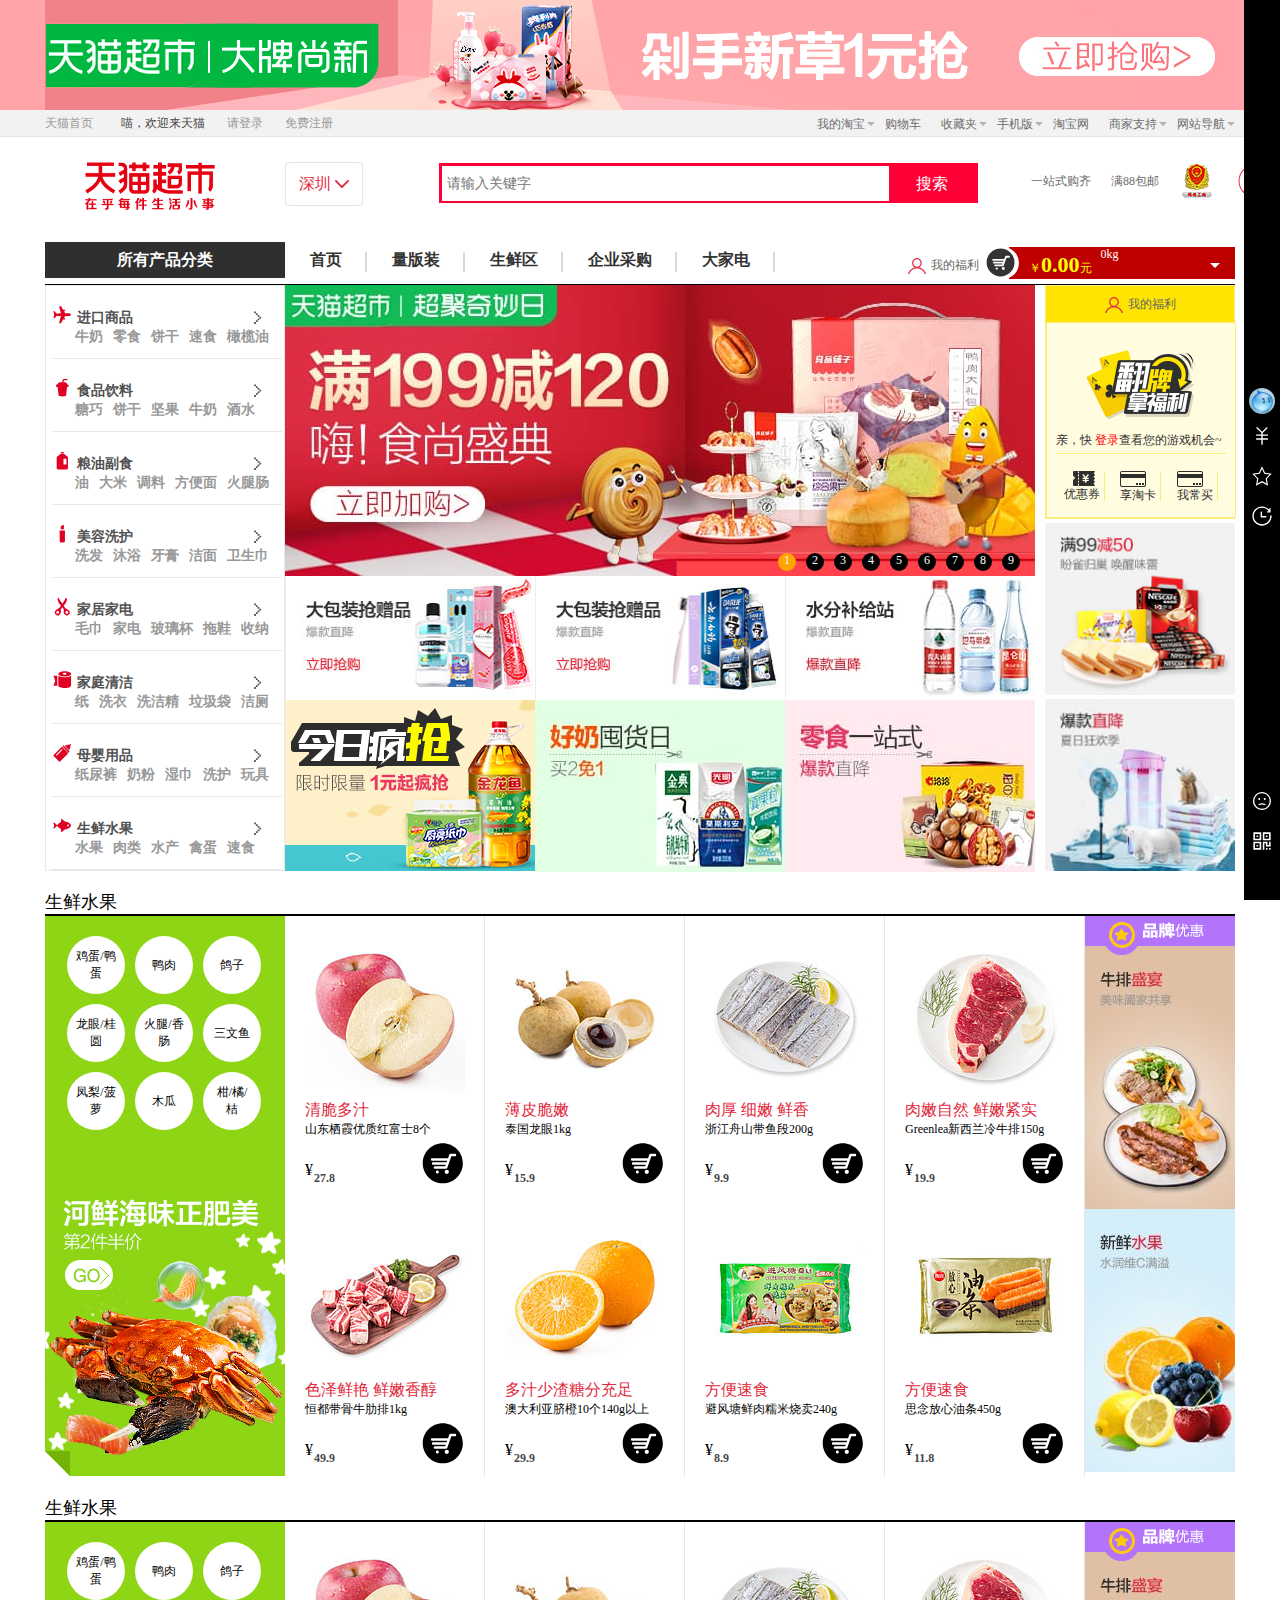
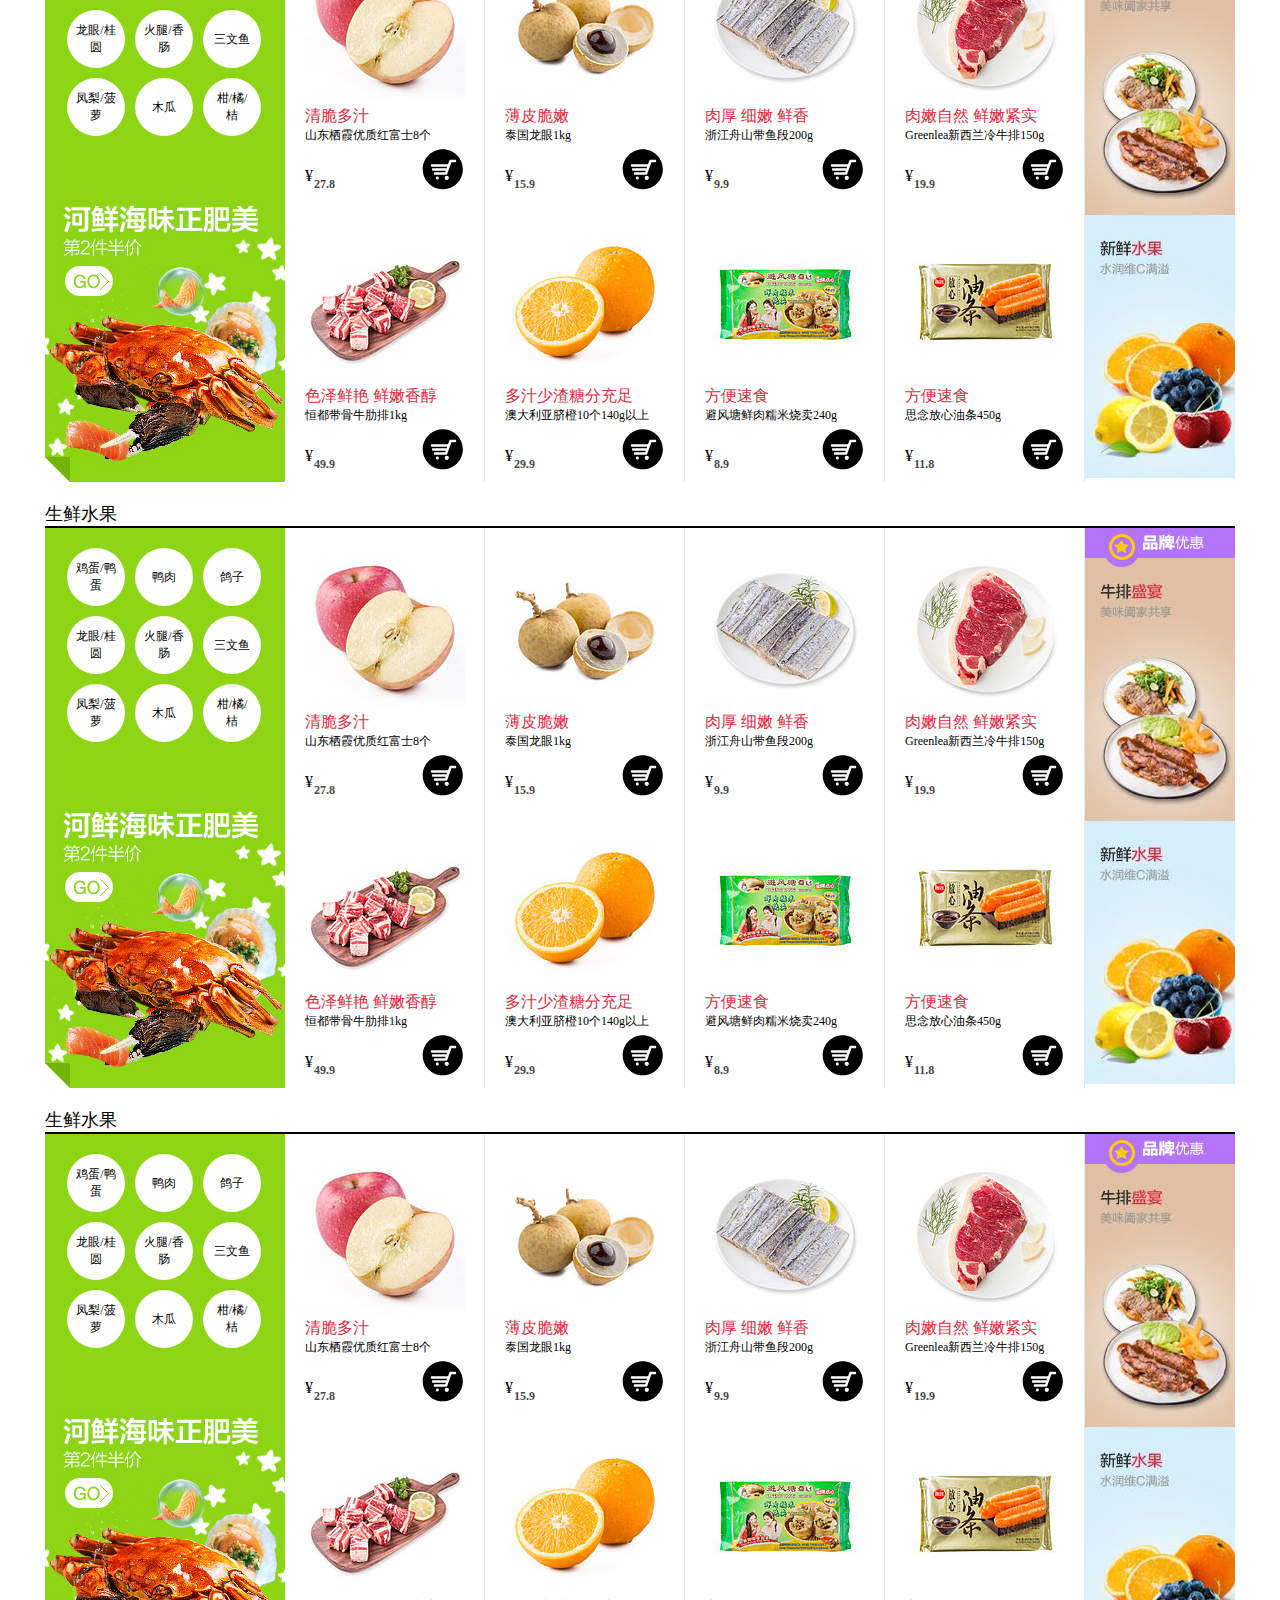
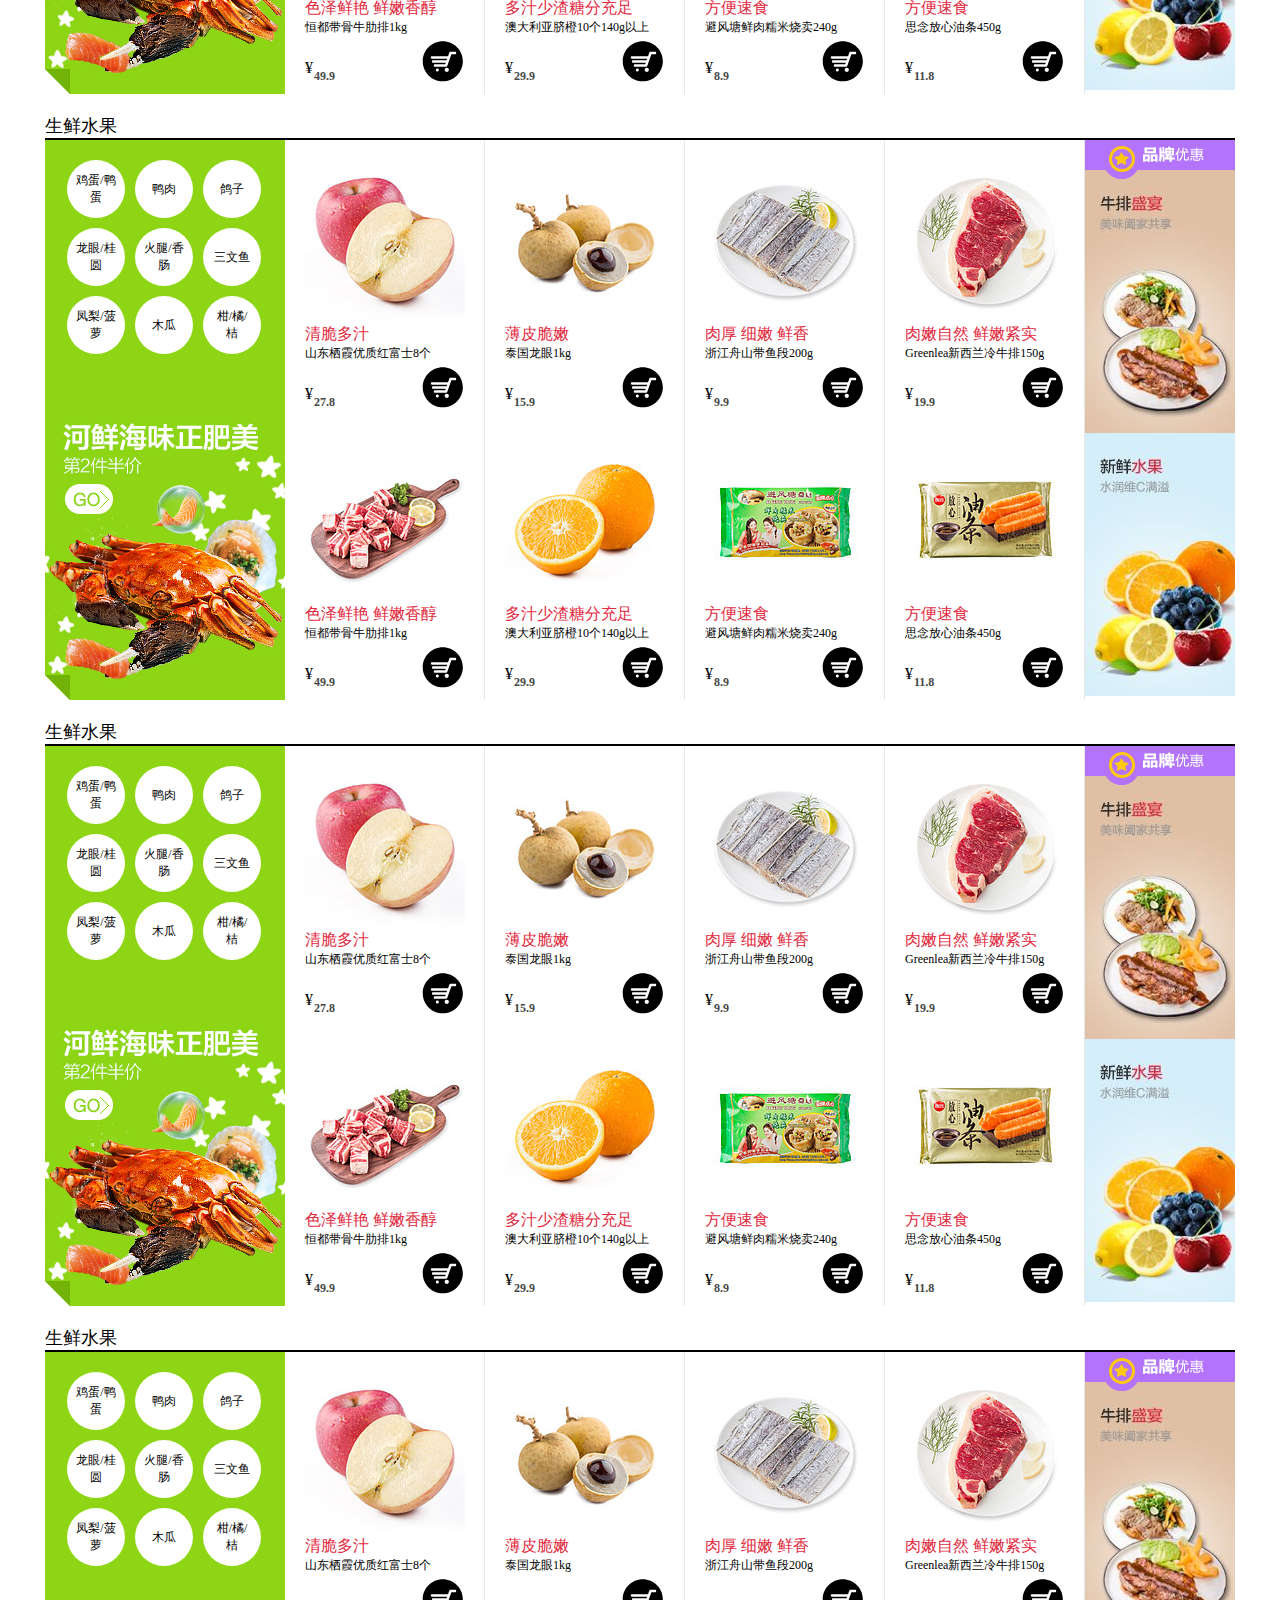
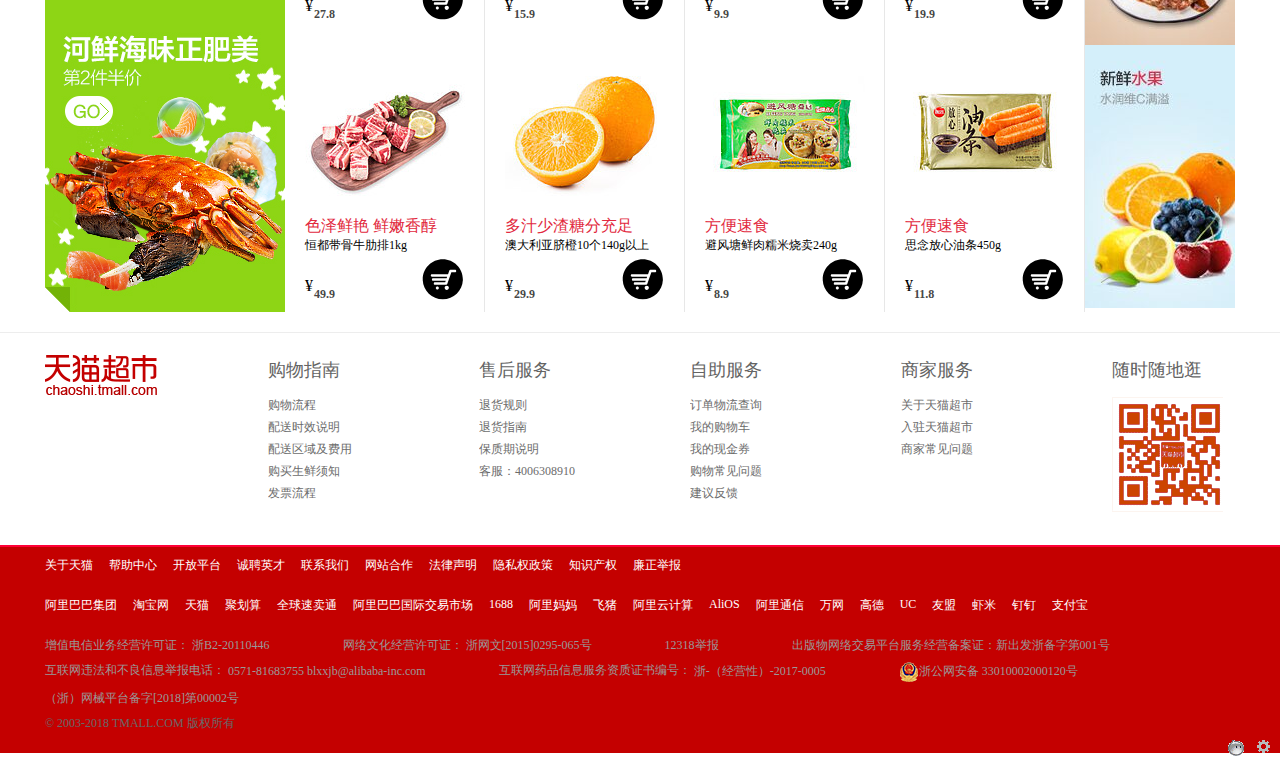
<file: index.html>
<!DOCTYPE html>
<html>
	<head>
		<meta charset="UTF-8">
		<link href="img/TB1XlF3RpXXXXc6XXXXXXXXXXXX-16-16.png" rel="shortcut icon" type="image/x-icon">
		<title>天猫超市-理想生活上天猫</title>
		<link rel="stylesheet" type="text/css" href="css/cssreset.css">
		<link rel="stylesheet" type="text/css" href="css/topAllProduct.css">
		<link rel="stylesheet" type="text/css" href="css/login.css" />
		<link rel="stylesheet" type="text/css" href="css/fresh-fruit.css" />
		<link rel="stylesheet" type="text/css" href="css/shopChar.css"/>
		<link rel="stylesheet" type="text/css" href="css/index.css" />


		<script type="text/javascript" src="js/jquery-3.2.1.min.js"></script>
		<script src="js/index.js"></script>
		<script src="js/login.js"></script>
		<script src="js/iconfont.js"></script>
		<script type="text/javascript" src="js/jq轮播图.js"></script>	
		<script src="js/iconfont-wxy.js"></script>
	</head>

	<body>

		<header>
			<div>
				<img src="img/top.jpg" />
			</div>
		</header>

		<nav class="site-search">
			<div class="site-container">
				<p class="home">天猫首页</p>
				<p class="login-info">
					<span>喵，欢迎来天猫</span>
					<a href="html/login.html">请登录</a>
					<a href="html/register.html">免费注册</a>
				</p>
				<!--第7个li,第5个li,第1个li,第2个li-->
				<ul class="site-menu">
					<li>
						<a href="#">网站导航<b></b></a>

						<div class="guide">
							<div class="hot">
								<h4>热门推荐
										Hot</h4>
								<ul>
									<li>
										<a href="">天猫超市</a>
									</li>
									<li>
										<a href="">喵鲜生</a>
									</li>
									<li>
										<a href=""><span class="new"></span>科技新品</a>
									</li>
									<li>
										<a href=""><span class="hot_pro"></span>女装新品</a>
									</li>
									<li>
										<a href=""><span class="hot_pro"></span>内衣新品</a>
									</li>
									<li>
										<a href="">试美妆</a>
									</li>
									<li>
										<a href="">运动新品</a>
									</li>
									<li>
										<a href=""><span class="hot_pro"></span>时尚先生</a>
									</li>
									<li>
										<a href=""><span class="new"></span>吃乐会</a>
									</li>
									<li>
										<a href="">企业采购</a>
									</li>
									<li>
										<a href="">会员积分</a>
									</li>
									<li>
										<a href="">天猫国际</a>
									</li>
								</ul>
							</div>
							<div class="market">
								<h4>行内市场 
								Market</h4>
								<ul>
									<li>
										<a href="">美妆</a>
									</li>
									<li>
										<a href="">电器</a>
									</li>
									<li>
										<a href=""><span class="hot_pro"></span>女装</a>
									</li>
									<li>
										<a href=""><span class="hot_pro"></span>男装</a>
									</li>
									<li>
										<a href="">男鞋</a>
									</li>
									<li>
										<a href=""><span class="hot_pro"></span>内衣</a>
									</li>
									<li>
										<a href="">精包</a>
									</li>
									<li>
										<a href="">运动</a>
									</li>
									<li>
										<a href="">家装</a>
									</li>
									<li>
										<a href="">医药</a>
									</li>
									<li>
										<a href="">食品</a>
									</li>
									<li>
										<a href=""><span class="new"></span>配饰</a>
									</li>
								</ul>
							</div>
							<div class="service">
								<h4>服务指南 
								Help</h4>
								<ul>
									<li>
										<a href="">帮助中心</a>
									</li>
									<li>
										<a href="">品质保障</a>
									</li>
									<li>
										<a href="">特色服务</a>
									</li>
									<li>
										<a href="">7天退还货</a>
									</li>
								</ul>

							</div>
						</div>
					</li>
					<li>
						<a href="#">商家支持<b></b></a>
						<div class="support">
							<div class="merchant">
								<h4>商家:</h4>
								<ul>
									<li>
										<a href="">商家中心</a>
									</li>
									<li>
										<a href="">天猫规则</a>
									</li>
									<li>
										<a href="html/merchants.html">商家入驻</a>
									</li>
									<li>
										<a href="html/serviceSupport.html">运营服务</a>
									</li>
									<li>
										<a href="">商家品控</a>
									</li>
									<li>
										<a href="">商家工具</a>
									</li>
									<li>
										<a href="">天猫智库</a>
									</li>
									<li>
										<a href="">喵言喵语</a>
									</li>
								</ul>
							</div>
							<div class="help">
								<h4>帮助：</h4>
								<ul>
									<li>
										<a href="">帮助中心</a>
									</li>
									<li>
										<a href="">问商友</a>
									</li>

								</ul>
							</div>
						</div>
					</li>
					<li>
						<a href="#">淘宝网</a>
					</li>
					<li>
						<a href="#">手机版<b></b></a>
						<div class="phone">

							<span></span>
						</div>
					</li>
					<li>
						<a href="#">收藏夹<b></b></a>
						<div class="favorite">
							<a href="html/collectBabys.html">收藏的宝贝</a>
							<a href="html/babyDetails.html">收藏的店铺</a>
						</div>
					</li>
					<li>
						<a href="html/shopChar.html">购物车</a>
					</li>
					<li>
						<a href="#">我的淘宝<b></b></a>
						<div class="myTaobao">
							<a href="" class="first">已买到的宝贝</a>
							<a href="">已卖出的宝贝</a>
						</div>
					</li>
				</ul>
			</div>
		</nav>
		<div id="head-search">
			<div id="logo">
				<a href="">
					
				</a>
			</div>
			<div id="AreaSelector">
				<h3>深圳
							<i></i></h3>
				<div class="address-selector">
					<div class="hot-city">
						<span class="head">热门城市</span>
						<p id="h_city">
							<span class="hcities">北京</span>
							<span class="hcities">上海</span>
							<span class="hcities">杭州</span>
							<span class="hcities">广州</span>
							<span class="hcities">天津</span>
							<span class="hcities">苏州</span>
							<span class="hide_city" id="hide_one">
											
										</span>
							<span class="hcities">成都</span>
							<span class="hcities">深圳</span>
							<span class="hcities">南京</span>
							<span class="hcities">重庆</span>
							<span class="hcities">南昌</span>
							<span class="hcities">武汉</span>
							<span class="hide_city" id="hide_two"></span>
							</span>

					</div>
					<p class="letters">
						<span class="tab active">ABCDE</span>
						<span class="tab">FGHJ</span>
						<span class="tab">KLMNP</span>
						<span class="tab">QRSTW</span>
						<span class="tab">XYZ</span>
					</p>
					<div class="allcitybox">
						<div class="c_ABCDE citytab">
							<div class="wrapper ">
								<span class="letter-title">A</span>
								<p class="Acities">
									<span class="cities">阿坝</span>
									<span class="cities">安庆</span>
									<span class="cities">安顺</span>
									<span class="cities">阿拉尔</span>
									<span class="cities">鞍山</span>
									<span class="cities">阿克苏</span>
									<span class="hide_city leftzero A"></span>
									<span class="cities">阿拉善</span>
									<span class="cities">阿勒泰</span>
									<span class="cities">安康</span>
									<span class="cities">阿里</span>
									<span class="cities">安阳</span>
									<span class="hide_city leftzero A"></span>

								</p>
							</div>
							<div class="wrapper">
								<span class="letter-title">B</span>
								<p class="Bcities">
									<span class="cities">百色</span>
									<span class="cities">巴音郭楞</span>
									<span class="cities">滨州</span>
									<span class="cities">保定</span>
									<span class="cities">北屯</span>
									<span class="cities">毫不</span>
									<span class="hide_city leftzero B"></span>
									<span class="cities">白银</span>
									<span class="cities">白沙</span>
									<span class="cities">巴中</span>
									<span class="cities">保亭</span>
									<span class="cities"> 包头</span>
									<span class="cities">毕节</span>
									<span class="hide_city leftzero B"></span>
									<span class="cities">白山</span>
									<span class="cities">宝鸡</span>
									<span class="cities">毫州</span>
									<span class="cities">保山</span>
									<span class="cities">本溪</span>
									<span class="cities">巴彦卓尔</span>
									<span class="hide_city leftzero B"></span>
									<span class="cities">北京</span>
									<span class="cities">博尔塔拉</span>
									<span class="cities">白城</span>
									<span class="cities">北海</span>
									<span class="hide_city leftzero B"></span>
								</p>
							</div>
							<div class="wrapper">
								<span class="letter-title">C</span>
								<p class="Ccities">
									<span class="cities">常德</span>
									<span class="cities">常德</span>
									<span class="cities">常德</span>
									<span class="cities">常德</span>
									<span class="cities">常德</span>
									<span class="cities">宝山</span>
									<span class="hide_city leftzero C"></span>
									<span class="cities">常德</span>
									<span class="cities">常德</span>
									<span class="cities">常德</span>
									<span class="cities">常德</span>
									<span class="cities">常德</span>
									<span class="cities">大连</span>
									<span class="hide_city leftzero C"></span>
									<span class="cities">常德</span>
									<span class="cities">常德</span>
									<span class="cities">常德</span>
									<span class="cities">常德</span>
									<span class="cities">常德</span>
									<span class="cities">北海</span>
									<span class="hide_city leftzero C"></span>
									<span class="cities">常德</span>
									<span class="cities">常德</span>
									<span class="cities">常德</span>
									<span class="cities">常德</span>
									<span class="cities">常德</span>
									<span class="hide_city leftzero C"></span>
								</p>
							</div>
							<div class="wrapper">
								<span class="letter-title">D</span>
								<p class="Dcities">
									<span class="cities">大连</span>
									<span class="cities">大连</span>
									<span class="cities">大连</span>
									<span class="cities"> 大兴安岭</span>
									<span class="cities"> 大连</span>
									<span class="cities">白城</span>
									<span class="hide_city leftzero C">/span>
												<span class="cities">大连</span>
									<span class="cities">大连</span>
									<span class="cities">大兴安岭</span>
									<span class="cities">大兴安岭</span>
									<span class="cities">大兴安岭</span>
									<span class="cities">大连</span>
									<span class="hide_city leftzero C"></span>
									<span class="cities">大兴安岭</span>
									<span class="cities">大连</span>
									<span class="cities">大兴安岭</span>
									<span class="cities">大连</span>
									<span class="hide_city leftzero C"></span>
								</p>
							</div>
							<div class="wrapper">
								<span class="letter-title">E</span>
								<p class="Ecities">
									<span class="cities">恩施</span>
									<span class="cities">鄂尔多斯</span>
									<span class="cities">鄂州</span>
									<span class="hide_city leftzero C"></span>
								</p>
							</div>

						</div>
						<div class="c_FGHJ citytab hide">
							<div class="wrapper">
								<span class="letter-title">F</span>
								<p class="Fcities">
									<span class="cities">福州</span>
									<span class="cities">抚顺</span>
									<span class="cities">防城港</span>
									<span class="hide_city leftzero C"></span>
								</p>
							</div>
							<div class="wrapper">
								<span class="letter-title">G</span>
								<p class="Gcities">
									<span class="cities">白银</span>
									<span class="cities">白沙</span>
									<span class="cities">巴中</span>
									<span class="cities">保亭</span>
									<span class="cities">包头</span>
									<span class="cities">毕节</span>
									<span class="hide_city leftzero C"></span>
									<span class="cities">白山</span>
									<span class="cities">宝鸡</span>
									<span class="cities">毫州</span>
									<span class="cities">保山</span>
									<span class="cities">本溪</span>
									<span class="cities">巴彦卓尔</span>
									<span class="hide_city leftzero C"></span>
									<span class="cities">北京</span>

									<span class="cities">博尔塔拉</span>
									<span class="cities">白城</span>
									<span class="cities">北海</span>
									<span class="hide_city"></span>
								</p>
							</div>
							<div class="wrapper">
								<span class="letter-title">H</span>
								<p class="Hcities">
									<span class="cities">白银</span>
									<span class="cities">白沙</span>
									<span class="cities">巴中</span>
									<span class="cities">保亭</span>
									<span class="cities">包头</span>
									<span class="cities">毕节</span>
									<span class="hide_city leftzero C"></span>
									<span class="cities">白山</span>
									<span class="cities">宝鸡</span>
									<span class="cities">毫州</span>
									<span class="cities">保山</span>
									<span class="cities">本溪</span>
									<span class="cities">巴彦卓尔</span>
									<span class="hide_city leftzero C"></span>
									<span class="cities">北京</span>
									<span class="cities">博尔塔拉</span>
									<span class="cities">白城</span>
									<span class="cities"> 北海</span>
									<span class="hide_city leftzero C"></span>
								</p>
							</div>
							<div class="wrapper">
								<span class="letter-title">J</span>
								<p class="Jcities">
									<span class="cities">白银</span>
									<span class="cities">白沙</span>
									<span class="cities">巴中</span>
									<span class="cities">保亭</span>
									<span class="cities">包头</span>
									<span class="cities">毕节</span>
									<span class="hide_city leftzero C"></span>
									<span class="cities">白山</span>
									<span class="cities">宝鸡</span>
									<span class="cities">毫州</span>
									<span class="cities"> 保山</span>
									<span class="cities">本溪</span>
									<span class="cities">巴彦卓尔</span>
									<span class="hide_city leftzero C"></span>
									<span class="cities">北京</span>
									<span class="cities">博尔塔拉</span>
									<span class="cities">白城</span>
									<span class="cities"> 北海</span>
									<span class="hide_city leftzero C"></span>
								</p>
							</div>
						</div>
						<div class="c_KLMNP citytab hide">
							<div class="wrapper">
								<span class="letter-title">K</span>
								<p class="Kcities">
									<span class="cities">白银</span>
									<span class="cities">白沙</span>
									<span class="cities">巴中</span>
									<span>保亭</span>
									<span>包头</span>
									<span>毕节</span>
									<span class="hide_city leftzero C"></span>
									<span>白山</span>
									<span>宝鸡</span>
									<span>毫州</span>
									<span>保山</span>
									<span>本溪</span>
									<span>巴彦卓尔</span>
									<span class="hide_city leftzero C"></span>
									<span>北京</span>
									<span>博尔塔拉</span>
									<span>白城</span>
									<span>北海</span>
									<span class="hide_city leftzero C"></span>
								</p>
							</div>
							<div class="wrapper">
								<span class="letter-title">L</span>
								<p class="Lcities">
									<span>白银</span>
									<span>白沙</span>
									<span>巴中</span>
									<span>保亭</span>
									<span>包头</span>
									<span>毕节</span>
									<span class="hide_city leftzero C"></span>
									<span>白山</span>
									<span>宝鸡</span>

									<span>本溪</span>
									<span>巴彦卓尔</span>
									<span>北京</span>
									<span>博尔塔拉</span>
									<span class="hide_city leftzero C"></span>
									<span>白城</span>
									<span>北海</span>
									<span class="hide_city leftzero C"></span>
								</p>
							</div>
							<div class="wrapper">
								<span class="letter-title">M</span>
								<p class="Mcities">
									<span>白银</span>
									<span>白沙</span>
									<span>巴中</span>
									<span>保亭</span>

									<span>宝鸡</span>
									<span>毫州</span>
									<span class="hide_city leftzero C"></span>
									<span>保山</span>
									<span>本溪</span>
									<span>巴彦卓尔</span>
									<span>北京</span>
									<span>博尔塔拉</span>
									<span>白城</span>
									<span class="hide_city leftzero C"></span>
									<span>北海</span>
									<span class="hide_city leftzero C"></span>
								</p>
							</div>
							<div class="wrapper">
								<span class="letter-title">N</span>
								<p class="Ncities">
									<span>白银</span>
									<span>白沙</span>
									<span>巴中</span>
									<span>保亭</span>
									<span>包头</span>
									<span>白银</span>
									<span class="hide_city leftzero C"></span>
									<span>白沙</span>
									<span>巴中</span>
									<span>保亭</span>
									<span>包头</span>
									<span>毕节</span>
									<span>白山</span>
									<span class="hide_city leftzero C"></span>
									<span>宝鸡</span>
									<span>毫州</span>
									<span>保山</span>
									<span>本溪</span>
									<span>巴彦卓尔</span>

									<span>北海</span>
									<span class="hide_city leftzero C"></span>
								</p>
							</div>
							<div class="wrapper">
								<span class="letter-title">P</span>
								<p class="Pcities"><span>白银</span>
									<span>白沙</span>
									<span>巴中</span>
									<span>保亭</span>
									<span>包头</span>

									<span>包头</span>
									<span>毕节</span>
									<span class="hide_city leftzero C"></span>
									<span>白山</span>
									<span>宝鸡</span>
									<span>毫州</span>
									<span>保山</span>
									<span>本溪</span>
									<span>巴彦卓尔</span>
									<span class="hide_city leftzero C"></span>
									<span>北京</span>
									<span>博尔塔拉</span>
									<span>白城</span>
									<span>北海</span>
									<span class="hide_city leftzero C"></span>
								</p>
							</div>
						</div>
						<div class="c_QRSTW citytab hide">
							<div class="wrapper">
								<span class="letter-title">Q</span>
								<p class="Qcities">
									<span>白银</span>
									<span>白沙</span>
									<span>巴中</span>
									<span>保亭</span>
									<span>包头</span>
									<span>毕节</span>
									<span class="hide_city leftzero C"></span>
									<span>白山</span>
									<span>宝鸡</span>
									<span>白银</span>
									<span>白沙</span>
									<span>巴中</span>
									<span>保亭</span>
									<span class="hide_city leftzero C"></span>
									<span>包头</span>
									<span>毫州</span>
									<span>保山</span>
									<span>本溪</span>
									<span>巴彦卓尔</span>
									<span>北京</span>
									<span class="hide_city leftzero C"></span>
									<span>博尔塔拉</span>
									<span>白城</span>
									<span>北海</span>
									<span class="hide_city leftzero C"></span>
								</p>
							</div>
							<div class="wrapper">
								<span class="letter-title">R</span>
								<p class="Rcities">
									<span>白银</span>
									<span>白沙</span>
									<span>巴中</span>
									<span>保亭</span>
									<span>包头</span>
									<span>白银</span>
									<span class="hide_city leftzero C"></span>
									<span>白沙</span>
									<span>巴中</span>
									<span>保亭</span>
									<span>包头</span>
									<span>毕节</span>
									<span>白山</span>
									<span class="hide_city leftzero C"></span>
									<span>宝鸡</span>
									<span>毫州</span>
									<span>保山</span>
									<span>本溪</span>

									<span>北海</span>
									<span class="hide_city leftzero C"></span>
								</p>
							</div>
							<div class="wrapper">
								<span class="letter-title">S</span>
								<p class="Scities">
									<span>白银</span>
									<span>白沙</span>
									<span>巴中</span>
									<span>保亭</span>
									<span>包头</span>
									<span>毕节</span>
									<span class="hide_city leftzero C"></span>
									<span>白山</span>
									<span>白银</span>
									<span>白沙</span>
									<span>巴中</span>

									<span>毫州</span>
									<span>保山</span>
									<span class="hide_city leftzero C"></span>
									<span>本溪</span>
									<span>巴彦卓尔</span>
									<span>北京</span>
									<span>博尔塔拉</span>
									<span>白城</span>
									<span>北海</span>
									<span class="hide_city leftzero C"></span>
								</p>
							</div>
							<div class="wrapper">
								<span class="letter-title">T</span>
								<p class="Tcities">
									<span>白银</span>
									<span>白沙</span>
									<span>巴中</span>
									<span>保亭</span>
									<span>白银</span>
									<span>白沙</span>
									<span class="hide_city leftzero C"></span>
									<span>巴中</span>
									<span>保亭</span>
									<span>包头</span>
									<span>包头</span>
									<span>毕节</span>
									<span>白山</span>
									<span class="hide_city leftzero C"></span>
									<span>宝鸡</span>
									<span>毫州</span>
									<span>保山</span>
									<span>本溪</span>
									<span>巴彦卓尔</span>
									<span>北京</span>
									<span class="hide_city leftzero C"></span>
									<span>博尔塔拉</span>
									<span>白城</span>
									<span>北海</span>
									<span class="hide_city leftzero C"></span>
								</p>
							</div>
							<div class="wrapper">
								<span class="letter-title">W</span>
								<p class="Wcities">
									<span>白银</span>
									<span>白沙</span>
									<span>巴中</span>
									<span>保亭</span>
									<span>白银</span>
									<span>白沙</span>
									<span class="hide_city leftzero C"></span>
									<span>巴中</span>
									<span>保亭</span>
									<span>包头</span>
									<span>包头</span>
									<span>毕节</span>
									<span>白山</span>
									<span class="hide_city leftzero C"></span>
									<span>宝鸡</span>
									<span>毫州</span>
									<span>保山</span>
									<span>本溪</span>
									<span>巴彦卓尔</span>
									<span>北京</span>
									<span class="hide_city leftzero C"></span>
									<span>博尔塔拉</span>
									<span>白城</span>
									<span>北海</span>
									<span class="hide_city leftzero C"></span>
								</p>
							</div>
						</div>
						<div class="c_XYZ citytab hide">
							<div class="wrapper">
								<span class="letter-title">X</span>
								<p class="Xcities">
									<span>白银</span>
									<span>白沙</span>
									<span>巴中</span>
									<span>保亭</span>
									<span>包头</span>
									<span>毕节</span>
									<span class="hide_city leftzero C"></span>
									<span>白山</span>
									<span>宝鸡</span>
									<span>毫州</span>
									<span>保山</span>
									<span>本溪</span>
									<span>巴彦卓尔</span>
									<span class="hide_city leftzero C"></span>
									<span>北京</span>
									<span>博尔塔拉</span>
									<span>白城</span>
									<span>北海</span>
									<span>白银</span>
									<span>白沙</span>
									<span class="hide_city leftzero C"></span>
									<span>巴中</span>
									<span>保亭</span>
									<span>包头</span>
									<span class="hide_city leftzero C"></span>
								</p>
							</div>
							<div class="wrapper">
								<span class="letter-title">Y</span>
								<p class="Ycities">
									<span>白银</span>
									<span>白沙</span>
									<span>巴中</span>
									<span>保亭</span>
									<span>包头</span>
									<span>白银</span>
									<span class="hide_city leftzero C"></span>
									<span>白沙</span>
									<span>巴中</span>
									<span>保亭</span>
									<span>包头</span>
									<span>毕节</span>
									<span>白山</span>
									<span class="hide_city leftzero C"></span>
									<span>宝鸡</span>
									<span>毫州</span>
									<span>保山</span>
									<span>本溪</span>
									<span>巴彦卓尔</span>
									<span>北京</span>
									<span class="hide_city leftzero C"></span>
									<span>博尔塔拉</span>
									<span>白城</span>
									<span>北海</span>
									<span class="hide_city leftzero C"></span>
								</p>
							</div>
							<div class="wrapper">
								<span class="letter-title">Z</span>
								<p class="Zcities">
									<span>白银</span>
									<span>白沙</span>
									<span>巴中</span>

									<span>保亭</span>
									<span>包头</span>
									<span>毕节</span>
									<span class="hide_city leftzero C"></span>
									<span>白山</span>
									<span>宝鸡</span>
									<span>毫州</span>
									<span>保山</span>
									<span>本溪</span>
									<span>巴彦卓尔</span>
									<span class="hide_city leftzero C"></span>
									<span>北京</span>
									<span>博尔塔拉</span>
									<span>白城</span>
									<span>北海</span>
									<span class="hide_city leftzero C"></span>
								</p>
							</div>
						</div>
					</div>
				</div>
			</div>

			<fieldset id="searchfi">
				<div>
					<input id="searchTop" type="search" placeholder="请输入关键字" />
					<button type="submit">搜索</button>
				</div>
			</fieldset>
			<div class="header-banner">
				<ul class="market-feature">

					<li>
						<a href=""><img src="img/police.png" /></a>
					</li>
					<li>
						<a href=""><span></span>满88包邮</a>
					</li>
					<li>
						<a href=""><span></span>一站式购齐</a>
					</li>
				</ul>
				<a href=""><img class="turn" src="img/turn.png" /></a>
			</div>

		</div>

		<!--//弹出登录窗口-->
		<div class="superbigBox"> </div>
		<div class="loginWindows"><br />

			<div class="lw_top_head">
				<span class="lw_top_head_logo"></span>
				<span class="lw_top_head_close"></span>
			</div>
			<div id="form_content" style="left: 0%;top: 0%;margin-top: 36px;">
				<div class="bd current">
					<i class="quick_login"></i>
					<div class="poptip">
						<p><span></span>扫码登录更安全<b></b></p>
					</div>

					<div class="login_form">
						<form action="index.html" method="post" name="fomrs" id="loginForm">
							<h4 style="font-weight: 600;">密码登录</h4>

							<p>
								<span id="userwaring"></span>
								<label for="userName" class="userLabel"></label>
								<span></span>
								<input type="text" name="user" id="userName" class="txtInput" value maxlength="32" textindex="2" placeholder="会员名/邮箱/手机号" style="font-size: 14px;" />

							</p>
							<p>
								<label for="pwd" class="pwdLabel"></label>
								<span></span>
								<input type="password" name="pwd" id="pwd" class="txtInput" />
							</p>
							<p>
								<input type="submit" value="登录" id="btnlogin" style="background: #B6000C;" />
							</p>

							<ul>
								<li>
									<a href="">忘记会员名</a>
								</li>
								<li>
									<a href="">免费注册</a>
								</li>
								<li>
									<a href="">忘记密码</a>
								</li>

							</ul>
						</form>
					</div>
				</div>

				<div class="bd ">
					<i class="accountnum_login"></i>

					<div class="login_form ">
						<h4>手机扫码，安全登录</h4>

						<div class="Qrcode_mod">
							<div class="Qrcode_main">
								<img id="QRcode" src="img/QRcode.png" alt="" />
								<img id="phonescan" src="img/phonescan.png" alt="" />
							</div>
							<span id="scan"></span>
							<p id="txt">

								<span>打开</span>
								<a href="">手机天猫</a> |
								<a href="">手机淘宝</a>
								<br /><span>扫一扫登录</span>
							</p>
							<div class="login_register">
								<a style="cursor: pointer;" id="pwdLogin">密码登录</a>
								<a href="">免费注册</a>

							</div>
						</div>
					</div>
				</div>
			</div>
		</div>

		<section class="topAllProduct">
			<!-- 所有产品分类的导航栏 -->
			<div class="section-top">
				<div class="classificationNav">
					<!-- 所有产品分类 -->
					<div class="classification">所有产品分类</div>
					<!--  -->
					<div class="cTopM">
						<ul class="cTopUl">
							<li>
								<a href="#">首页</a>
							</li>
							<li>
								<a href="#">量版装</a>
							</li>
							<li>
								<a href="#">生鲜区</a>
							</li>
							<li>
								<a href="#">企业采购</a>
							</li>
							<li>
								<a href="#">大家电</a>
							</li>
						</ul>
					</div>

					<!-- 我的福利 -->
					<div class="welfare">
						<div class="money">
							<a href="html/shopChar.html" ></a>
							<svg class="icon" aria-hidden="true">
								<use xlink:href="#icon-gouwuche"></use>
							</svg>
							<span class="sMoney">￥<strong>0.00</strong>元</span>
							<span class="sKg">0kg</span>
							<span class="triangle"></span>
							<!-- 我的福利hover -->
							
							<div class="details">
								<div class="hovercan"></div>
								<div class="detailsTop">
									<div>商品</div>
									<div>数量</div>
									<div>价格</div>
									<div>删除</div>
								</div>
								<p class="logo">如果您还未登录，可能导致购物车为空，请<a href="#">马上登录</a>
							</p>
								<div class="dowmlist">
									<h4>天猫超市|
									享满¥300.00包邮 </h4>

									<div class="priceList">
									</div>
									<div class="count">

										<span>合计:</span>
										<b>￥<span class="sMoney"><strong></strong></span></b>

										<input type="button" name="" id="" value="去结算 " class="allcount " />
									</div>

								</div>
							</div>
							<!--<div class="details">
							<div class="detailsTop">
								<div>商品</div>
								<div>数量</div>
								<div>价格</div>
								<div>删除</div>
							</div>
							
						</div>-->
						</div>
						<a href="html/welfare.html"><span></span>我的福利</a>
					</div>
				</div>

				<!--左中右的大块div-->
				<div class="classificationMain">
					<!-- 左边栏 -->
					<div class="cLeft">
						<ul class="cUl">
							<li>
								<b><i></i></b>
								<h3><svg class="icon" aria-hidden="true"><use xlink:href="#icon-jinkoushangpin"></use></svg><a href="#">进口商品</a><svg class="icon" aria-hidden="true"><use xlink:href="#icon-jiantouxi"></h3>
								<p>
									<a href="#">牛奶</a>
									<a href="#">零食</a>
									<a href="#">饼干</a>
									<a href="#">速食</a>
									<a href="#">橄榄油</a>
								</p>
								<div class="productNav productNav1">
									<div class="productNavLeft">
										<div class="productNavLi">
											<h4><a href="#">进口乳制品</a></h4>
											<p>
												<a href="#">进口纯牛奶</a>
												<a>进口脱脂牛奶</a>
												<a>牛奶</a>
												<a>进口成人奶粉</a>
												<a class="pRedA">进口酸奶</a>
											</p>
										</div>

										<div class="productNavLi">
											<h4><a href="#">进口乳制品</a></h4>
											<p>
												<a href="#">进口纯牛奶</a>
												<a>进口脱脂牛奶</a>
												<a>进口香蕉牛奶</a>
												<a>进口成人奶粉</a>
												<a>进口酸奶</a>
												<a class="pRedA">进口高钙奶粉</a>
											</p>
										</div>

										<div class="productNavLi">
											<h4><a href="#">进口乳制品</a></h4>
											<p>
												<a href="#">进口纯牛奶</a>
												<a>进口脱脂牛奶</a>
												<a>进口香蕉牛奶</a>
												<a>进口成人奶粉</a>
												<a>进口酸奶</a>
												<a>进口高钙奶粉</a>
											</p>
										</div>

										<div class="productNavLi">
											<h4><a href="#">进口乳制品</a></h4>
											<p>
												<a href="#">进口纯牛奶</a>
												<a>进口脱脂牛奶</a>
												<a>进口香蕉牛奶</a>
												<a>进口成人奶粉</a>
												<a class="pRedA">进口酸奶</a>
												<a>进口高钙奶粉</a>
											</p>
										</div>

										<div class="productNavLi">
											<h4><a href="#">进口乳制品</a></h4>
											<p>
												<a href="#">进口纯牛奶</a>
												<a>进口脱脂牛奶</a>
												<a>进口香蕉牛奶</a>
												<a>进口成人奶粉</a>
												<a>进口酸奶</a>
												<a>进口高钙奶粉</a>
											</p>
										</div>

										<div class="productNavLi">
											<h4><a href="#">进口乳制品</a></h4>
											<p>
												<a href="#">进口纯牛奶</a>
												<a>进口脱脂牛奶</a>
												<a>进口香蕉牛奶</a>
												<a>进口成人奶粉</a>
												<a>进口酸奶</a>
												<a>进口高钙奶粉</a>
											</p>
										</div>

										<div class="productNavLi">
											<h4><a href="#">进口乳制品</a></h4>
											<p>
												<a href="#" class="pRedA">进口纯牛奶</a>
												<a>进口脱脂牛奶</a>
												<a>进口香蕉牛奶</a>
												<a>进口成人奶粉</a>
												<a>进口酸奶</a>
												<a>进口高钙奶粉</a>
											</p>
										</div>

										<div class="productNavLi">
											<h4><a href="#">进口乳制品</a></h4>
											<p>
												<a href="#">进口纯牛奶</a>
												<a>进口脱脂牛奶</a>
												<a>进口香蕉牛奶</a>
												<a>进口成人奶粉</a>
												<a>进口酸奶</a>
												<a>进口高钙奶粉</a>
											</p>
										</div>

										<div class="productNavLi">
											<h4><a href="#">进口乳制品</a></h4>
											<p>
												<a href="#">进口纯牛奶</a>
												<a>进口脱脂牛奶</a>
												<a>进口香蕉牛奶</a>
												<a>进口成人奶粉</a>
												<a>进口酸奶</a>
												<a>进口高钙奶粉</a>
											</p>
										</div>
									</div>

									<div class="productNavRight">
										<div>
											<h4>品牌</h4>
											<p>
												<a>进口脱脂牛奶</a>
												<a>进口香蕉牛奶</a>
												<a>进口成人奶粉</a>
												<a>进口酸奶</a>
												<a>进口高钙奶粉</a>
											</p>
										</div>
										<div>
											<h4>品牌活动</h4>
											<p>
												<a>进口脱脂牛奶</a>
												<a>进口香蕉牛奶</a>
												<a>进口成人奶粉</a>
												<a>进口酸奶</a>
												<a>进口高钙奶粉</a>
											</p>
										</div>
										<div class="productNavLi">
											<a href="#"><img src="img/navFruit.jpg"></a>
										</div>
									</div>

								</div>
							</li>
							<li>
								<b><i></i></b>
								<h3><svg class="icon" aria-hidden="true"><use xlink:href="#icon-shipinyinliao"></use></svg><a href="#">食品饮料</a><svg class="icon" aria-hidden="true"><use xlink:href="#icon-jiantouxi"></h3>
								<p>
									<a href="#">糖巧</a>
									<a href="#">饼干</a>
									<a href="#">坚果</a>
									<a href="#">牛奶</a>
									<a href="#">酒水</a>
								</p>
								<div class="productNav productNav2">
									<div class="productNavLeft">
										<div class="productNavLi">
											<h4><a href="#">进口乳制品</a></h4>
											<p>
												<a href="#">进口纯牛奶</a>
												<a>进口脱脂牛奶</a>
												<a>进口香蕉牛奶</a>
												<a>进口成人奶粉</a>
												<a class="pRedA">进口酸奶</a>
											</p>
										</div>

										<div class="productNavLi">
											<h4><a href="#">进口乳制品</a></h4>
											<p>
												<a href="#">进口纯牛奶</a>
												<a>进口脱脂牛奶</a>
												<a>进口香蕉牛奶</a>
												<a>进口成人奶粉</a>
												<a>进口酸奶</a>
												<a>进口高钙奶粉</a>
											</p>
										</div>

										<div class="productNavLi">
											<h4><a href="#">进口乳制品</a></h4>
											<p>
												<a href="#">进口纯牛奶</a>
												<a>进口脱脂牛奶</a>
												<a>进口香蕉牛奶</a>
												<a>进口成人奶粉</a>
												<a>进口酸奶</a>
												<a>进口高钙奶粉</a>
											</p>
										</div>

										<div class="productNavLi">
											<h4><a href="#">进口乳制品</a></h4>
											<p>
												<a href="#">进口纯牛奶</a>
												<a>进口脱脂牛奶</a>
												<a>进口香蕉牛奶</a>
												<a>进口成人奶粉</a>
												<a>进口酸奶</a>
												<a>进口高钙奶粉</a>
											</p>
										</div>

										<div class="productNavLi">
											<h4><a href="#">进口乳制品</a></h4>
											<p>
												<a href="#">进口纯牛奶</a>
												<a>进口脱脂牛奶</a>
												<a>进口香蕉牛奶</a>
												<a>进口成人奶粉</a>
												<a>进口酸奶</a>
												<a>进口高钙奶粉</a>
											</p>
										</div>

										<div class="productNavLi">
											<h4><a href="#">进口乳制品</a></h4>
											<p>
												<a href="#">进口纯牛奶</a>
												<a>进口脱脂牛奶</a>
												<a>进口香蕉牛奶</a>
												<a>进口成人奶粉</a>
												<a>进口酸奶</a>
												<a>进口高钙奶粉</a>
											</p>
										</div>

										<div class="productNavLi">
											<h4><a href="#">进口乳制品</a></h4>
											<p>
												<a href="#">进口纯牛奶</a>
												<a>进口脱脂牛奶</a>
												<a>进口香蕉牛奶</a>
												<a>进口成人奶粉</a>
												<a>进口酸奶</a>
												<a>进口高钙奶粉</a>
											</p>
										</div>

										<div class="productNavLi">
											<h4><a href="#">进口乳制品</a></h4>
											<p>
												<a href="#">进口纯牛奶</a>
												<a>进口脱脂牛奶</a>
												<a>进口香蕉牛奶</a>
												<a>进口成人奶粉</a>
												<a>进口酸奶</a>
												<a>进口高钙奶粉</a>
											</p>
										</div>

										<div class="productNavLi">
											<h4><a href="#">进口乳制品</a></h4>
											<p>
												<a href="#">进口纯牛奶</a>
												<a>进口脱脂牛奶</a>
												<a>进口香蕉牛奶</a>
												<a>进口成人奶粉</a>
												<a>进口酸奶</a>
												<a>进口高钙奶粉</a>
											</p>
										</div>
									</div>

									<div class="productNavRight">
										<div>
											<h4>品牌</h4>
											<p>
												<a>进口脱脂牛奶</a>
												<a>进口香蕉牛奶</a>
												<a>进口成人奶粉</a>
												<a>进口酸奶</a>
												<a>进口高钙奶粉</a>
										</div>
										<div>
											<h4>品牌活动</h4>
											<a>进口脱脂牛奶</a>
											<a>进口香蕉牛奶</a>
											<a>进口成人奶粉</a>
											<a>进口酸奶</a>
											<a>进口高钙奶粉</a>
										</div>
										<div class="productNavLi">
											<a href="#"><img src="img/navFruit.jpg"></a>
										</div>
									</div>
								</div>
							</li>
							<li>
								<b><i></i></b>
								<h3><svg class="icon" aria-hidden="true"><use xlink:href="#icon-liangyoufushi"></use></svg><a href="#">粮油副食</a><svg class="icon" aria-hidden="true"><use xlink:href="#icon-jiantouxi"></h3>
								<p>
									<a href="#">油</a>
									<a href="#">大米</a>
									<a href="#">调料</a>
									<a href="#">方便面</a>
									<a href="#">火腿肠</a>
								</p>
								<div class="productNav productNav3">
									<div class="productNavLeft">
										<div class="productNavLi">
											<h4><a href="#">进口乳制品</a></h4>
											<p>
												<a href="#">进口纯牛奶</a>
												<a>进口脱脂牛奶</a>
												<a>进口香蕉牛奶</a>
												<a>进口成人奶粉</a>
												<a class="pRedA">进口酸奶</a>
											</p>
										</div>

										<div class="productNavLi">
											<h4><a href="#">进口乳制品</a></h4>
											<p>
												<a href="#">进口纯牛奶</a>
												<a>进口脱脂牛奶</a>
												<a>进口香蕉牛奶</a>
												<a>进口成人奶粉</a>
												<a>进口酸奶</a>
												<a>进口高钙奶粉</a>
											</p>
										</div>

										<div class="productNavLi">
											<h4><a href="#">进口乳制品</a></h4>
											<p>
												<a href="#">进口纯牛奶</a>
												<a>进口脱脂牛奶</a>
												<a>进口香蕉牛奶</a>
												<a>进口成人奶粉</a>
												<a>进口酸奶</a>
												<a>进口高钙奶粉</a>
											</p>
										</div>

										<div class="productNavLi">
											<h4><a href="#">进口乳制品</a></h4>
											<p>
												<a href="#">进口纯牛奶</a>
												<a>进口脱脂牛奶</a>
												<a>进口香蕉牛奶</a>
												<a>进口成人奶粉</a>
												<a>进口酸奶</a>
												<a>进口高钙奶粉</a>
											</p>
										</div>

										<div class="productNavLi">
											<h4><a href="#">进口乳制品</a></h4>
											<p>
												<a href="#">进口纯牛奶</a>
												<a>进口脱脂牛奶</a>
												<a>进口香蕉牛奶</a>
												<a>进口成人奶粉</a>
												<a>进口酸奶</a>
												<a>进口高钙奶粉</a>
											</p>
										</div>

										<div class="productNavLi">
											<h4><a href="#">进口乳制品</a></h4>
											<p>
												<a href="#">进口纯牛奶</a>
												<a>进口脱脂牛奶</a>
												<a>进口香蕉牛奶</a>
												<a>进口成人奶粉</a>
												<a>进口酸奶</a>
												<a>进口高钙奶粉</a>
											</p>
										</div>

										<div class="productNavLi">
											<h4><a href="#">进口乳制品</a></h4>
											<p>
												<a href="#">进口纯牛奶</a>
												<a>进口脱脂牛奶</a>
												<a>进口香蕉牛奶</a>
												<a>进口成人奶粉</a>
												<a>进口酸奶</a>
												<a>进口高钙奶粉</a>
											</p>
										</div>

										<div class="productNavLi">
											<h4><a href="#">进口乳制品</a></h4>
											<p>
												<a href="#">进口纯牛奶</a>
												<a>进口脱脂牛奶</a>
												<a>进口香蕉牛奶</a>
												<a>进口成人奶粉</a>
												<a>进口酸奶</a>
												<a>进口高钙奶粉</a>
											</p>
										</div>

										<div class="productNavLi">
											<h4><a href="#">进口乳制品</a></h4>
											<p>
												<a href="#">进口纯牛奶</a>
												<a>进口脱脂牛奶</a>
												<a>进口香蕉牛奶</a>
												<a>进口成人奶粉</a>
												<a>进口酸奶</a>
												<a>进口高钙奶粉</a>
											</p>
										</div>
									</div>

									<div class="productNavRight">
										<div>
											<h4>品牌</h4>
											<p>
												<a>进口脱脂牛奶</a>
												<a>进口香蕉牛奶</a>
												<a>进口成人奶粉</a>
												<a>进口酸奶</a>
												<a>进口高钙奶粉</a>
										</div>
										<div>
											<h4>品牌活动</h4>
											<a>进口脱脂牛奶</a>
											<a>进口香蕉牛奶</a>
											<a>进口成人奶粉</a>
											<a>进口酸奶</a>
											<a>进口高钙奶粉</a>
										</div>
										<div class="productNavLi">
											<a href="#"><img src="img/navFruit.jpg"></a>
										</div>
									</div>
								</div>
							</li>
							<li>
								<b><i></i></b>
								<h3><svg class="icon" aria-hidden="true"><use xlink:href="#icon-meirongxihu"></use></svg><a href="#">美容洗护</a><svg class="icon" aria-hidden="true"><use xlink:href="#icon-jiantouxi"></h3>
								<p>
									<a href="#">洗发</a>
									<a href="#">沐浴</a>
									<a href="#">牙膏</a>
									<a href="#">洁面</a>
									<a href="#">卫生巾</a>
								</p>
								<div class="productNav productNav4">
									<div class="productNavLeft">
										<div class="productNavLi">
											<h4><a href="#">进口乳制品</a></h4>
											<p>
												<a href="#">进口纯牛奶</a>
												<a>进口脱脂牛奶</a>
												<a>进口香蕉牛奶</a>
												<a>进口成人奶粉</a>
												<a class="pRedA">进口酸奶</a>
											</p>
										</div>

										<div class="productNavLi">
											<h4><a href="#">进口乳制品</a></h4>
											<p>
												<a href="#">进口纯牛奶</a>
												<a>进口脱脂牛奶</a>
												<a>进口香蕉牛奶</a>
												<a>进口成人奶粉</a>
												<a>进口酸奶</a>
												<a>进口高钙奶粉</a>
											</p>
										</div>

										<div class="productNavLi">
											<h4><a href="#">进口乳制品</a></h4>
											<p>
												<a href="#">进口纯牛奶</a>
												<a>进口脱脂牛奶</a>
												<a>进口香蕉牛奶</a>
												<a>进口成人奶粉</a>
												<a>进口酸奶</a>
												<a>进口高钙奶粉</a>
											</p>
										</div>

										<div class="productNavLi">
											<h4><a href="#">进口乳制品</a></h4>
											<p>
												<a href="#">进口纯牛奶</a>
												<a>进口脱脂牛奶</a>
												<a>进口香蕉牛奶</a>
												<a>进口成人奶粉</a>
												<a>进口酸奶</a>
												<a>进口高钙奶粉</a>
											</p>
										</div>

										<div class="productNavLi">
											<h4><a href="#">进口乳制品</a></h4>
											<p>
												<a href="#">进口纯牛奶</a>
												<a>进口脱脂牛奶</a>
												<a>进口香蕉牛奶</a>
												<a>进口成人奶粉</a>
												<a>进口酸奶</a>
												<a>进口高钙奶粉</a>
											</p>
										</div>

										<div class="productNavLi">
											<h4><a href="#">进口乳制品</a></h4>
											<p>
												<a href="#">进口纯牛奶</a>
												<a>进口脱脂牛奶</a>
												<a>进口香蕉牛奶</a>
												<a>进口成人奶粉</a>
												<a>进口酸奶</a>
												<a>进口高钙奶粉</a>
											</p>
										</div>

										<div class="productNavLi">
											<h4><a href="#">进口乳制品</a></h4>
											<p>
												<a href="#">进口纯牛奶</a>
												<a>进口脱脂牛奶</a>
												<a>进口香蕉牛奶</a>
												<a>进口成人奶粉</a>
												<a>进口酸奶</a>
												<a>进口高钙奶粉</a>
											</p>
										</div>

										<div class="productNavLi">
											<h4><a href="#">进口乳制品</a></h4>
											<p>
												<a href="#">进口纯牛奶</a>
												<a>进口脱脂牛奶</a>
												<a>进口香蕉牛奶</a>
												<a>进口成人奶粉</a>
												<a>进口酸奶</a>
												<a>进口高钙奶粉</a>
											</p>
										</div>

										<div class="productNavLi">
											<h4><a href="#">进口乳制品</a></h4>
											<p>
												<a href="#">进口纯牛奶</a>
												<a>进口脱脂牛奶</a>
												<a>进口香蕉牛奶</a>
												<a>进口成人奶粉</a>
												<a>进口酸奶</a>
												<a>进口高钙奶粉</a>
											</p>
										</div>
									</div>

									<div class="productNavRight">
										<div>
											<h4>品牌</h4>
											<p>
												<a>进口脱脂牛奶</a>
												<a>进口香蕉牛奶</a>
												<a>进口成人奶粉</a>
												<a>进口酸奶</a>
												<a>进口高钙奶粉</a>
										</div>
										<div>
											<h4>品牌活动</h4>
											<a>进口脱脂牛奶</a>
											<a>进口香蕉牛奶</a>
											<a>进口成人奶粉</a>
											<a>进口酸奶</a>
											<a>进口高钙奶粉</a>
										</div>
										<div class="productNavLi">
											<a href="#"><img src="img/navFruit.jpg"></a>
										</div>
									</div>
								</div>
							</li>
							<li>
								<b><i></i></b>
								<h3><svg class="icon" aria-hidden="true"><use xlink:href="#icon-jiajuyongpin"></use></svg><a href="#">家居家电</a><svg class="icon" aria-hidden="true"><use xlink:href="#icon-jiantouxi"></h3>
								<p>
									<a href="#">毛巾</a>
									<a href="#">家电</a>
									<a href="#">玻璃杯</a>
									<a href="#">拖鞋</a>
									<a href="#">收纳</a>
								</p>
								<div class="productNav productNav5">
									<div class="productNavLeft">
										<div class="productNavLi">
											<h4><a href="#">进口乳制品</a></h4>
											<p>
												<a href="#">进口纯牛奶</a>
												<a>进口脱脂牛奶</a>
												<a>进口香蕉牛奶</a>
												<a>进口成人奶粉</a>
												<a class="pRedA">进口酸奶</a>
											</p>
										</div>

										<div class="productNavLi">
											<h4><a href="#">进口乳制品</a></h4>
											<p>
												<a href="#">进口纯牛奶</a>
												<a>进口脱脂牛奶</a>
												<a>进口香蕉牛奶</a>
												<a>进口成人奶粉</a>
												<a>进口酸奶</a>
												<a>进口高钙奶粉</a>
											</p>
										</div>

										<div class="productNavLi">
											<h4><a href="#">进口乳制品</a></h4>
											<p>
												<a href="#">进口纯牛奶</a>
												<a>进口脱脂牛奶</a>
												<a>进口香蕉牛奶</a>
												<a>进口成人奶粉</a>
												<a>进口酸奶</a>
												<a>进口高钙奶粉</a>
											</p>
										</div>

										<div class="productNavLi">
											<h4><a href="#">进口乳制品</a></h4>
											<p>
												<a href="#">进口纯牛奶</a>
												<a>进口脱脂牛奶</a>
												<a>进口香蕉牛奶</a>
												<a>进口成人奶粉</a>
												<a>进口酸奶</a>
												<a>进口高钙奶粉</a>
											</p>
										</div>

										<div class="productNavLi">
											<h4><a href="#">进口乳制品</a></h4>
											<p>
												<a href="#">进口纯牛奶</a>
												<a>进口脱脂牛奶</a>
												<a>进口香蕉牛奶</a>
												<a>进口成人奶粉</a>
												<a>进口酸奶</a>
												<a>进口高钙奶粉</a>
											</p>
										</div>

										<div class="productNavLi">
											<h4><a href="#">进口乳制品</a></h4>
											<p>
												<a href="#">进口纯牛奶</a>
												<a>进口脱脂牛奶</a>
												<a>进口香蕉牛奶</a>
												<a>进口成人奶粉</a>
												<a>进口酸奶</a>
												<a>进口高钙奶粉</a>
											</p>
										</div>

										<div class="productNavLi">
											<h4><a href="#">进口乳制品</a></h4>
											<p>
												<a href="#">进口纯牛奶</a>
												<a>进口脱脂牛奶</a>
												<a>进口香蕉牛奶</a>
												<a>进口成人奶粉</a>
												<a>进口酸奶</a>
												<a>进口高钙奶粉</a>
											</p>
										</div>

										<div class="productNavLi">
											<h4><a href="#">进口乳制品</a></h4>
											<p>
												<a href="#">进口纯牛奶</a>
												<a>进口脱脂牛奶</a>
												<a>进口香蕉牛奶</a>
												<a>进口成人奶粉</a>
												<a>进口酸奶</a>
												<a>进口高钙奶粉</a>
											</p>
										</div>

										<div class="productNavLi">
											<h4><a href="#">进口乳制品</a></h4>
											<p>
												<a href="#">进口纯牛奶</a>
												<a>进口脱脂牛奶</a>
												<a>进口香蕉牛奶</a>
												<a>进口成人奶粉</a>
												<a>进口酸奶</a>
												<a>进口高钙奶粉</a>
											</p>
										</div>
									</div>

									<div class="productNavRight">
										<div>
											<h4>品牌</h4>
											<p>
												<a>进口脱脂牛奶</a>
												<a>进口香蕉牛奶</a>
												<a>进口成人奶粉</a>
												<a>进口酸奶</a>
												<a>进口高钙奶粉</a>
										</div>
										<div>
											<h4>品牌活动</h4>
											<a>进口脱脂牛奶</a>
											<a>进口香蕉牛奶</a>
											<a>进口成人奶粉</a>
											<a>进口酸奶</a>
											<a>进口高钙奶粉</a>
										</div>
										<div class="productNavLi">
											<a href="#"><img src="img/navFruit.jpg"></a>
										</div>
									</div>
								</div>
							</li>
							<li>
								<b><i></i></b>
								<h3><svg class="icon" aria-hidden="true"><use xlink:href="#icon-jiatingqingji"></use></svg><a href="#">家庭清洁</a><svg class="icon" aria-hidden="true"><use xlink:href="#icon-jiantouxi"></h3>
								<p>
									<a href="#">纸</a>
									<a href="#">洗衣</a>
									<a href="#">洗洁精</a>
									<a href="#">垃圾袋</a>
									<a href="#">洁厕</a>
								</p>
								<div class="productNav productNav6">
									<div class="productNavLeft">
										<div class="productNavLi">
											<h4><a href="#">进口乳制品</a></h4>
											<p>
												<a href="#">进口纯牛奶</a>
												<a>进口脱脂牛奶</a>
												<a>进口香蕉牛奶</a>
												<a>进口成人奶粉</a>
												<a class="pRedA">进口酸奶</a>
											</p>
										</div>

										<div class="productNavLi">
											<h4><a href="#">进口乳制品</a></h4>
											<p>
												<a href="#">进口纯牛奶</a>
												<a>进口脱脂牛奶</a>
												<a>进口香蕉牛奶</a>
												<a>进口成人奶粉</a>
												<a>进口酸奶</a>
												<a>进口高钙奶粉</a>
											</p>
										</div>

										<div class="productNavLi">
											<h4><a href="#">进口乳制品</a></h4>
											<p>
												<a href="#">进口纯牛奶</a>
												<a>进口脱脂牛奶</a>
												<a>进口香蕉牛奶</a>
												<a>进口成人奶粉</a>
												<a>进口酸奶</a>
												<a>进口高钙奶粉</a>
											</p>
										</div>

										<div class="productNavLi">
											<h4><a href="#">进口乳制品</a></h4>
											<p>
												<a href="#">进口纯牛奶</a>
												<a>进口脱脂牛奶</a>
												<a>进口香蕉牛奶</a>
												<a>进口成人奶粉</a>
												<a>进口酸奶</a>
												<a>进口高钙奶粉</a>
											</p>
										</div>

										<div class="productNavLi">
											<h4><a href="#">进口乳制品</a></h4>
											<p>
												<a href="#">进口纯牛奶</a>
												<a>进口脱脂牛奶</a>
												<a>进口香蕉牛奶</a>
												<a>进口成人奶粉</a>
												<a>进口酸奶</a>
												<a>进口高钙奶粉</a>
											</p>
										</div>

										<div class="productNavLi">
											<h4><a href="#">进口乳制品</a></h4>
											<p>
												<a href="#">进口纯牛奶</a>
												<a>进口脱脂牛奶</a>
												<a>进口香蕉牛奶</a>
												<a>进口成人奶粉</a>
												<a>进口酸奶</a>
												<a>进口高钙奶粉</a>
											</p>
										</div>

										<div class="productNavLi">
											<h4><a href="#">进口乳制品</a></h4>
											<p>
												<a href="#">进口纯牛奶</a>
												<a>进口脱脂牛奶</a>
												<a>进口香蕉牛奶</a>
												<a>进口成人奶粉</a>
												<a>进口酸奶</a>
												<a>进口高钙奶粉</a>
											</p>
										</div>

										<div class="productNavLi">
											<h4><a href="#">进口乳制品</a></h4>
											<p>
												<a href="#">进口纯牛奶</a>
												<a>进口脱脂牛奶</a>
												<a>进口香蕉牛奶</a>
												<a>进口成人奶粉</a>
												<a>进口酸奶</a>
												<a>进口高钙奶粉</a>
											</p>
										</div>

										<div class="productNavLi">
											<h4><a href="#">进口乳制品</a></h4>
											<p>
												<a href="#">进口纯牛奶</a>
												<a>进口脱脂牛奶</a>
												<a>进口香蕉牛奶</a>
												<a>进口成人奶粉</a>
												<a>进口酸奶</a>
												<a>进口高钙奶粉</a>
											</p>
										</div>
									</div>

									<div class="productNavRight">
										<div>
											<h4>品牌</h4>
											<p>
												<a>进口脱脂牛奶</a>
												<a>进口香蕉牛奶</a>
												<a>进口成人奶粉</a>
												<a>进口酸奶</a>
												<a>进口高钙奶粉</a>
										</div>
										<div>
											<h4>品牌活动</h4>
											<a>进口脱脂牛奶</a>
											<a>进口香蕉牛奶</a>
											<a>进口成人奶粉</a>
											<a>进口酸奶</a>
											<a>进口高钙奶粉</a>
										</div>
										<div class="productNavLi">
											<a href="#"><img src="img/navFruit.jpg"></a>
										</div>
									</div>
								</div>
							</li>
							<li>
								<b><i></i></b>
								<h3><svg class="icon" aria-hidden="true"><use xlink:href="#icon-muyingchanpin"></use></svg><a href="#">母婴用品</a><svg class="icon" aria-hidden="true"><use xlink:href="#icon-jiantouxi"></h3>
								<p>
									<a href="#">纸尿裤</a>
									<a href="#">奶粉</a>
									<a href="#">湿巾</a>
									<a href="#">洗护</a>
									<a href="#">玩具</a>
								</p>
								<div class="productNav productNav7">
									<div class="productNavLeft">
										<div class="productNavLi">
											<h4><a href="#">进口乳制品</a></h4>
											<p>
												<a href="#">进口纯牛奶</a>
												<a>进口脱脂牛奶</a>
												<a>进口香蕉牛奶</a>
												<a>进口成人奶粉</a>
												<a class="pRedA">进口酸奶</a>
											</p>
										</div>

										<div class="productNavLi">
											<h4><a href="#">进口乳制品</a></h4>
											<p>
												<a href="#">进口纯牛奶</a>
												<a>进口脱脂牛奶</a>
												<a>进口香蕉牛奶</a>
												<a>进口成人奶粉</a>
												<a>进口酸奶</a>
												<a>进口高钙奶粉</a>
											</p>
										</div>

										<div class="productNavLi">
											<h4><a href="#">进口乳制品</a></h4>
											<p>
												<a href="#">进口纯牛奶</a>
												<a>进口脱脂牛奶</a>
												<a>进口香蕉牛奶</a>
												<a>进口成人奶粉</a>
												<a>进口酸奶</a>
												<a>进口高钙奶粉</a>
											</p>
										</div>

										<div class="productNavLi">
											<h4><a href="#">进口乳制品</a></h4>
											<p>
												<a href="#">进口纯牛奶</a>
												<a>进口脱脂牛奶</a>
												<a>进口香蕉牛奶</a>
												<a>进口成人奶粉</a>
												<a>进口酸奶</a>
												<a>进口高钙奶粉</a>
											</p>
										</div>

										<div class="productNavLi">
											<h4><a href="#">进口乳制品</a></h4>
											<p>
												<a href="#">进口纯牛奶</a>
												<a>进口脱脂牛奶</a>
												<a>进口香蕉牛奶</a>
												<a>进口成人奶粉</a>
												<a>进口酸奶</a>
												<a>进口高钙奶粉</a>
											</p>
										</div>

										<div class="productNavLi">
											<h4><a href="#">进口乳制品</a></h4>
											<p>
												<a href="#">进口纯牛奶</a>
												<a>进口脱脂牛奶</a>
												<a>进口香蕉牛奶</a>
												<a>进口成人奶粉</a>
												<a>进口酸奶</a>
												<a>进口高钙奶粉</a>
											</p>
										</div>

										<div class="productNavLi">
											<h4><a href="#">进口乳制品</a></h4>
											<p>
												<a href="#">进口纯牛奶</a>
												<a>进口脱脂牛奶</a>
												<a>进口香蕉牛奶</a>
												<a>进口成人奶粉</a>
												<a>进口酸奶</a>
												<a>进口高钙奶粉</a>
											</p>
										</div>

										<div class="productNavLi">
											<h4><a href="#">进口乳制品</a></h4>
											<p>
												<a href="#">进口纯牛奶</a>
												<a>进口脱脂牛奶</a>
												<a>进口香蕉牛奶</a>
												<a>进口成人奶粉</a>
												<a>进口酸奶</a>
												<a>进口高钙奶粉</a>
											</p>
										</div>

										<div class="productNavLi">
											<h4><a href="#">进口乳制品</a></h4>
											<p>
												<a href="#">进口纯牛奶</a>
												<a>进口脱脂牛奶</a>
												<a>进口香蕉牛奶</a>
												<a>进口成人奶粉</a>
												<a>进口酸奶</a>
												<a>进口高钙奶粉</a>
											</p>
										</div>
									</div>

									<div class="productNavRight">
										<div>
											<h4>品牌</h4>
											<p>
												<a>进口脱脂牛奶</a>
												<a>进口香蕉牛奶</a>
												<a>进口成人奶粉</a>
												<a>进口酸奶</a>
												<a>进口高钙奶粉</a>
										</div>
										<div>
											<h4>品牌活动</h4>
											<a>进口脱脂牛奶</a>
											<a>进口香蕉牛奶</a>
											<a>进口成人奶粉</a>
											<a>进口酸奶</a>
											<a>进口高钙奶粉</a>
										</div>
										<div class="productNavLi">
											<a href="#"><img src="img/navFruit.jpg"></a>
										</div>
									</div>
								</div>
							</li>
							<li>
								<b><i></i></b>
								<h3><svg class="icon" aria-hidden="true"><use xlink:href="#icon-shengxianshuiguo"></use></svg><a href="#">生鲜水果</a><svg class="icon" aria-hidden="true"><use xlink:href="#icon-jiantouxi"></h3>
								<p>
									<a href="#">水果</a>
									<a href="#">肉类</a>
									<a href="#">水产</a>
									<a href="#">禽蛋</a>
									<a href="#">速食</a>
								</p>
								<div class="productNav productNav8">
									<div class="productNavLeft">
										<div class="productNavLi">
											<h4><a href="#">进口乳制品</a></h4>
											<p>
												<a href="#">进口纯牛奶</a>
												<a>进口脱脂牛奶</a>
												<a>进口香蕉牛奶</a>
												<a>进口成人奶粉</a>
												<a class="pRedA">进口酸奶</a>
											</p>
										</div>

										<div class="productNavLi">
											<h4><a href="#">进口乳制品</a></h4>
											<p>
												<a href="#">进口纯牛奶</a>
												<a>进口脱脂牛奶</a>
												<a>进口香蕉牛奶</a>
												<a>进口成人奶粉</a>
												<a>进口酸奶</a>
												<a>进口高钙奶粉</a>
											</p>
										</div>

										<div class="productNavLi">
											<h4><a href="#">进口乳制品</a></h4>
											<p>
												<a href="#">进口纯牛奶</a>
												<a>进口脱脂牛奶</a>
												<a>进口香蕉牛奶</a>
												<a>进口成人奶粉</a>
												<a>进口酸奶</a>
												<a>进口高钙奶粉</a>
											</p>
										</div>

										<div class="productNavLi">
											<h4><a href="#">进口乳制品</a></h4>
											<p>
												<a href="#">进口纯牛奶</a>
												<a>进口脱脂牛奶</a>
												<a>进口香蕉牛奶</a>
												<a>进口成人奶粉</a>
												<a>进口酸奶</a>
												<a>进口高钙奶粉</a>
											</p>
										</div>

										<div class="productNavLi">
											<h4><a href="#">进口乳制品</a></h4>
											<p>
												<a href="#">进口纯牛奶</a>
												<a>进口脱脂牛奶</a>
												<a>进口香蕉牛奶</a>
												<a>进口成人奶粉</a>
												<a>进口酸奶</a>
												<a>进口高钙奶粉</a>
											</p>
										</div>

										<div class="productNavLi">
											<h4><a href="#">进口乳制品</a></h4>
											<p>
												<a href="#">进口纯牛奶</a>
												<a>进口脱脂牛奶</a>
												<a>进口香蕉牛奶</a>
												<a>进口成人奶粉</a>
												<a>进口酸奶</a>
												<a>进口高钙奶粉</a>
											</p>
										</div>

										<div class="productNavLi">
											<h4><a href="#">进口乳制品</a></h4>
											<p>
												<a href="#">进口纯牛奶</a>
												<a>进口脱脂牛奶</a>
												<a>进口香蕉牛奶</a>
												<a>进口成人奶粉</a>
												<a>进口酸奶</a>
												<a>进口高钙奶粉</a>
											</p>
										</div>

										<div class="productNavLi">
											<h4><a href="#">进口乳制品</a></h4>
											<p>
												<a href="#">进口纯牛奶</a>
												<a>进口脱脂牛奶</a>
												<a>进口香蕉牛奶</a>
												<a>进口成人奶粉</a>
												<a>进口酸奶</a>
												<a>进口高钙奶粉</a>
											</p>
										</div>

										<div class="productNavLi">
											<h4><a href="#">进口乳制品</a></h4>
											<p>
												<a href="#">进口纯牛奶</a>
												<a>进口脱脂牛奶</a>
												<a>进口香蕉牛奶</a>
												<a>进口成人奶粉</a>
												<a>进口酸奶</a>
												<a>进口高钙奶粉</a>
											</p>
										</div>
									</div>

									<div class="productNavRight">
										<div>
											<h4>品牌</h4>
											<p>
												<a>进口脱脂牛奶</a>
												<a>进口香蕉牛奶</a>
												<a>进口成人奶粉</a>
												<a>进口酸奶</a>
												<a>进口高钙奶粉</a>
										</div>
										<div>
											<h4>品牌活动</h4>
											<a>进口脱脂牛奶</a>
											<a>进口香蕉牛奶</a>
											<a>进口成人奶粉</a>
											<a>进口酸奶</a>
											<a>进口高钙奶粉</a>
										</div>
										<div class="productNavLi">
											<a href="#"><img src="img/navFruit.jpg"></a>
										</div>
									</div>
								</div>
							</li>
						</ul>
					</div>

					<!-- 中间区域 -->
					<div class="cMiddele">
						<div class="cMTurn">
							<ul class="imgTurnUl">
								<li>
									<a href="#"><img src="img/slideshow1.jpg" alt=""></a>
								</li>
								<li>
									<a href="#"><img src="img/slideshow2.jpg" alt=""></a>
								</li>
								<li>
									<a href="#"><img src="img/slideshow3.jpg" alt=""></a>
								</li>
								<li>
									<a href="#"><img src="img/slideshow4.jpg" alt=""></a>
								</li>
								<li>
									<a href="#"><img src="img/slideshow5.jpg" alt=""></a>
								</li>
								<li>
									<a href="#"><img src="img/slideshow6.jpg" alt=""></a>
								</li>
								<li>
									<a href="#"><img src="img/slideshow7.jpg" alt=""></a>
								</li>
								<li>
									<a href="#"><img src="img/slideshow8.jpg" alt=""></a>
								</li>
								<li>
									<a href="#"><img src="img/slideshow9.jpg" alt=""></a>
								</li>
								<li>
									<a href="#"><img src="img/slideshow1.jpg" alt=""></a>
								</li>
							</ul>
							<span class="to toLeft"></span>
							<span class="to toRight"></span>
							<ul id="number" class="ulNumber">
								<li class="liCurrent">1</li>
								<li>2</li>
								<li>3</li>
								<li>4</li>
								<li>5</li>
								<li>6</li>
								<li>7</li>
								<li>8</li>
								<li>9</li>
							</ul>
						</div>
						<div class="cPurchaseRow1">
							<ul>
								<li>
									<a href="#"><img src="img/Panic Buying1.jpg" alt="" title="冲饮乳品"></a>
								</li>
								<li>
									<a href="#"><img src="img/Panic Buying2.jpg" alt="" title="日用百货"></a>
								</li>
								<li>
									<a href="#"><img src="img/Panic Buying3.jpg" alt="" title="纸尿裤"></a>
								</li>
							</ul>
						</div>
						<div class="cPurchaseRow2">
							<ul>
								<li>
									<a href="#"><img src="img/Panic Buying4.jpg" alt="" title="每日疯抢"></a>
								</li>
								<li>
									<a href="#"><img src="img/Panic Buying5.jpg" alt="" title="速食茶"></a</li>
										<li>
											<a href="#"><img src="img/Panic Buying6.jpg" alt="" title="个护"></a>
										</li>
							</ul>
						</div>

					</div>

					<!-- 右边栏 -->
					<div class="cRight">
						<div class="cRight1">
							<div class="cRightTitle">
								<span></span>我的福利
							</div>
							<div class="cRightContent">
								<a href="#" class="cRWelfare"></a>
								<p>亲，快
									<a href="#">登录</a>查看您的游戏机会~</p>
								<div class="cRCBottom">
									<a href="#" class="cRQ"><span></span>优惠券</a>
									<a href="#" class="cRQ"><span></span>享淘卡</a>
									<a href="#" class="cRQ"><span></span>我常买</a>
								</div>
							</div>
						</div>
						<div class="cRight2">
							<ul>
								<li>
									<a href="#"><img src="img/cRight1.jpg" alt="" title="食用油品类日"></a>
								</li>
								<li>
									<a href="#"><img src="img/cRight2.jpg" alt="" title="日用百货-敬学"></a>
								</li>
							</ul>
						</div>
					</div>
				</div>
			</div>
			<div class="freshfruit">
				<ul class="fresh-fruit-left-side-navigator">
					<li>
						<a href="#one">生鲜水果&gt;</a>
					</li>
					<li>
						<a href="#two">进口零食&gt;</a>
					</li>
					<li>
						<a href="#three">进口酒饮&gt;</a>
					</li>
					<li>
						<a href="#four" class="three">奶制品&gt;</a>
					</li>
					<li>
						<a href="#five">休闲零食&gt;</a>
					</li>
					<li>
						<a href="#six">饼干糖巧&gt;</a>
					</li>
					<li>
						<a href="#seven">酒水饮料&gt;</a>
					</li>
					<li>
						<a href="#seven">冲饮保健&gt;</a>
					</li>
					<li>
						<a href="#seven">米面杂粮&gt;</a>
					</li>
					<li>
						<a href="#seven">油品调味&gt;</a>
					</li>
					<li>
						<a href="#seven">个人清洁&gt;</a>
					</li>
					<li>
						<a href="#seven">美容护肤&gt;</a>
					</li>
					<li>
						<a href="#seven">个人护理&gt;</a>
					</li>
					<li>
						<a href="#seven" class="three">纸制品&gt;</a>
					</li>
					<li>
						<a href="#seven">家庭清洁&gt;</a>
					</li>
					<li>
						<a href="#seven">厨房用品&gt;</a>
					</li>
					<li>
						<a href="#seven">家居用品&gt;</a>
					</li>
					<li>
						<a href="#seven">家用纺织&gt;</a>
					</li>
					<li>
						<a href="#seven">生活电器&gt;</a>
					</li>
					<li>
						<a href="#seven">办公用品&gt;</a>
					</li>
					<li>
						<a href="#seven">母婴用品&gt;</a>
					</li>
					<li><img src="img/T1dC1wFIVcXXcI6BY_-280-280.png" /></li>
				</ul>

				<div class="fresh-fruit">

					<h2 id="one">生鲜水果</h2>
					<div class="fresh-fruit-box">
						<div class="fresh-fruit-left">
							<div class="fresh-fruit-left-top">
								<div class="fresh-fruit-left-top-round">
									<ul>
										<li>
											<a href="#"><span>鸡蛋/鸭蛋</span></a>
										</li>
										<li>
											<a href="#"><span>鸭肉</span></a>
										</li>
										<li>
											<a href="#"><span>鸽子</span></a>
										</li>
										<li>
											<a href="#"><span>龙眼/桂圆</span></a>
										</li>
										<li>
											<a href="#"><span>火腿/香肠</span></a>
										</li>
										<li>
											<a href="#"><span>三文鱼</span></a>
										</li>
										<li>
											<a href="#"><span>凤梨/菠萝</span></a>
										</li>
										<li>
											<a href="#"><span>木瓜</span></a>
										</li>
										<li>
											<a href="#"><span>柑/橘/桔</span></a>
										</li>
									</ul>
								</div>
							</div>

							<div class="fresh-fruit-left-bottom">
								<a href="#"><img src="img/Seafood.jpg" alt="seafood" title="" /></a>
							</div>
						</div>
						<div class="fresh-fruit-middle">
							<ul>
								<li>
									<div>
										<img src="img/apple.jpg" />
										<h3>清脆多汁</h3>
										<title></title>
										<p class="title">山东栖霞优质红富士8个</p>
										<p class="price">
											<i class="yen">&yen;</i>
											<span class="a_price">27.8</span>
											<button class="addCart"><svg class="icon" aria-hidden="true"><use xlink:href="#icon-gouwuche"></use></svg></button>
										</p>
									</div>
								</li>

								<li>
									<div>
										<img src="img/TB19BCteSCWBuNjy0FhSuv6EVXa.jpg_160x160q90.jpg" />
										<h3>薄皮脆嫩</h3>
										<title></title>
										<p class="title">泰国龙眼1kg</p>
										<p class="price">
											<i class="yen">&yen;</i>
											<span class="a_price">15.9</span>
											<button class="addCart"><svg class="icon" aria-hidden="true"><use xlink:href="#icon-gouwuche"></use></svg></button>
										</p>
									</div>
								</li>

								<li>
									<div>
										<img src="img/TB2k2CVjLiSBuNkSnhJXXbDcpXa_!!1910146537.jpg_160x160q90.jpg" />
										<h3>肉厚&nbsp;细嫩&nbsp;鲜香</h3>

										<title></title>
										<p class="title">浙江舟山带鱼段200g</p>
										<p class="price">
											<i class="yen">&yen;</i>
											<span class="a_price">9.9</span>
											<button class="addCart"><svg class="icon" aria-hidden="true"><use xlink:href="#icon-gouwuche"></use></svg></button>
										</p>
									</div>
								</li>

								<li>
									<div>
										<img src="img/TB1FG9Hir5YBuNjSspoSuveNFXa.jpg_160x160q90.jpg" />
										<h3>肉嫩自然&nbsp;鲜嫩紧实</h3>
										<title></title>
										<p class="title">Greenlea新西兰冷牛排150g</p>
										<p class="price">
											<i class="yen">&yen;</i>
											<span class="a_price">19.9</span>
											<button class="addCart"><svg class="icon" aria-hidden="true"><use xlink:href="#icon-gouwuche"></use></svg></button>
										</p>
									</div>
								</li>

								<li>
									<div>
										<img src="img/TB1EVKhIr5YBuNjSspoSuveNFXa.jpg_160x160q90.jpg" />
										<h3>色泽鲜艳&nbsp;鲜嫩香醇</h3>
										<title></title>
										<p class="title">恒都带骨牛肋排1kg</p>
										<p class="price">
											<i class="yen">&yen;</i>
											<span class="a_price">49.9</span>
											<button class="addCart"><svg class="icon" aria-hidden="true"><use xlink:href="#icon-gouwuche"></use></svg></button>
										</p>
									</div>
								</li>

								<li>
									<div>
										<img src="img/TB24T3sDeuSBuNjSsziXXbq8pXa_!!1910146537.jpg_160x160q90.jpg" />
										<h3>多汁少渣糖分充足</h3>
										<title></title>
										<p class="title">澳大利亚脐橙10个140g以上</p>
										<p class="price">
											<i class="yen">&yen;</i>
											<span class="a_price">29.9</span>
											<button class="addCart"><svg class="icon" aria-hidden="true"><use xlink:href="#icon-gouwuche"></use></svg></button>
										</p>
									</div>
								</li>

								<li>
									<div>
										<img src="img/TB1eIG1XNSYBuNjSspjXXX73VXa_!!0-item_pic.jpg_160x160q90.jpg" />
										<h3>方便速食</h3>
										<title></title>
										<p class="title">避风塘鲜肉糯米烧卖240g</p>
										<p class="price">
											<i class="yen">&yen;</i>
											<span class="a_price">8.9</span>
											<button class="addCart"><svg class="icon" aria-hidden="true"><use xlink:href="#icon-gouwuche"></use></svg></button>
										</p>
									</div>
								</li>

								<li>
									<div>
										<img src="img/TB1TfNZHKuSBuNjy1XcSuwYjFXa.jpg_160x160q90.jpg" />
										<h3>方便速食</h3>
										<title></title>
										<p class="title">思念放心油条450g</p>
										<p class="price">
											<i class="yen">&yen;</i>
											<span class="a_price">11.8</span>
											<button class="addCart"><svg class="icon" aria-hidden="true"><use xlink:href="#icon-gouwuche"></use></svg></button>
										</p>
									</div>
								</li>
						</div>
						<div class="fresh-fruit-right">
							<div class="fresh-fruit-right-top">
								<img class="img1" src="img/TB14fMEIFXXXXc8XFXXzAd2FVXX-150-39.png" />
								<img class="img2" src="img/Steak.jpg" />

							</div>
							<div class="fresh-fruit-right-bottom">
								<img src="img/TB2S25sc4aK.eBjSZFwXXXjsFXa_!!2243902285.jpg" />
							</div>
						</div>
					</div>
				</div>
			</div>



				<div class="fresh-fruit">

					<h2 id="two">生鲜水果</h2>
					<div class="fresh-fruit-box">
						<div class="fresh-fruit-left">
							<div class="fresh-fruit-left-top">
								<div class="fresh-fruit-left-top-round">
									<ul>
										<li>
											<a href="#"><span>鸡蛋/鸭蛋</span></a>
										</li>
										<li>
											<a href="#"><span>鸭肉</span></a>
										</li>
										<li>
											<a href="#"><span>鸽子</span></a>
										</li>
										<li>
											<a href="#"><span>龙眼/桂圆</span></a>
										</li>
										<li>
											<a href="#"><span>火腿/香肠</span></a>
										</li>
										<li>
											<a href="#"><span>三文鱼</span></a>
										</li>
										<li>
											<a href="#"><span>凤梨/菠萝</span></a>
										</li>
										<li>
											<a href="#"><span>木瓜</span></a>
										</li>
										<li>
											<a href="#"><span>柑/橘/桔</span></a>
										</li>
									</ul>
								</div>
							</div>

							<div class="fresh-fruit-left-bottom">
								<a href="#"><img src="img/Seafood.jpg" alt="seafood" title="" /></a>
							</div>
						</div>
						<div class="fresh-fruit-middle">
							<ul>
								<li>
									<div>
										<img src="img/apple.jpg" />
										<h3>清脆多汁</h3>
										<title></title>
										<p class="title">山东栖霞优质红富士8个</p>
										<p class="price">
											<i class="yen">&yen;</i>
											<span class="a_price">27.8</span>
											<button class="addCart"><svg class="icon" aria-hidden="true"><use xlink:href="#icon-gouwuche"></use></svg></button>
										</p>
									</div>
								</li>

								<li>
									<div>
										<img src="img/TB19BCteSCWBuNjy0FhSuv6EVXa.jpg_160x160q90.jpg" />
										<h3>薄皮脆嫩</h3>
										<title></title>
										<p class="title">泰国龙眼1kg</p>
										<p class="price">
											<i class="yen">&yen;</i>
											<span class="a_price">15.9</span>
											<button class="addCart"><svg class="icon" aria-hidden="true"><use xlink:href="#icon-gouwuche"></use></svg></button>
										</p>
									</div>
								</li>

								<li>
									<div>
										<img src="img/TB2k2CVjLiSBuNkSnhJXXbDcpXa_!!1910146537.jpg_160x160q90.jpg" />
										<h3>肉厚&nbsp;细嫩&nbsp;鲜香</h3>

										<title></title>
										<p class="title">浙江舟山带鱼段200g</p>
										<p class="price">
											<i class="yen">&yen;</i>
											<span class="a_price">9.9</span>
											<button class="addCart"><svg class="icon" aria-hidden="true"><use xlink:href="#icon-gouwuche"></use></svg></button>
										</p>
									</div>
								</li>

								<li>
									<div>
										<img src="img/TB1FG9Hir5YBuNjSspoSuveNFXa.jpg_160x160q90.jpg" />
										<h3>肉嫩自然&nbsp;鲜嫩紧实</h3>
										<title></title>
										<p class="title">Greenlea新西兰冷牛排150g</p>
										<p class="price">
											<i class="yen">&yen;</i>
											<span class="a_price">19.9</span>
											<button class="addCart"><svg class="icon" aria-hidden="true"><use xlink:href="#icon-gouwuche"></use></svg></button>
										</p>
									</div>
								</li>

								<li>
									<div>
										<img src="img/TB1EVKhIr5YBuNjSspoSuveNFXa.jpg_160x160q90.jpg" />
										<h3>色泽鲜艳&nbsp;鲜嫩香醇</h3>
										<title></title>
										<p class="title">恒都带骨牛肋排1kg</p>
										<p class="price">
											<i class="yen">&yen;</i>
											<span class="a_price">49.9</span>
											<button class="addCart"><svg class="icon" aria-hidden="true"><use xlink:href="#icon-gouwuche"></use></svg></button>
										</p>
									</div>
								</li>

								<li>
									<div>
										<img src="img/TB24T3sDeuSBuNjSsziXXbq8pXa_!!1910146537.jpg_160x160q90.jpg" />
										<h3>多汁少渣糖分充足</h3>
										<title></title>
										<p class="title">澳大利亚脐橙10个140g以上</p>
										<p class="price">
											<i class="yen">&yen;</i>
											<span class="a_price">29.9</span>
											<button class="addCart"><svg class="icon" aria-hidden="true"><use xlink:href="#icon-gouwuche"></use></svg></button>
										</p>
									</div>
								</li>

								<li>
									<div>
										<img src="img/TB1eIG1XNSYBuNjSspjXXX73VXa_!!0-item_pic.jpg_160x160q90.jpg" />
										<h3>方便速食</h3>
										<title></title>
										<p class="title">避风塘鲜肉糯米烧卖240g</p>
										<p class="price">
											<i class="yen">&yen;</i>
											<span class="a_price">8.9</span>
											<button class="addCart"><svg class="icon" aria-hidden="true"><use xlink:href="#icon-gouwuche"></use></svg></button>
										</p>
									</div>
								</li>

								<li>
									<div>
										<img src="img/TB1TfNZHKuSBuNjy1XcSuwYjFXa.jpg_160x160q90.jpg" />
										<h3>方便速食</h3>
										<title></title>
										<p class="title">思念放心油条450g</p>
										<p class="price">
											<i class="yen">&yen;</i>
											<span class="a_price">11.8</span>
											<button class="addCart"><svg class="icon" aria-hidden="true"><use xlink:href="#icon-gouwuche"></use></svg></button>
										</p>
									</div>
								</li>
						</div>
						<div class="fresh-fruit-right">
							<div class="fresh-fruit-right-top">
								<img class="img1" src="img/TB14fMEIFXXXXc8XFXXzAd2FVXX-150-39.png" />
								<img class="img2" src="img/Steak.jpg" />

							</div>
							<div class="fresh-fruit-right-bottom">
								<img src="img/TB2S25sc4aK.eBjSZFwXXXjsFXa_!!2243902285.jpg" />
							</div>
						</div>
					</div>
				</div>
			</div>
			
			
				<div class="fresh-fruit">

					<h2 id="three">生鲜水果</h2>
					<div class="fresh-fruit-box">
						<div class="fresh-fruit-left">
							<div class="fresh-fruit-left-top">
								<div class="fresh-fruit-left-top-round">
									<ul>
										<li>
											<a href="#"><span>鸡蛋/鸭蛋</span></a>
										</li>
										<li>
											<a href="#"><span>鸭肉</span></a>
										</li>
										<li>
											<a href="#"><span>鸽子</span></a>
										</li>
										<li>
											<a href="#"><span>龙眼/桂圆</span></a>
										</li>
										<li>
											<a href="#"><span>火腿/香肠</span></a>
										</li>
										<li>
											<a href="#"><span>三文鱼</span></a>
										</li>
										<li>
											<a href="#"><span>凤梨/菠萝</span></a>
										</li>
										<li>
											<a href="#"><span>木瓜</span></a>
										</li>
										<li>
											<a href="#"><span>柑/橘/桔</span></a>
										</li>
									</ul>
								</div>
							</div>

							<div class="fresh-fruit-left-bottom">
								<a href="#"><img src="img/Seafood.jpg" alt="seafood" title="" /></a>
							</div>
						</div>
						<div class="fresh-fruit-middle">
							<ul>
								<li>
									<div>
										<img src="img/apple.jpg" />
										<h3>清脆多汁</h3>
										<title></title>
										<p class="title">山东栖霞优质红富士8个</p>
										<p class="price">
											<i class="yen">&yen;</i>
											<span class="a_price">27.8</span>
											<button class="addCart"><svg class="icon" aria-hidden="true"><use xlink:href="#icon-gouwuche"></use></svg></button>
										</p>
									</div>
								</li>

								<li>
									<div>
										<img src="img/TB19BCteSCWBuNjy0FhSuv6EVXa.jpg_160x160q90.jpg" />
										<h3>薄皮脆嫩</h3>
										<title></title>
										<p class="title">泰国龙眼1kg</p>
										<p class="price">
											<i class="yen">&yen;</i>
											<span class="a_price">15.9</span>
											<button class="addCart"><svg class="icon" aria-hidden="true"><use xlink:href="#icon-gouwuche"></use></svg></button>
										</p>
									</div>
								</li>

								<li>
									<div>
										<img src="img/TB2k2CVjLiSBuNkSnhJXXbDcpXa_!!1910146537.jpg_160x160q90.jpg" />
										<h3>肉厚&nbsp;细嫩&nbsp;鲜香</h3>

										<title></title>
										<p class="title">浙江舟山带鱼段200g</p>
										<p class="price">
											<i class="yen">&yen;</i>
											<span class="a_price">9.9</span>
											<button class="addCart"><svg class="icon" aria-hidden="true"><use xlink:href="#icon-gouwuche"></use></svg></button>
										</p>
									</div>
								</li>

								<li>
									<div>
										<img src="img/TB1FG9Hir5YBuNjSspoSuveNFXa.jpg_160x160q90.jpg" />
										<h3>肉嫩自然&nbsp;鲜嫩紧实</h3>
										<title></title>
										<p class="title">Greenlea新西兰冷牛排150g</p>
										<p class="price">
											<i class="yen">&yen;</i>
											<span class="a_price">19.9</span>
											<button class="addCart"><svg class="icon" aria-hidden="true"><use xlink:href="#icon-gouwuche"></use></svg></button>
										</p>
									</div>
								</li>

								<li>
									<div>
										<img src="img/TB1EVKhIr5YBuNjSspoSuveNFXa.jpg_160x160q90.jpg" />
										<h3>色泽鲜艳&nbsp;鲜嫩香醇</h3>
										<title></title>
										<p class="title">恒都带骨牛肋排1kg</p>
										<p class="price">
											<i class="yen">&yen;</i>
											<span class="a_price">49.9</span>
											<button class="addCart"><svg class="icon" aria-hidden="true"><use xlink:href="#icon-gouwuche"></use></svg></button>
										</p>
									</div>
								</li>

								<li>
									<div>
										<img src="img/TB24T3sDeuSBuNjSsziXXbq8pXa_!!1910146537.jpg_160x160q90.jpg" />
										<h3>多汁少渣糖分充足</h3>
										<title></title>
										<p class="title">澳大利亚脐橙10个140g以上</p>
										<p class="price">
											<i class="yen">&yen;</i>
											<span class="a_price">29.9</span>
											<button class="addCart"><svg class="icon" aria-hidden="true"><use xlink:href="#icon-gouwuche"></use></svg></button>
										</p>
									</div>
								</li>

								<li>
									<div>
										<img src="img/TB1eIG1XNSYBuNjSspjXXX73VXa_!!0-item_pic.jpg_160x160q90.jpg" />
										<h3>方便速食</h3>
										<title></title>
										<p class="title">避风塘鲜肉糯米烧卖240g</p>
										<p class="price">
											<i class="yen">&yen;</i>
											<span class="a_price">8.9</span>
											<button class="addCart"><svg class="icon" aria-hidden="true"><use xlink:href="#icon-gouwuche"></use></svg></button>
										</p>
									</div>
								</li>

								<li>
									<div>
										<img src="img/TB1TfNZHKuSBuNjy1XcSuwYjFXa.jpg_160x160q90.jpg" />
										<h3>方便速食</h3>
										<title></title>
										<p class="title">思念放心油条450g</p>
										<p class="price">
											<i class="yen">&yen;</i>
											<span class="a_price">11.8</span>
											<button class="addCart"><svg class="icon" aria-hidden="true"><use xlink:href="#icon-gouwuche"></use></svg></button>
										</p>
									</div>
								</li>
						</div>
						<div class="fresh-fruit-right">
							<div class="fresh-fruit-right-top">
								<img class="img1" src="img/TB14fMEIFXXXXc8XFXXzAd2FVXX-150-39.png" />
								<img class="img2" src="img/Steak.jpg" />

							</div>
							<div class="fresh-fruit-right-bottom">
								<img src="img/TB2S25sc4aK.eBjSZFwXXXjsFXa_!!2243902285.jpg" />
							</div>
						</div>
					</div>
				</div>
			</div>
			
				<div class="fresh-fruit">

					<h2 id="four">生鲜水果</h2>
					<div class="fresh-fruit-box">
						<div class="fresh-fruit-left">
							<div class="fresh-fruit-left-top">
								<div class="fresh-fruit-left-top-round">
									<ul>
										<li>
											<a href="#"><span>鸡蛋/鸭蛋</span></a>
										</li>
										<li>
											<a href="#"><span>鸭肉</span></a>
										</li>
										<li>
											<a href="#"><span>鸽子</span></a>
										</li>
										<li>
											<a href="#"><span>龙眼/桂圆</span></a>
										</li>
										<li>
											<a href="#"><span>火腿/香肠</span></a>
										</li>
										<li>
											<a href="#"><span>三文鱼</span></a>
										</li>
										<li>
											<a href="#"><span>凤梨/菠萝</span></a>
										</li>
										<li>
											<a href="#"><span>木瓜</span></a>
										</li>
										<li>
											<a href="#"><span>柑/橘/桔</span></a>
										</li>
									</ul>
								</div>
							</div>

							<div class="fresh-fruit-left-bottom">
								<a href="#"><img src="img/Seafood.jpg" alt="seafood" title="" /></a>
							</div>
						</div>
						<div class="fresh-fruit-middle">
							<ul>
								<li>
									<div>
										<img src="img/apple.jpg" />
										<h3>清脆多汁</h3>
										<title></title>
										<p class="title">山东栖霞优质红富士8个</p>
										<p class="price">
											<i class="yen">&yen;</i>
											<span class="a_price">27.8</span>
											<button class="addCart"><svg class="icon" aria-hidden="true"><use xlink:href="#icon-gouwuche"></use></svg></button>
										</p>
									</div>
								</li>

								<li>
									<div>
										<img src="img/TB19BCteSCWBuNjy0FhSuv6EVXa.jpg_160x160q90.jpg" />
										<h3>薄皮脆嫩</h3>
										<title></title>
										<p class="title">泰国龙眼1kg</p>
										<p class="price">
											<i class="yen">&yen;</i>
											<span class="a_price">15.9</span>
											<button class="addCart"><svg class="icon" aria-hidden="true"><use xlink:href="#icon-gouwuche"></use></svg></button>
										</p>
									</div>
								</li>

								<li>
									<div>
										<img src="img/TB2k2CVjLiSBuNkSnhJXXbDcpXa_!!1910146537.jpg_160x160q90.jpg" />
										<h3>肉厚&nbsp;细嫩&nbsp;鲜香</h3>

										<title></title>
										<p class="title">浙江舟山带鱼段200g</p>
										<p class="price">
											<i class="yen">&yen;</i>
											<span class="a_price">9.9</span>
											<button class="addCart"><svg class="icon" aria-hidden="true"><use xlink:href="#icon-gouwuche"></use></svg></button>
										</p>
									</div>
								</li>

								<li>
									<div>
										<img src="img/TB1FG9Hir5YBuNjSspoSuveNFXa.jpg_160x160q90.jpg" />
										<h3>肉嫩自然&nbsp;鲜嫩紧实</h3>
										<title></title>
										<p class="title">Greenlea新西兰冷牛排150g</p>
										<p class="price">
											<i class="yen">&yen;</i>
											<span class="a_price">19.9</span>
											<button class="addCart"><svg class="icon" aria-hidden="true"><use xlink:href="#icon-gouwuche"></use></svg></button>
										</p>
									</div>
								</li>

								<li>
									<div>
										<img src="img/TB1EVKhIr5YBuNjSspoSuveNFXa.jpg_160x160q90.jpg" />
										<h3>色泽鲜艳&nbsp;鲜嫩香醇</h3>
										<title></title>
										<p class="title">恒都带骨牛肋排1kg</p>
										<p class="price">
											<i class="yen">&yen;</i>
											<span class="a_price">49.9</span>
											<button class="addCart"><svg class="icon" aria-hidden="true"><use xlink:href="#icon-gouwuche"></use></svg></button>
										</p>
									</div>
								</li>

								<li>
									<div>
										<img src="img/TB24T3sDeuSBuNjSsziXXbq8pXa_!!1910146537.jpg_160x160q90.jpg" />
										<h3>多汁少渣糖分充足</h3>
										<title></title>
										<p class="title">澳大利亚脐橙10个140g以上</p>
										<p class="price">
											<i class="yen">&yen;</i>
											<span class="a_price">29.9</span>
											<button class="addCart"><svg class="icon" aria-hidden="true"><use xlink:href="#icon-gouwuche"></use></svg></button>
										</p>
									</div>
								</li>

								<li>
									<div>
										<img src="img/TB1eIG1XNSYBuNjSspjXXX73VXa_!!0-item_pic.jpg_160x160q90.jpg" />
										<h3>方便速食</h3>
										<title></title>
										<p class="title">避风塘鲜肉糯米烧卖240g</p>
										<p class="price">
											<i class="yen">&yen;</i>
											<span class="a_price">8.9</span>
											<button class="addCart"><svg class="icon" aria-hidden="true"><use xlink:href="#icon-gouwuche"></use></svg></button>
										</p>
									</div>
								</li>

								<li>
									<div>
										<img src="img/TB1TfNZHKuSBuNjy1XcSuwYjFXa.jpg_160x160q90.jpg" />
										<h3>方便速食</h3>
										<title></title>
										<p class="title">思念放心油条450g</p>
										<p class="price">
											<i class="yen">&yen;</i>
											<span class="a_price">11.8</span>
											<button class="addCart"><svg class="icon" aria-hidden="true"><use xlink:href="#icon-gouwuche"></use></svg></button>
										</p>
									</div>
								</li>
						</div>
						<div class="fresh-fruit-right">
							<div class="fresh-fruit-right-top">
								<img class="img1" src="img/TB14fMEIFXXXXc8XFXXzAd2FVXX-150-39.png" />
								<img class="img2" src="img/Steak.jpg" />

							</div>
							<div class="fresh-fruit-right-bottom">
								<img src="img/TB2S25sc4aK.eBjSZFwXXXjsFXa_!!2243902285.jpg" />
							</div>
						</div>
					</div>
				</div>
			</div>
				<div class="fresh-fruit">

					<h2 id="five">生鲜水果</h2>
					<div class="fresh-fruit-box">
						<div class="fresh-fruit-left">
							<div class="fresh-fruit-left-top">
								<div class="fresh-fruit-left-top-round">
									<ul>
										<li>
											<a href="#"><span>鸡蛋/鸭蛋</span></a>
										</li>
										<li>
											<a href="#"><span>鸭肉</span></a>
										</li>
										<li>
											<a href="#"><span>鸽子</span></a>
										</li>
										<li>
											<a href="#"><span>龙眼/桂圆</span></a>
										</li>
										<li>
											<a href="#"><span>火腿/香肠</span></a>
										</li>
										<li>
											<a href="#"><span>三文鱼</span></a>
										</li>
										<li>
											<a href="#"><span>凤梨/菠萝</span></a>
										</li>
										<li>
											<a href="#"><span>木瓜</span></a>
										</li>
										<li>
											<a href="#"><span>柑/橘/桔</span></a>
										</li>
									</ul>
								</div>
							</div>

							<div class="fresh-fruit-left-bottom">
								<a href="#"><img src="img/Seafood.jpg" alt="seafood" title="" /></a>
							</div>
						</div>
						<div class="fresh-fruit-middle">
							<ul>
								<li>
									<div>
										<img src="img/apple.jpg" />
										<h3>清脆多汁</h3>
										<title></title>
										<p class="title">山东栖霞优质红富士8个</p>
										<p class="price">
											<i class="yen">&yen;</i>
											<span class="a_price">27.8</span>
											<button class="addCart"><svg class="icon" aria-hidden="true"><use xlink:href="#icon-gouwuche"></use></svg></button>
										</p>
									</div>
								</li>

								<li>
									<div>
										<img src="img/TB19BCteSCWBuNjy0FhSuv6EVXa.jpg_160x160q90.jpg" />
										<h3>薄皮脆嫩</h3>
										<title></title>
										<p class="title">泰国龙眼1kg</p>
										<p class="price">
											<i class="yen">&yen;</i>
											<span class="a_price">15.9</span>
											<button class="addCart"><svg class="icon" aria-hidden="true"><use xlink:href="#icon-gouwuche"></use></svg></button>
										</p>
									</div>
								</li>

								<li>
									<div>
										<img src="img/TB2k2CVjLiSBuNkSnhJXXbDcpXa_!!1910146537.jpg_160x160q90.jpg" />
										<h3>肉厚&nbsp;细嫩&nbsp;鲜香</h3>

										<title></title>
										<p class="title">浙江舟山带鱼段200g</p>
										<p class="price">
											<i class="yen">&yen;</i>
											<span class="a_price">9.9</span>
											<button class="addCart"><svg class="icon" aria-hidden="true"><use xlink:href="#icon-gouwuche"></use></svg></button>
										</p>
									</div>
								</li>

								<li>
									<div>
										<img src="img/TB1FG9Hir5YBuNjSspoSuveNFXa.jpg_160x160q90.jpg" />
										<h3>肉嫩自然&nbsp;鲜嫩紧实</h3>
										<title></title>
										<p class="title">Greenlea新西兰冷牛排150g</p>
										<p class="price">
											<i class="yen">&yen;</i>
											<span class="a_price">19.9</span>
											<button class="addCart"><svg class="icon" aria-hidden="true"><use xlink:href="#icon-gouwuche"></use></svg></button>
										</p>
									</div>
								</li>

								<li>
									<div>
										<img src="img/TB1EVKhIr5YBuNjSspoSuveNFXa.jpg_160x160q90.jpg" />
										<h3>色泽鲜艳&nbsp;鲜嫩香醇</h3>
										<title></title>
										<p class="title">恒都带骨牛肋排1kg</p>
										<p class="price">
											<i class="yen">&yen;</i>
											<span class="a_price">49.9</span>
											<button class="addCart"><svg class="icon" aria-hidden="true"><use xlink:href="#icon-gouwuche"></use></svg></button>
										</p>
									</div>
								</li>

								<li>
									<div>
										<img src="img/TB24T3sDeuSBuNjSsziXXbq8pXa_!!1910146537.jpg_160x160q90.jpg" />
										<h3>多汁少渣糖分充足</h3>
										<title></title>
										<p class="title">澳大利亚脐橙10个140g以上</p>
										<p class="price">
											<i class="yen">&yen;</i>
											<span class="a_price">29.9</span>
											<button class="addCart"><svg class="icon" aria-hidden="true"><use xlink:href="#icon-gouwuche"></use></svg></button>
										</p>
									</div>
								</li>

								<li>
									<div>
										<img src="img/TB1eIG1XNSYBuNjSspjXXX73VXa_!!0-item_pic.jpg_160x160q90.jpg" />
										<h3>方便速食</h3>
										<title></title>
										<p class="title">避风塘鲜肉糯米烧卖240g</p>
										<p class="price">
											<i class="yen">&yen;</i>
											<span class="a_price">8.9</span>
											<button class="addCart"><svg class="icon" aria-hidden="true"><use xlink:href="#icon-gouwuche"></use></svg></button>
										</p>
									</div>
								</li>

								<li>
									<div>
										<img src="img/TB1TfNZHKuSBuNjy1XcSuwYjFXa.jpg_160x160q90.jpg" />
										<h3>方便速食</h3>
										<title></title>
										<p class="title">思念放心油条450g</p>
										<p class="price">
											<i class="yen">&yen;</i>
											<span class="a_price">11.8</span>
											<button class="addCart"><svg class="icon" aria-hidden="true"><use xlink:href="#icon-gouwuche"></use></svg></button>
										</p>
									</div>
								</li>
						</div>
						<div class="fresh-fruit-right">
							<div class="fresh-fruit-right-top">
								<img class="img1" src="img/TB14fMEIFXXXXc8XFXXzAd2FVXX-150-39.png" />
								<img class="img2" src="img/Steak.jpg" />

							</div>
							<div class="fresh-fruit-right-bottom">
								<img src="img/TB2S25sc4aK.eBjSZFwXXXjsFXa_!!2243902285.jpg" />
							</div>
						</div>
					</div>
				</div>
			</div>
				<div class="fresh-fruit">

					<h2 id="six">生鲜水果</h2>
					<div class="fresh-fruit-box">
						<div class="fresh-fruit-left">
							<div class="fresh-fruit-left-top">
								<div class="fresh-fruit-left-top-round">
									<ul>
										<li>
											<a href="#"><span>鸡蛋/鸭蛋</span></a>
										</li>
										<li>
											<a href="#"><span>鸭肉</span></a>
										</li>
										<li>
											<a href="#"><span>鸽子</span></a>
										</li>
										<li>
											<a href="#"><span>龙眼/桂圆</span></a>
										</li>
										<li>
											<a href="#"><span>火腿/香肠</span></a>
										</li>
										<li>
											<a href="#"><span>三文鱼</span></a>
										</li>
										<li>
											<a href="#"><span>凤梨/菠萝</span></a>
										</li>
										<li>
											<a href="#"><span>木瓜</span></a>
										</li>
										<li>
											<a href="#"><span>柑/橘/桔</span></a>
										</li>
									</ul>
								</div>
							</div>

							<div class="fresh-fruit-left-bottom">
								<a href="#"><img src="img/Seafood.jpg" alt="seafood" title="" /></a>
							</div>
						</div>
						<div class="fresh-fruit-middle">
							<ul>
								<li>
									<div>
										<img src="img/apple.jpg" />
										<h3>清脆多汁</h3>
										<title></title>
										<p class="title">山东栖霞优质红富士8个</p>
										<p class="price">
											<i class="yen">&yen;</i>
											<span class="a_price">27.8</span>
											<button class="addCart"><svg class="icon" aria-hidden="true"><use xlink:href="#icon-gouwuche"></use></svg></button>
										</p>
									</div>
								</li>

								<li>
									<div>
										<img src="img/TB19BCteSCWBuNjy0FhSuv6EVXa.jpg_160x160q90.jpg" />
										<h3>薄皮脆嫩</h3>
										<title></title>
										<p class="title">泰国龙眼1kg</p>
										<p class="price">
											<i class="yen">&yen;</i>
											<span class="a_price">15.9</span>
											<button class="addCart"><svg class="icon" aria-hidden="true"><use xlink:href="#icon-gouwuche"></use></svg></button>
										</p>
									</div>
								</li>

								<li>
									<div>
										<img src="img/TB2k2CVjLiSBuNkSnhJXXbDcpXa_!!1910146537.jpg_160x160q90.jpg" />
										<h3>肉厚&nbsp;细嫩&nbsp;鲜香</h3>

										<title></title>
										<p class="title">浙江舟山带鱼段200g</p>
										<p class="price">
											<i class="yen">&yen;</i>
											<span class="a_price">9.9</span>
											<button class="addCart"><svg class="icon" aria-hidden="true"><use xlink:href="#icon-gouwuche"></use></svg></button>
										</p>
									</div>
								</li>

								<li>
									<div>
										<img src="img/TB1FG9Hir5YBuNjSspoSuveNFXa.jpg_160x160q90.jpg" />
										<h3>肉嫩自然&nbsp;鲜嫩紧实</h3>
										<title></title>
										<p class="title">Greenlea新西兰冷牛排150g</p>
										<p class="price">
											<i class="yen">&yen;</i>
											<span class="a_price">19.9</span>
											<button class="addCart"><svg class="icon" aria-hidden="true"><use xlink:href="#icon-gouwuche"></use></svg></button>
										</p>
									</div>
								</li>

								<li>
									<div>
										<img src="img/TB1EVKhIr5YBuNjSspoSuveNFXa.jpg_160x160q90.jpg" />
										<h3>色泽鲜艳&nbsp;鲜嫩香醇</h3>
										<title></title>
										<p class="title">恒都带骨牛肋排1kg</p>
										<p class="price">
											<i class="yen">&yen;</i>
											<span class="a_price">49.9</span>
											<button class="addCart"><svg class="icon" aria-hidden="true"><use xlink:href="#icon-gouwuche"></use></svg></button>
										</p>
									</div>
								</li>

								<li>
									<div>
										<img src="img/TB24T3sDeuSBuNjSsziXXbq8pXa_!!1910146537.jpg_160x160q90.jpg" />
										<h3>多汁少渣糖分充足</h3>
										<title></title>
										<p class="title">澳大利亚脐橙10个140g以上</p>
										<p class="price">
											<i class="yen">&yen;</i>
											<span class="a_price">29.9</span>
											<button class="addCart"><svg class="icon" aria-hidden="true"><use xlink:href="#icon-gouwuche"></use></svg></button>
										</p>
									</div>
								</li>

								<li>
									<div>
										<img src="img/TB1eIG1XNSYBuNjSspjXXX73VXa_!!0-item_pic.jpg_160x160q90.jpg" />
										<h3>方便速食</h3>
										<title></title>
										<p class="title">避风塘鲜肉糯米烧卖240g</p>
										<p class="price">
											<i class="yen">&yen;</i>
											<span class="a_price">8.9</span>
											<button class="addCart"><svg class="icon" aria-hidden="true"><use xlink:href="#icon-gouwuche"></use></svg></button>
										</p>
									</div>
								</li>

								<li>
									<div>
										<img src="img/TB1TfNZHKuSBuNjy1XcSuwYjFXa.jpg_160x160q90.jpg" />
										<h3>方便速食</h3>
										<title></title>
										<p class="title">思念放心油条450g</p>
										<p class="price">
											<i class="yen">&yen;</i>
											<span class="a_price">11.8</span>
											<button class="addCart"><svg class="icon" aria-hidden="true"><use xlink:href="#icon-gouwuche"></use></svg></button>
										</p>
									</div>
								</li>
						</div>
						<div class="fresh-fruit-right">
							<div class="fresh-fruit-right-top">
								<img class="img1" src="img/TB14fMEIFXXXXc8XFXXzAd2FVXX-150-39.png" />
								<img class="img2" src="img/Steak.jpg" />

							</div>
							<div class="fresh-fruit-right-bottom">
								<img src="img/TB2S25sc4aK.eBjSZFwXXXjsFXa_!!2243902285.jpg" />
							</div>
						</div>
					</div>
				</div>
			</div>
				<div class="fresh-fruit">

					<h2 id="seven">生鲜水果</h2>
					<div class="fresh-fruit-box">
						<div class="fresh-fruit-left">
							<div class="fresh-fruit-left-top">
								<div class="fresh-fruit-left-top-round">
									<ul>
										<li>
											<a href="#"><span>鸡蛋/鸭蛋</span></a>
										</li>
										<li>
											<a href="#"><span>鸭肉</span></a>
										</li>
										<li>
											<a href="#"><span>鸽子</span></a>
										</li>
										<li>
											<a href="#"><span>龙眼/桂圆</span></a>
										</li>
										<li>
											<a href="#"><span>火腿/香肠</span></a>
										</li>
										<li>
											<a href="#"><span>三文鱼</span></a>
										</li>
										<li>
											<a href="#"><span>凤梨/菠萝</span></a>
										</li>
										<li>
											<a href="#"><span>木瓜</span></a>
										</li>
										<li>
											<a href="#"><span>柑/橘/桔</span></a>
										</li>
									</ul>
								</div>
							</div>

							<div class="fresh-fruit-left-bottom">
								<a href="#"><img src="img/Seafood.jpg" alt="seafood" title="" /></a>
							</div>
						</div>
						<div class="fresh-fruit-middle">
							<ul>
								<li>
									<div>
										<img src="img/apple.jpg" />
										<h3>清脆多汁</h3>
										<title></title>
										<p class="title">山东栖霞优质红富士8个</p>
										<p class="price">
											<i class="yen">&yen;</i>
											<span class="a_price">27.8</span>
											<button class="addCart"><svg class="icon" aria-hidden="true"><use xlink:href="#icon-gouwuche"></use></svg></button>
										</p>
									</div>
								</li>

								<li>
									<div>
										<img src="img/TB19BCteSCWBuNjy0FhSuv6EVXa.jpg_160x160q90.jpg" />
										<h3>薄皮脆嫩</h3>
										<title></title>
										<p class="title">泰国龙眼1kg</p>
										<p class="price">
											<i class="yen">&yen;</i>
											<span class="a_price">15.9</span>
											<button class="addCart"><svg class="icon" aria-hidden="true"><use xlink:href="#icon-gouwuche"></use></svg></button>
										</p>
									</div>
								</li>

								<li>
									<div>
										<img src="img/TB2k2CVjLiSBuNkSnhJXXbDcpXa_!!1910146537.jpg_160x160q90.jpg" />
										<h3>肉厚&nbsp;细嫩&nbsp;鲜香</h3>

										<title></title>
										<p class="title">浙江舟山带鱼段200g</p>
										<p class="price">
											<i class="yen">&yen;</i>
											<span class="a_price">9.9</span>
											<button class="addCart"><svg class="icon" aria-hidden="true"><use xlink:href="#icon-gouwuche"></use></svg></button>
										</p>
									</div>
								</li>

								<li>
									<div>
										<img src="img/TB1FG9Hir5YBuNjSspoSuveNFXa.jpg_160x160q90.jpg" />
										<h3>肉嫩自然&nbsp;鲜嫩紧实</h3>
										<title></title>
										<p class="title">Greenlea新西兰冷牛排150g</p>
										<p class="price">
											<i class="yen">&yen;</i>
											<span class="a_price">19.9</span>
											<button class="addCart"><svg class="icon" aria-hidden="true"><use xlink:href="#icon-gouwuche"></use></svg></button>
										</p>
									</div>
								</li>

								<li>
									<div>
										<img src="img/TB1EVKhIr5YBuNjSspoSuveNFXa.jpg_160x160q90.jpg" />
										<h3>色泽鲜艳&nbsp;鲜嫩香醇</h3>
										<title></title>
										<p class="title">恒都带骨牛肋排1kg</p>
										<p class="price">
											<i class="yen">&yen;</i>
											<span class="a_price">49.9</span>
											<button class="addCart"><svg class="icon" aria-hidden="true"><use xlink:href="#icon-gouwuche"></use></svg></button>
										</p>
									</div>
								</li>

								<li>
									<div>
										<img src="img/TB24T3sDeuSBuNjSsziXXbq8pXa_!!1910146537.jpg_160x160q90.jpg" />
										<h3>多汁少渣糖分充足</h3>
										<title></title>
										<p class="title">澳大利亚脐橙10个140g以上</p>
										<p class="price">
											<i class="yen">&yen;</i>
											<span class="a_price">29.9</span>
											<button class="addCart"><svg class="icon" aria-hidden="true"><use xlink:href="#icon-gouwuche"></use></svg></button>
										</p>
									</div>
								</li>

								<li>
									<div>
										<img src="img/TB1eIG1XNSYBuNjSspjXXX73VXa_!!0-item_pic.jpg_160x160q90.jpg" />
										<h3>方便速食</h3>
										<title></title>
										<p class="title">避风塘鲜肉糯米烧卖240g</p>
										<p class="price">
											<i class="yen">&yen;</i>
											<span class="a_price">8.9</span>
											<button class="addCart"><svg class="icon" aria-hidden="true"><use xlink:href="#icon-gouwuche"></use></svg></button>
										</p>
									</div>
								</li>

								<li>
									<div>
										<img src="img/TB1TfNZHKuSBuNjy1XcSuwYjFXa.jpg_160x160q90.jpg" />
										<h3>方便速食</h3>
										<title></title>
										<p class="title">思念放心油条450g</p>
										<p class="price">
											<i class="yen">&yen;</i>
											<span class="a_price">11.8</span>
											<button class="addCart"><svg class="icon" aria-hidden="true"><use xlink:href="#icon-gouwuche"></use></svg></button>
										</p>
									</div>
								</li>
						</div>
						<div class="fresh-fruit-right">
							<div class="fresh-fruit-right-top">
								<img class="img1" src="img/TB14fMEIFXXXXc8XFXXzAd2FVXX-150-39.png" />
								<img class="img2" src="img/Steak.jpg" />

							</div>
							<div class="fresh-fruit-right-bottom">
								<img src="img/TB2S25sc4aK.eBjSZFwXXXjsFXa_!!2243902285.jpg" />
							</div>
						</div>
					</div>
				</div>
			</div>
			






		</section>
		<footer>
			
			<div class="footer-tmaodes welfarefoot">		
				<img src="../img/TB1ijJ1HFXXXXayXVXXFq5g_FXX-112-40.png" alt=""  class="logo"/>
				<ul class="ul-one">
					<li><a href="">购物指南</a></li>
					<li><a href="">购物流程</a></li>
					<li><a href="">配送时效说明</a></li>
					<li><a href="">配送区域及费用</a></li>
					<li><a href="">购买生鲜须知</a></li>
					<li><a href="">发票流程</a></li>
				</ul>
				<ul class="ul-two">
					<li><a href="">售后服务</a></li>
					<li><a href="">退货规则</a></li>
					<li><a href="">退货指南</a></li>
					<li><a href="">保质期说明</a></li>
					<li><a href="">客服：4006308910</a></li>
				
				</ul>	
				<ul class="ul-three">
					<li><a href="">自助服务</a></li>
					<li><a href="">订单物流查询</a></li>
					<li><a href="">我的购物车</a></li>
					<li><a href="">我的现金券</a></li>
					<li><a href="">购物常见问题</a></li>
					<li><a href="">建议反馈</a></li>
				</ul>
				<ul class="ul-four">
					<li><a href="">商家服务</a></li>
					<li><a href="">关于天猫超市</a></li>
					<li><a href="">入驻天猫超市</a></li>
					<li><a href="">商家常见问题</a></li>
				</ul>
				<ul class="ul-five">
					<li><a href="">随时随地逛</a></li>
					<li><a href=""><img src="../img/T1zuSAFRJbXXaSJVsE-115-115.png" alt="" /></a></li>
				</ul>
			</div>
			<div class="footer-links"> 
				<div class="foot_box">
					<ul class="alibaba">
						<li><a href="">关于天猫</a> </li>
						<li><a href="">帮助中心</a> </li>
						<li><a href="">开放平台</a> </li>
						<li><a href="">诚聘英才</a> </li>
						<li><a href="">联系我们</a> </li>
						<li><a href="">网站合作</a> </li>
						<li><a href="">法律声明</a> </li>
						<li><a href="">隐私权政策</a> </li>
						<li><a href="">知识产权</a> </li>
						<li><a href="">廉正举报</a> </li>			         
					</ul>
					<ul class="alibaba">  
						<li><a href="">阿里巴巴集团</a></li>
						<li><a href="">淘宝网</a></li>
						<li><a href="">天猫</a></li>
						<li><a href="">聚划算</a></li>
						<li><a href="">全球速卖通</a></li>
						<li><a href="">阿里巴巴国际交易市场</a></li>
						<li><a href="">1688</a></li>
						<li><a href="">阿里妈妈</a></li>
						<li><a href="">飞猪</a></li>
						<li><a href="">阿里云计算</a></li>
						<li><a href="">AliOS</a></li>
						<li><a href="">阿里通信</a></li>
						<li><a href="">万网</a></li>
						<li><a href="">高德</a></li>
						<li><a href="">UC</a></li>
						<li><a href="">友盟</a></li>
						<li><a href="">虾米</a></li>
						<li><a href="">钉钉</a></li>
						<li><a href="">支付宝</a></li>
					</ul>
					   
					<p>
						<span>增值电信业务经营许可证：</span><a href=""> 浙B2-20110446</a>
						<span>网络文化经营许可证：</span><a href="">  浙网文[2015]0295-065号</a>
						<a href="">12318举报</a>
						<span>出版物网络交易平台服务经营备案证：<a href="">新出发浙备字第001号</a></span>
					</p>
					  
					<p>
						<span>互联网违法和不良信息举报电话：</span><a href=""> 0571-81683755 blxxjb@alibaba-inc.com</a>
						<span> 互联网药品信息服务资质证书编号：</span><a href="">  浙-（经营性）-2017-0005</a>
						<a href=""> <span id="gongan"></span>浙公网安备 33010002000120号</a>
						<p style="color:#999999">
							（浙）网械平台备字[2018]第00002号
						</p>
						<p>			
						<span style="color:#686868">© 2003-2018 TMALL.COM 版权所有</span>
						</p>
						
					</p>
				</div>	
				<div class="footer-contact">
					<span><a href=""></a></span>
					<span><a href=""></a></span>
				</div>
			</div>	
		</footer>
<div class="right-aside">
			<div class="aside-handle">
				<div class="item-wrap-center">

					<div class="handle-Car"></div>
					
					<ul class="handle-item one">
						<li class="item-logo itemhover">
							<img src="img/ww-avatar-160.jpg" alt="" />
							<div class="aside-hiddnbox current">
								<span>会员权益</span>
							</div>							
						</li>
						<li class="item-property itemhover">
							<svg class="icon wxyicon aisdeicon" aria-hidden="true">
						   		<use xlink:href="#icon-31goumaichongzhi"></use>
							</svg>
							<div class="aside-hiddnbox">
								<span>会员权益</span>
							</div>
						</li>
						<li class="item-collect itemhover">
							<svg class="icon wxyicon aisdeicon" aria-hidden="true">
						   		<use xlink:href="#icon-shoucang"></use>
							</svg>
							<div class="aside-hiddnbox">
								<span>会员权益</span>
							</div>
						</li>
						<li class="item-history itemhover">
							<svg class="icon wxyicon aisdeicon" aria-hidden="true">
						   		<use xlink:href="#icon-lishijilu"></use>
							</svg>
							<div class="aside-hiddnbox">
								<span>会员权益</span>
							</div>
						</li>
					</ul>
					
				</div>
				<div class="item-wrap-bottom">
					<ul class="handle-item" >
						<li class="itemhover">
							<a href="">
							<svg class="icon wxyicon aisdeicon" aria-hidden="true">
						   		<use xlink:href="#icon-31wentifankui"></use>
							</svg>									
							</a>
							<div class="aside-hiddnbox">
								<span>会员权益</span>
							</div>
						</li>
						<li class="itemhover">
							<a href="">
							<svg class="icon wxyicon aisdeicon" aria-hidden="true">
						   		<use xlink:href="#icon-erweima"></use>
							</svg>									
							</a>
							<div class="aside-hiddnbox">
								<span>会员权益</span>
							</div>
						</li>
						<li class="itemhover backtop ">
							
							<svg class="icon wxyicon aisdeicon" aria-hidden="true">
						   		<use xlink:href="#icon-huidaodingbu"></use>
							</svg>									
							
							<div class="aside-hiddnbox">
								<span>会员权益</span>
							</div>
						</li>
					</ul>						
				</div>
			
			</div>
			<div class="aside-content">
				<div class="aside-content-wrapper vip">
					<div class="user-vip">
						<div class="content-wrap">
							<div>
								<svg class="icon wxyicon xiangyou" aria-hidden="true">
								  <use xlink:href="#icon-jiantou_yemian_xiangyou"></use>
								</svg>
								<h4>
									会员权益
								</h4>
							</div>
							<div class="user-content">
								<div class="aside-slogo-content">
									<img src="img/T1dwjDFcJcXXX9hhfo-80-80.jpg" alt="" />
									<div class="user-content-username">
										<p class="username">Hi,xxxxxx</p>
										<span>欢迎来到天猫</span>
									</div>
								</div>
							</div>
							<div class="user-vip">
								<a href=""><img src="img/TB10yVqRXXXXXa4XVXXXXXXXXXX-450-286.jpg"/></a>
							</div>
						</div>
					</div>					
				</div>

				<div class="aside-content-wrapper property">
					<div class="user-vip">
						<div class="content-wrap">
							<div>
								<svg class="icon wxyicon xiangyou" aria-hidden="true">
								  <use xlink:href="#icon-jiantou_yemian_xiangyou"></use>
								</svg>
								<h4>
									会员权益
								</h4>
							</div>
							<div class="user-content">
								<div class="aside-slogo-content">
									<img src="img/T1dwjDFcJcXXX9hhfo-80-80.jpg" alt="" />
									<div class="user-content-username">
										<p class="username">Hi,xxxxxx</p>
										<span>欢迎来到天猫</span>
									</div>
								</div>
							</div>
							<div class="user-vip">
								<a href=""><img src="img/TB10yVqRXXXXXa4XVXXXXXXXXXX-450-286.jpg"/></a>
							</div>
						</div>
					</div>					
				</div>				
				

				<div class="aside-content-wrapper property">
					<div class="user-vip">
						<div class="content-wrap">
							<div>
								<svg class="icon wxyicon xiangyou" aria-hidden="true">
								  <use xlink:href="#icon-jiantou_yemian_xiangyou"></use>
								</svg>
								<h4>
									会员权益
								</h4>
							</div>
							<div class="user-content">
								<div class="aside-slogo-content">
									<img src="img/T1dwjDFcJcXXX9hhfo-80-80.jpg" alt="" />
									<div class="user-content-username">
										<p class="username">Hi,xxxxxx</p>
										<span>欢迎来到天猫</span>
									</div>
								</div>
							</div>
							<div class="user-vip">
								<a href=""><img src="img/TB10yVqRXXXXXa4XVXXXXXXXXXX-450-286.jpg"/></a>
							</div>
						</div>
					</div>					
				</div>
				
				
				<div class="aside-content-wrapper property">
					<div class="user-vip">
						<div class="content-wrap">
							<div>
								<svg class="icon wxyicon xiangyou" aria-hidden="true">
								  <use xlink:href="#icon-jiantou_yemian_xiangyou"></use>
								</svg>
								<h4>
									会员权益
								</h4>
							</div>
							<div class="user-content">
								<div class="aside-slogo-content">
									<img src="img/T1dwjDFcJcXXX9hhfo-80-80.jpg" alt="" />
									<div class="user-content-username">
										<p class="username">Hi,xxxxxx</p>
										<span>欢迎来到天猫</span>
									</div>
								</div>
							</div>
							<div class="user-vip">
								<a href=""><img src="img/TB10yVqRXXXXXa4XVXXXXXXXXXX-450-286.jpg"/></a>
							</div>
						</div>
					</div>					
				</div>
				
				<div class="aside-content-wrapper property">
					<div class="user-vip">
						<div class="content-wrap">
							<div>
								<svg class="icon wxyicon xiangyou" aria-hidden="true">
								  <use xlink:href="#icon-jiantou_yemian_xiangyou"></use>
								</svg>
								<h4>
									会员权益
								</h4>
							</div>
							<div class="user-content">
								<div class="aside-slogo-content">
									<img src="img/T1dwjDFcJcXXX9hhfo-80-80.jpg" alt="" />
									<div class="user-content-username">
										<p class="username">Hi,xxxxxx</p>
										<span>欢迎来到天猫</span>
									</div>
								</div>
							</div>
							<div class="user-vip">
								<a href=""><img src="img/TB10yVqRXXXXXa4XVXXXXXXXXXX-450-286.jpg"/></a>
							</div>
						</div>
					</div>					
				</div>					
			</div>
		</div>
		

		<!--<script type="text/javascript" src="js/jq轮播图.js"></script>-->
	</body>

</html>
</file>
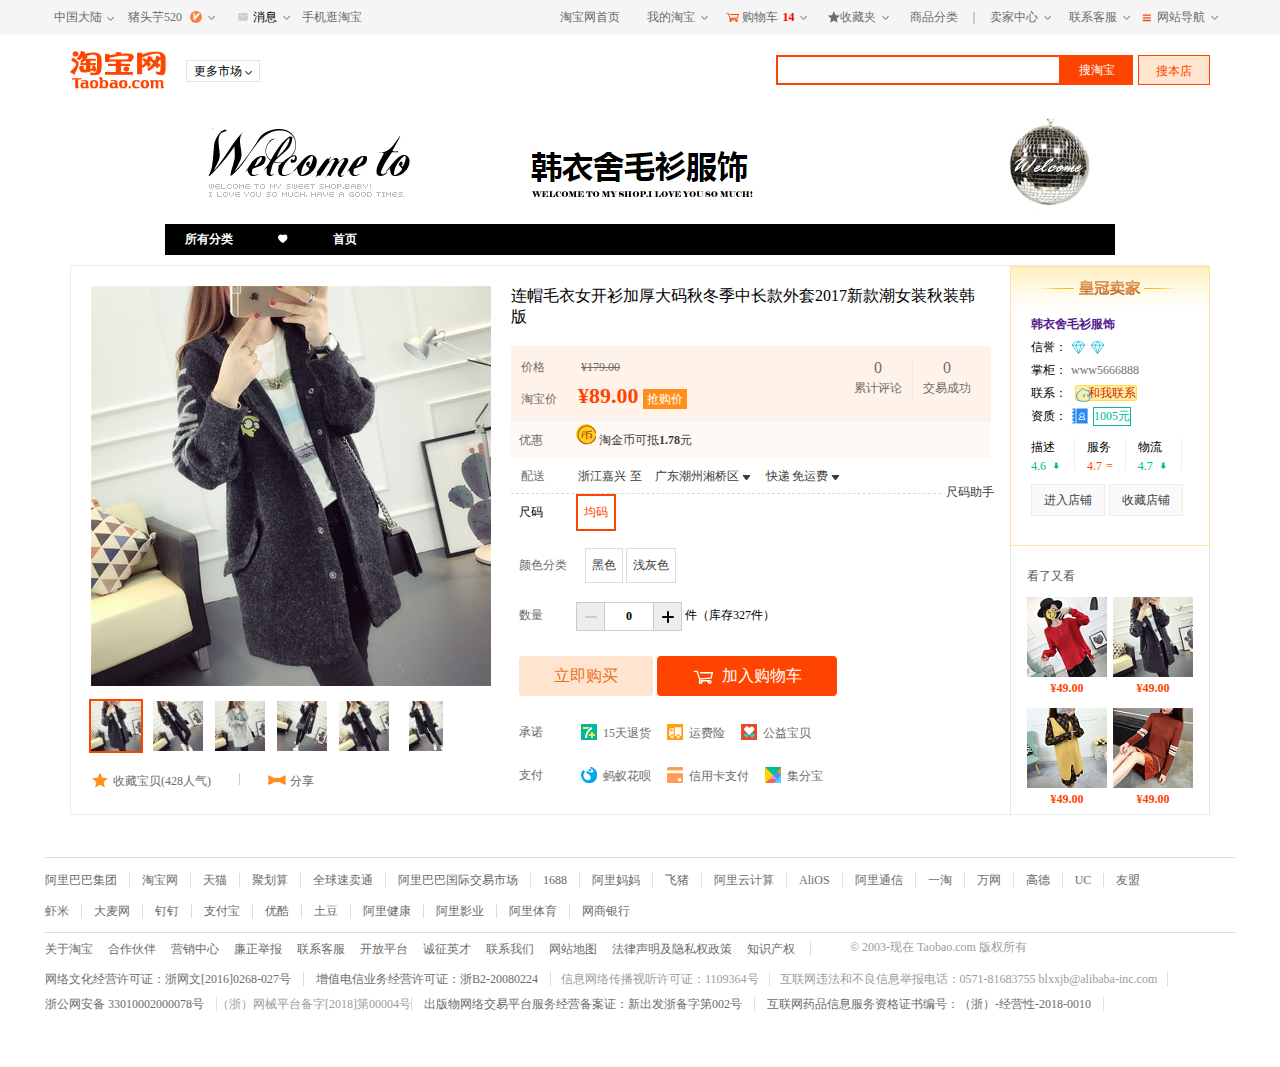
<file: html/babyDetails.html>
<!DOCTYPE html>

	<head>
		<meta charset="UTF-8">
		<title>连帽毛衣女开衫加厚大码秋冬季中长款外套2017新款潮女装秋装韩版</title>
		<link rel="stylesheet" type="text/css" href="../css/cssreset.css"/>
		<link rel="stylesheet" type="text/css" href="../css/babyDetails.css"/>
		<link rel="stylesheet" type="text/css" href="../css/font-icon1.css"/>
		<link href="../img/TB1XlF3RpXXXXc6XXXXXXXXXXXX-16-16.png" rel="shortcut icon" type="image/x-icon">
		
	</head>
	<body>
		<div class="top-nav">

			<!--用户名，消息，手机逛淘宝-->
			<ul class="collectNav">
				<!--用户名-->
				<li class="ChinaLand">
					<a class="ChinaLandCon">
						<span class="CL">中国大陆</span>
						<span class="triangle"><svg class="icon" aria-hidden="true"><use xlink:href="#icon-jiantouxia"></use></svg></span>
					</a>
					<ul class="ChinaLand-bottom">
						<li>全球</li>
						<li>中国大陆</li>
						<li>香港</li>
						<li>台湾</li>
						<li>澳门</li>
						<li>韩国</li>
						<li>马来西亚</li>
						<li>澳大利亚</li>
						<li>新加坡</li>
						<li>新西兰</li>
						<li>加拿大</li>
					</ul>
				</li>
				<li class="user">
					<a href="">
						<span class="userName">猪头芋520</span>
						<span class="userVIP-icon"><svg class="icon" aria-hidden="true"><use xlink:href="#icon-huiyuan"></use></svg></span>
						<span class="triangle"><svg class="icon" aria-hidden="true"><use xlink:href="#icon-jiantouxia"></use></svg></span>
					</a>
				</li>
				<!--消息-->
				<li class="info">
					<span class="info-icon"><svg class="icon" aria-hidden="true"><use xlink:href="#icon-xiaoxi"></use></svg></span>
					<span class="infoName">消息</span>
					<span class="triangle"><svg class="icon" aria-hidden="true"><use xlink:href="#icon-jiantouxia"></use></svg></span>
				</li>
				<!--手机逛淘宝-->
				<li class="phoneTao"><a href="" >手机逛淘宝</a></li>
				<!--网站导航-->
				<li class="siteNav">
					<span class="site-icon"><svg class="icon" aria-hidden="true"><use xlink:href="#icon-caidan"></use></svg></span>
					<a href="" class="siteMenu">网站导航</a>
					<span class="triangle"><svg class="icon" aria-hidden="true"><use xlink:href="#icon-jiantouxia"></use></svg></span>
				</li>
				<!--联系客服-->
				<li class="contactCS">
					<a href="" class="contactCS-01">联系客服</a>
					<span class="triangle"><svg class="icon" aria-hidden="true"><use xlink:href="#icon-jiantouxia"></use></svg></span>
				</li>
				<!--卖家中心-->
				<li class="seller-central">
					<a href="" class="seller-central-01">卖家中心</a>
					<span class="triangle"><svg class="icon" aria-hidden="true"><use xlink:href="#icon-jiantouxia"></use></svg></span>	
				</li>
				<li class="separator"><span class="separator-01">|</span></li>
				<!--商品分类-->
				<li class="classical">
					<a href="" class="classical-01">商品分类</a>
				</li>
				<!--收藏夹-->
				<li class="collectBox">				
					<a href="">
						<span class="star"><svg class="icon" aria-hidden="true"><use xlink:href="#icon-wujiaoxing"></use></svg></span>
						<span class="collectBox-01">收藏夹</span>
						<span class="triangle"><svg class="icon" aria-hidden="true"><use xlink:href="#icon-jiantouxia"></use></svg></span>					
						<!--<span class="triangle"></span>-->
					</a>
					<ul class="collect-bottom">
						<li><a href="">收藏的宝贝</a></li>
						<li><a href="">收藏的店铺</a></li>
					</ul>
				</li>
				<li class="shopCart">
					<span class="cart"><svg class="icon" aria-hidden="true"><use xlink:href="#icon-xiazai1"></use></svg></span>
					<a href="" class="shopCart-01">购物车</a>
					<b>14</b>
					<span class="triangle"><svg class="icon" aria-hidden="true"><use xlink:href="#icon-jiantouxia"></use></svg></span>
				</li>
				<li class="myTao">
					<a href="">
						<span class="myTao-01">我的淘宝</span>
						<span class="triangle"><svg class="icon" aria-hidden="true"><use xlink:href="#icon-jiantouxia"></use></svg></span>					
					</a>
					<ul class="myTao-bottom">
						<li><a href="#">已买到的宝贝</a></li>
						<li><a href="#">我的足迹</a></li>
					</ul>
					
				</li>
				<li<a href="" class="indexTao">淘宝网首页</a></li>
			</ul>
		</div>
		<header>
			<div class="head-top">
				<img class="logoTao" src="../img/T1Kz0pXzJdXXXIdnjb-146-58.png" alt="" />
				<div class="moreMark">
					<a href="">
					<span>更多市场</span>
					<span class="triangle mark"><svg class="icon" aria-hidden="true"><use xlink:href="#icon-jiantouxia"></use></svg></span>
					</a>
					<ul class="wrap">
						<li class="first">
							<ul class="inner">
								<li><a href="" class="inLi">淘宝发现</a></li>
								<li><a href="">淘宝女人</a></li>
								<li><a href="">淘宝男人</a></li>
								<li><a href="">生活家</a></li>
								<li><a href="">情侣</a></li>
							</ul>
						</li>
						<li class="first">
							<ul class="inner">
								<li><a href="" class="inLi">男女服饰</a></li>
								<li><a href="">女装</a></li>
								<li><a href="">新品</a></li>
								<li><a href="">裙子</a></li>
								<li><a href="">男装</a></li>
								<li><a href="">休闲</a></li>
							</ul>
						</li>
						<li class="first">
							<ul class="inner">
								<li><a href="" class="inLi">淘宝发现</a></li>
								<li><a href="">淘宝女人</a></li>
								<li><a href="">淘宝男人</a></li>
								<li><a href="">生活家</a></li>
								<li><a href="">情侣</a></li>
							</ul>
						</li>
						<li class="first">
							<ul class="inner">
								<li><a href="" class="inLi">淘宝发现</a></li>
								<li><a href="">淘宝女人</a></li>
								<li><a href="">淘宝男人</a></li>
								<li><a href="">生活家</a></li>
								<li><a href="">情侣</a></li>
							</ul>
						</li>
						<li class="first">
							<ul class="inner">
								<li><a href="" class="inLi">淘宝发现</a></li>
								<li><a href="">淘宝女人</a></li>
								<li><a href="">淘宝男人</a></li>
								<li><a href="">生活家</a></li>
								<li><a href="">情侣</a></li>
							</ul>
						</li>
						<li class="first">
							<ul class="inner">
								<li><a href="" class="inLi">淘宝发现</a></li>
								<li><a href="">淘宝女人</a></li>
								<li><a href="">淘宝男人</a></li>
								<li><a href="">生活家</a></li>
								<li><a href="">情侣</a></li>
							</ul>
						</li>
						<li class="first">
							<ul class="inner">
								<li><a href="" class="inLi">淘宝发现</a></li>
								<li><a href="">淘宝女人</a></li>
								<li><a href="">淘宝男人</a></li>
								<li><a href="">生活家</a></li>
								<li><a href="">情侣</a></li>
							</ul>
						</li>
						<li class="first">
							<ul class="inner">
								<li><a href="" class="inLi">淘宝发现</a></li>
								<li><a href="">淘宝女人</a></li>
								<li><a href="">淘宝男人</a></li>
								<li><a href="">生活家</a></li>
								<li><a href="">情侣</a></li>
							</ul>
						</li>
						<li class="first">
							<ul class="inner">
								<li><a href="" class="inLi">淘宝发现</a></li>
								<li><a href="">淘宝女人</a></li>
								<li><a href="">淘宝男人</a></li>
								<li><a href="">生活家</a></li>
								<li><a href="">情侣</a></li>
							</ul>
						</li>
						<li class="first">
							<ul class="inner">
								<li><a href="" class="inLi">淘宝发现</a></li>
								<li><a href="">淘宝女人</a></li>
								<li><a href="">淘宝男人</a></li>
								<li><a href="">生活家</a></li>
								<li><a href="">情侣</a></li>
							</ul>
						</li>
					</ul>
				</div>
				<a href="" class="souStore">搜本店</a>
				<a href="" class="souTao">搜淘宝</a>
				<input type="text" />

			</div>
			<img class="logoHan" src="../img/Logo.png" alt="淘宝网" />
			<div class="nav-section">
				<span class="classicAll">
					<span>所有分类</span>
					<span><svg class="icon" aria-hidden="true"><use xlink:href="#icon-aixin"></use></svg></span>
					<ul class="classicAll-bottom">
						<li>
							<a href="">所有宝贝</a>
							
						</li>
						
						<li><a href="">毛衣</a></li>
						<li><a href="">毛针织衫</a></li>
						<li><a href="">大码女装</a></li>
						<li><a href="">连衣裙</a></li>
						<li><a href="">短袖</a></li>
						<li><a href="">背心</a></li>
						<li><a href="">雪纺衫</a></li>
						<li><a href="">背心吊带</a></li>
						<li><a href="">短外套</a></li>
						<li><a href="">针织衫/毛衣</a></li>
					</ul>
				</span>
				<a href="" class="firstPage">首页</a>
		</div>			
		</header>
		<section>
			<div class="addCart">
				<div class="leftAll">
					<div class="leftAll-left">
						<div class="lar-pic">
							<img src="../img/001.jpg" alt="" />
							
						</div>
						<div class="pic">
							<img src="../img/01.jpg"/>
							<span class="mask"></span>
						</div>
						<ul class="listImg">
							<li  class="borderCurrent">
								<a href="">
									<img src="../img/1.jpg" />
								</a>
							</li>
							<li>
								<a href="">
									<img src="../img/2.jpg"/>
								</a>
							</li>
							<li>
								<a href="">
									<img src="../img/3.jpg"/>
								</a>
							</li>
							<li>
								<a href="">
									<img src="../img/4.jpg"/>
								</a>
							</li>
							<li>
								<a href="">
									<img src="../img/5.jpg"/>
								</a>
							</li>
							<li>
								<a href="">
									<img src="../img/6.jpg"/>
								</a>
							</li>
						</ul>
						<p class="p-top">
							<a href="" class="star"><svg class="icon" aria-hidden="true"><use xlink:href="#icon-wujiaoxing"></use></svg></a>
							<a href="">收藏宝贝(428人气)</a>
							<span></span>
							<a href=""><svg class="icon" aria-hidden="true"><use xlink:href="#icon-hudiejie"></use></svg></a>
							<a href="">分享</a>
						</p>
					</div>					
					<div class="leftAll-right">
						<p class="des-first">连帽毛衣女开衫加厚大码秋冬季中长款外套2017新款潮女装秋装韩版</p>
						<div class="second">
							<div>
								<div class="secLef">
									<p>价格<s>&yen;179.00</s></p>
									<p>淘宝价<span class="price">¥89.00</span><span class="robPrice">抢购价</span></p>
								</div>
								<div class="secRig">
									<a href="" title="30天内已出售1件，其中交易成功0件"><span>0</span><span>交易成功</span></a>
									<a href=""><span>0</span><span>累计评论</span></a>
								</div>
							</div>
							<div>
								<span>优惠</span>
								<span class="iconTao"><svg class="icon" aria-hidden="true"><use xlink:href="#icon-taojinbi"></use></svg></span>
								<span>淘金币可抵<b>1.78</b>元</span>
							</div>
							<div>
								<span class="else">尺码助手</span>
								<span class="a1">配送</span>
								<span class="a2">浙江嘉兴<span>至</span></span>
								<span class="a3">广东潮州湘桥区<span><svg class="icon" aria-hidden="true"><use xlink:href="#icon-xiaotuziCduan_2"></use></svg></span></span>
								<span class="a4">快递<span>免运费</span><span><svg class="icon" aria-hidden="true"><use xlink:href="#icon-xiaotuziCduan_2"></use></svg></span></span>
							</div>
						</div>
						<div class="third">
							<p class="size">
								<span>尺码</span>
								<span>均码</span>
							</p>
							<p class="color">
								<span class="cla">颜色分类</span>
								<span class="black">黑色</span>
								<span class="grey">浅灰色</span>
							</p>
							<p class="num">
								<span>数量</span>
								<span class="table">
									<a class="decrease" title="减1"><svg class="icon" aria-hidden="true"><use xlink:href="#icon-jianshao"></use></svg></a>
									<input type="text" class="n" value="0">
									<a class="increase" title="加1"><svg class="icon" aria-hidden="true"><use xlink:href="#icon-jiajianzujianjiahao"></use></svg></a>
								</span>
								<span>件（库存327件）</span>
							</p>
							<p class="buy">
								<a href="">立即购买</a>
								<a href=""><span><svg class="icon" aria-hidden="true"><use xlink:href="#icon-xiazai1"></use></svg></span>加入购物车</a>
							</p>
							
							<div class="third-bottom">
								<ul class="bot1">
									<li>承诺</li>
									<li><a href=""><img src="../img/t-01.png"/><span>15天退货</span></a></li>
									<li><a href=""><img src="../img/t-02.png"/><span>运费险</span></a></li>
									<li><a href=""><img src="../img/t-03.png"/><span>公益宝贝</span></a></li>
									
								</ul>
								<ul>
									<li>支付</li>
									<li><a href=""><img src="../img/t-04.png"/><span>蚂蚁花呗</span></a></li>
									<li><a href=""><img src="../img/t-05.png"/><span>信用卡支付</span></a></li>
									<li><a href=""><img src="../img/t-06.png"/><span>集分宝</span></a></li>
								</ul>
							</div>
						</div>
					</div>										
				</div>				
				<div class="rightAll">
					<div class="rightTop">
						<img src="../img/TB1f2dMFVXXXXcCXpXXFHLvIVXX-198-45.png" alt="" />
						<div class="content">
							<p class="tit"><a href="" title="韩衣舍毛衫服饰">韩衣舍毛衫服饰</a></p>
							<p class="p1">
								<span>信誉：</span>
								<a href=""><svg class="icon" aria-hidden="true"><use xlink:href="#icon-dengji"></use></svg></a>
								<a href="" ><svg class="icon" aria-hidden="true"><use xlink:href="#icon-dengji"></use></svg></a>			
							</p>
							<p class="p2">
								<span>掌柜：</span>
								<a href="" title="掌柜www5666888">www5666888</a></p>
							<p class="p3">
								<span>联系：</span>
								<a href="" title="点此可以直接和卖家交流选好的宝贝"><svg class="icon" aria-hidden="true"><use xlink:href="#icon-taogongzi"></use></svg></a>
								<a href="" title="点此可以直接和卖家交流选好的宝贝">和我联系</a>
							</p>
							<p class="p4">
								<span>资质：</span>
								<a href=""><svg class="icon" aria-hidden="true"><use xlink:href="#icon-lianxiren"></use></svg></a>
								<a href="">1005元</a>
							</p>
							<ul class="thrLi">
								<li>
									<p>描述</p>
									<a href="">4.6</a>
									<a href="" class="pho1"><svg class="icon" aria-hidden="true"><use xlink:href="#icon-jiantou"></use></svg></a>									
								</li>
								<li>
									<p>服务</p>
									<a href="">4.7</a>
									<a href="">=</a>									
								</li>
								<li>
									<p>物流</p>
									<a href="">4.7</a>
									<a href="" class="pho1"><svg class="icon" aria-hidden="true"><use xlink:href="#icon-jiantou"></use></svg></a>									
								</li>
							</ul>
							<p class="p5">
								<a href="">进入店铺</a>
								<a href="">收藏店铺</a>
							</p>
							
						</div>
					</div>
					<div class="imgCom">
						<p>看了又看</p>
						<ul>
							<li>
								<a href="" title="秋季新款针织衫女套头长袖系带宽松短款韩版圆领纯色女学生毛衣潮" alt="秋季新款针织衫女套头长袖系带宽松短款韩版圆领纯色女学生毛衣潮">
									<img src="../img/img1.jpg"/>
								</a>
								<p>&yen;49.00</p>
							</li>
							<li>
								<a href="" title="秋季新款针织衫女套头长袖系带宽松短款韩版圆领纯色女学生毛衣潮" alt="秋季新款针织衫女套头长袖系带宽松短款韩版圆领纯色女学生毛衣潮">
									<img src="../img/img2.jpg"/>
								</a>
								<p>&yen;49.00</p>
							</li>
							<li>
								<a href="" title="秋季新款针织衫女套头长袖系带宽松短款韩版圆领纯色女学生毛衣潮" alt="秋季新款针织衫女套头长袖系带宽松短款韩版圆领纯色女学生毛衣潮">
									<img src="../img/img3.jpg"/>
								</a>
								<p>&yen;49.00</p>
							</li>
							<li>
								<a href="" title="秋季新款针织衫女套头长袖系带宽松短款韩版圆领纯色女学生毛衣潮" alt="秋季新款针织衫女套头长袖系带宽松短款韩版圆领纯色女学生毛衣潮">
									<img src="../img/img4.jpg"/>
								</a>
								<p>&yen;49.00</p>
							</li>
						</ul>
					</div>
				</div>
				
			</div>
		</section>
		<footer>
			<div class="foo-div-first">
				<ul class="foo-ul-first">
				<li><a href="">阿里巴巴集团</a></li>
				<li><a href="">淘宝网</a></li>
				<li><a href="">天猫</a></li>
				<li><a href="">聚划算</a></li>
				<li><a href="">全球速卖通</a></li>
				<li><a href="">阿里巴巴国际交易市场</a></li>
				<li><a href="">1688</a></li>
				<li><a href="">阿里妈妈</a></li>
				<li><a href="">飞猪</a></li>
				<li><a href="">阿里云计算</a></li>
				<li><a href="">AliOS</a></li>
				<li><a href="">阿里通信</a></li>
				<li><a href="">一淘</a></li>
				<li><a href="">万网</a></li>
				<li><a href="">高德</a></li>
				<li><a href="">UC</a></li>
				<li><a href="">友盟</a></li>
			</ul>
			<ul class="foo-ul-second">
				<li><a href="">虾米</a></li>
				<li><a href="">大麦网</a></li>
				<li><a href="">钉钉</a></li>
				<li><a href="">支付宝</a></li>
				<li><a href="">优酷</a></li>
				<li><a href="">土豆</a></li>
				<li><a href="">阿里健康</a></li>
				<li><a href="">阿里影业</a></li>
				<li><a href="">阿里体育</a></li>
				<li><a href="">网商银行</a></li>
			</ul>
			</div>
			<div class="foo-01">
				<ul class="foo-01-ul">
					<li><a href="">关于淘宝</a></li>
					<li><a href="">合作伙伴</a></li>
					<li><a href="">营销中心</a></li>
					<li><a href="">廉正举报</a></li>
					<li><a href="">联系客服</a></li>
					<li><a href="">开放平台</a></li>
					<li><a href="">诚征英才</a></li>
					<li><a href="">联系我们</a></li>
					<li><a href="">网站地图</a></li>
					<li><a href="">法律声明及隐私权政策</a></li>
					<li><a href="">知识产权</a></li>
				</ul>
				<em>© 2003-现在 Taobao.com 版权所有</em>
			</div>
			<div class="foo-02">
				<ul class="foo-02-ul">
					<li><a href="">网络文化经营许可证：浙网文[2016]0268-027号</a></li>
					<li><a href="">增值电信业务经营许可证：浙B2-20080224</a></li>
					<li><em>信息网络传播视听许可证：1109364号</em></li>
					<li><em>互联网违法和不良信息举报电话：0571-81683755 blxxjb@alibaba-inc.com </em></li>
				</ul>
				
			</div>
			<div class="foo-03">
				<ul class="foo-03-ul">
					<li><a href="">浙公网安备 33010002000078号</a></li>
					<li><em>（浙）网械平台备字[2018]第00004号</em></li>
					<li><a href="">出版物网络交易平台服务经营备案证：新出发浙备字第002号</a></li>
					<li><a href="">互联网药品信息服务资格证书编号：（浙）-经营性-2018-0010</a></li>
				</ul>
			</div>
		</footer>
					
		
	<script type="text/javascript" src="../js/jquery-1.11.1.js" ></script>
	<script src="../js/iconfont2.js"></script>
	<script type="text/javascript" src="../js/babyDetails.js" ></script>
	</body> 
</html>
</file>
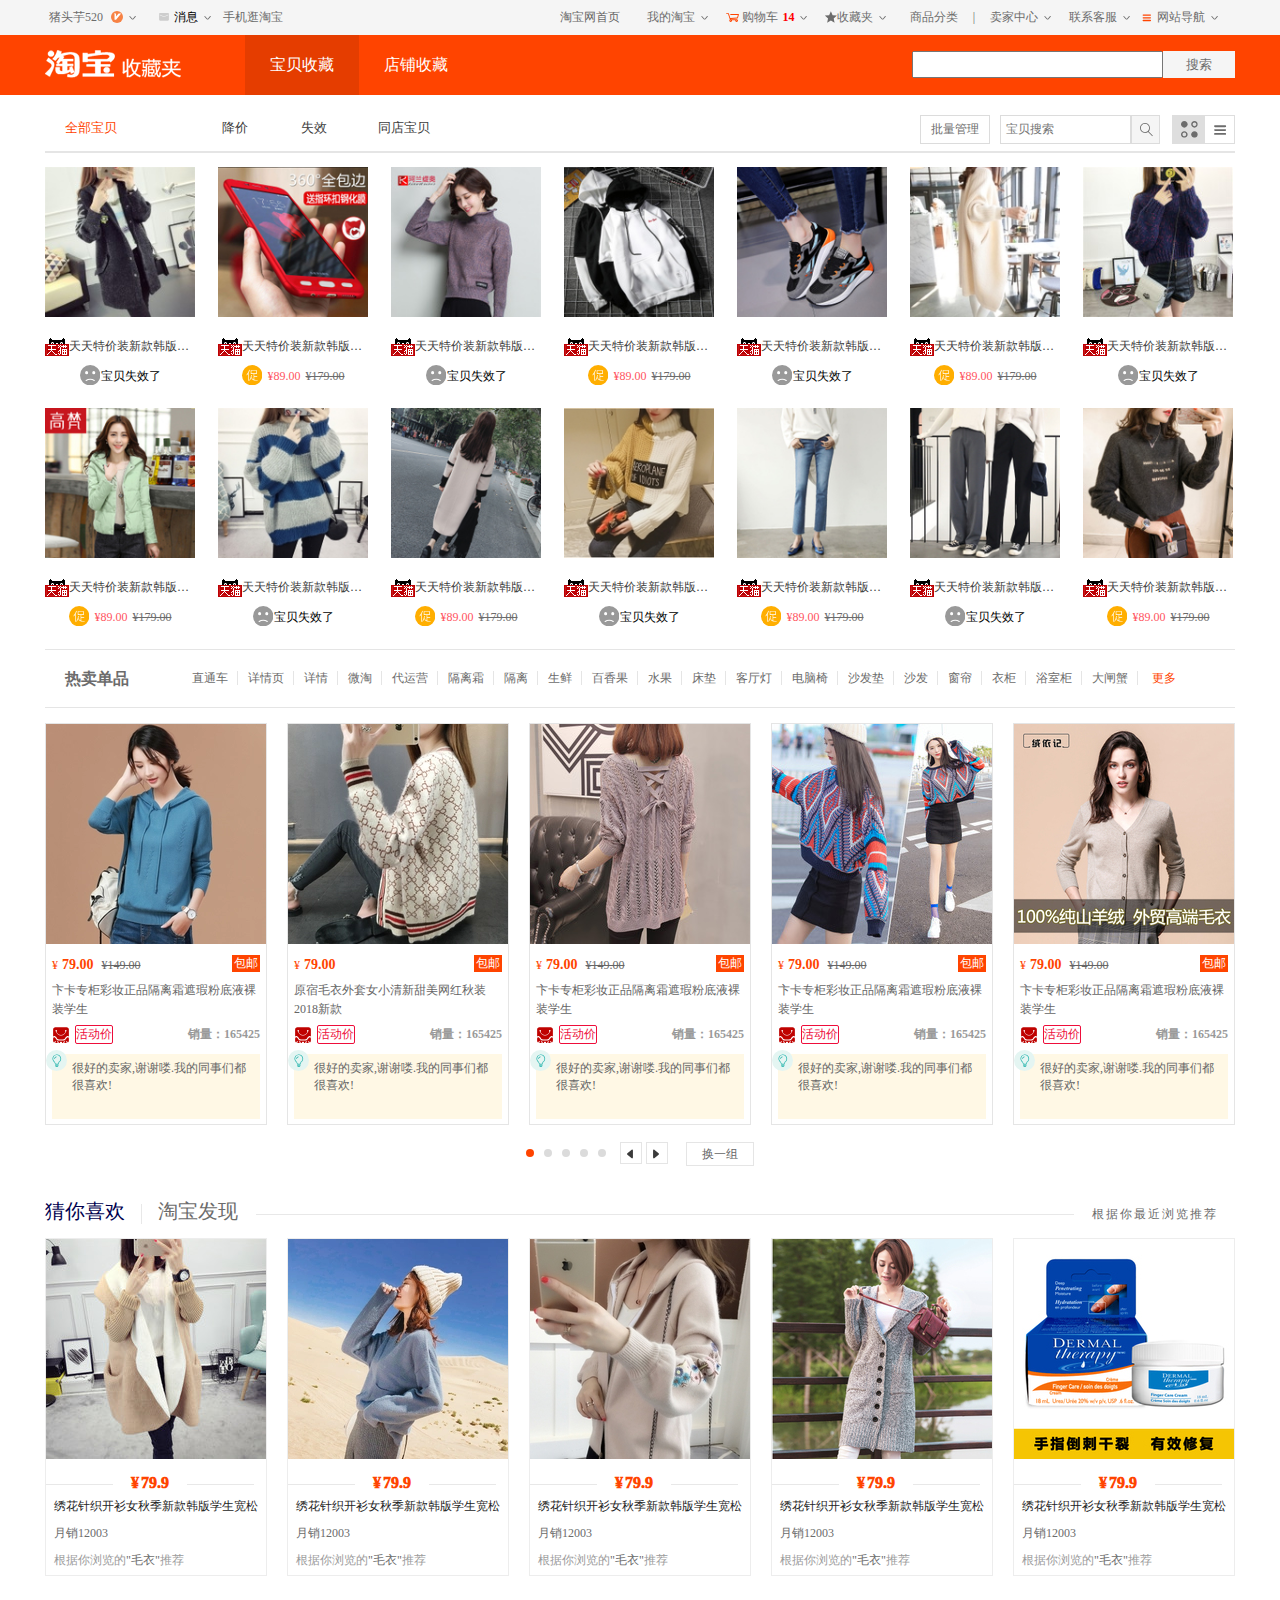
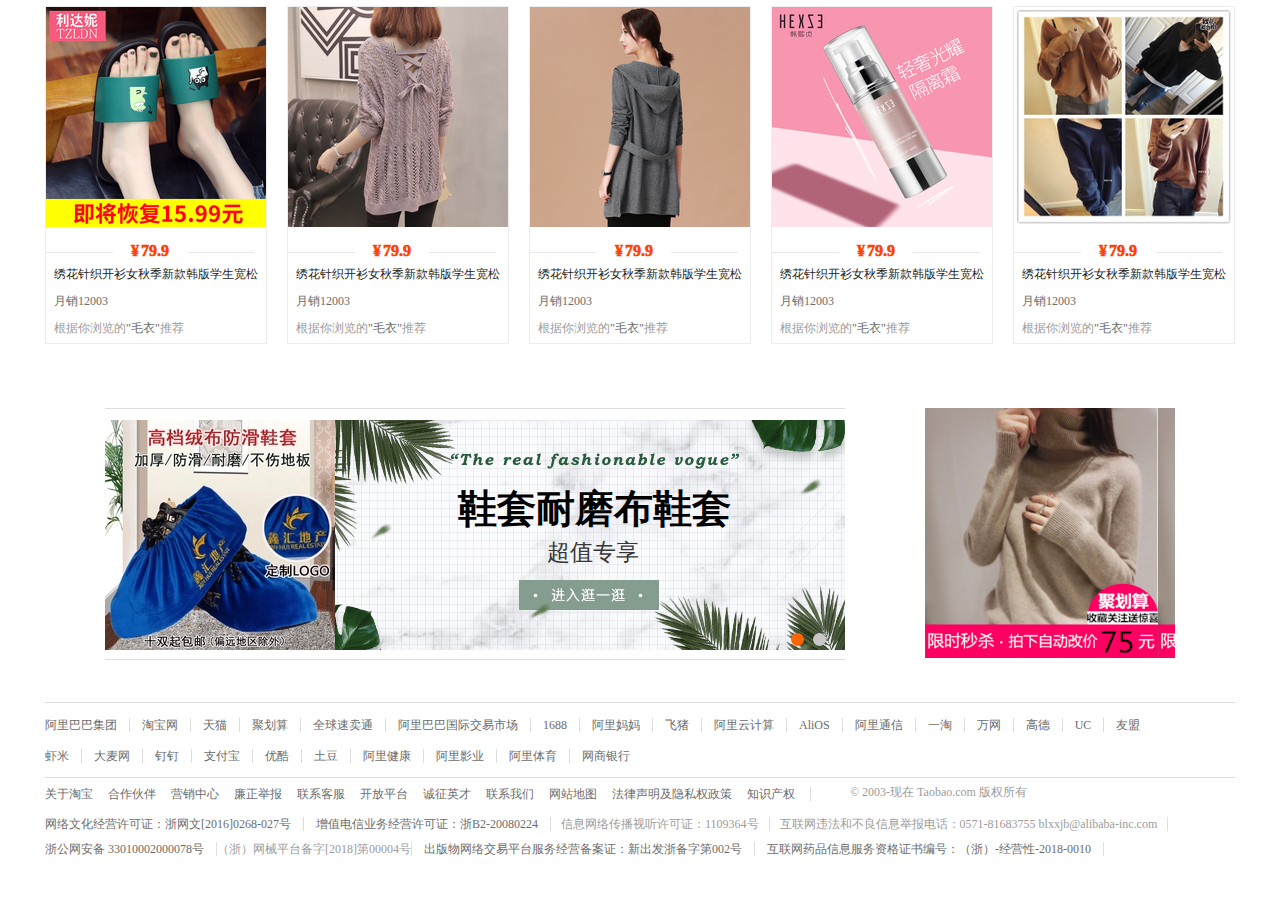
<file: html/collectBabys.html>
<!DOCTYPE html>
<html>

	<head>
		<meta charset="UTF-8">
		<title>收藏夹</title>
		<link rel="stylesheet" type="text/css" href="../css/cssreset.css" />
		<link rel="stylesheet" type="text/css" href="../css/collectBabys.css" />
		<link rel="stylesheet" type="text/css" href="../css/font-icon1.css" />
		<link href="../img/TB1XlF3RpXXXXc6XXXXXXXXXXXX-16-16.png" rel="shortcut icon" type="image/x-icon">
			
	</head>

	<body>
		<div class="top-nav">
			<!--用户名，消息，手机逛淘宝-->
			<ul class="collectNav">
				<!--用户名-->
				<li class="user">
					<a href="">
						<span class="userName">猪头芋520</span>
						<span class="userVIP-icon"><svg class="icon" aria-hidden="true"><use xlink:href="#icon-huiyuan"></use></svg></span>
						<span class="triangle"><svg class="icon" aria-hidden="true"><use xlink:href="#icon-jiantouxia"></use></svg></span>
					</a>
				</li>
				<!--消息-->
				<li class="info">
					<span class="info-icon"><svg class="icon" aria-hidden="true"><use xlink:href="#icon-xiaoxi"></use></svg></span>
					<span class="infoName">消息</span>
					<span class="triangle"><svg class="icon" aria-hidden="true"><use xlink:href="#icon-jiantouxia"></use></svg></span>
				</li>
				<!--手机逛淘宝-->
				<li class="phoneTao">
					<a href="">手机逛淘宝</a>
				</li>
				<!--网站导航-->
				<li class="siteNav">
					<span class="site-icon"><svg class="icon" aria-hidden="true"><use xlink:href="#icon-caidan"></use></svg></span>
					<a href="" class="siteMenu">网站导航</a>
					<span class="triangle"><svg class="icon" aria-hidden="true"><use xlink:href="#icon-jiantouxia"></use></svg></span>
				</li>
				<!--联系客服-->
				<li class="contactCS">
					<a href="" class="contactCS-01">联系客服</a>
					<span class="triangle"><svg class="icon" aria-hidden="true"><use xlink:href="#icon-jiantouxia"></use></svg></span>
				</li>
				<!--卖家中心-->
				<li class="seller-central">
					<a href="" class="seller-central-01">卖家中心</a>
					<span class="triangle"><svg class="icon" aria-hidden="true"><use xlink:href="#icon-jiantouxia"></use></svg></span>
				</li>
				<li class="separator"><span class="separator-01">|</span></li>
				<!--商品分类-->
				<li class="classical">
					<a href="" class="classical-01">商品分类</a>
				</li>
				<!--收藏夹-->
				<li class="collectBox">
					<a href="">
						<span class="star"><svg class="icon" aria-hidden="true"><use xlink:href="#icon-wujiaoxing"></use></svg></span>
						<span class="collectBox-01">收藏夹</span>
						<span class="triangle"><svg class="icon" aria-hidden="true"><use xlink:href="#icon-jiantouxia"></use></svg></span>
						<span class="triangle"></span>
					</a>
					<ul class="collect-bottom">
						<li>
							<a href="">收藏的宝贝</a>
						</li>
						<li>
							<a href="">收藏的店铺</a>
						</li>
					</ul>
				</li>
				<li class="shopCart">
					<span class="cart"><svg class="icon" aria-hidden="true"><use xlink:href="#icon-xiazai1"></use></svg></span>
					<a href="" class="shopCart-01">购物车</a>
					<b>14</b>
					<span class="triangle"><svg class="icon" aria-hidden="true"><use xlink:href="#icon-jiantouxia"></use></svg></span>
				</li>
				<li class="myTao">
					<a href="">
						<span class="myTao-01">我的淘宝</span>
						<span class="triangle"><svg class="icon" aria-hidden="true"><use xlink:href="#icon-jiantouxia"></use></svg></span>
					</a>
					<ul class="myTao-bottom">
						<li>
							<a href="#">已买到的宝贝</a>
						</li>
						<li>
							<a href="#">我的足迹</a>
						</li>
					</ul>

				</li>
				<li class="indexTaoLi">
					<a href="" class="indexTao">淘宝网首页</a>
				</li>
			</ul>
		</div>

		<header>
			<div class="head">
				<div class="fav-logo">
					<img src="../img/T1gbUrFeVaXXXO7MrX-136-28.png" alt="" />
				</div>
				<a href="" class="head-baby-collect">宝贝收藏</a>
				<a href="" class="head-store-collect">店铺收藏</a>
				<button>搜索</button>
				<input type="text" name="" id="" value="" />
			</div>
		</header>
		<section>
			<div class="head-title">
				<span class="allBaby">全部宝贝</span>
				<a href="" class="lowPrice">降价</a>
				<a href="" class="nofuncion">失效</a>
				<a href="" class="sameStore">同店宝贝</a>

				<a class="spanRight">
					<svg class="icon" aria-hidden="true">
						<use xlink:href="#icon-caidan"></use>
					</svg>
				</a>
				<a class="spanLeft">
					<svg class="icon" aria-hidden="true">
						<use xlink:href="#icon-options3"></use>
					</svg>
				</a>
				<a class="search">
					<svg class="icon" aria-hidden="true">
						<use xlink:href="#icon-search"></use>
					</svg>
				</a>
				<input type="text" name="" id="" value="" placeholder="宝贝搜索" />
				<button class="mulManage">批量管理</button>
				<ul class="btnAfter">
					<li>
						<input type="checkbox" name="" id="" value="" />
						<span class="selectAll">全选</span>
					</li>
					<li class="delLi">
						<span class="del-icon"><svg class="icon" aria-hidden="true"><use xlink:href="#icon-shanchu"></use></svg></span>
						<span class="del">删除</span>
					</li>
					<li>
						<span class="cla-icon"><svg class="icon" aria-hidden="true"><use xlink:href="#icon-jiajianzujianjiahao"></use></svg></span>
						<span class="tagCla">标签分类</span>
					</li>
				</ul>
			</div>

			<ul class="sec-baby">
				<li class="li-first">
					<a href="../html/babyDetails.html" class="pic">
						<img src="../img/TB2sxBKc4eI.eBjSsplXXX6GFXa_!!1807628550.jpg_160x160xz.jpg" alt="" class="imgLar" />
						<a href="" class="intoStore">进入店铺</a>
						<a href="" class="searchSame">找相似</a>
						<span class="delete"><svg class="icon" aria-hidden="true"><use xlink:href="#icon-shanchu"></use></svg></span>
						<span class="triangleLar"></span>
						<span class="true"><svg class="icon" aria-hidden="true"><use xlink:href="#icon-zhengque"></use></svg></span>
					</a>
					
					<a href="" class="des"><img src="../img/T1DgeGFdNbXXbXX2Hb-24-18.png" class="imgSmall" />天天特价装新款韩版高领黑白撞色字母套头毛衣女宽松加厚针织衫潮</a>
					<p class="detail"><span class="face"><svg class="icon" aria-hidden="true"><use xlink:href="#icon-kulian1"></use></svg></span>宝贝失效了</p>
				</li>

				<li class="li-first">
					<a href="" class="pic">
						<img src="../img/TB1bYAUSXXXXXcraXXXXXXXXXXX_!!0-item_pic.jpg_160x160xz.jpg" alt="" class="imgLar" />
						<a href="" class="intoStore">进入店铺</a>
						<a href="" class="searchSame">找相似</a>
						<span class="delete"><svg class="icon" aria-hidden="true"><use xlink:href="#icon-shanchu"></use></svg></span>
						<span class="triangleLar"></span>
						<span class="true"><svg class="icon" aria-hidden="true"><use xlink:href="#icon-zhengque"></use></svg></span>
					</a>
					<a href="" class="des"><img src="../img/T1DgeGFdNbXXbXX2Hb-24-18.png" class="imgSmall" />天天特价装新款韩版高领黑白撞色字母套头毛衣女宽松加厚针织衫潮</a>
					<p class="detail"><span class="face"><svg class="icon" aria-hidden="true"><use xlink:href="#icon-cu"></use></svg></span><span class="price">&yen;89.00</span><s>&yen;179.00</s></p>
				</li>
				<li class="li-first">
					<a href="" class="pic">
						<img src="../img/TB1cOSdrbsTMeJjy1zcXXXAgXXa_!!0-item_pic.jpg_160x160xz.jpg" alt="" class="imgLar" />
						<a href="" class="intoStore">进入店铺</a>
						<a href="" class="searchSame">找相似</a>
						<span class="delete"><svg class="icon" aria-hidden="true"><use xlink:href="#icon-shanchu"></use></svg></span>
						<span class="triangleLar"></span>
						<span class="true"><svg class="icon" aria-hidden="true"><use xlink:href="#icon-zhengque"></use></svg></span>
					</a>
					<a href="" class="des"><img src="../img/T1DgeGFdNbXXbXX2Hb-24-18.png" class="imgSmall" />天天特价装新款韩版高领黑白撞色字母套头毛衣女宽松加厚针织衫潮</a>
					<p class="detail"><span class="face"><svg class="icon" aria-hidden="true"><use xlink:href="#icon-kulian1"></use></svg></span>宝贝失效了</p>
				</li>

				<li class="li-first">
					<a href="" class="pic">
						<img src="../img/TB1diHwo8fH8KJjy1XbXXbLdXXa_!!0-item_pic.jpg_160x160xz.jpg" alt="" class="imgLar" />
						<a href="" class="intoStore">进入店铺</a>
						<a href="" class="searchSame">找相似</a>
						<span class="delete"><svg class="icon" aria-hidden="true"><use xlink:href="#icon-shanchu"></use></svg></span>
						<span class="triangleLar"></span>
						<span class="true"><svg class="icon" aria-hidden="true"><use xlink:href="#icon-zhengque"></use></svg></span>
					</a>
					<a href="" class="des"><img src="../img/T1DgeGFdNbXXbXX2Hb-24-18.png" class="imgSmall" />天天特价装新款韩版高领黑白撞色字母套头毛衣女宽松加厚针织衫潮</a>
					<p class="detail"><span class="face"><svg class="icon" aria-hidden="true"><use xlink:href="#icon-cu"></use></svg></span><span class="price">&yen;89.00</span><s>&yen;179.00</s></p>
				</li>
				<li class="li-first">
					<a href="" class="pic">
						<img src="../img/TB1LRgZSpXXXXbAXFXXXXXXXXXX_!!0-item_pic.jpg_160x160xz.jpg" alt="" class="imgLar" />
						<a href="" class="intoStore">进入店铺</a>
						<a href="" class="searchSame">找相似</a>
						<span class="delete"><svg class="icon" aria-hidden="true"><use xlink:href="#icon-shanchu"></use></svg></span>
						<span class="triangleLar"></span>
						<span class="true"><svg class="icon" aria-hidden="true"><use xlink:href="#icon-zhengque"></use></svg></span>
					</a>
					<a href="" class="des"><img src="../img/T1DgeGFdNbXXbXX2Hb-24-18.png" class="imgSmall" />天天特价装新款韩版高领黑白撞色字母套头毛衣女宽松加厚针织衫潮</a>
					<p class="detail"><span class="face"><svg class="icon" aria-hidden="true"><use xlink:href="#icon-kulian1"></use></svg></span>宝贝失效了</p>
				</li>

				<li class="li-first">
					<a href="" class="pic">
						<img src="../img/TB1O6XPPVXXXXasXFXXYXGcGpXX_M2.SS2_160x160xz.jpg" alt="" class="imgLar" />
						<a href="" class="intoStore">进入店铺</a>
						<a href="" class="searchSame">找相似</a>
						<span class="delete"><svg class="icon" aria-hidden="true"><use xlink:href="#icon-shanchu"></use></svg></span>
						<span class="triangleLar"></span>
						<span class="true"><svg class="icon" aria-hidden="true"><use xlink:href="#icon-zhengque"></use></svg></span>
					</a>
					<a href="" class="des"><img src="../img/T1DgeGFdNbXXbXX2Hb-24-18.png" class="imgSmall" />天天特价装新款韩版高领黑白撞色字母套头毛衣女宽松加厚针织衫潮</a>
					<p class="detail"><span class="face"><svg class="icon" aria-hidden="true"><use xlink:href="#icon-cu"></use></svg></span><span class="price">&yen;89.00</span><s>&yen;179.00</s></p>
				</li>
				<li class="li-first">
					<a href="" class="pic">
						<img src="../img/TB1QIpXaCYH8KJjSspdXXcRgVXa_!!0-item_pic.jpg_160x160xz.jpg" alt="" class="imgLar" />
						<a href="" class="intoStore">进入店铺</a>
						<a href="" class="searchSame">找相似</a>
						<span class="delete"><svg class="icon" aria-hidden="true"><use xlink:href="#icon-shanchu"></use></svg></span>
						<span class="triangleLar"></span>
						<span class="true"><svg class="icon" aria-hidden="true"><use xlink:href="#icon-zhengque"></use></svg></span>
					</a>
					<a href="" class="des"><img src="../img/T1DgeGFdNbXXbXX2Hb-24-18.png" class="imgSmall" />天天特价装新款韩版高领黑白撞色字母套头毛衣女宽松加厚针织衫潮</a>
					<p class="detail"><span class="face"><svg class="icon" aria-hidden="true"><use xlink:href="#icon-kulian1"></use></svg></span>宝贝失效了</p>
				</li>

				<li class="li-first">
					<a href="" class="pic">
						<img src="../img/TB1sqgLKXXXXXX3apXXXXXXXXXX_!!0-item_pic.jpg_160x160xz.jpg" alt="" class="imgLar" />
						<a href="" class="intoStore">进入店铺</a>
						<a href="" class="searchSame">找相似</a>
						<span class="delete"><svg class="icon" aria-hidden="true"><use xlink:href="#icon-shanchu"></use></svg></span>
						<span class="triangleLar"></span>
						<span class="true"><svg class="icon" aria-hidden="true"><use xlink:href="#icon-zhengque"></use></svg></span>
					</a>
					<a href="" class="des"><img src="../img/T1DgeGFdNbXXbXX2Hb-24-18.png" class="imgSmall" />天天特价装新款韩版高领黑白撞色字母套头毛衣女宽松加厚针织衫潮</a>
					<p class="detail"><span class="face"><svg class="icon" aria-hidden="true"><use xlink:href="#icon-cu"></use></svg></span><span class="price">&yen;89.00</span><s>&yen;179.00</s></p>
				</li>
				<li class="li-first">
					<a href="" class="pic">
						<img src="../img/TB1TH_KOFXXXXcCXXXXYXGcGpXX_M2.SS2_160x160xz.jpg" alt="" class="imgLar" />
						<a href="" class="intoStore">进入店铺</a>
						<a href="" class="searchSame">找相似</a>
						<span class="delete"><svg class="icon" aria-hidden="true"><use xlink:href="#icon-shanchu"></use></svg></span>
						<span class="triangleLar"></span>
						<span class="true"><svg class="icon" aria-hidden="true"><use xlink:href="#icon-zhengque"></use></svg></span>
					</a>
					<a href="" class="des"><img src="../img/T1DgeGFdNbXXbXX2Hb-24-18.png" class="imgSmall" />天天特价装新款韩版高领黑白撞色字母套头毛衣女宽松加厚针织衫潮</a>
					<p class="detail"><span class="face"><svg class="icon" aria-hidden="true"><use xlink:href="#icon-kulian1"></use></svg></span>宝贝失效了</p>
				</li>

				<li class="li-first">
					<a href="" class="pic">
						<img src="../img/TB2ovzCcBfH8KJjy1XbXXbLdXXa_!!884893076.jpg_160x160xz.jpg" alt="" class="imgLar" />
						<a href="" class="intoStore">进入店铺</a>
						<a href="" class="searchSame">找相似</a>
						<span class="delete"><svg class="icon" aria-hidden="true"><use xlink:href="#icon-shanchu"></use></svg></span>
						<span class="triangleLar"></span>
						<span class="true"><svg class="icon" aria-hidden="true"><use xlink:href="#icon-zhengque"></use></svg></span>
					</a>
					<a href="" class="des"><img src="../img/T1DgeGFdNbXXbXX2Hb-24-18.png" class="imgSmall" />天天特价装新款韩版高领黑白撞色字母套头毛衣女宽松加厚针织衫潮</a>
					<p class="detail"><span class="face"><svg class="icon" aria-hidden="true"><use xlink:href="#icon-cu"></use></svg></span><span class="price">&yen;89.00</span><s>&yen;179.00</s></p>
				</li>
				<li class="li-first">
					<a href="" class="pic">
						<img src="../img/TB2DVQwgcbI8KJjy1zdXXbe1VXa_!!2224580303.jpg_160x160xz.jpg" alt="" class="imgLar" />
						<a href="" class="intoStore">进入店铺</a>
						<a href="" class="searchSame">找相似</a>
						<span class="delete"><svg class="icon" aria-hidden="true"><use xlink:href="#icon-shanchu"></use></svg></span>
						<span class="triangleLar"></span>
						<span class="true"><svg class="icon" aria-hidden="true"><use xlink:href="#icon-zhengque"></use></svg></span>
					</a>
					<a href="" class="des"><img src="../img/T1DgeGFdNbXXbXX2Hb-24-18.png" class="imgSmall" />天天特价装新款韩版高领黑白撞色字母套头毛衣女宽松加厚针织衫潮</a>
					<p class="detail"><span class="face"><svg class="icon" aria-hidden="true"><use xlink:href="#icon-kulian1"></use></svg></span>宝贝失效了</p>
				</li>

				<li class="li-first">
					<a href="" class="pic">
						<img src="../img/TB2ryiJcNTpK1RjSZFGXXcHqFXa_!!3417307679-0-item_pic.jpg_160x160xz.jpg" alt="" class="imgLar" />
						<a href="" class="intoStore">进入店铺</a>
						<a href="" class="searchSame">找相似</a>
						<span class="delete"><svg class="icon" aria-hidden="true"><use xlink:href="#icon-shanchu"></use></svg></span>
						<span class="triangleLar"></span>
						<span class="true"><svg class="icon" aria-hidden="true"><use xlink:href="#icon-zhengque"></use></svg></span>
					</a>
					<a href="" class="des"><img src="../img/T1DgeGFdNbXXbXX2Hb-24-18.png" class="imgSmall" />天天特价装新款韩版高领黑白撞色字母套头毛衣女宽松加厚针织衫潮</a>
					<p class="detail"><span class="face"><svg class="icon" aria-hidden="true"><use xlink:href="#icon-cu"></use></svg></span><span class="price">&yen;89.00</span><s>&yen;179.00</s></p>
				</li>
				<li class="li-first">
					<a href="" class="pic">
						<img src="../img/TB21zT_qWAoBKNjSZSyXXaHAVXa_!!1047005762-0-item_pic.jpg_160x160xz.jpg" alt="" class="imgLar" />
						<a href="" class="intoStore">进入店铺</a>
						<a href="" class="searchSame">找相似</a>
						<span class="delete"><svg class="icon" aria-hidden="true"><use xlink:href="#icon-shanchu"></use></svg></span>
						<span class="triangleLar"></span>
						<span class="true"><svg class="icon" aria-hidden="true"><use xlink:href="#icon-zhengque"></use></svg></span>
					</a>
					<a href="" class="des"><img src="../img/T1DgeGFdNbXXbXX2Hb-24-18.png" class="imgSmall" />天天特价装新款韩版高领黑白撞色字母套头毛衣女宽松加厚针织衫潮</a>
					<p class="detail"><span class="face"><svg class="icon" aria-hidden="true"><use xlink:href="#icon-kulian1"></use></svg></span>宝贝失效了</p>
				</li>

				<li class="li-first">
					<a href="" class="pic">
						<img src="../img/TB2YzTggRHH8KJjy0FbXXcqlpXa_!!881087360.jpg_160x160xz.jpg" alt="" class="imgLar" />
						<a href="" class="intoStore">进入店铺</a>
						<a href="" class="searchSame">找相似</a>
						<span class="delete"><svg class="icon" aria-hidden="true"><use xlink:href="#icon-shanchu"></use></svg></span>
						<span class="triangleLar"></span>
						<span class="true"><svg class="icon" aria-hidden="true"><use xlink:href="#icon-zhengque"></use></svg></span>
					</a>
					<a href="" class="des"><img src="../img/T1DgeGFdNbXXbXX2Hb-24-18.png" class="imgSmall" />天天特价装新款韩版高领黑白撞色字母套头毛衣女宽松加厚针织衫潮</a>
					<p class="detail"><span class="face"><svg class="icon" aria-hidden="true"><use xlink:href="#icon-cu"></use></svg></span><span class="price">&yen;89.00</span><s>&yen;179.00</s></p>
				</li>
			</ul>
			<div class="sec-bottom">
				<a href="" class="hotSell">
					<h3>热卖单品</h3></a>
				<ul class="hot-sell-list">
					<li>
						<a href="">直通车</a>
					</li>
					<li>
						<a href="">详情页</a>
					</li>
					<li>
						<a href="">详情</a>
					</li>
					<li>
						<a href="">微淘</a>
					</li>
					<li>
						<a href="">代运营</a>
					</li>
					<li>
						<a href="">隔离霜</a>
					</li>
					<li>
						<a href="">隔离</a>
					</li>
					<li>
						<a href="">生鲜</a>
					</li>
					<li>
						<a href="">百香果</a>
					</li>
					<li>
						<a href="">水果</a>
					</li>
					<li>
						<a href="">床垫</a>
					</li>
					<li>
						<a href="">客厅灯</a>
					</li>
					<li>
						<a href="">电脑椅</a>
					</li>
					<li>
						<a href="">沙发垫</a>
					</li>
					<li>
						<a href="">沙发</a>
					</li>
					<li>
						<a href="">窗帘</a>
					</li>
					<li>
						<a href="">衣柜</a>
					</li>
					<li>
						<a href="">浴室柜</a>
					</li>
					<li>
						<a href="">大闸蟹</a>
					</li>
				</ul>
				<a href="#" class="more">更多</a>
			</div>

			<div class="change-div">
				<ul class="hotContent">
					<div class="a">
						<li class="hotConLi">
							<img src="../img/TB2SaYXH7SWBuNjSszdXXbeSpXa_!!0-saturn_solar.jpg_220x220.jpg_.webp" alt="" />
							<ul class="pic-bottom">
								<li>
									<a href="" class="nowPrice">
										<span class="sign">&yen;</span>
										<span class="price">79.00</span>
									</a>
									<a href="" class="originalCost"><s>&yen;149.00</s></a>
									<a href="" class="send">包邮</a>
								</li>
								<li>
									<a href="" class="des">卞卡专柜彩妆正品隔离霜遮瑕粉底液裸装学生</a>
								</li>
								<li>
									<a class="aBarginIcon">
										<svg class="icon" aria-hidden="true">
											<use xlink:href="#icon-tianmaogouwudai"></use>
										</svg>
									</a>
									<a class="aBar">活动价</a>
									<a class="sale">销量：165425</a>
								</li>
								<li>
									<a>很好的卖家,谢谢喽.我的同事们都很喜欢!</a>
								</li>
							</ul>
							<span class="left-top"><svg class="icon" aria-hidden="true"> <use xlink:href="#icon-dengpao"></use></svg></span>
						</li>
						<li class="hotConLi">
							<img src="../img/TB1.s.XnNPI8KJjSspfYXICFXXa_M2.SS2_220x220.jpg_.webp" />
							<ul class="pic-bottom">
								<li>
									<a href="" class="nowPrice">
										<span class="sign">&yen;</span>
										<span class="price">79.00</span>
									</a>
									<a href="" class="send">包邮</a>
								</li>
								<li>
									<a href="" class="des">原宿毛衣外套女小清新甜美网红秋装2018新款</a>
								</li>
								<li>
									<a class="aBarginIcon">
										<svg class="icon" aria-hidden="true">
											<use xlink:href="#icon-tianmaogouwudai"></use>
										</svg>
									</a>
									<a class="aBar">活动价</a>
									<a class="sale">销量：165425</a>
								</li>
								<li>
									<a>很好的卖家,谢谢喽.我的同事们都很喜欢!</a>
								</li>
							</ul>
							<span class="left-top"><svg class="icon" aria-hidden="true"> <use xlink:href="#icon-dengpao"></use></svg></span>
						</li>
						<li class="hotConLi">
							<img src="../img/TB2Vt6.p4WYBuNjy1zkXXXGGpXa_!!775859457-0-item_pic.jpg_220x220.jpg" alt="" />
							<ul class="pic-bottom">
								<li>
									<a href="" class="nowPrice">
										<span class="sign">&yen;</span>
										<span class="price">79.00</span>
									</a>
									<a href="" class="originalCost"><s>&yen;149.00</s></a>
									<a href="" class="send">包邮</a>
								</li>
								<li>
									<a href="" class="des">卞卡专柜彩妆正品隔离霜遮瑕粉底液裸装学生</a>
								</li>
								<li>
									<a class="aBarginIcon">
										<svg class="icon" aria-hidden="true">
											<use xlink:href="#icon-tianmaogouwudai"></use>
										</svg>
									</a>
									<a class="aBar">活动价</a>
									<a class="sale">销量：165425</a>
								</li>
								<li>
									<a>很好的卖家,谢谢喽.我的同事们都很喜欢!</a>
								</li>
							</ul>
							<span class="left-top"><svg class="icon" aria-hidden="true"> <use xlink:href="#icon-dengpao"></use></svg></span>
						</li>
						<li class="hotConLi">
							<img src="../img/TB2CIU3qaQoBKNjSZJnXXaw9VXa_!!0-saturn_solar.jpg_220x220.jpg" alt="" />
							<ul class="pic-bottom">
								<li>
									<a href="" class="nowPrice">
										<span class="sign">&yen;</span>
										<span class="price">79.00</span>
									</a>
									<a href="" class="originalCost"><s>&yen;149.00</s></a>
									<a href="" class="send">包邮</a>
								</li>
								<li>
									<a href="" class="des">卞卡专柜彩妆正品隔离霜遮瑕粉底液裸装学生</a>
								</li>
								<li>
									<a class="aBarginIcon">
										<svg class="icon" aria-hidden="true">
											<use xlink:href="#icon-tianmaogouwudai"></use>
										</svg>
									</a>
									<a class="aBar">活动价</a>
									<a class="sale">销量：165425</a>
								</li>
								<li>
									<a>很好的卖家,谢谢喽.我的同事们都很喜欢!</a>
								</li>
							</ul>
							<span class="left-top"><svg class="icon" aria-hidden="true"> <use xlink:href="#icon-dengpao"></use></svg></span>
						</li>
						<li class="hotConLi">
							<img src="../img/TB2whxlbVzqK1RjSZFvXXcB7VXa_!!0-saturn_solar.jpg_220x220.jpg" alt="" />
							<ul class="pic-bottom">
								<li>
									<a href="" class="nowPrice">
										<span class="sign">&yen;</span>
										<span class="price">79.00</span>
									</a>
									<a href="" class="originalCost"><s>&yen;149.00</s></a>
									<a href="" class="send">包邮</a>
								</li>
								<li>
									<a href="" class="des">卞卡专柜彩妆正品隔离霜遮瑕粉底液裸装学生</a>
								</li>
								<li>
									<a class="aBarginIcon">
										<svg class="icon" aria-hidden="true">
											<use xlink:href="#icon-tianmaogouwudai"></use>
										</svg>
									</a>
									<a class="aBar">活动价</a>
									<a class="sale">销量：165425</a>
								</li>
								<li>
									<a>很好的卖家,谢谢喽.我的同事们都很喜欢!</a>
								</li>
							</ul>
							<span class="left-top"><svg class="icon" aria-hidden="true"> <use xlink:href="#icon-dengpao"></use></svg></span>
						</li>
					</div>

					<div class="a">
						<li class="hotConLi">
							<img src="../img/TB2nr_iebrpK1RjSZTEXXcWAVXa_!!0-saturn_solar.jpg_220x220.jpg" alt="" />
							<ul class="pic-bottom">
								<li>
									<a href="" class="nowPrice">
										<span class="sign">&yen;</span>
										<span class="price">79.00</span>
									</a>
									<a href="" class="originalCost"><s>&yen;149.00</s></a>
									<a href="" class="send">包邮</a>
								</li>
								<li>
									<a href="" class="des">卞卡专柜彩妆正品隔离霜遮瑕粉底液裸装学生</a>
								</li>
								<li>
									<a class="aBarginIcon">
										<svg class="icon" aria-hidden="true">
											<use xlink:href="#icon-tianmaogouwudai"></use>
										</svg>
									</a>
									<a class="aBar">活动价</a>
									<a class="sale">销量：165425</a>
								</li>
								<li>
									<a>很好的卖家,谢谢喽.我的同事们都很喜欢!</a>
								</li>
							</ul>
							<span class="left-top"><svg class="icon" aria-hidden="true"> <use xlink:href="#icon-dengpao"></use></svg></span>
						</li>
						<li class="hotConLi">
							<img src="../img/TB2JQVSiXXXXXXlXXXXXXXXXXXX_!!10587045-0-saturn_solar.jpg_220x220.jpg" alt="" />
							<ul class="pic-bottom">
								<li>
									<a href="" class="nowPrice">
										<span class="sign">&yen;</span>
										<span class="price">79.00</span>
									</a>
									<a href="" class="originalCost"><s>&yen;149.00</s></a>
									<a href="" class="send">包邮</a>
								</li>
								<li>
									<a href="" class="des">卞卡专柜彩妆正品隔离霜遮瑕粉底液裸装学生</a>
								</li>
								<li>
									<a class="aBarginIcon">
										<svg class="icon" aria-hidden="true">
											<use xlink:href="#icon-tianmaogouwudai"></use>
										</svg>
									</a>
									<a class="aBar">活动价</a>
									<a class="sale">销量：165425</a>
								</li>
								<li>
									<a>很好的卖家,谢谢喽.我的同事们都很喜欢!</a>
								</li>
							</ul>
							<span class="left-top"><svg class="icon" aria-hidden="true"> <use xlink:href="#icon-dengpao"></use></svg></span>
						</li>
						<li class="hotConLi">
							<img src="../img/TB2wuJowfImBKNjSZFlXXc43FXa_!!0-saturn_solar.jpg_220x220.jpg" alt="" />
							<ul class="pic-bottom">
								<li>
									<a href="" class="nowPrice">
										<span class="sign">&yen;</span>
										<span class="price">79.00</span>
									</a>
									<a href="" class="originalCost"><s>&yen;149.00</s></a>
									<a href="" class="send">包邮</a>
								</li>
								<li>
									<a href="" class="des">卞卡专柜彩妆正品隔离霜遮瑕粉底液裸装学生</a>
								</li>
								<li>
									<a class="aBarginIcon">
										<svg class="icon" aria-hidden="true">
											<use xlink:href="#icon-tianmaogouwudai"></use>
										</svg>
									</a>
									<a class="aBar">活动价</a>
									<a class="sale">销量：165425</a>
								</li>
								<li>
									<a>很好的卖家,谢谢喽.我的同事们都很喜欢!</a>
								</li>
							</ul>
							<span class="left-top"><svg class="icon" aria-hidden="true"> <use xlink:href="#icon-dengpao"></use></svg></span>
						</li>
						<li class="hotConLi">
							<img src="../img/TB2xihaKb1YBuNjSszeXXablFXa_!!508110693-0-item_pic.jpg_220x220.jpg" alt="" />
							<ul class="pic-bottom">
								<li>
									<a href="" class="nowPrice">
										<span class="sign">&yen;</span>
										<span class="price">79.00</span>
									</a>
									<a href="" class="originalCost"><s>&yen;149.00</s></a>
									<a href="" class="send">包邮</a>
								</li>
								<li>
									<a href="" class="des">卞卡专柜彩妆正品隔离霜遮瑕粉底液裸装学生</a>
								</li>
								<li>
									<a class="aBarginIcon">
										<!--<svg class="icon" aria-hidden="true"><use xlink:href="#icon-tianmaogouwudai"></use></svg>-->
									</a>
									<a class="aBar">活动价</a>
									<a class="sale">销量：165425</a>
								</li>
								<li>
									<a>很好的卖家,谢谢喽.我的同事们都很喜欢!</a>
								</li>
							</ul>
							<span class="left-top"><svg class="icon" aria-hidden="true"> <use xlink:href="#icon-dengpao"></use></svg></span>
						</li>
						<li class="hotConLi">
							<img src="../img/TB2Z8Lzn8smBKNjSZFsXXaXSVXa_!!0-saturn_solar.jpg_220x220.jpg" alt="" />
							<ul class="pic-bottom">
								<li>
									<a href="" class="nowPrice">
										<span class="sign">&yen;</span>
										<span class="price">79.00</span>
									</a>
									<a href="" class="originalCost"><s>&yen;149.00</s></a>
									<a href="" class="send">包邮</a>
								</li>
								<li>
									<a href="" class="des">卞卡专柜彩妆正品隔离霜遮瑕粉底液裸装学生</a>
								</li>
								<li>
									<a class="aBarginIcon">
										<svg class="icon" aria-hidden="true">
											<use xlink:href="#icon-tianmaogouwudai"></use>
										</svg>
									</a>
									<a class="aBar">活动价</a>
									<a class="sale">销量：165425</a>
								</li>
								<li>
									<a>很好的卖家,谢谢喽.我的同事们都很喜欢!</a>
								</li>
							</ul>
							<span class="left-top"><svg class="icon" aria-hidden="true"> <use xlink:href="#icon-dengpao"></use></svg></span>
						</li>
					</div>

					<div class="a">
						<li class="hotConLi">
							<img src="../img/TB2QInbpgZC2uNjSZFnXXaxZpXa_!!0-saturn_solar.jpg_220x220.jpg" alt="" />
							<ul class="pic-bottom">
								<li>
									<a href="" class="nowPrice">
										<span class="sign">&yen;</span>
										<span class="price">79.00</span>
									</a>
									<a href="" class="originalCost"><s>&yen;149.00</s></a>
									<a href="" class="send">包邮</a>
								</li>
								<li>
									<a href="" class="des">卞卡专柜彩妆正品隔离霜遮瑕粉底液裸装学生</a>
								</li>
								<li>
									<a class="aBarginIcon">
										<svg class="icon" aria-hidden="true">
											<use xlink:href="#icon-tianmaogouwudai"></use>
										</svg>
									</a>
									<a class="aBar">活动价</a>
									<a class="sale">销量：165425</a>
								</li>
								<li>
									<a>很好的卖家,谢谢喽.我的同事们都很喜欢!</a>
								</li>
							</ul>
							<span class="left-top"><svg class="icon" aria-hidden="true"> <use xlink:href="#icon-dengpao"></use></svg></span>
						</li>
						<li class="hotConLi">
							<img src="../img/TB20RrqaPTpK1RjSZKPXXa3UpXa_!!0-saturn_solar.jpg_220x220.jpg" />
							<ul class="pic-bottom">
								<li>
									<a href="" class="nowPrice">
										<span class="sign">&yen;</span>
										<span class="price">79.00</span>
									</a>
									<!--<a href="" class="originalCost"><s>&yen;149.00</s></a>-->
									<a href="" class="send">包邮</a>
								</li>
								<li>
									<a href="" class="des">原宿毛衣外套女小清新甜美网红秋装2018新款</a>
								</li>
								<li>
									<a class="aBarginIcon">
										<svg class="icon" aria-hidden="true">
											<use xlink:href="#icon-tianmaogouwudai"></use>
										</svg>
									</a>
									<a class="aBar">活动价</a>
									<a class="sale">销量：165425</a>
								</li>
								<li>
									<a>很好的卖家,谢谢喽.我的同事们都很喜欢!</a>
								</li>
							</ul>
							<span class="left-top"><svg class="icon" aria-hidden="true"> <use xlink:href="#icon-dengpao"></use></svg></span>
						</li>
						<li class="hotConLi">
							<img src="../img/TB23l9PuAomBKNjSZFqXXXtqVXa_!!0-saturn_solar.jpg_220x220.jpg" alt="" />
							<ul class="pic-bottom">
								<li>
									<a href="" class="nowPrice">
										<span class="sign">&yen;</span>
										<span class="price">79.00</span>
									</a>
									<a href="" class="originalCost"><s>&yen;149.00</s></a>
									<a href="" class="send">包邮</a>
								</li>
								<li>
									<a href="" class="des">卞卡专柜彩妆正品隔离霜遮瑕粉底液裸装学生</a>
								</li>
								<li>
									<a class="aBarginIcon">
										<svg class="icon" aria-hidden="true">
											<use xlink:href="#icon-tianmaogouwudai"></use>
										</svg>
									</a>
									<a class="aBar">活动价</a>
									<a class="sale">销量：165425</a>
								</li>
								<li>
									<a>很好的卖家,谢谢喽.我的同事们都很喜欢!</a>
								</li>
							</ul>
							<span class="left-top"><svg class="icon" aria-hidden="true"> <use xlink:href="#icon-dengpao"></use></svg></span>
						</li>
						<li class="hotConLi">
							<img src="../img/TB27EZWwHZnBKNjSZFKXXcGOVXa_!!0-saturn_solar.jpg_220x220.jpg" alt="" />
							<ul class="pic-bottom">
								<li>
									<a href="" class="nowPrice">
										<span class="sign">&yen;</span>
										<span class="price">79.00</span>
									</a>
									<a href="" class="originalCost"><s>&yen;149.00</s></a>
									<a href="" class="send">包邮</a>
								</li>
								<li>
									<a href="" class="des">卞卡专柜彩妆正品隔离霜遮瑕粉底液裸装学生</a>
								</li>
								<li>
									<a class="aBarginIcon">
										<svg class="icon" aria-hidden="true">
											<use xlink:href="#icon-tianmaogouwudai"></use>
										</svg>
									</a>
									<a class="aBar">活动价</a>
									<a class="sale">销量：165425</a>
								</li>
								<li>
									<a>很好的卖家,谢谢喽.我的同事们都很喜欢!</a>
								</li>
							</ul>
							<span class="left-top"><svg class="icon" aria-hidden="true"> <use xlink:href="#icon-dengpao"></use></svg></span>
						</li>
						<li class="hotConLi">
							<img src="../img/TB27m6fdmzqK1RjSZFLXXcn2XXa_!!0-saturn_solar.jpg_220x220.jpg" alt="" />
							<ul class="pic-bottom">
								<li>
									<a href="" class="nowPrice">
										<span class="sign">&yen;</span>
										<span class="price">79.00</span>
									</a>
									<a href="" class="originalCost"><s>&yen;149.00</s></a>
									<a href="" class="send">包邮</a>
								</li>
								<li>
									<a href="" class="des">卞卡专柜彩妆正品隔离霜遮瑕粉底液裸装学生</a>
								</li>
								<li>
									<a class="aBarginIcon">
										<svg class="icon" aria-hidden="true">
											<use xlink:href="#icon-tianmaogouwudai"></use>
										</svg>
									</a>
									<a class="aBar">活动价</a>
									<a class="sale">销量：165425</a>
								</li>
								<li>
									<a>很好的卖家,谢谢喽.我的同事们都很喜欢!</a>
								</li>
							</ul>
							<span class="left-top"><svg class="icon" aria-hidden="true"> <use xlink:href="#icon-dengpao"></use></svg></span>
						</li>
					</div>

					<div class="a">
						<li class="hotConLi">
							<img src="../img/TB1Uhu1dh9YBuNjy0FfXXXIsVXa_!!0-item_pic.jpg_220x220.jpg" alt="" />
							<ul class="pic-bottom">
								<li>
									<a href="" class="nowPrice">
										<span class="sign">&yen;</span>
										<span class="price">79.00</span>
									</a>
									<a href="" class="originalCost"><s>&yen;149.00</s></a>
									<a href="" class="send">包邮</a>
								</li>
								<li>
									<a href="" class="des">卞卡专柜彩妆正品隔离霜遮瑕粉底液裸装学生</a>
								</li>
								<li>
									<a class="aBarginIcon">
										<svg class="icon" aria-hidden="true">
											<use xlink:href="#icon-tianmaogouwudai"></use>
										</svg>
									</a>
									<a class="aBar">活动价</a>
									<a class="sale">销量：165425</a>
								</li>
								<li>
									<a>很好的卖家,谢谢喽.我的同事们都很喜欢!</a>
								</li>
							</ul>
							<span class="left-top"><svg class="icon" aria-hidden="true"> <use xlink:href="#icon-dengpao"></use></svg></span>
						</li>
						<li class="hotConLi">
							<img src="../img/TB2_Cy6cXzqK1RjSZFvXXcB7VXa_!!0-saturn_solar.jpg_220x220.jpg" alt="" />
							<ul class="pic-bottom">
								<li>
									<a href="" class="nowPrice">
										<span class="sign">&yen;</span>
										<span class="price">79.00</span>
									</a>
									<a href="" class="originalCost"><s>&yen;149.00</s></a>
									<a href="" class="send">包邮</a>
								</li>
								<li>
									<a href="" class="des">卞卡专柜彩妆正品隔离霜遮瑕粉底液裸装学生</a>
								</li>
								<li>
									<a class="aBarginIcon">
										<svg class="icon" aria-hidden="true">
											<use xlink:href="#icon-tianmaogouwudai"></use>
										</svg>
									</a>
									<a class="aBar">活动价</a>
									<a class="sale">销量：165425</a>
								</li>
								<li>
									<a>很好的卖家,谢谢喽.我的同事们都很喜欢!</a>
								</li>
							</ul>
							<span class="left-top"><svg class="icon" aria-hidden="true"> <use xlink:href="#icon-dengpao"></use></svg></span>
						</li>
						<li class="hotConLi">
							<img src="../img/TB2A2CfbrrpK1RjSZTEXXcWAVXa_!!3975097370-0-item_pic.jpg_220x220.jpg" alt="" />
							<ul class="pic-bottom">
								<li>
									<a href="" class="nowPrice">
										<span class="sign">&yen;</span>
										<span class="price">79.00</span>
									</a>
									<a href="" class="originalCost"><s>&yen;149.00</s></a>
									<a href="" class="send">包邮</a>
								</li>
								<li>
									<a href="" class="des">卞卡专柜彩妆正品隔离霜遮瑕粉底液裸装学生</a>
								</li>
								<li>
									<a class="aBarginIcon">
										<svg class="icon" aria-hidden="true">
											<use xlink:href="#icon-tianmaogouwudai"></use>
										</svg>
									</a>
									<a class="aBar">活动价</a>
									<a class="sale">销量：165425</a>
								</li>
								<li>
									<a>很好的卖家,谢谢喽.我的同事们都很喜欢!</a>
								</li>
							</ul>
							<span class="left-top"><svg class="icon" aria-hidden="true"> <use xlink:href="#icon-dengpao"></use></svg></span>
						</li>
						<li class="hotConLi">
							<img src="../img/TB2AATmmdcnBKNjSZR0XXcFqFXa_!!0-saturn_solar.jpg_220x220.jpg" alt="" />
							<ul class="pic-bottom">
								<li>
									<a href="" class="nowPrice">
										<span class="sign">&yen;</span>
										<span class="price">79.00</span>
									</a>
									<a href="" class="originalCost"><s>&yen;149.00</s></a>
									<a href="" class="send">包邮</a>
								</li>
								<li>
									<a href="" class="des">卞卡专柜彩妆正品隔离霜遮瑕粉底液裸装学生</a>
								</li>
								<li>
									<a class="aBarginIcon">
										<!--<svg class="icon" aria-hidden="true"><use xlink:href="#icon-tianmaogouwudai"></use></svg>-->
									</a>
									<a class="aBar">活动价</a>
									<a class="sale">销量：165425</a>
								</li>
								<li>
									<a>很好的卖家,谢谢喽.我的同事们都很喜欢!</a>
								</li>
							</ul>
							<span class="left-top"><svg class="icon" aria-hidden="true"> <use xlink:href="#icon-dengpao"></use></svg></span>
						</li>
						<li class="hotConLi">
							<img src="../img/TB2alKCvpooBKNjSZPhXXc2CXXa_!!0-saturn_solar.jpg_220x220.jpg" alt="" />
							<ul class="pic-bottom">
								<li>
									<a href="" class="nowPrice">
										<span class="sign">&yen;</span>
										<span class="price">79.00</span>
									</a>
									<a href="" class="originalCost"><s>&yen;149.00</s></a>
									<a href="" class="send">包邮</a>
								</li>
								<li>
									<a href="" class="des">卞卡专柜彩妆正品隔离霜遮瑕粉底液裸装学生</a>
								</li>
								<li>
									<a class="aBarginIcon">
										<svg class="icon" aria-hidden="true">
											<use xlink:href="#icon-tianmaogouwudai"></use>
										</svg>
									</a>
									<a class="aBar">活动价</a>
									<a class="sale">销量：165425</a>
								</li>
								<li>
									<a>很好的卖家,谢谢喽.我的同事们都很喜欢!</a>
								</li>
							</ul>
							<span class="left-top"><svg class="icon" aria-hidden="true"> <use xlink:href="#icon-dengpao"></use></svg></span>
						</li>
					</div>

					<div class="a">
						<li class="hotConLi">
							<img src="../img/TB2SXamwAUmBKNjSZFOXXab2XXa_!!2128133105-0-item_pic.jpg_220x220.jpg" alt="" />
							<ul class="pic-bottom">
								<li>
									<a href="" class="nowPrice">
										<span class="sign">&yen;</span>
										<span class="price">79.00</span>
									</a>
									<a href="" class="originalCost"><s>&yen;149.00</s></a>
									<a href="" class="send">包邮</a>
								</li>
								<li>
									<a href="" class="des">卞卡专柜彩妆正品隔离霜遮瑕粉底液裸装学生</a>
								</li>
								<li>
									<a class="aBarginIcon">
										<svg class="icon" aria-hidden="true">
											<use xlink:href="#icon-tianmaogouwudai"></use>
										</svg>
									</a>
									<a class="aBar">活动价</a>
									<a class="sale">销量：165425</a>
								</li>
								<li>
									<a>很好的卖家,谢谢喽.我的同事们都很喜欢!</a>
								</li>
							</ul>
							<span class="left-top"><svg class="icon" aria-hidden="true"> <use xlink:href="#icon-dengpao"></use></svg></span>
						</li>
						<li class="hotConLi">
							<img src="../img/TB1.s.XnNPI8KJjSspfYXICFXXa_M2.SS2_220x220.jpg_.webp" />
							<ul class="pic-bottom">
								<li>
									<a href="" class="nowPrice">
										<span class="sign">&yen;</span>
										<span class="price">79.00</span>
									</a>
									<!--<a href="" class="originalCost"><s>&yen;149.00</s></a>-->
									<a href="" class="send">包邮</a>
								</li>
								<li>
									<a href="" class="des">原宿毛衣外套女小清新甜美网红秋装2018新款</a>
								</li>
								<li>
									<a class="aBarginIcon">
										<svg class="icon" aria-hidden="true">
											<use xlink:href="#icon-tianmaogouwudai"></use>
										</svg>
									</a>
									<a class="aBar">活动价</a>
									<a class="sale">销量：165425</a>
								</li>
								<li>
									<a>很好的卖家,谢谢喽.我的同事们都很喜欢!</a>
								</li>
							</ul>
							<span class="left-top"><svg class="icon" aria-hidden="true"> <use xlink:href="#icon-dengpao"></use></svg></span>
						</li>
						<li class="hotConLi">
							<img src="../img/TB2SaYXH7SWBuNjSszdXXbeSpXa_!!0-saturn_solar.jpg_220x220.jpg_.webp" alt="" />
							<ul class="pic-bottom">
								<li>
									<a href="" class="nowPrice">
										<span class="sign">&yen;</span>
										<span class="price">79.00</span>
									</a>
									<a href="" class="originalCost"><s>&yen;149.00</s></a>
									<a href="" class="send">包邮</a>
								</li>
								<li>
									<a href="" class="des">卞卡专柜彩妆正品隔离霜遮瑕粉底液裸装学生</a>
								</li>
								<li>
									<a class="aBarginIcon">
										<svg class="icon" aria-hidden="true">
											<use xlink:href="#icon-tianmaogouwudai"></use>
										</svg>
									</a>
									<a class="aBar">活动价</a>
									<a class="sale">销量：165425</a>
								</li>
								<li>
									<a>很好的卖家,谢谢喽.我的同事们都很喜欢!</a>
								</li>
							</ul>
							<span class="left-top"><svg class="icon" aria-hidden="true"> <use xlink:href="#icon-dengpao"></use></svg></span>
						</li>
						<li class="hotConLi">
							<img src="../img/TB2C1n6vb3nBKNjSZFMXXaUSFXa_!!2121402114-0-item_pic.jpg_220x220.jpg" alt="" />
							<ul class="pic-bottom">
								<li>
									<a href="" class="nowPrice">
										<span class="sign">&yen;</span>
										<span class="price">79.00</span>
									</a>
									<a href="" class="originalCost"><s>&yen;149.00</s></a>
									<a href="" class="send">包邮</a>
								</li>
								<li>
									<a href="" class="des">卞卡专柜彩妆正品隔离霜遮瑕粉底液裸装学生</a>
								</li>
								<li>
									<a class="aBarginIcon">
										<svg class="icon" aria-hidden="true">
											<use xlink:href="#icon-tianmaogouwudai"></use>
										</svg>
									</a>
									<a class="aBar">活动价</a>
									<a class="sale">销量：165425</a>
								</li>
								<li>
									<a>很好的卖家,谢谢喽.我的同事们都很喜欢!</a>
								</li>
							</ul>
							<span class="left-top"><svg class="icon" aria-hidden="true"> <use xlink:href="#icon-dengpao"></use></svg></span>
						</li>
						<li class="hotConLi">
							<img src="../img/TB2C0F8sXXXXXbjXpXXXXXXXXXX_!!2094017695.jpg_220x220.jpg" alt="" />
							<ul class="pic-bottom">
								<li>
									<a href="" class="nowPrice">
										<span class="sign">&yen;</span>
										<span class="price">79.00</span>
									</a>
									<a href="" class="originalCost"><s>&yen;149.00</s></a>
									<a href="" class="send">包邮</a>
								</li>
								<li>
									<a href="" class="des">卞卡专柜彩妆正品隔离霜遮瑕粉底液裸装学生</a>
								</li>
								<li>
									<a class="aBarginIcon">
										<svg class="icon" aria-hidden="true">
											<use xlink:href="#icon-tianmaogouwudai"></use>
										</svg>
									</a>
									<a class="aBar">活动价</a>
									<a class="sale">销量：165425</a>
								</li>
								<li>
									<a>很好的卖家,谢谢喽.我的同事们都很喜欢!</a>
								</li>
							</ul>
							<span class="left-top"><svg class="icon" aria-hidden="true"> <use xlink:href="#icon-dengpao"></use></svg></span>
						</li>
					</div>

				</ul>
			</div>

			<div class="changeBar">
				<ol class="change-ol">
					<li class="current1"></li>
					<li></li>
					<li></li>
					<li></li>
					<li></li>
				</ol>
				<span class="changeLeft"><svg class="icon" aria-hidden="true"><use xlink:href="#icon-xiaotuziCduan_1"></use></svg></span>
				<span class="changeRight"><svg class="icon" aria-hidden="true"><use xlink:href="#icon-xiaotuziCduan_"></use></svg></span>
				<span class="changeAnother">换一组</span>
			</div>
			<div class="guessYouLike">
				<div class="guessTop">
					<span>猜你喜欢</span>
					<span></span>
					<span>淘宝发现</span>
					<span></span>
					<span>根据你最近浏览推荐</span>
				</div>
				<ul class="guessContent">
					<li>
						<a href=""><img class="img1" src="../img/TB1alYhNVXXXXXMaXXXXXXXXXXX_!!0-item_pic.jpg_220x220.jpg" title="绣花针织开衫女秋季新款韩版学生宽松中长款v领针织衫慵懒风外套" alt="" /></a>
						<div class="guessPrice">
							<span class="leftPrice"></span>
							<a href=""><span>&yen;</span>79.9</a>
							<span class="rightPrice"></span>
						</div>
						<a href="" title="绣花针织开衫女秋季新款韩版学生宽松中长款v领针织衫慵懒风外套" class="des">绣花针织开衫女秋季新款韩版学生宽松中长款v领针织衫慵懒风外套</a>
						<p>
							<a href="" class="saleNum">月销12003</a>
						</p>
						<a class="comm">根据你浏览的<span>"毛衣"</span>推荐</a>
					</li>

					<li>
						<a href=""><img class="img1" src="../img/TB2YjXuXFYqK1RjSZLeXXbXppXa_!!0-saturn_solar.jpg_220x220.jpg_.webp" title="绣花针织开衫女秋季新款韩版学生宽松中长款v领针织衫慵懒风外套" alt="" /></a>
						<div class="guessPrice">
							<span class="leftPrice"></span>
							<a href=""><span>&yen;</span>79.9</a>
							<span class="rightPrice"></span>
						</div>
						<a href="" title="绣花针织开衫女秋季新款韩版学生宽松中长款v领针织衫慵懒风外套" class="des">绣花针织开衫女秋季新款韩版学生宽松中长款v领针织衫慵懒风外套</a>
						<p>
							<a href="" class="saleNum">月销12003</a>
						</p>
						<a class="comm">根据你浏览的<span>"毛衣"</span>推荐</a>
					</li>

					<li>
						<a href=""><img class="img1" src="../img/TB1Uhu1dh9YBuNjy0FfXXXIsVXa_!!0-item_pic.jpg_220x220.jpg" title="绣花针织开衫女秋季新款韩版学生宽松中长款v领针织衫慵懒风外套" alt="" /></a>
						<div class="guessPrice">
							<span class="leftPrice"></span>
							<a href=""><span>&yen;</span>79.9</a>
							<span class="rightPrice"></span>
						</div>
						<a href="" title="绣花针织开衫女秋季新款韩版学生宽松中长款v领针织衫慵懒风外套" class="des">绣花针织开衫女秋季新款韩版学生宽松中长款v领针织衫慵懒风外套</a>
						<p>
							<a href="" class="saleNum">月销12003</a>
						</p>
						<a class="comm">根据你浏览的<span>"毛衣"</span>推荐</a>
					</li>

					<li>
						<a href=""><img class="img1" src="../img/TB2C0F8sXXXXXbjXpXXXXXXXXXX_!!2094017695.jpg_220x220.jpg" title="绣花针织开衫女秋季新款韩版学生宽松中长款v领针织衫慵懒风外套" alt="" /></a>
						<div class="guessPrice">
							<span class="leftPrice"></span>
							<a href=""><span>&yen;</span>79.9</a>
							<span class="rightPrice"></span>
						</div>
						<a href="" title="绣花针织开衫女秋季新款韩版学生宽松中长款v领针织衫慵懒风外套" class="des">绣花针织开衫女秋季新款韩版学生宽松中长款v领针织衫慵懒风外套</a>
						<p>
							<a href="" class="saleNum">月销12003</a>
						</p>
						<a class="comm">根据你浏览的<span>"毛衣"</span>推荐</a>
					</li>

					<li>
						<a href=""><img class="img1" src="../img/TB20RrqaPTpK1RjSZKPXXa3UpXa_!!0-saturn_solar.jpg_220x220.jpg" title="绣花针织开衫女秋季新款韩版学生宽松中长款v领针织衫慵懒风外套" alt="" /></a>
						<div class="guessPrice">
							<span class="leftPrice"></span>
							<a href=""><span>&yen;</span>79.9</a>
							<span class="rightPrice"></span>
						</div>
						<a href="" title="绣花针织开衫女秋季新款韩版学生宽松中长款v领针织衫慵懒风外套" class="des">绣花针织开衫女秋季新款韩版学生宽松中长款v领针织衫慵懒风外套</a>
						<p>
							<a href="" class="saleNum">月销12003</a>
						</p>
						<a class="comm">根据你浏览的<span>"毛衣"</span>推荐</a>
					</li>

					<li>
						<a href=""><img class="img1" src="../img/TB2C1n6vb3nBKNjSZFMXXaUSFXa_!!2121402114-0-item_pic.jpg_220x220.jpg" title="绣花针织开衫女秋季新款韩版学生宽松中长款v领针织衫慵懒风外套" alt="" /></a>
						<div class="guessPrice">
							<span class="leftPrice"></span>
							<a href=""><span>&yen;</span>79.9</a>
							<span class="rightPrice"></span>
						</div>
						<a href="" title="绣花针织开衫女秋季新款韩版学生宽松中长款v领针织衫慵懒风外套" class="des">绣花针织开衫女秋季新款韩版学生宽松中长款v领针织衫慵懒风外套</a>
						<p>
							<a href="" class="saleNum">月销12003</a>
						</p>
						<a class="comm">根据你浏览的<span>"毛衣"</span>推荐</a>
					</li>

					<li>
						<a href=""><img class="img1" src="../img/TB2Vt6.p4WYBuNjy1zkXXXGGpXa_!!775859457-0-item_pic.jpg_220x220.jpg" title="绣花针织开衫女秋季新款韩版学生宽松中长款v领针织衫慵懒风外套" alt="" /></a>
						<div class="guessPrice">
							<span class="leftPrice"></span>
							<a href=""><span>&yen;</span>79.9</a>
							<span class="rightPrice"></span>
						</div>
						<a href="" title="绣花针织开衫女秋季新款韩版学生宽松中长款v领针织衫慵懒风外套" class="des">绣花针织开衫女秋季新款韩版学生宽松中长款v领针织衫慵懒风外套</a>
						<p>
							<a href="" class="saleNum">月销12003</a>
						</p>
						<a class="comm">根据你浏览的<span>"毛衣"</span>推荐</a>
					</li>

					<li>
						<a href=""><img class="img1" src="../img/TB2xihaKb1YBuNjSszeXXablFXa_!!508110693-0-item_pic.jpg_220x220.jpg" title="绣花针织开衫女秋季新款韩版学生宽松中长款v领针织衫慵懒风外套" alt="" /></a>
						<div class="guessPrice">
							<span class="leftPrice"></span>
							<a href=""><span>&yen;</span>79.9</a>
							<span class="rightPrice"></span>
						</div>
						<a href="" title="绣花针织开衫女秋季新款韩版学生宽松中长款v领针织衫慵懒风外套" class="des">绣花针织开衫女秋季新款韩版学生宽松中长款v领针织衫慵懒风外套</a>
						<p>
							<a href="" class="saleNum">月销12003</a>
						</p>
						<a class="comm">根据你浏览的<span>"毛衣"</span>推荐</a>
					</li>

					<li>
						<a href=""><img class="img1" src="../img/TB23l9PuAomBKNjSZFqXXXtqVXa_!!0-saturn_solar.jpg_220x220.jpg" title="绣花针织开衫女秋季新款韩版学生宽松中长款v领针织衫慵懒风外套" alt="" /></a>
						<div class="guessPrice">
							<span class="leftPrice"></span>
							<a href=""><span>&yen;</span>79.9</a>
							<span class="rightPrice"></span>
						</div>
						<a href="" title="绣花针织开衫女秋季新款韩版学生宽松中长款v领针织衫慵懒风外套" class="des">绣花针织开衫女秋季新款韩版学生宽松中长款v领针织衫慵懒风外套</a>
						<p>
							<a href="" class="saleNum">月销12003</a>
						</p>
						<a class="comm">根据你浏览的<span>"毛衣"</span>推荐</a>
					</li>

					<li>
						<a href=""><img class="img1" src="../img/TB27EZWwHZnBKNjSZFKXXcGOVXa_!!0-saturn_solar.jpg_220x220.jpg" title="绣花针织开衫女秋季新款韩版学生宽松中长款v领针织衫慵懒风外套" alt="" /></a>
						<div class="guessPrice">
							<span class="leftPrice"></span>
							<a href=""><span>&yen;</span>79.9</a>
							<span class="rightPrice"></span>
						</div>
						<a href="" title="绣花针织开衫女秋季新款韩版学生宽松中长款v领针织衫慵懒风外套" class="des">绣花针织开衫女秋季新款韩版学生宽松中长款v领针织衫慵懒风外套</a>
						<p>
							<a href="" class="saleNum">月销12003</a>
						</p>
						<a class="comm">根据你浏览的<span>"毛衣"</span>推荐</a>
					</li>
				</ul>
			</div>
			<div class="bottom-groom">
				<div class="groom">
					<div class="groomLeft">
						<ul>
							<li>
								<a href="" class="groom1">
									<img class="img1" src="../img/groom01.png" />
									<div class="groom1-right">
										<p>鞋套耐磨布鞋套</p>
										<p>超值专享</p>
									</div>
									<img class="groom1-left" src="../img/TB27h3zq8NkpuFjy0FaXXbRCVXa_!!0-saturn_solar.jpg_230x230.jpg_.webp" />
								</a>
							</li>
							<li>
								<a href="" class="groom2">
									<img src="../img/groom2.jpg" alt="" />
								</a>
							</li>
						</ul>
						<ol class="olTwo">
							<li class="curLi"></li>
							<li></li>
						</ol>
					</div>

				</div>
				<div class="rigPic">
				</div>
			</div>
			</div>

		</section>
		<footer>
			<div class="foo-div-first">
				<ul class="foo-ul-first">
					<li>
						<a href="">阿里巴巴集团</a>
					</li>
					<li>
						<a href="">淘宝网</a>
					</li>
					<li>
						<a href="">天猫</a>
					</li>
					<li>
						<a href="">聚划算</a>
					</li>
					<li>
						<a href="">全球速卖通</a>
					</li>
					<li>
						<a href="">阿里巴巴国际交易市场</a>
					</li>
					<li>
						<a href="">1688</a>
					</li>
					<li>
						<a href="">阿里妈妈</a>
					</li>
					<li>
						<a href="">飞猪</a>
					</li>
					<li>
						<a href="">阿里云计算</a>
					</li>
					<li>
						<a href="">AliOS</a>
					</li>
					<li>
						<a href="">阿里通信</a>
					</li>
					<li>
						<a href="">一淘</a>
					</li>
					<li>
						<a href="">万网</a>
					</li>
					<li>
						<a href="">高德</a>
					</li>
					<li>
						<a href="">UC</a>
					</li>
					<li>
						<a href="">友盟</a>
					</li>
				</ul>
				<ul class="foo-ul-second">
					<li>
						<a href="">虾米</a>
					</li>
					<li>
						<a href="">大麦网</a>
					</li>
					<li>
						<a href="">钉钉</a>
					</li>
					<li>
						<a href="">支付宝</a>
					</li>
					<li>
						<a href="">优酷</a>
					</li>
					<li>
						<a href="">土豆</a>
					</li>
					<li>
						<a href="">阿里健康</a>
					</li>
					<li>
						<a href="">阿里影业</a>
					</li>
					<li>
						<a href="">阿里体育</a>
					</li>
					<li>
						<a href="">网商银行</a>
					</li>
				</ul>
			</div>
			<div class="foo-01">
				<ul class="foo-01-ul">
					<li>
						<a href="">关于淘宝</a>
					</li>
					<li>
						<a href="">合作伙伴</a>
					</li>
					<li>
						<a href="">营销中心</a>
					</li>
					<li>
						<a href="">廉正举报</a>
					</li>
					<li>
						<a href="">联系客服</a>
					</li>
					<li>
						<a href="">开放平台</a>
					</li>
					<li>
						<a href="">诚征英才</a>
					</li>
					<li>
						<a href="">联系我们</a>
					</li>
					<li>
						<a href="">网站地图</a>
					</li>
					<li>
						<a href="">法律声明及隐私权政策</a>
					</li>
					<li>
						<a href="">知识产权</a>
					</li>
				</ul>
				<em>© 2003-现在 Taobao.com 版权所有</em>
			</div>
			<div class="foo-02">
				<ul class="foo-02-ul">
					<li>
						<a href="">网络文化经营许可证：浙网文[2016]0268-027号</a>
					</li>
					<li>
						<a href="">增值电信业务经营许可证：浙B2-20080224</a>
					</li>
					<li><em>信息网络传播视听许可证：1109364号</em></li>
					<li><em>互联网违法和不良信息举报电话：0571-81683755 blxxjb@alibaba-inc.com </em></li>
				</ul>

			</div>
			<div class="foo-03">
				<ul class="foo-03-ul">
					<li>
						<a href="">浙公网安备 33010002000078号</a>
					</li>
					<li><em>（浙）网械平台备字[2018]第00004号</em></li>
					<li>
						<a href="">出版物网络交易平台服务经营备案证：新出发浙备字第002号</a>
					</li>
					<li>
						<a href="">互联网药品信息服务资格证书编号：（浙）-经营性-2018-0010</a>
					</li>
				</ul>
			</div>
		</footer>

		<script type="text/javascript" src="../js/jquery-1.11.1.js"></script>
		<script src="../js/iconfont2.js"></script>
		<script type="text/javascript" src="../js/collectBabys.js"></script>
	</body>

</html>
</file>
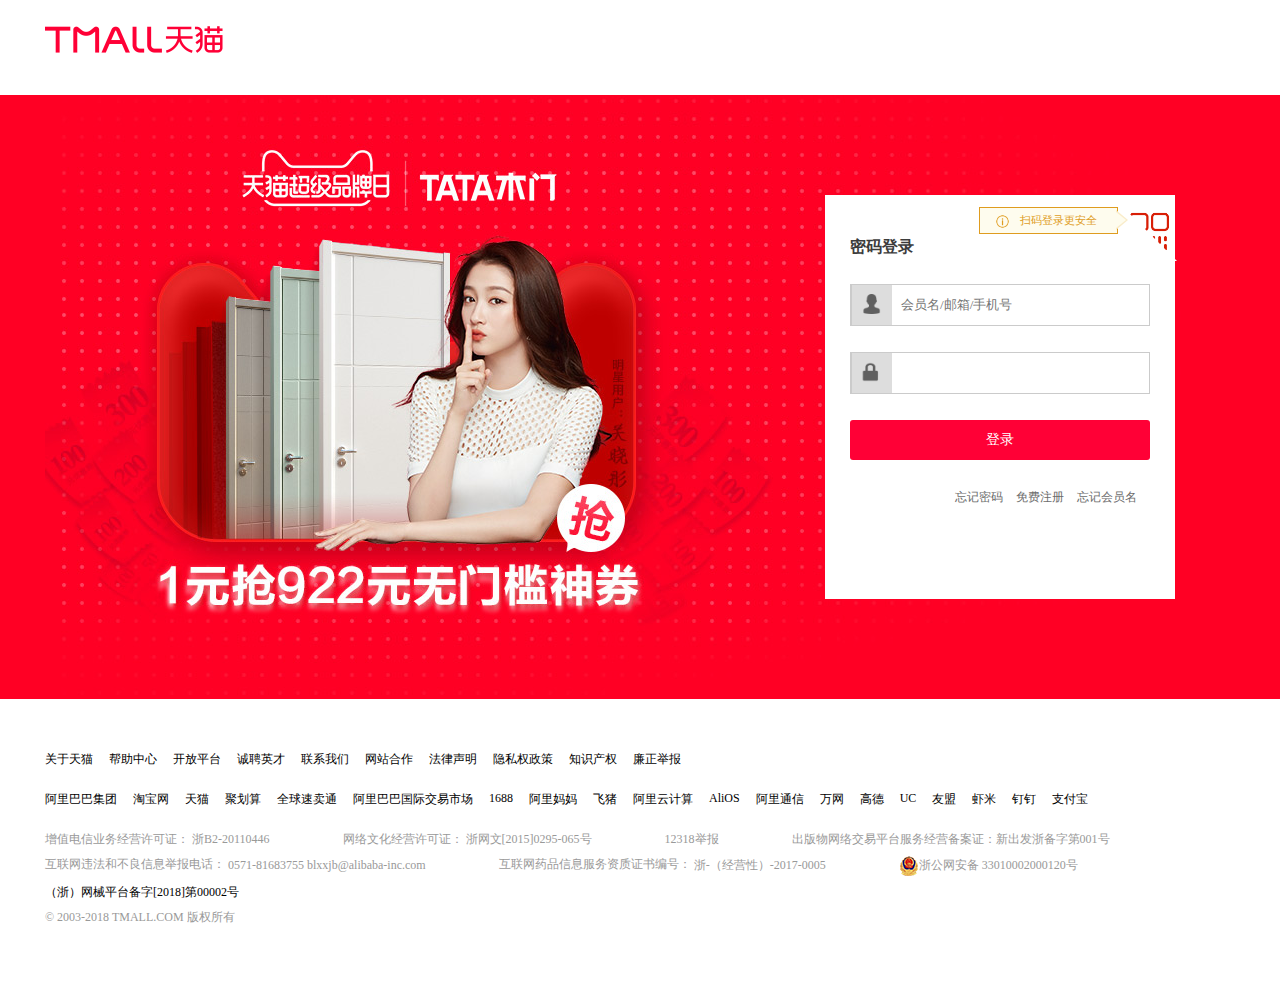
<file: html/login.html>
<!DOCTYPE html>
<html>
	<head>
		<meta charset="UTF-8">
		<title>天猫超市-登录</title>
		<link href="../img/TB1XlF3RpXXXXc6XXXXXXXXXXXX-16-16.png" rel="shortcut icon" type="image/x-icon">
		<link rel="stylesheet" type="text/css" href="../css/login.css"/>
	<script src="../js/jquery-1.11.1.js"></script>
	<script src="../js/login.js"></script>
	</head>
	<body>
		<header>
			<div class="box" id="head_logo">
				<a href=""><img src="../img/head-logo.png"width="190px" /></a>
			</div>
		</header>
		<section class="loginsection">
			<div class="box">
				<img src="../img/TB1UM7Xa8LoK1RjSZFuSutn0XXa.jpg"/>
				<a href="" class="login_pic_center"></a>
				<div id="form_content">
					<div class="bd current">
						<i class="quick_login"></i>
						<div class="poptip">
							<p><span></span>扫码登录更安全<b></b></p>
						</div>
						
						<div class="login_form">
							<form action="index.html" method="post" name="fomrs" id="loginForm">
								<h4>密码登录</h4>
								
								<p>
									<span id="userwaring"></span>
									<label for="userName"class="userLabel"></label>
									<span></span>
									<input type="text" name="userName" id="userName"class="txtInput" value maxlength="32" textindex="2"placeholder="会员名/邮箱/手机号"/>
									
								</p>
								<p>
									<label for="pwd" class="pwdLabel"></label>
									<span></span>
									<input type="password"name="pwd"id="pwd" class="txtInput" />
								</p>
								<p>
									<input type="submit" value="登录" id="btnlogin"/>
								</p>
								
								<ul>
									<li><a href="">忘记会员名</a></li>
									<li><a href="">免费注册</a></li>
									<li>
										<a href="">忘记密码</a>
									</li>
									
									
								</ul>
							</form>
						</div>	
					</div>
					
					<div class="bd ">
						<i class="accountnum_login"></i>
						
						
						<div class="login_form ">
							<h4>手机扫码，安全登录</h4>
							
							<div class="Qrcode_mod">
								<div class="Qrcode_main">
									<img id="QRcode" src="../img/QRcode.png" alt="" />
									<img id="phonescan" src="../img/phonescan.png" alt="" />
								</div>
								<span id="scan"></span>
								<p id="txt">
									
									<span>打开</span> <a href="">手机天猫</a> | <a href="">手机淘宝</a> 
									<br /><span>扫一扫登录</span>
								</p>
								<div class="login_register">
									<a style="cursor: pointer;" id="pwdLogin">密码登录</a>
									<a href="">免费注册</a>
									
									
								</div>
							</div>
						</div>	
					</div>
				</div>
			</div>
		</section>
		<footer>
			<div class="foot_box">
				<ul class="alibaba">
					<li><a href="">关于天猫</a> </li>
					<li><a href="">帮助中心</a> </li>
					<li><a href="">开放平台</a> </li>
					<li><a href="">诚聘英才</a> </li>
					<li><a href="">联系我们</a> </li>
					<li><a href="">网站合作</a> </li>
					<li><a href="">法律声明</a> </li>
					<li><a href="">隐私权政策</a> </li>
					<li><a href="">知识产权</a> </li>
					<li><a href="">廉正举报</a> </li>			         
				</ul>
				<ul class="alibaba">  
					<li><a href="">阿里巴巴集团</a></li>
					<li><a href="">淘宝网</a></li>
					<li><a href="">天猫</a></li>
					<li><a href="">聚划算</a></li>
					<li><a href="">全球速卖通</a></li>
					<li><a href="">阿里巴巴国际交易市场</a></li>
					<li><a href="">1688</a></li>
					<li><a href="">阿里妈妈</a></li>
					<li><a href="">飞猪</a></li>
					<li><a href="">阿里云计算</a></li>
					<li><a href="">AliOS</a></li>
					<li><a href="">阿里通信</a></li>
					<li><a href="">万网</a></li>
					<li><a href="">高德</a></li>
					<li><a href="">UC</a></li>
					<li><a href="">友盟</a></li>
					<li><a href="">虾米</a></li>
					<li><a href="">钉钉</a></li>
					<li><a href="">支付宝</a></li>
				</ul>
				   
				<p>
					<span>增值电信业务经营许可证：</span><a href=""> 浙B2-20110446</a>
					<span>网络文化经营许可证：</span><a href="">  浙网文[2015]0295-065号</a>
					<a href="">12318举报</a>
					<span>出版物网络交易平台服务经营备案证：<a href="">新出发浙备字第001号</a></span>
				</p>
				  
				<p>
					<span>互联网违法和不良信息举报电话：</span><a href=""> 0571-81683755 blxxjb@alibaba-inc.com</a>
					<span> 互联网药品信息服务资质证书编号：</span><a href="">  浙-（经营性）-2017-0005</a>
					<a href=""> <span id="gongan"></span>浙公网安备 33010002000120号</a>
					<p>
						（浙）网械平台备字[2018]第00002号
					</p>
					<p>			
					<span style="color:#999999">© 2003-2018 TMALL.COM 版权所有</span>
					</p>
					
				</p>
			</div>
		</footer>
	</body>
</html>
</file>
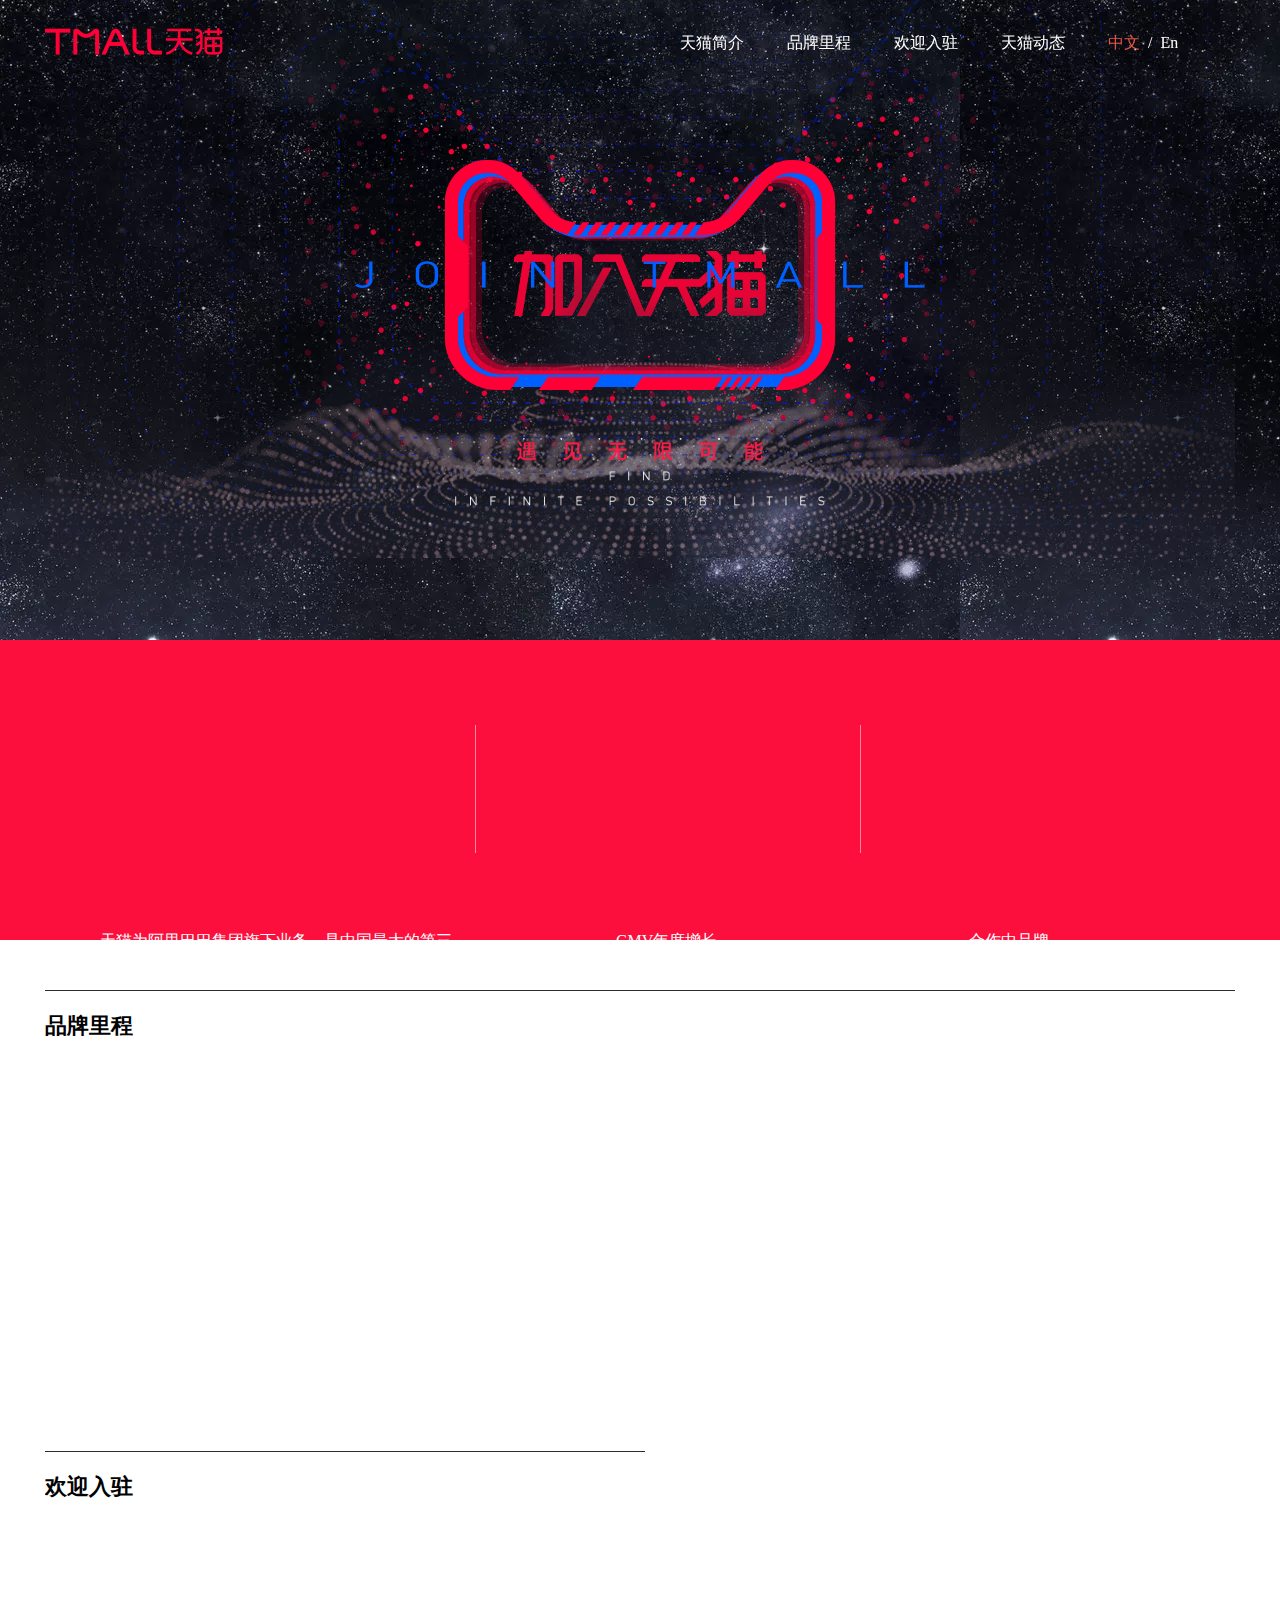
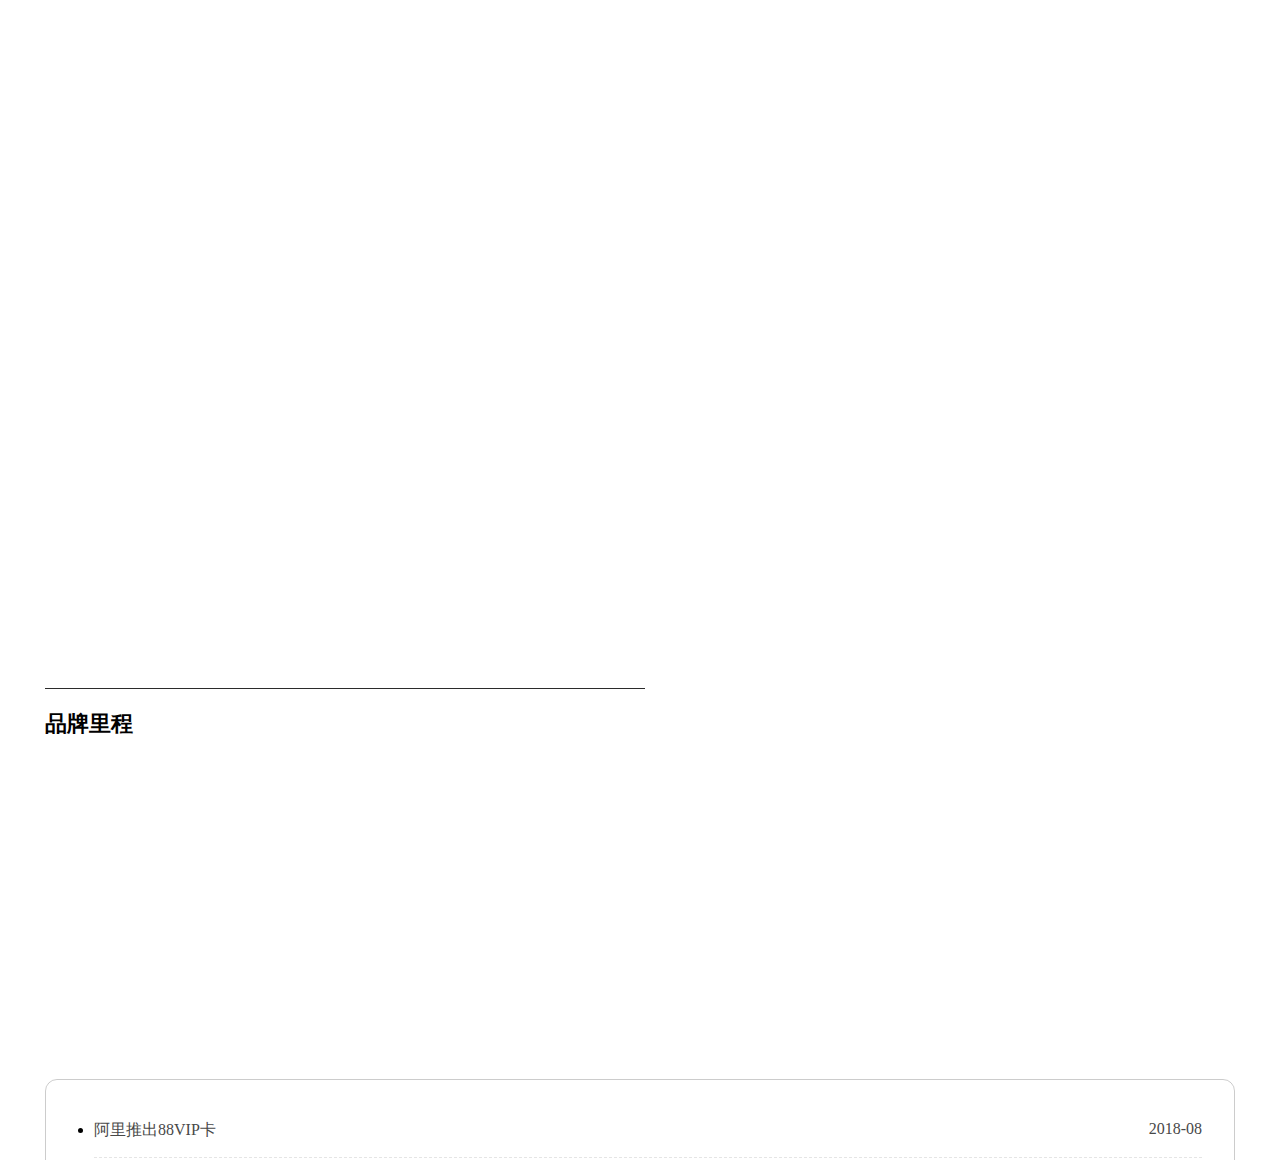
<file: html/merchants.html>
<!DOCTYPE html>
<html lang="en">
<head>
	<meta charset="UTF-8">
	<title>招商门户</title>
	<link rel="stylesheet" type="text/css" href="../css/cssreset.css">
	<link rel="stylesheet" type="text/css" href="../css/merchants.css">
	<link href="../img/TB1XlF3RpXXXXc6XXXXXXXXXXXX-16-16.png" rel="shortcut icon" type="image/x-icon">
	
</head>
<body>
	<header>
		<div>
			<h1><a href="#"><img src="../img/TMALL.png"></a></h1>
			<ul class="headerUl">
				<li><a href="#">天猫简介</a></li>
				<li><a href="#">品牌里程</a></li>
				<li><a href="#">欢迎入驻</a></li>
				<li><a href="#">天猫动态</a></li>
				<li><a href="#" class="chineseA">中文</a>/<a href="#" class="EnA">En</a></li>
			</ul>
		</div>
	</header>

	<div class="topTMALL">
		<div>
			<img src="../img/Join.png" class="jionImg jionMyImg">
			<img src="../img/joinTMALL.png" class="joinTImg myJoin">
			<img src="../img/TMALLheader.png" class="TMALLImg">
			<img src="../img/meet.png" class="meetImg">
			<img src="../img/find.png" class="findImg">
		</div>
	</div>

	<div class="redDiv">
		<div>
			<div class="redLeft">
				<p class="redD">天猫为阿里巴巴集团旗下业务，是中国最大的第三方品牌及零售平台。2018年天猫的三大使命：消费升级主引擎、品牌数字化转型主阵地、阿里新零售的主力军。</p>
			</div>
			<div class="redMiddle">
				<p class="redD">GMV年度增长</p>
				<span class="redD">45%</span>
				<p class="redD">2018财年</p>
			</div>
			<div class="redRight">
				<p class="redD">合作中品牌</p>
				<span class="redD">150000</span>
			</div>
		</div>
	</div>

	
	<div class="part band">
		<h2>品牌里程</h2>
		<div class="band1 mybandOl">
			<img src="../img/Slow slip.png" alt="" class="TImg">
			<ol class="bandOl bandOl1">
				<li>
					<h6>2018年3月</h6>
					<p>宣布启动大进口战略</p>
				</li>
				<li>
					<h6>2018年1月</h6>
					<p>阿里巴巴云零售事业部与天猫合体</p>
				</li>
				<li>
					<h6>2017年11月</h6>
					<p>双11新零售能量和全球共振效应凸显</p>
				</li>
				<li>
					<h6>2017年8月</h6>
					<p>“天猫小店”计划发布</p>
				</li>
				<li>
					<h6>2017年8月</h6>
					<p>升级淘宝和天猫会员计划</p>
				</li>
				<li>
					<h6>2017年6月</h6>
					<p>“天猫出海”项目发布</p>
				</li>
				<li>
					<h6>2016年12月</h6>
					<p>天猫和聚划算合璧</p>
				</li>
				
				
				<li>
					<h6>2018年3月</h6>
					<p>宣布启动大进口战略</p>
				</li>
				<li>
					<h6>2018年1月</h6>
					<p>阿里巴巴云零售事业部与天猫合体</p>
				</li>
				<li>
					<h6>2017年11月</h6>
					<p>双11新零售能量和全球共振效应凸显</p>
				</li>
				<li>
					<h6>2017年8月</h6>
					<p>“天猫小店”计划发布</p>
				</li>
				<li>
					<h6>2017年8月</h6>
					<p>升级淘宝和天猫会员计划</p>
				</li>
				<li>
					<h6>2017年6月</h6>
					<p>“天猫出海”项目发布</p>
				</li>
				<li>
					<h6>2016年12月</h6>
					<p>天猫和聚划算合璧</p>
				</li>
				<li>
					<h6>2018年3月</h6>
					<p>宣布启动大进口战略</p>
				</li>
			</ol>
		
			<ol class="bandOl bandOl2">
				<li>
					<h6>2016年11月</h6>
					<p>双11开启新零售时代</p>
				</li>
				<li>
					<h6>2015年11月</h6>
					<p>双11正式迈向全球化</p>
				</li>
				<li>
					<h6>2014年2月</h6>
					<p>天猫国际正式推出</p>
				</li>
				<li>
					<h6>2012年11月</h6>
					<p>更名“天猫”</p>
				</li>
				<li>
					<h6>2011年6月</h6>
					<p>淘宝商城从淘宝网分拆，成为独立平台</p>
				</li>
				<li>
					<h6>2010年11月</h6>
					<p>启动独立域名tmall</p>
				</li>
				<li>
					<h6>2009年11月</h6>
					<p>开启首届双11网购狂欢节</p>
				</li>
				<li>
					<h6>2008年4月</h6>
					<p>淘宝商城成立</p>
				</li>
				
				
				<li>
					<h6>2016年11月</h6>
					<p>双11开启新零售时代</p>
				</li>
				<li>
					<h6>2015年11月</h6>
					<p>双11正式迈向全球化</p>
				</li>
				<li>
					<h6>2014年2月</h6>
					<p>天猫国际正式推出</p>
				</li>
				<li>
					<h6>2012年11月</h6>
					<p>更名“天猫”</p>
				</li>
				<li>
					<h6>2011年6月</h6>
					<p>淘宝商城从淘宝网分拆，成为独立平台</p>
				</li>
				<li>
					<h6>2010年11月</h6>
					<p>启动独立域名tmall</p>
				</li>
				<li>
					<h6>2009年11月</h6>
					<p>开启首届双11网购狂欢节</p>
				</li>
				<li>
					<h6>2008年4月</h6>
					<p>淘宝商城成立</p>
				</li>
			</ol>
		</div>
	</div>
		
	<section>
		<div class="part welcome">
			<h2>欢迎入驻</h2>
			<div class="wel1 myWel1">
				<h3>开店</h3>
				<h6>国内企业</h6>
				<h6>国外企业</h6>
				<div class="welLeft">
					<p>万千国内商家首选的第三方零售平台，全球消费者挚爱的品质购物之城，诚挚邀请优质品牌入驻。</p>
					<a href="#">了解更多</a>
				</div>
				<div class="welRight">
					<p>中国市场占有率第一的跨境电商平台，年轻人首选，支持官方直采模式。</p>
					<a href="#">了解更多</a>
				</div>
			</div>

			<div class="wel2 myWel2">
				<h3>供货</h3>
				<h6>天猫超市</h6>
				<h6>供销平台</h6>
				<div class="welLeft">
					<p>天猫全力打造的网上零售超市，提供快捷、安全、方便的生活日用品一站式网上购物服务。</p>
					<a href="#">了解更多</a>
				</div>
				<div class="welRight">
					<p>助力品牌立足天猫、玩转阿里，赋能品牌全渠道，构建线上线下一体化能力。</p>
					<a href="#">了解更多</a>
				</div>
			</div>

			<div class="wel3 myWel3">
				<h3>品牌营销</h3>
				<h6>品牌号</h6>
				<div class="welRight">
					<p>打造品牌消费者线上线下全域运营闭环，是实现精细化运营消费者关系的枢纽。</p>
					<a href="#">了解更多</a>
				</div>
			</div>

			<div class="wel4 myWel4">
				<h3>更多渠道</h3>
				<div class="welFather">
					<h6>村淘</h6>
					<div class="welLeft">
						<p>阿里巴巴三大战略之一。通过搭建县村两级服务网络，实现“网货下乡”和“农产品进城”的双向流通。</p>
						<a href="#">了解更多</a>
					</div>
				</div>
				<div class="welFather">
					<h6>智慧门店</h6>
					<div class="welLeft">
						<p>助力品牌实现线下门店的数字化，并不断沉淀线下可运营的数据资产，进行有组织的精准运营。</p>
						<a href="#">了解更多</a>
					</div>
				</div>
				<div class="welFather">
					<h6>全渠道</h6>
					<div class="welLeft">
						<p>帮助企业在数据、交易、营销三个链路上完成线上线下融合与升级的战略转型，赋能商家开启新的商业模式。</p>
						<a href="#">了解更多</a>
					</div>
				</div>
				<div class="welFather">
					<h6>天猫快闪</h6>
					<div class="welLeft">
						<p>智能化、产品化、数据化赋能品牌线下营销活动，为品牌积累会员并完成数据回流，提升品效价值。</p>
						<a href="#">了解更多</a>
					</div>
				</div>
				<div class="welFather">
					<h6>智慧场馆</h6>
					<div class="welLeft">
						<p>链接中小卖家和零售商，为线上线下零售融合及零售智能化升级提供解决方案。</p>
						<a href="#">了解更多</a>
					</div>
				</div>
			</div>
		</div>
	
		
		<div class="part dynamic">
			<h2>品牌里程</h2>
			<div class="dynamic1 myDynamic1">
				<ul>
					<li><a href="#">
							<sapn>阿里推出88VIP卡</sapn>
							<span>2018-08</span>
						</a></li>
					<li><a href="#">
							<sapn>天猫总裁靖捷：今年天猫双11将是新零售的全球化时刻</sapn>
							<span>2018-07</span>
						</a></li>
					<li><a href="#">
							<sapn>天猫总裁靖捷：消费升级推动新零售爆发</sapn>
							<span>2018-07</span>
						</a></li>
					<li><a href="#">
							<sapn>蒙牛与天猫达成新零售战略合作</sapn>
							<span>2018-06</span>
						</a></li>
					<li><a href="#">
							<sapn>618已成天猫主场 外媒称天猫新零售甩开竞争者数年</sapn>
							<span>2018-06</span>
						</a></li>
					<li><a href="#">
							<sapn>天猫总裁靖捷：线上线下全面打通 天猫将整体升级</sapn>
							<span>2018-06</span>
						</a></li>
				</ul>
			</div>
		</div>
	</section>
	<script type="text/javascript" src="../js/jquery-1.11.1.js" ></script>
	<script type="text/javascript" src="../js/merchants.js" ></script>
</body>
</html>
</file>
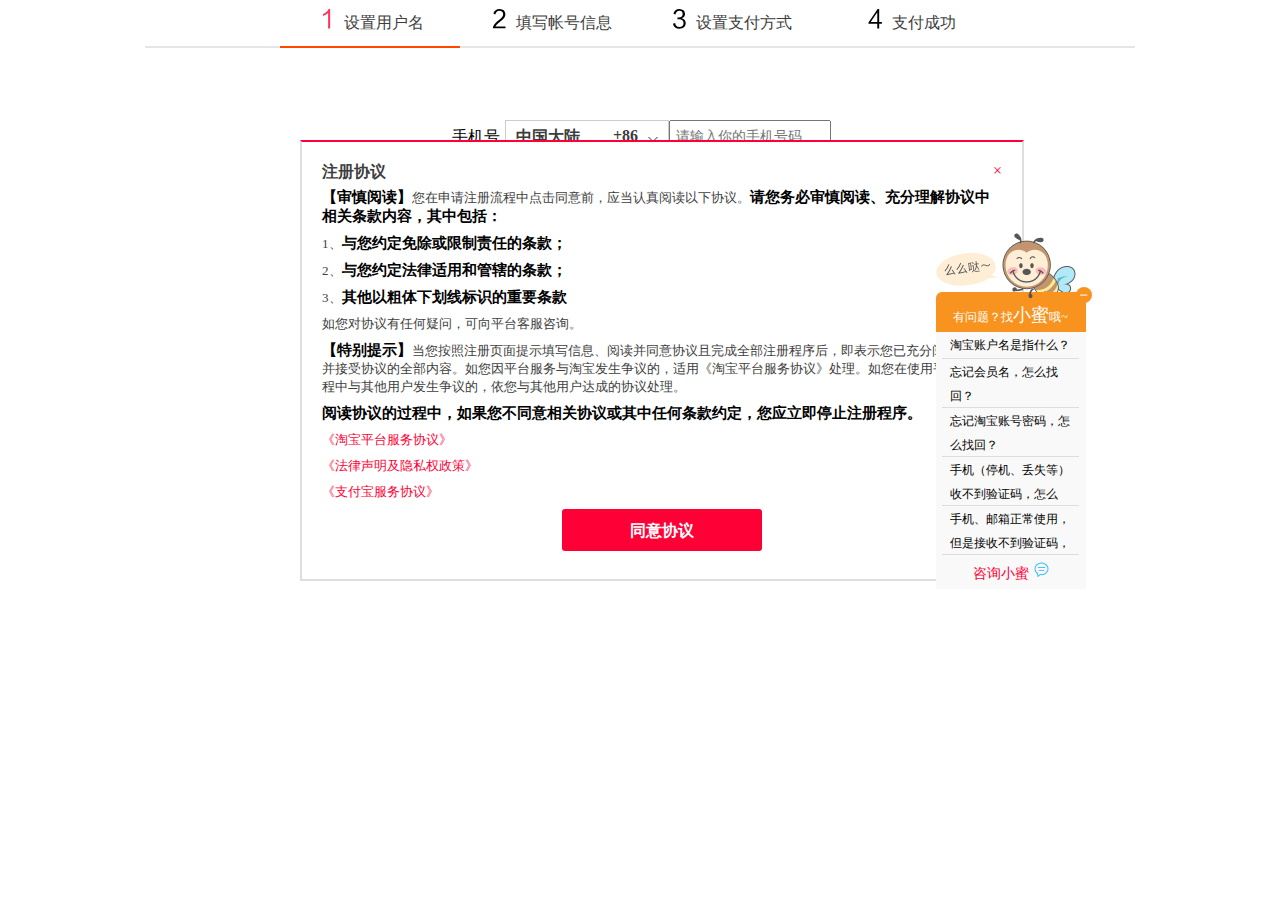
<file: html/register.html>
<!DOCTYPE html>
<html lang="en">
<head>
	<meta charset="UTF-8">
	<title>免费注册</title>
	<link rel="stylesheet" type="text/css" href="../css/cssreset.css">
	<link rel="stylesheet" type="text/css" href="../css/register.css">
	<link href="../img/TB1XlF3RpXXXXc6XXXXXXXXXXXX-16-16.png" rel="shortcut icon" type="image/x-icon">
	
</head>
<body>
	<section class="registerMain" id="registerS">
		<header class="registerTop">
			<ul class="navResUl">
				<li class="currentRes">
					<svg class="icon" aria-hidden="true">
					  <use xlink:href="#icon-1"></use>
					</svg>
					<a href="#">设置用户名</a>
				</li>
				<li>
					<svg class="icon" aria-hidden="true">
					  <use xlink:href="#icon-2"></use>
					</svg>
					<a href="#">填写帐号信息</a>
				</li>
				<li>
					<svg class="icon" aria-hidden="true">
					  <use xlink:href="#icon-3"></use>
					</svg>
					<a href="#">设置支付方式</a>
				</li>
				<li>
					<svg class="icon" aria-hidden="true">
					  <use xlink:href="#icon-4"></use>
					</svg>
					<a href="#">支付成功</a>
				</li>
			</ul>
		</header>


		<div class="agrument">
			<span class="fal"><a href="#">×</a></span>
			<h3>注册协议</h3>
			<p><strong>【审慎阅读】</strong>您在申请注册流程中点击同意前，应当认真阅读以下协议。<strong>请您务必审慎阅读、充分理解协议中相关条款内容，其中包括：</strong></p>
			<p>
				1、<strong>与您约定免除或限制责任的条款；</strong>
			</p>
			<p>
				2、<strong>与您约定法律适用和管辖的条款；</strong>
			</p>
			<p>
				3、<strong>其他以粗体下划线标识的重要条款</strong>
			</p>
			<p>
				如您对协议有任何疑问，可向平台客服咨询。
			</p>
			<p>
				<strong>【特别提示】</strong>当您按照注册页面提示填写信息、阅读并同意协议且完成全部注册程序后，即表示您已充分阅读、理解并接受协议的全部内容。如您因平台服务与淘宝发生争议的，适用《淘宝平台服务协议》处理。如您在使用平台服务过程中与其他用户发生争议的，依您与其他用户达成的协议处理。
			</p>
			<p>
				<strong>阅读协议的过程中，如果您不同意相关协议或其中任何条款约定，您应立即停止注册程序。</strong>
			</p>
			<p>
				<a href="#">《淘宝平台服务协议》</a>
			</p>
			<p>
				<a href="#">《法律声明及隐私权政策》</a>
			</p>
			<p>
				<a href="#">《支付宝服务协议》</a>
			</p>
			<p><button id="agree">同意协议</button></p>
		</div>


		
		<!-- 设置用户名： -->
		<div class="verification1 reg">
			<form action="" name="v1Form">
				<div class="v1First">
					<label>手机号</label>
					<div class="mobile">
						<span id="area">中国大陆</span>
						<span id="numHead">+86</span>
						<span></span>
						<div class="mobileSel">
							<ul class="mobileSelUl">
								<li class="currentLi"><span>中国大陆</span><span>+86</span></li>
								<li><span>中国台湾地区</span><span>+886</span></li>
								<li><span>中国香港</span><span>+852</span></li>
								<li><span>马来西亚</span><span>+60</span></li>
								<li><span>中国大陆</span><span>+86</span></li>
								<li><span>中国台湾地区</span><span>+886</span></li>
								<li><span>中国香港</span><span>+852</span></li>
								<li><span>马来西亚</span><span>+60</span></li>
							</ul>
						</div>
					</div>
					<input type="text" name="mobile" placeholder="请输入你的手机号码" class="mobileNum">
					<span id="mobSpan"></span>
				</div>
				<div class="verification1Div">
					<p class="dragP">
						<label>验证</label>	
					</p>
					<div class="dragBottom">
						<span class="dragTop">>></span>
						<div class="progress_bar_fg"></div>
					请按住滑块，拖动到最右边</div>
				</div>
				<p><button id="getNext">下一步</button></p>
			</form>
		</div>

		<!-- 填写账户信息 -->
		<div class="verification2 reg">
			<form action="" name="v2Form">
				<p><label for="">登录名</label><span class="loginName"></span></p>
				<p><label for="">请设置登录密码</label>登录时验证，保护账号信息</p>
				<p><label for="">登录密码</label><input type="password" name="password" placehold	er="设置你的登录密码"></p>
				<p><label for="">密码确认</label><input type="password" name="rePassword" placeholder="请再次输入你的密码"></p>
				<p><label for="">设置会员名</label></p>
				<p><label for="">登录名</label><input type="text" placeholder="会员名一旦设置成功，无法修改"></p>
				<p><label for=""></label><button>提交</button></p>
			</form>
		</div>

		<!-- 设置支付方式 -->
		<div class="verification3 reg">
			<p><label for="">银行卡号</label><input type="text" name="bankCard"></p>
			<p><label for="">持卡人姓名</label><input type="text" name="bankCardName"></p>
			<p>
				<label for="">证件</label>
				<select>
					<option>身份证</option>
					<option>港澳通行证</option>
					<option>居住证</option>
					<option>签证</option>
				</select>
				<input type="text" placeholder="">
			</p>
			<p><label for="">手机号码</label><input type="text" name="registerNum" placeholder="请输入你要注册的手机号码"><button>获取验证码</button></p>
			<p><label></label><button>同意协议并确定</button><a href="#">跳过，到下一步</a></p>
			<p><label></label>查看<a href="#">《快捷支付服务相关协议》</a></p>
		</div>

	<!-- 小蜜蜂 -->
		<div class="bee">
			<div class="fontImg">
				<svg class="icon" aria-hidden="true">
				  <use xlink:href="#icon-dianhua"></use>
				</svg>
			</div>
			<p>有问题?</p>
			<p>找小蜜</p>
		</div>

		<div class="beeT">
			<div class="beeTop">
				<span class="beeLove"></span>
				<span class="xiaoBeeHead"></span>
				<span class="xiaoBeeFoot"></span>
				<p>有问题？找<span>小蜜</span>哦~<span class="beeClose"></span></p>
			</div>
			<ul>
				<li>淘宝账户名是指什么？</li>
				<li>忘记会员名，怎么找回？</li>
				<li>忘记淘宝账号密码，怎么找回？</li>
				<li>手机（停机、丢失等）收不到验证码，怎么办？</li>
				<li>手机、邮箱正常使用，但是接收不到验证码，怎么办？</li>
				<a href="#"><span class="xiaoBee">咨询小蜜</span><span class="beeBImg"></span></a>
			</ul>
		</div>

	</section>


	<!-- 手机扫码，安全登录 -->
	<div class="sweepBig">
		<div class="sweepSmall">
			<div class="login" id="comImg"><i></i></div>
			<div class="pasLogin"><i></i>密码登录在这里</div>
			<p>手机扫码，安全登录</p>
			<div class="sweep">
				<img src="../img/sweep.png">
				<p>
					<i></i>
					<span>打开</span>
					<a href="#">手机淘宝</a>
					<a href="#">手机天猫</a>
					<span>扫一扫登录</span>
				</p>
			</div>
			<p class="selectedRes">
				<a href="#">免费注册</a>
				<a href="#">密码登录</a>
			</p>
			<ul>
				<li>账户无法登录</li>
				<li>我不是淘宝会员</li>
			</ul>
		</div>
	
	<!-- 密码登录 -->
		<div class="loginSmall">
			<div class="login" id="sweepImg"><i></i></div>
			<div class="pasLogin"><i></i>扫码登录更安全</div>
			<p>密码登录</p>
			<div class="txtPas">
				<form>
					<p>
						<label></label>
						<input type="text" name="" placeholder="会员名/邮箱/手机号" id="mail" class="ipt">
					</p>
					<p>
						<label></label>
						<input type="password" name="" id="passwordIpu" class="ipt">
					</p>
					<p>
						<button class="btnLogon">登录</button>
					</p>
				</form>
			</div>
			<p class="selectedRes">
				<a href="#">忘记密码</a>
				<a href="#">忘记会员名</a>
				<a href="#">免费注册</a>
			</p>
			<ul>
				<li>账户无法登录</li>
				<li>我不是淘宝会员</li>
			</ul>
		</div>
	</div>
	<script src="../js/iconfont1.js"></script>
	<script type="text/javascript" src="../js/jquery-1.11.1.js"></script>
	<script type="text/javascript" src="../js/register.js"></script>
</body>
</html>
</file>
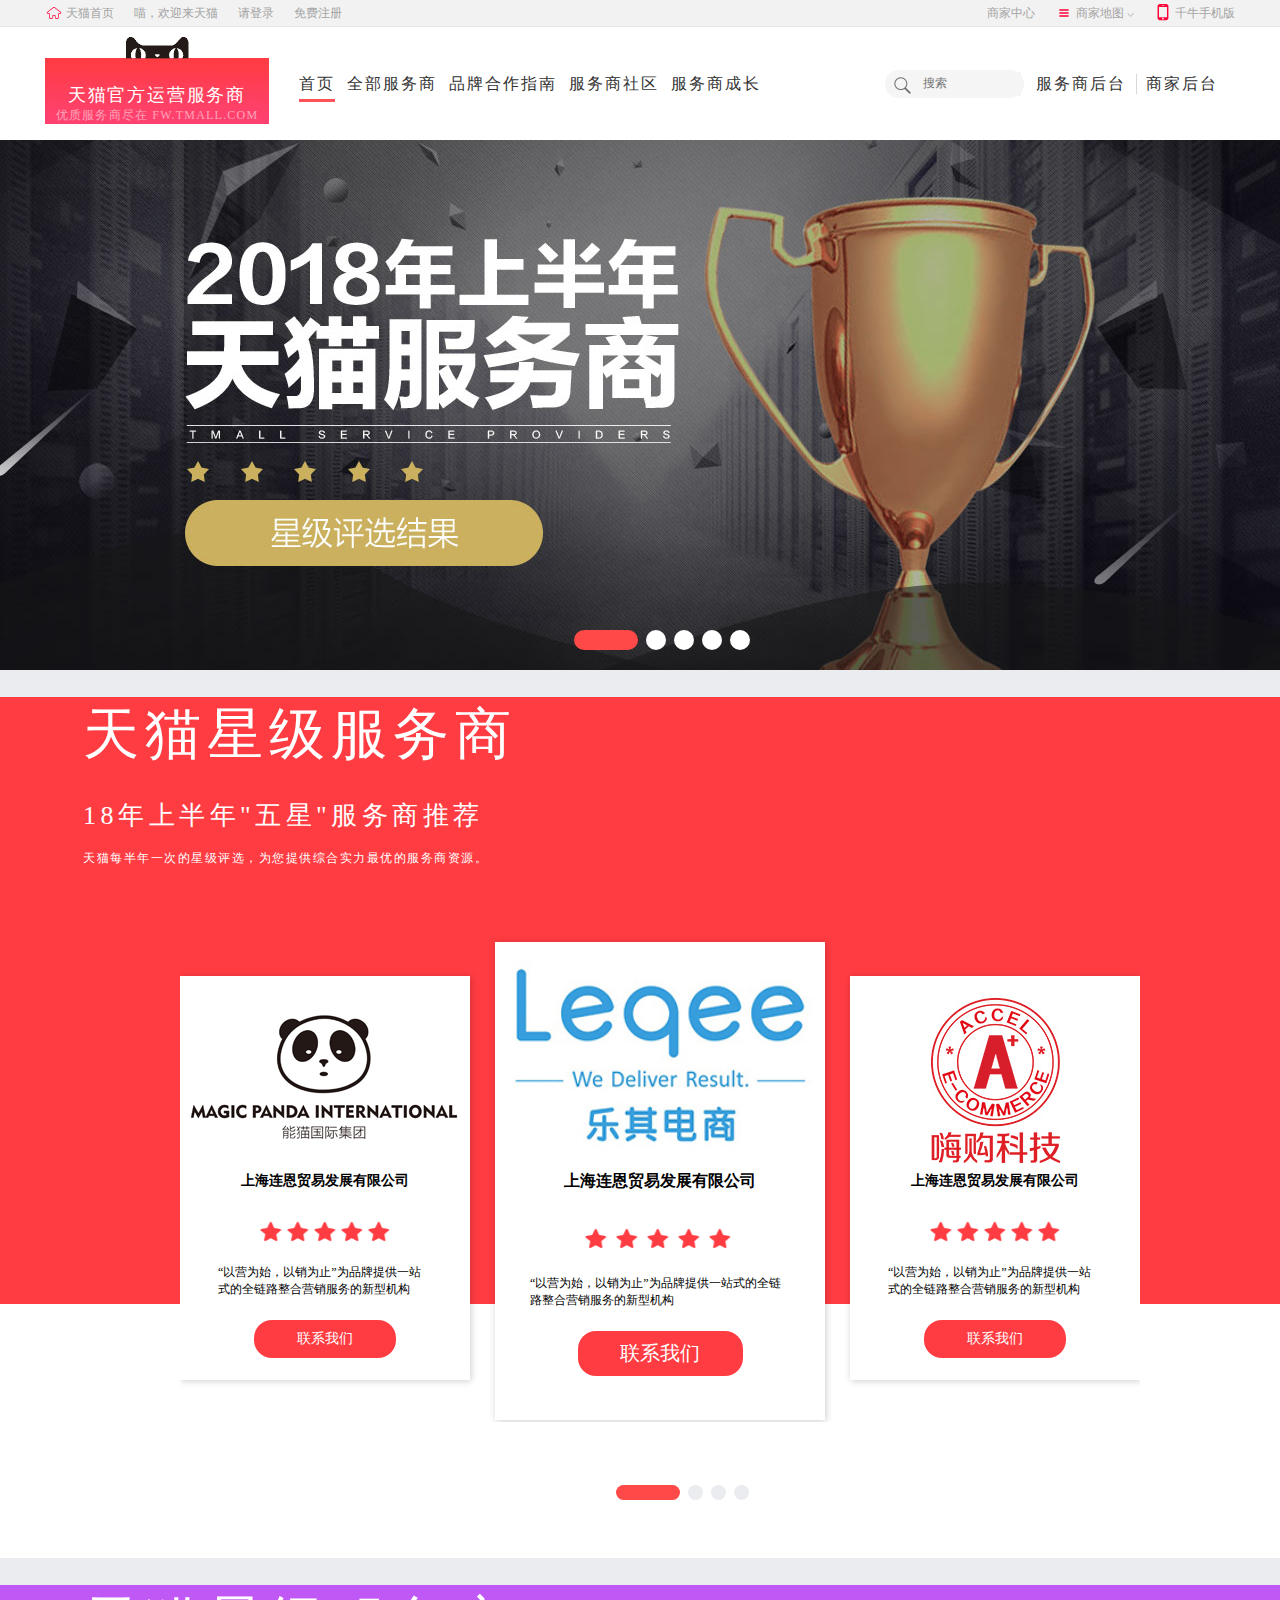
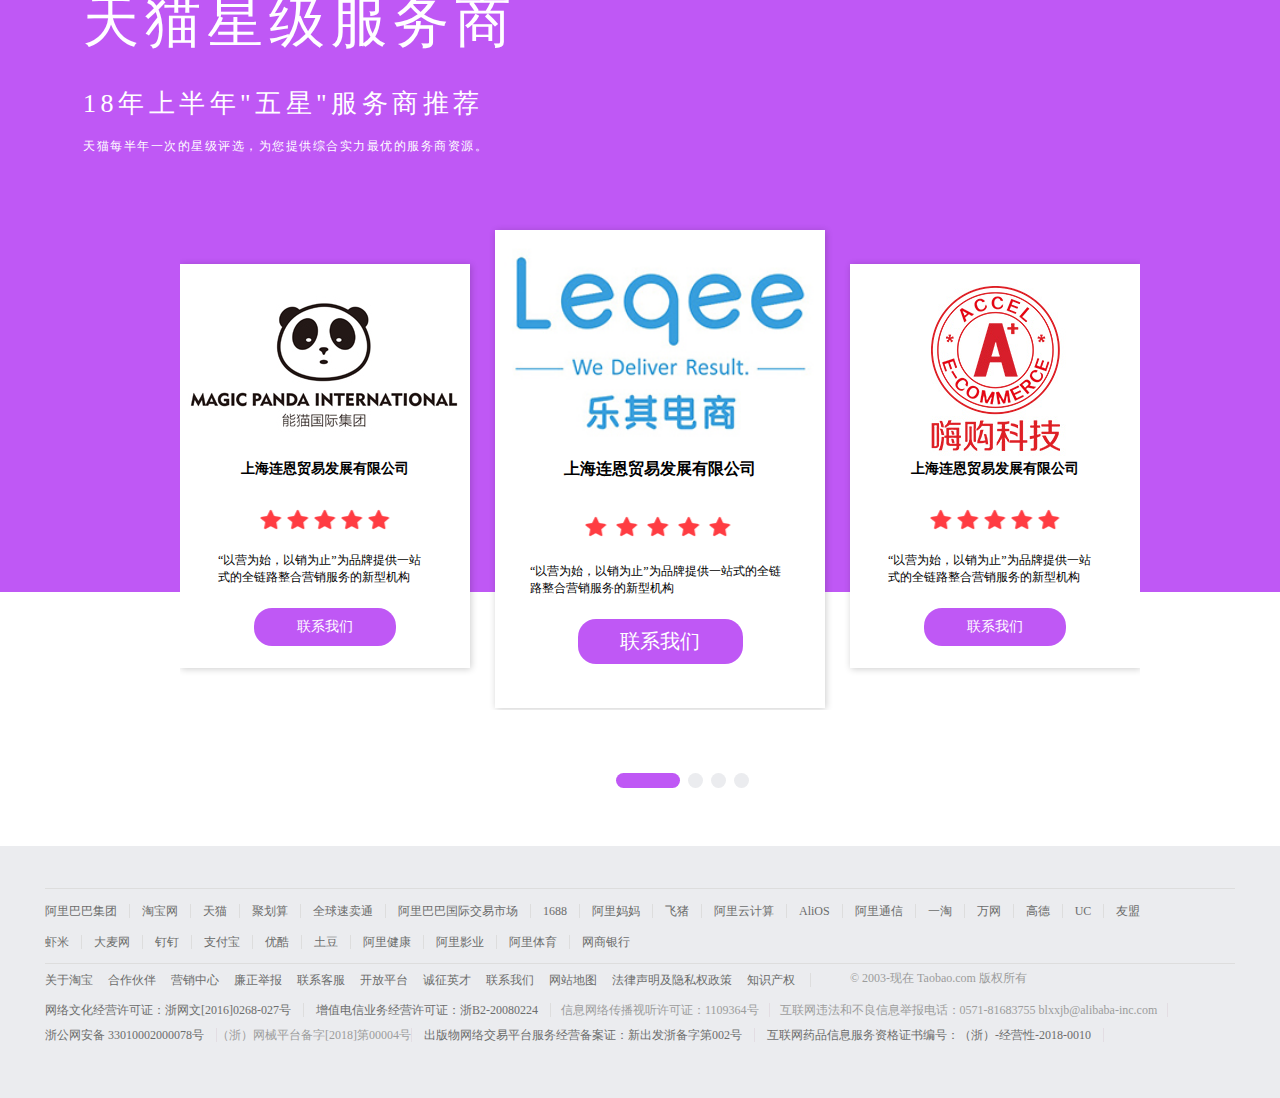
<file: html/serviceSupport.html>
<!DOCTYPE html>
<html>
	<head>
		<meta charset="UTF-8">
		<title>TP门户-首页-理想生活上天猫</title>
		<link rel="stylesheet" type="text/css" href="../css/cssreset.css"/>
		<link rel="stylesheet" type="text/css" href="../css/serviceSupport.css"/>
		<link rel="stylesheet" type="text/css" href="../css/font-icon1.css"/>
		<link href="../img/TB1XlF3RpXXXXc6XXXXXXXXXXXX-16-16.png" rel="shortcut icon" type="image/x-icon">
		
		

	</head>
	<body>
		<div class="top-nav">
			<div>
				<ul class="listNav">
					<li>						
						<a href="">
							<span class="iconFirst"><svg class="icon" aria-hidden="true"><use xlink:href="#icon-BAI-wuzi"></use></svg></span>
							<span class="firstPage">天猫首页</span>
						</a>
					</li>
					<li><span class="noCha">喵，欢迎来天猫</span></li>
					<li><a href="">请登录</a></li>
					<li><a href="">免费注册</a></li>
				</ul>
				<ul class="list-nav-right">
					<li>
						<a href="">
							<span class="iconPhone"><svg class="icon" aria-hidden="true"><use xlink:href="#icon-shouji"></use></svg></span>
							<span>千牛手机版</span>
						</a>
					</li>
					<li>
						<span class="map">
							<span class="iconCaidan"><svg class="icon" aria-hidden="true"><use xlink:href="#icon-caidan"></use></svg></span>
							<span>商家地图</span>
							<span class="iconTriangle"><svg class="icon" aria-hidden="true"><use xlink:href="#icon-jiantouxia"></use></svg></span>
						</span>
					</li>
					<li>
						<a href="">商家中心</a>
					</li>
				</ul>
			</div>
		</div>
		<div class="topTitle">
			<div class="wrap-top">
				<div class="logo">					
					<p class="service">天猫官方运营服务商</p>
					<p class="portal">优质服务商尽在 FW.TMALL.COM</p>					
				</div>
				<ul class="ulTitle">
					<li><a class="current" href="">首页</a></li>
					<li><a href="">全部服务商</a></li>
					<li><a href="">品牌合作指南</a></li>
					<li><a href="">服务商社区</a></li>
					<li><a href="">服务商成长</a></li>
				</ul>
				<ul class="ulTit-right">
					<li class="search"> 
						<input type="submit" class="sea">
						<input type="text" value="" placeholder="搜索" class="seaWord"/>
					</li>
					<li><a href="">服务商后台</a></li>
					<li class="sep"><span class="seporator"></span></li>
					<li><a href="">商家后台</a></li>
				</ul>
			</div>
		</div>
		<div class="loopBox">
			<div class="inn">
				<ul class="loop">
					<li><a href="" class="looFirst"></a></li>
					<li><a href="" class="looSecond"></a></li>
					<li><a href="" class="looThird"></a></li>
					<li><a href="" class="looFourth"></a></li>
					<li><a href="" class="looFifth"></a></li>
				</ul>
			</div>
			<ol class="loo-first-ol">
				<li class="first-ol-li"></li>
				<li></li>
				<li></li>
				<li></li>
				<li></li>
			</ol>
		</div>		
		<div class="BigWrap BigWrap1">
			<div class="boxTop">
				<div class="topLeft">
					<p>天猫星级服务商</p>
					<p>18年上半年"五星"服务商推荐</p>
					<p>天猫每半年一次的星级评选，为您提供综合实力最优的服务商资源。</p>
				</div>
			</div>	
			<div class="bottom-box"></div>
			
			<div class="groomBox">
				<ul class="groomUl">
					<li>
						<div class="innerBox1">
							<img src="../img/TPanda.png" alt="">
							<span class="tit-company">上海连恩贸易发展有限公司</span>
							<div class="com-bottom">
								<ul class="star-list">
									<li></li>
									<li></li>
									<li></li>
									<li></li>
									<li></li>
								</ul>
								<p class="des">“以营为始，以销为止”为品牌提供一站式的全链路整合营销服务的新型机构</p>
								<a class="contact" href="">联系我们</a>
							</div>							
						</div>						
					</li>
					<li class="currentLi">
						<div class="innerBox2 ">
							<img src="../img/TLeqee.JPG" alt="">	
							<span class="tit-company">上海连恩贸易发展有限公司</span>
							<div class="com-bottom">
								<ul class="star-list">
									<li></li>
									<li></li>
									<li></li>
									<li></li>
									<li></li>
								</ul>
								<p class="des">“以营为始，以销为止”为品牌提供一站式的全链路整合营销服务的新型机构</p>
								<a class="contact" href="">联系我们</a>
							</div>	
						</div>
					</li>
					<li>
						<div class="innerBox3">
							<img src="../img/TAccel.jpg" alt="">	
							<span class="tit-company">上海连恩贸易发展有限公司</span>
							<div class="com-bottom">
								<ul class="star-list">
									<li></li>
									<li></li>
									<li></li>
									<li></li>
									<li></li>
								</ul>
								<p class="des">“以营为始，以销为止”为品牌提供一站式的全链路整合营销服务的新型机构</p>
								<a class="contact" href="">联系我们</a>
							</div>	
						</div>
					</li>
					<li>
						<div class="innerBox4">
							<img src="../img/TAccel.jpg" alt="">	
							<span class="tit-company">上海连恩贸易发展有限公司</span>
							<div class="com-bottom">
								<ul class="star-list">
									<li></li>
									<li></li>
									<li></li>
									<li></li>
									<li></li>
								</ul>
								<p class="des">“以营为始，以销为止”为品牌提供一站式的全链路整合营销服务的新型机构</p>
								<a class="contact" href="">联系我们</a>
							</div>	
						</div>
					</li>
					<li>
						<div class="innerBox5">
							<img src="../img/TPanda.png" alt="">
							<span class="tit-company">上海连恩贸易发展有限公司</span>
							<div class="com-bottom">
								<ul class="star-list">
									<li></li>
									<li></li>
									<li></li>
									<li></li>
									<li></li>
								</ul>
								<p class="des">“以营为始，以销为止”为品牌提供一站式的全链路整合营销服务的新型机构</p>
								<a class="contact" href="">联系我们</a>
							</div>	
						</div>
						
						
					</li>
					<li>
						<div class="innerBox6">
							<img src="../img/TLeqee.JPG" alt="">							
							<span class="tit-company">上海连恩贸易发展有限公司</span>
							<div class="com-bottom">
								<ul class="star-list">
									<li></li>
									<li></li>
									<li></li>
									<li></li>
									<li></li>
								</ul>
								<p class="des">“以营为始，以销为止”为品牌提供一站式的全链路整合营销服务的新型机构</p>
								<a class="contact" href="">联系我们</a>
							</div>	
						</div>
					</li>

				</ul>				
			</div>
			<ol class="ol-list">
					<li class="current-ol-li"></li>
					<li></li>
					<li></li>
					<li></li>
			</ol>
		</div>
		
		
		
		<div class="BigWrap BigWrap2">
			<div class="boxTop">
				<div class="topLeft">
					<p>天猫星级服务商</p>
					<p>18年上半年"五星"服务商推荐</p>
					<p>天猫每半年一次的星级评选，为您提供综合实力最优的服务商资源。</p>
				</div>
			</div>	
			<div class="bottom-box"></div>
			
			<div class="groomBox">
				<ul class="groomUl">
					<li>
						<div class="innerBox1">
							<img src="../img/TPanda.png" alt="">
							<span class="tit-company">上海连恩贸易发展有限公司</span>
							<div class="com-bottom">
								<ul class="star-list">
									<li></li>
									<li></li>
									<li></li>
									<li></li>
									<li></li>
								</ul>
								<p class="des">“以营为始，以销为止”为品牌提供一站式的全链路整合营销服务的新型机构</p>
								<a class="contact" href="">联系我们</a>
							</div>							
						</div>						
					</li>
					<li class="currentLi">
						<div class="innerBox2 ">
							<img src="../img/TLeqee.JPG" alt="">	
							<span class="tit-company">上海连恩贸易发展有限公司</span>
							<div class="com-bottom">
								<ul class="star-list">
									<li></li>
									<li></li>
									<li></li>
									<li></li>
									<li></li>
								</ul>
								<p class="des">“以营为始，以销为止”为品牌提供一站式的全链路整合营销服务的新型机构</p>
								<a class="contact" href="">联系我们</a>
							</div>	
						</div>
					</li>
					<li>
						<div class="innerBox3">
							<img src="../img/TAccel.jpg" alt="">	
							<span class="tit-company">上海连恩贸易发展有限公司</span>
							<div class="com-bottom">
								<ul class="star-list">
									<li></li>
									<li></li>
									<li></li>
									<li></li>
									<li></li>
								</ul>
								<p class="des">“以营为始，以销为止”为品牌提供一站式的全链路整合营销服务的新型机构</p>
								<a class="contact" href="">联系我们</a>
							</div>	
						</div>
					</li>
					<li>
						<div class="innerBox4">
							<img src="../img/TAccel.jpg" alt="">	
							<span class="tit-company">上海连恩贸易发展有限公司</span>
							<div class="com-bottom">
								<ul class="star-list">
									<li></li>
									<li></li>
									<li></li>
									<li></li>
									<li></li>
								</ul>
								<p class="des">“以营为始，以销为止”为品牌提供一站式的全链路整合营销服务的新型机构</p>
								<a class="contact" href="">联系我们</a>
							</div>	
						</div>
					</li>
					<li>
						<div class="innerBox5">
							<img src="../img/TPanda.png" alt="">
							<span class="tit-company">上海连恩贸易发展有限公司</span>
							<div class="com-bottom">
								<ul class="star-list">
									<li></li>
									<li></li>
									<li></li>
									<li></li>
									<li></li>
								</ul>
								<p class="des">“以营为始，以销为止”为品牌提供一站式的全链路整合营销服务的新型机构</p>
								<a class="contact" href="">联系我们</a>
							</div>	
						</div>
						
						
					</li>
					<li>
						<div class="innerBox6">
							<img src="../img/TLeqee.JPG" alt="">							
							<span class="tit-company">上海连恩贸易发展有限公司</span>
							<div class="com-bottom">
								<ul class="star-list">
									<li></li>
									<li></li>
									<li></li>
									<li></li>
									<li></li>
								</ul>
								<p class="des">“以营为始，以销为止”为品牌提供一站式的全链路整合营销服务的新型机构</p>
								<a class="contact" href="">联系我们</a>
							</div>	
						</div>
					</li>

				</ul>				
			</div>
			<ol class="ol-list">
					<li class="current-ol-li"></li>
					<li></li>
					<li></li>
					<li></li>
			</ol>
		</div>
		<footer>
			<div class="foo-div-first">
				<ul class="foo-ul-first">
					<li><a href="">阿里巴巴集团</a></li>
					<li><a href="">淘宝网</a></li>
					<li><a href="">天猫</a></li>
					<li><a href="">聚划算</a></li>
					<li><a href="">全球速卖通</a></li>
					<li><a href="">阿里巴巴国际交易市场</a></li>
					<li><a href="">1688</a></li>
					<li><a href="">阿里妈妈</a></li>
					<li><a href="">飞猪</a></li>
					<li><a href="">阿里云计算</a></li>
					<li><a href="">AliOS</a></li>
					<li><a href="">阿里通信</a></li>
					<li><a href="">一淘</a></li>
					<li><a href="">万网</a></li>
					<li><a href="">高德</a></li>
					<li><a href="">UC</a></li>
					<li><a href="">友盟</a></li>
				</ul>
				<ul class="foo-ul-second">
					<li><a href="">虾米</a></li>
					<li><a href="">大麦网</a></li>
					<li><a href="">钉钉</a></li>
					<li><a href="">支付宝</a></li>
					<li><a href="">优酷</a></li>
					<li><a href="">土豆</a></li>
					<li><a href="">阿里健康</a></li>
					<li><a href="">阿里影业</a></li>
					<li><a href="">阿里体育</a></li>
					<li><a href="">网商银行</a></li>
				</ul>
			</div>
			<div class="foo-01">
				<ul class="foo-01-ul">
					<li><a href="">关于淘宝</a></li>
					<li><a href="">合作伙伴</a></li>
					<li><a href="">营销中心</a></li>
					<li><a href="">廉正举报</a></li>
					<li><a href="">联系客服</a></li>
					<li><a href="">开放平台</a></li>
					<li><a href="">诚征英才</a></li>
					<li><a href="">联系我们</a></li>
					<li><a href="">网站地图</a></li>
					<li><a href="">法律声明及隐私权政策</a></li>
					<li><a href="">知识产权</a></li>
				</ul>
				<em>© 2003-现在 Taobao.com 版权所有</em>
			</div>
			<div class="foo-02">
				<ul class="foo-02-ul">
					<li><a href="">网络文化经营许可证：浙网文[2016]0268-027号</a></li>
					<li><a href="">增值电信业务经营许可证：浙B2-20080224</a></li>
					<li><em>信息网络传播视听许可证：1109364号</em></li>
					<li><em>互联网违法和不良信息举报电话：0571-81683755 blxxjb@alibaba-inc.com </em></li>
				</ul>
				
			</div>
			<div class="foo-03">
				<ul class="foo-03-ul">
					<li><a href="">浙公网安备 33010002000078号</a></li>
					<li><em>（浙）网械平台备字[2018]第00004号</em></li>
					<li><a href="">出版物网络交易平台服务经营备案证：新出发浙备字第002号</a></li>
					<li><a href="">互联网药品信息服务资格证书编号：（浙）-经营性-2018-0010</a></li>
				</ul>
			</div>
		</footer>		
		<script type="text/javascript" src="../js/jquery-1.11.1.js" ></script>
		<script src="../js/iconfont2.js"></script>
		<script type="text/javascript" src="../js/serviceSupport.js" ></script>
	</body>
</html>
</file>
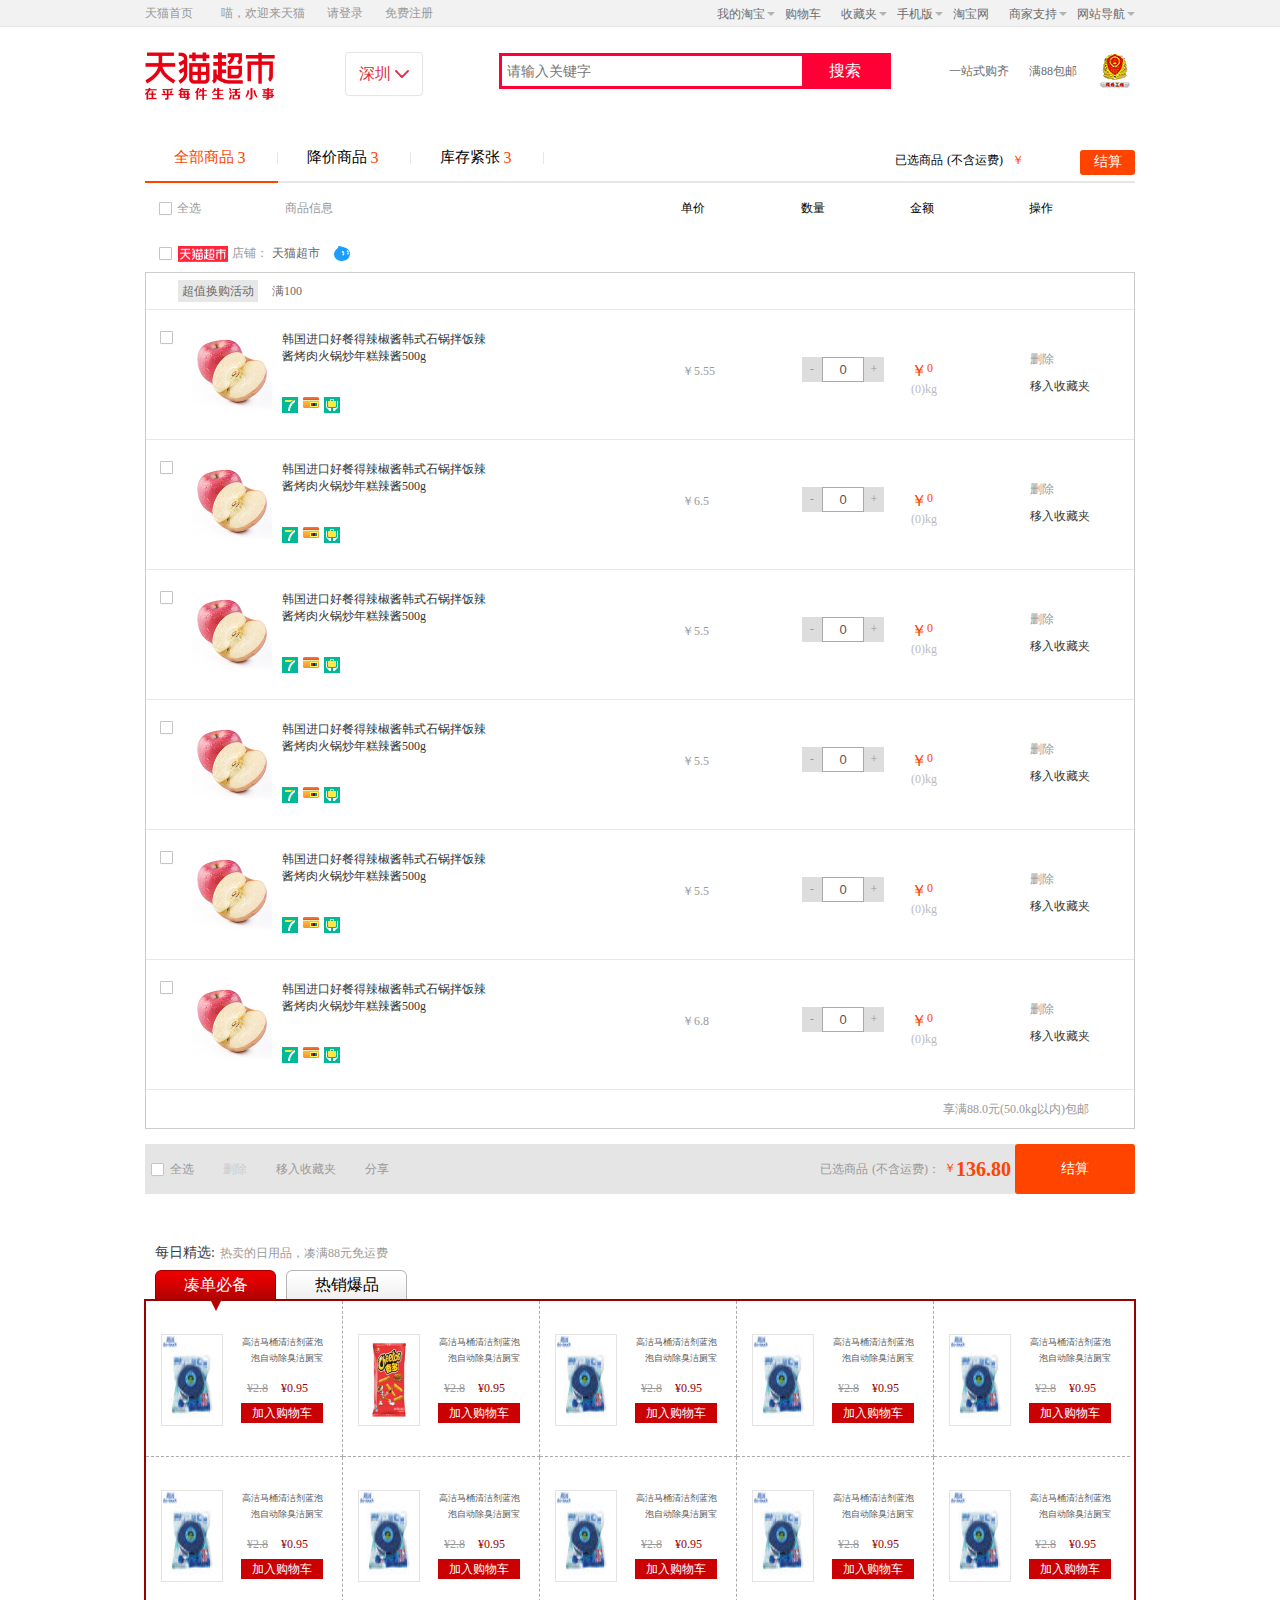
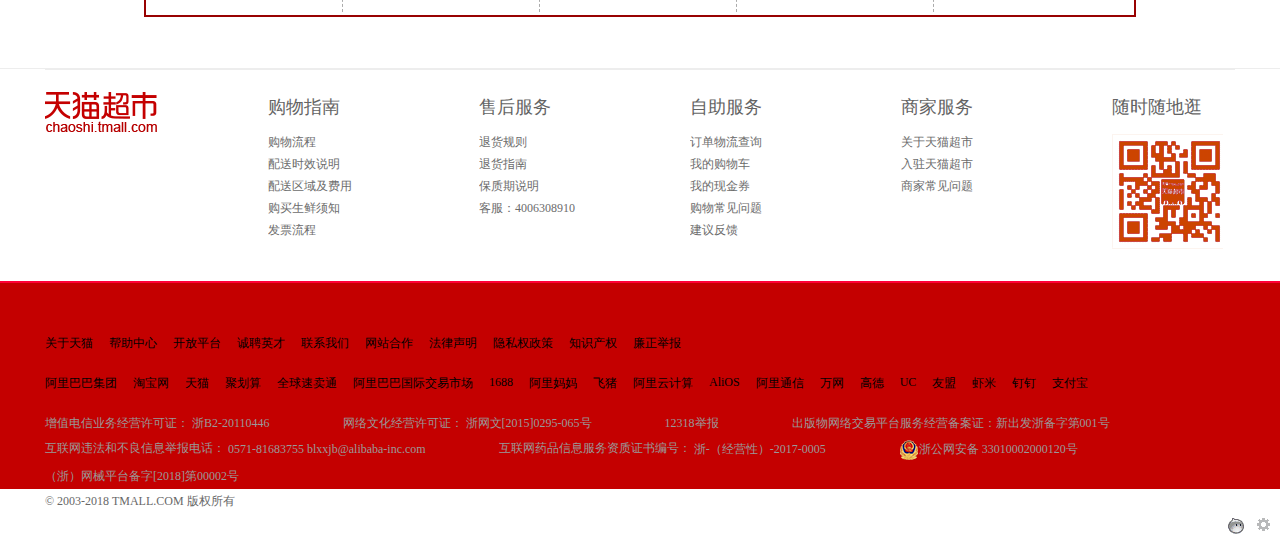
<file: html/shopChar.html>
<!DOCTYPE html>
<html>
	<head>
		<meta charset="UTF-8">
		<title>购物车</title>
		<link href="../img/TB1XlF3RpXXXXc6XXXXXXXXXXXX-16-16.png" rel="shortcut icon" type="image/x-icon">
		<link rel="stylesheet" type="text/css" href="../css/cssreset.css">
		
		
		<link rel="stylesheet" type="text/css" href="../css/index.css" />
		<link rel="stylesheet" type="text/css" href="../css/shopChar.css"/>
		<link rel="stylesheet" type="text/css" href="../css/login.css" />
		<script type="text/javascript" src="../js/jquery-3.2.1.min.js"></script>
		<script src="../js/index.js"></script>
		<script src="../js/shopCar.js"></script>
	</head>
	<body>
		<!--<header>
			
		</header>-->

		<nav class="site-search">
			<div class="site-container">
				<p class="home">天猫首页</p>
				<p class="login-info">
					<span>喵，欢迎来天猫</span>
					<a href="login.html">请登录</a>
					<a href="#">免费注册</a>
				</p>
				<!--第7个li,第5个li,第1个li,第2个li-->
				<ul class="site-menu">
					<li>
						<a href="#">网站导航<b></b></a>

						<div class="guide">
							<div class="hot">
								<h4>热门推荐
										Hot</h4>
								<ul>
									<li>
										<a href="">天猫超市</a>
									</li>
									<li>
										<a href="">喵鲜生</a>
									</li>
									<li>
										<a href=""><span class="new"></span>科技新品</a>
									</li>
									<li>
										<a href=""><span class="hot_pro"></span>女装新品</a>
									</li>
									<li>
										<a href=""><span class="hot_pro"></span>内衣新品</a>
									</li>
									<li>
										<a href="">试美妆</a>
									</li>
									<li>
										<a href="">运动新品</a>
									</li>
									<li>
										<a href=""><span class="hot_pro"></span>时尚先生</a>
									</li>
									<li>
										<a href=""><span class="new"></span>吃乐会</a>
									</li>
									<li>
										<a href="">企业采购</a>
									</li>
									<li>
										<a href="">会员积分</a>
									</li>
									<li>
										<a href="">天猫国际</a>
									</li>
								</ul>
							</div>
							<div class="market">
								<h4>行内市场 
								Market</h4>
								<ul>
									<li>
										<a href="">美妆</a>
									</li>
									<li>
										<a href="">电器</a>
									</li>
									<li>
										<a href=""><span class="hot_pro"></span>女装</a>
									</li>
									<li>
										<a href=""><span class="hot_pro"></span>男装</a>
									</li>
									<li>
										<a href="">男鞋</a>
									</li>
									<li>
										<a href=""><span class="hot_pro"></span>内衣</a>
									</li>
									<li>
										<a href="">精包</a>
									</li>
									<li>
										<a href="">运动</a>
									</li>
									<li>
										<a href="">家装</a>
									</li>
									<li>
										<a href="">医药</a>
									</li>
									<li>
										<a href="">食品</a>
									</li>
									<li>
										<a href=""><span class="new"></span>配饰</a>
									</li>
								</ul>
							</div>
							<div class="service">
								<h4>服务指南 
								Help</h4>
								<ul>
									<li>
										<a href="">帮助中心</a>
									</li>
									<li>
										<a href="">品质保障</a>
									</li>
									<li>
										<a href="">特色服务</a>
									</li>
									<li>
										<a href="">7天退还货</a>
									</li>
								</ul>

							</div>
						</div>
					</li>
					<li>
						<a href="#">商家支持<b></b></a>
						<div class="support">
							<div class="merchant">
								<h4>商家:</h4>
								<ul>
									<li>
										<a href="">商家中心</a>
									</li>
									<li>
										<a href="">天猫规则</a>
									</li>
									<li>
										<a href="">商家入驻</a>
									</li>
									<li>
										<a href="">运营客服</a>
									</li>
									<li>
										<a href="">商家品控</a>
									</li>
									<li>
										<a href="">商家工具</a>
									</li>
									<li>
										<a href="">天猫智库</a>
									</li>
									<li>
										<a href="">喵言喵语</a>
									</li>
								</ul>
							</div>
							<div class="help">
								<h4>帮助：</h4>
								<ul>
									<li>
										<a href="">帮助中心</a>
									</li>
									<li>
										<a href="">问商友</a>
									</li>

								</ul>
							</div>
						</div>
					</li>
					<li>
						<a href="#">淘宝网</a>
					</li>
					<li>
						<a href="#">手机版<b></b></a>
						<div class="phone">

							<span></span>
						</div>
					</li>
					<li>
						<a href="#">收藏夹<b></b></a>
						<div class="favorite">
							<a href="">收藏的宝贝</a>
							<a href="">收藏的店铺</a>
						</div>
					</li>
					<li>
						<a href="#">购物车</a>
					</li>
					<li>
						<a href="#">我的淘宝<b></b></a>
						<div class="myTaobao">
							<a href="" class="first">已买到的宝贝</a>
							<a href="">已卖出的宝贝</a>
						</div>
					</li>
				</ul>
			</div>
		</nav>
		<div id="head-search">
			<div id="logo">

			</div>
			<div id="AreaSelector">
				<h3>深圳
							<i></i></h3>
				<div class="address-selector">
					<div class="hot-city">
						<span class="head">热门城市</span>
						<p id="h_city">
							<span class="hcities">北京</span>
							<span class="hcities">上海</span>
							<span class="hcities">杭州</span>
							<span class="hcities">广州</span>
							<span class="hcities">天津</span>
							<span class="hcities">苏州</span>
							<span class="hide_city" id="hide_one">
											
										</span>
							<span class="hcities">成都</span>
							<span class="hcities">深圳</span>
							<span class="hcities">南京</span>
							<span class="hcities">重庆</span>
							<span class="hcities">南昌</span>
							<span class="hcities">武汉</span>
							<span class="hide_city" id="hide_two"></span>
							</span>

					</div>
					<p class="letters">
						<span class="tab active">ABCDE</span>
						<span class="tab">FGHJ</span>
						<span class="tab">KLMNP</span>
						<span class="tab">QRSTW</span>
						<span class="tab">XYZ</span>
					</p>
					<div class="allcitybox">
						<div class="c_ABCDE citytab">
							<div class="wrapper ">
								<span class="letter-title">A</span>
								<p class="Acities">
									<span class="cities">阿坝</span>
									<span class="cities">安庆</span>
									<span class="cities">安顺</span>
									<span class="cities">阿拉尔</span>
									<span class="cities">鞍山</span>
									<span class="cities">阿克苏</span>
									<span class="hide_city leftzero A"></span>
									<span class="cities">阿拉善</span>
									<span class="cities">阿勒泰</span>
									<span class="cities">安康</span>
									<span class="cities">阿里</span>
									<span class="cities">安阳</span>
									<span class="hide_city leftzero A"></span>

								</p>
							</div>
							<div class="wrapper">
								<span class="letter-title">B</span>
								<p class="Bcities">
									<span class="cities">百色</span>
									<span class="cities">巴音郭楞</span>
									<span class="cities">滨州</span>
									<span class="cities">保定</span>
									<span class="cities">北屯</span>
									<span class="cities">毫不</span>
									<span class="hide_city leftzero B"></span>
									<span class="cities">白银</span>
									<span class="cities">白沙</span>
									<span class="cities">巴中</span>
									<span class="cities">保亭</span>
									<span class="cities"> 包头</span>
									<span class="cities">毕节</span>
									<span class="hide_city leftzero B"></span>
									<span class="cities">白山</span>
									<span class="cities">宝鸡</span>
									<span class="cities">毫州</span>
									<span class="cities">保山</span>
									<span class="cities">本溪</span>
									<span class="cities">巴彦卓尔</span>
									<span class="hide_city leftzero B"></span>
									<span class="cities">北京</span>
									<span class="cities">博尔塔拉</span>
									<span class="cities">白城</span>
									<span class="cities">北海</span>
									<span class="hide_city leftzero B"></span>
								</p>
							</div>
							<div class="wrapper">
								<span class="letter-title">C</span>
								<p class="Ccities">
									<span class="cities">常德</span>
									<span class="cities">常德</span>
									<span class="cities">常德</span>
									<span class="cities">常德</span>
									<span class="cities">常德</span>
									<span class="cities">宝山</span>
									<span class="hide_city leftzero C"></span>
									<span class="cities">常德</span>
									<span class="cities">常德</span>
									<span class="cities">常德</span>
									<span class="cities">常德</span>
									<span class="cities">常德</span>
									<span class="cities">大连</span>
									<span class="hide_city leftzero C"></span>
									<span class="cities">常德</span>
									<span class="cities">常德</span>
									<span class="cities">常德</span>
									<span class="cities">常德</span>
									<span class="cities">常德</span>
									<span class="cities">北海</span>
									<span class="hide_city leftzero C"></span>
									<span class="cities">常德</span>
									<span class="cities">常德</span>
									<span class="cities">常德</span>
									<span class="cities">常德</span>
									<span class="cities">常德</span>
									<span class="hide_city leftzero C"></span>
								</p>
							</div>
							<div class="wrapper">
								<span class="letter-title">D</span>
								<p class="Dcities">
									<span class="cities">大连</span>
									<span class="cities">大连</span>
									<span class="cities">大连</span>
									<span class="cities"> 大兴安岭</span>
									<span class="cities"> 大连</span>
									<span class="cities">白城</span>
									<span class="hide_city leftzero C">/span>
												<span class="cities">大连</span>
									<span class="cities">大连</span>
									<span class="cities">大兴安岭</span>
									<span class="cities">大兴安岭</span>
									<span class="cities">大兴安岭</span>
									<span class="cities">大连</span>
									<span class="hide_city leftzero C"></span>
									<span class="cities">大兴安岭</span>
									<span class="cities">大连</span>
									<span class="cities">大兴安岭</span>
									<span class="cities">大连</span>
									<span class="hide_city leftzero C"></span>
								</p>
							</div>
							<div class="wrapper">
								<span class="letter-title">E</span>
								<p class="Ecities">
									<span class="cities">恩施</span>
									<span class="cities">鄂尔多斯</span>
									<span class="cities">鄂州</span>
									<span class="hide_city leftzero C"></span>
								</p>
							</div>

						</div>
						<div class="c_FGHJ citytab hide">
							<div class="wrapper">
								<span class="letter-title">F</span>
								<p class="Fcities">
									<span class="cities">福州</span>
									<span class="cities">抚顺</span>
									<span class="cities">防城港</span>
									<span class="hide_city leftzero C"></span>
								</p>
							</div>
							<div class="wrapper">
								<span class="letter-title">G</span>
								<p class="Gcities">
									<span class="cities">白银</span>
									<span class="cities">白沙</span>
									<span class="cities">巴中</span>
									<span class="cities">保亭</span>
									<span class="cities">包头</span>
									<span class="cities">毕节</span>
									<span class="hide_city leftzero C"></span>
									<span class="cities">白山</span>
									<span class="cities">宝鸡</span>
									<span class="cities">毫州</span>
									<span class="cities">保山</span>
									<span class="cities">本溪</span>
									<span class="cities">巴彦卓尔</span>
									<span class="hide_city leftzero C"></span>
									<span class="cities">北京</span>

									<span class="cities">博尔塔拉</span>
									<span class="cities">白城</span>
									<span class="cities">北海</span>
									<span class="hide_city"></span>
								</p>
							</div>
							<div class="wrapper">
								<span class="letter-title">H</span>
								<p class="Hcities">
									<span class="cities">白银</span>
									<span class="cities">白沙</span>
									<span class="cities">巴中</span>
									<span class="cities">保亭</span>
									<span class="cities">包头</span>
									<span class="cities">毕节</span>
									<span class="hide_city leftzero C"></span>
									<span class="cities">白山</span>
									<span class="cities">宝鸡</span>
									<span class="cities">毫州</span>
									<span class="cities">保山</span>
									<span class="cities">本溪</span>
									<span class="cities">巴彦卓尔</span>
									<span class="hide_city leftzero C"></span>
									<span class="cities">北京</span>
									<span class="cities">博尔塔拉</span>
									<span class="cities">白城</span>
									<span class="cities"> 北海</span>
									<span class="hide_city leftzero C"></span>
								</p>
							</div>
							<div class="wrapper">
								<span class="letter-title">J</span>
								<p class="Jcities">
									<span class="cities">白银</span>
									<span class="cities">白沙</span>
									<span class="cities">巴中</span>
									<span class="cities">保亭</span>
									<span class="cities">包头</span>
									<span class="cities">毕节</span>
									<span class="hide_city leftzero C"></span>
									<span class="cities">白山</span>
									<span class="cities">宝鸡</span>
									<span class="cities">毫州</span>
									<span class="cities"> 保山</span>
									<span class="cities">本溪</span>
									<span class="cities">巴彦卓尔</span>
									<span class="hide_city leftzero C"></span>
									<span class="cities">北京</span>
									<span class="cities">博尔塔拉</span>
									<span class="cities">白城</span>
									<span class="cities"> 北海</span>
									<span class="hide_city leftzero C"></span>
								</p>
							</div>
						</div>
						<div class="c_KLMNP citytab hide">
							<div class="wrapper">
								<span class="letter-title">K</span>
								<p class="Kcities">
									<span class="cities">白银</span>
									<span class="cities">白沙</span>
									<span class="cities">巴中</span>
									<span>保亭</span>
									<span>包头</span>
									<span>毕节</span>
									<span class="hide_city leftzero C"></span>
									<span>白山</span>
									<span>宝鸡</span>
									<span>毫州</span>
									<span>保山</span>
									<span>本溪</span>
									<span>巴彦卓尔</span>
									<span class="hide_city leftzero C"></span>
									<span>北京</span>
									<span>博尔塔拉</span>
									<span>白城</span>
									<span>北海</span>
									<span class="hide_city leftzero C"></span>
								</p>
							</div>
							<div class="wrapper">
								<span class="letter-title">L</span>
								<p class="Lcities">
									<span>白银</span>
									<span>白沙</span>
									<span>巴中</span>
									<span>保亭</span>
									<span>包头</span>
									<span>毕节</span>
									<span class="hide_city leftzero C"></span>
									<span>白山</span>
									<span>宝鸡</span>

									<span>本溪</span>
									<span>巴彦卓尔</span>
									<span>北京</span>
									<span>博尔塔拉</span>
									<span class="hide_city leftzero C"></span>
									<span>白城</span>
									<span>北海</span>
									<span class="hide_city leftzero C"></span>
								</p>
							</div>
							<div class="wrapper">
								<span class="letter-title">M</span>
								<p class="Mcities">
									<span>白银</span>
									<span>白沙</span>
									<span>巴中</span>
									<span>保亭</span>

									<span>宝鸡</span>
									<span>毫州</span>
									<span class="hide_city leftzero C"></span>
									<span>保山</span>
									<span>本溪</span>
									<span>巴彦卓尔</span>
									<span>北京</span>
									<span>博尔塔拉</span>
									<span>白城</span>
									<span class="hide_city leftzero C"></span>
									<span>北海</span>
									<span class="hide_city leftzero C"></span>
								</p>
							</div>
							<div class="wrapper">
								<span class="letter-title">N</span>
								<p class="Ncities">
									<span>白银</span>
									<span>白沙</span>
									<span>巴中</span>
									<span>保亭</span>
									<span>包头</span>
									<span>白银</span>
									<span class="hide_city leftzero C"></span>
									<span>白沙</span>
									<span>巴中</span>
									<span>保亭</span>
									<span>包头</span>
									<span>毕节</span>
									<span>白山</span>
									<span class="hide_city leftzero C"></span>
									<span>宝鸡</span>
									<span>毫州</span>
									<span>保山</span>
									<span>本溪</span>
									<span>巴彦卓尔</span>

									<span>北海</span>
									<span class="hide_city leftzero C"></span>
								</p>
							</div>
							<div class="wrapper">
								<span class="letter-title">P</span>
								<p class="Pcities"><span>白银</span>
									<span>白沙</span>
									<span>巴中</span>
									<span>保亭</span>
									<span>包头</span>

									<span>包头</span>
									<span>毕节</span>
									<span class="hide_city leftzero C"></span>
									<span>白山</span>
									<span>宝鸡</span>
									<span>毫州</span>
									<span>保山</span>
									<span>本溪</span>
									<span>巴彦卓尔</span>
									<span class="hide_city leftzero C"></span>
									<span>北京</span>
									<span>博尔塔拉</span>
									<span>白城</span>
									<span>北海</span>
									<span class="hide_city leftzero C"></span>
								</p>
							</div>
						</div>
						<div class="c_QRSTW citytab hide">
							<div class="wrapper">
								<span class="letter-title">Q</span>
								<p class="Qcities">
									<span>白银</span>
									<span>白沙</span>
									<span>巴中</span>
									<span>保亭</span>
									<span>包头</span>
									<span>毕节</span>
									<span class="hide_city leftzero C"></span>
									<span>白山</span>
									<span>宝鸡</span>
									<span>白银</span>
									<span>白沙</span>
									<span>巴中</span>
									<span>保亭</span>
									<span class="hide_city leftzero C"></span>
									<span>包头</span>
									<span>毫州</span>
									<span>保山</span>
									<span>本溪</span>
									<span>巴彦卓尔</span>
									<span>北京</span>
									<span class="hide_city leftzero C"></span>
									<span>博尔塔拉</span>
									<span>白城</span>
									<span>北海</span>
									<span class="hide_city leftzero C"></span>
								</p>
							</div>
							<div class="wrapper">
								<span class="letter-title">R</span>
								<p class="Rcities">
									<span>白银</span>
									<span>白沙</span>
									<span>巴中</span>
									<span>保亭</span>
									<span>包头</span>
									<span>白银</span>
									<span class="hide_city leftzero C"></span>
									<span>白沙</span>
									<span>巴中</span>
									<span>保亭</span>
									<span>包头</span>
									<span>毕节</span>
									<span>白山</span>
									<span class="hide_city leftzero C"></span>
									<span>宝鸡</span>
									<span>毫州</span>
									<span>保山</span>
									<span>本溪</span>

									<span>北海</span>
									<span class="hide_city leftzero C"></span>
								</p>
							</div>
							<div class="wrapper">
								<span class="letter-title">S</span>
								<p class="Scities">
									<span>白银</span>
									<span>白沙</span>
									<span>巴中</span>
									<span>保亭</span>
									<span>包头</span>
									<span>毕节</span>
									<span class="hide_city leftzero C"></span>
									<span>白山</span>
									<span>白银</span>
									<span>白沙</span>
									<span>巴中</span>

									<span>毫州</span>
									<span>保山</span>
									<span class="hide_city leftzero C"></span>
									<span>本溪</span>
									<span>巴彦卓尔</span>
									<span>北京</span>
									<span>博尔塔拉</span>
									<span>白城</span>
									<span>北海</span>
									<span class="hide_city leftzero C"></span>
								</p>
							</div>
							<div class="wrapper">
								<span class="letter-title">T</span>
								<p class="Tcities">
									<span>白银</span>
									<span>白沙</span>
									<span>巴中</span>
									<span>保亭</span>
									<span>白银</span>
									<span>白沙</span>
									<span class="hide_city leftzero C"></span>
									<span>巴中</span>
									<span>保亭</span>
									<span>包头</span>
									<span>包头</span>
									<span>毕节</span>
									<span>白山</span>
									<span class="hide_city leftzero C"></span>
									<span>宝鸡</span>
									<span>毫州</span>
									<span>保山</span>
									<span>本溪</span>
									<span>巴彦卓尔</span>
									<span>北京</span>
									<span class="hide_city leftzero C"></span>
									<span>博尔塔拉</span>
									<span>白城</span>
									<span>北海</span>
									<span class="hide_city leftzero C"></span>
								</p>
							</div>
							<div class="wrapper">
								<span class="letter-title">W</span>
								<p class="Wcities">
									<span>白银</span>
									<span>白沙</span>
									<span>巴中</span>
									<span>保亭</span>
									<span>白银</span>
									<span>白沙</span>
									<span class="hide_city leftzero C"></span>
									<span>巴中</span>
									<span>保亭</span>
									<span>包头</span>
									<span>包头</span>
									<span>毕节</span>
									<span>白山</span>
									<span class="hide_city leftzero C"></span>
									<span>宝鸡</span>
									<span>毫州</span>
									<span>保山</span>
									<span>本溪</span>
									<span>巴彦卓尔</span>
									<span>北京</span>
									<span class="hide_city leftzero C"></span>
									<span>博尔塔拉</span>
									<span>白城</span>
									<span>北海</span>
									<span class="hide_city leftzero C"></span>
								</p>
							</div>
						</div>
						<div class="c_XYZ citytab hide">
							<div class="wrapper">
								<span class="letter-title">X</span>
								<p class="Xcities">
									<span>白银</span>
									<span>白沙</span>
									<span>巴中</span>
									<span>保亭</span>
									<span>包头</span>
									<span>毕节</span>
									<span class="hide_city leftzero C"></span>
									<span>白山</span>
									<span>宝鸡</span>
									<span>毫州</span>
									<span>保山</span>
									<span>本溪</span>
									<span>巴彦卓尔</span>
									<span class="hide_city leftzero C"></span>
									<span>北京</span>
									<span>博尔塔拉</span>
									<span>白城</span>
									<span>北海</span>
									<span>白银</span>
									<span>白沙</span>
									<span class="hide_city leftzero C"></span>
									<span>巴中</span>
									<span>保亭</span>
									<span>包头</span>
									<span class="hide_city leftzero C"></span>
								</p>
							</div>
							<div class="wrapper">
								<span class="letter-title">Y</span>
								<p class="Ycities">
									<span>白银</span>
									<span>白沙</span>
									<span>巴中</span>
									<span>保亭</span>
									<span>包头</span>
									<span>白银</span>
									<span class="hide_city leftzero C"></span>
									<span>白沙</span>
									<span>巴中</span>
									<span>保亭</span>
									<span>包头</span>
									<span>毕节</span>
									<span>白山</span>
									<span class="hide_city leftzero C"></span>
									<span>宝鸡</span>
									<span>毫州</span>
									<span>保山</span>
									<span>本溪</span>
									<span>巴彦卓尔</span>
									<span>北京</span>
									<span class="hide_city leftzero C"></span>
									<span>博尔塔拉</span>
									<span>白城</span>
									<span>北海</span>
									<span class="hide_city leftzero C"></span>
								</p>
							</div>
							<div class="wrapper">
								<span class="letter-title">Z</span>
								<p class="Zcities">
									<span>白银</span>
									<span>白沙</span>
									<span>巴中</span>

									<span>保亭</span>
									<span>包头</span>
									<span>毕节</span>
									<span class="hide_city leftzero C"></span>
									<span>白山</span>
									<span>宝鸡</span>
									<span>毫州</span>
									<span>保山</span>
									<span>本溪</span>
									<span>巴彦卓尔</span>
									<span class="hide_city leftzero C"></span>
									<span>北京</span>
									<span>博尔塔拉</span>
									<span>白城</span>
									<span>北海</span>
									<span class="hide_city leftzero C"></span>
								</p>
							</div>
						</div>
					</div>
				</div>
			</div>

			<fieldset id="searchfi">
				<div>
					<input id="searchTop" type="search" placeholder="请输入关键字" />
					<button type="submit" style="width: 86.0px;">搜索</button>
				</div>
			</fieldset>
			<div class="header-banner">
				<ul class="market-feature">

					<li>
						<a href=""><img src="../img/police.png" /></a>
					</li>
					<li>
						<a href=""><span></span>满88包邮</a>
					</li>
					<li>
						<a href=""><span></span>一站式购齐</a>
					</li>
				</ul>
				
			</div>

		</div>

		<!--//弹出登录窗口-->
		<div class="superbigBox"> </div>
		<div class="loginWindows"></div>

			<!--<div class="lw_top_head">
				<span class="lw_top_head_logo"></span>
				<span class="lw_top_head_close"></span>
			</div>
			<div id="form_content" style="left: 0%;top: 0%;margin-top: 36px;">
				<div class="bd current">
					<i class="quick_login"></i>
					<div class="poptip">
						<p><span></span>扫码登录更安全<b></b></p>
					</div>

					<div class="login_form">
						<form action="index.html" method="post" name="fomrs" id="txt">
							<h4 style="font-weight: 600;">密码登录</h4>

							<p>
								<span id="userwaring"></span>
								<label for="userName" class="userLabel"></label>
								<span></span>
								<input type="text" name="userName" id="userName" class="txtInput" value maxlength="32" textindex="2" placeholder="会员名/邮箱/手机号" style="font-size: 14px;" />

							</p>
							<p>
								<label for="pwd" class="pwdLabel"></label>
								<span></span>
								<input type="password" name="pwd" id="pwd" class="txtInput" />
							</p>
							<p>
								<input type="submit" value="登录" id="btnlogin" style="background: #B6000C;" />
							</p>

							<ul>
								<li>
									<a href="">忘记会员名</a>
								</li>
								<li>
									<a href="">免费注册</a>
								</li>
								<li>
									<a href="">忘记密码</a>
								</li>

							</ul>
						</form>
					</div>
				</div>

				<div class="bd ">
					<i class="accountnum_login"></i>

					<div class="login_form ">
						<h4>手机扫码，安全登录</h4>

						<div class="Qrcode_mod">
							<div class="Qrcode_main">
								<img id="QRcode" src="../img/QRcode.png" alt="" />
								<img id="phonescan" src="../img/phonescan.png" alt="" />
							</div>
							<span id="scan"></span>
							<p id="txt">

								<span>打开</span>
								<a href="">手机天猫</a> |
								<a href="">手机淘宝</a>
								<br /><span>扫一扫登录</span>
							</p>
							<div class="login_register">
								<a style="cursor: pointer;" id="pwdLogin">密码登录</a>
								<a href="">免费注册</a>

							</div>
						</div>
					</div>
				</div>
			</div>
		</div>-->
		<section>
			<div class="Car-content-layout">
				<div class="wrap-ul-Car-swicth">
					<ul class="Car-swicth">
						<li class="current">全部商品<span>3</span></li>
						<li>降价商品<span>3</span></li>
						<li>库存紧张<span>3</span></li>
					</ul>
					<div class="Car-count list-top">
						    <p>
						    	<span>已选商品</span>
						    	<span class=" no-transport-cost">(不含运费)</span>
						    	<span >￥<span class="Car-all-count-span"></span></span>
						    </p>
						    <input type="button"  value="结算" class="Car-all-count-button"/>
					</div>
				</div>
				<div class="Car-swicth-line">
					<div class="Car-swicth-line-current">
						<div class="current"></div>
						<div ></div>
						<div ></div>
					</div>
					
				</div>
				<div class="Car-product-info">
					<div>
						<label for="" class="all-product"></label>
						<span>全选</span>
					</div>
					<div><span>商品信息</span></div>
					<div></div>
					<div>单价</div>
					<div>数量</div>
					<div>金额</div>
					<div>操作</div>
				</div>
				<div class="shop-info-head">
					<label for="all-product" class="all-product"></label>
					<span class="shop-info-head-logo"></span>
					<span>店铺：</span>
					<span class="tmaoll-market">天猫超市</span>
					<span class="shop-info-head-serviceIcon"></span>
				</div>
				<div class="Car-product-tab-list">
					<div class="Car-product-tab-list-top">
						<span>超值换购活动</span>
						<span>满100</span>
					</div>
					<div class="Car-product-content">
						<div class="product-checkbox">
							<label for="" class="unit-checkbox"></label>
						</div>
						<div class="Car-product-content-info">
							<img src="../img/apple.jpg" alt="" />
							<p class="Car-product-des">韩国进口好餐得辣椒酱韩式石锅拌饭辣酱烤肉火锅炒年糕辣酱500g</p>
							<div class="kong-div"></div>
							<div class="elseMerchant-logo">
								<span class="merchant-logo-one">
									<img src="../img/sevenhotel.png" alt="" />
								</span>
								<span class="merchant-logo-two">
									<img src="../img/xcard.png"/>
								</span>
								<span class="merchant-logo-three">
									<img src="../img/safeguard.png"/>
								</span>
							</div>
						</div>
						<div class="kong-inner"></div>
						<div class="product-unit-price-wrap">
							<span>￥<span class="product-unit-price">5.55</span></span>
						</div>
						<div class="product-unit-sale">
							<div class="product-unit-sale-content-wrap">
								<span class="sale-sub">-</span>
								<div class="inputwrap">
									<input type="text" value="0" class="product-unit-sale-input add-old num"/>
									<!--<input type="text" name="" id="" value="2" class="product-unit-sale-input add-new"/>-->
								</div>
								
								<span class="sale-add">+</span>
							</div>
							
						</div>
						<div class="product-unit-all-price-wrap-wrap">
							<div class="product-unit-all-price-wrap">
								<p>￥<span class="product-unit-all-price">0</span></p>
								<span>(<span>0</span>)kg</span>
							</div>
							
						</div>
						<div class="product-handle">
							<div class="product-handle-wrap">
								<p ><span class="product-del">删除</span></p>
								<span class="pushFavorite">移入收藏夹</span>
							</div>
							
						</div>
					</div>
					<div class="Car-product-content">
						<div class="product-checkbox">
							<label for="" class="unit-checkbox"></label>
						</div>
						<div class="Car-product-content-info">
							<img src="../img/apple.jpg" alt="" />
							<p class="Car-product-des">韩国进口好餐得辣椒酱韩式石锅拌饭辣酱烤肉火锅炒年糕辣酱500g</p>
							<div class="kong-div"></div>
							<div class="elseMerchant-logo">
								<span class="merchant-logo-one">
									<img src="../img/sevenhotel.png" alt="" />
								</span>
								<span class="merchant-logo-two">
									<img src="../img/xcard.png"/>
								</span>
								<span class="merchant-logo-three">
									<img src="../img/safeguard.png"/>
								</span>
							</div>
						</div>
						<div class="kong-inner"></div>
						<div class="product-unit-price-wrap">
							<span>￥<span class="product-unit-price">6.5</span></span>
						</div>
						<div class="product-unit-sale">
							<div class="product-unit-sale-content-wrap">
								<span class="sale-sub">-</span>
								<div class="inputwrap">
									<input type="text" value="0" class="product-unit-sale-input add-old num"/>
									<!--<input type="text" name="" id="" value="2" class="product-unit-sale-input add-new"/>-->
								</div>
								<span class="sale-add">+</span>
							</div>
							
						</div>
						<div class="product-unit-all-price-wrap-wrap">
							<div class="product-unit-all-price-wrap">
								<p>￥<span class="product-unit-all-price">0</span></p>
								<span>(<span>0</span>)kg</span>
							</div>
							
						</div>
						<div class="product-handle">
							<div class="product-handle-wrap">
								<p ><span class="product-del">删除</span></p>
								<span class="pushFavorite">移入收藏夹</span>
							</div>
							
						</div>
					</div>
					<div class="Car-product-content">
						<div class="product-checkbox">
							<label for="" class="unit-checkbox"></label>
						</div>
						<div class="Car-product-content-info">
							<img src="../img/apple.jpg" alt="" />
							<p class="Car-product-des">韩国进口好餐得辣椒酱韩式石锅拌饭辣酱烤肉火锅炒年糕辣酱500g</p>
							<div class="kong-div"></div>
							<div class="elseMerchant-logo">
								<span class="merchant-logo-one">
									<img src="../img/sevenhotel.png" alt="" />
								</span>
								<span class="merchant-logo-two">
									<img src="../img/xcard.png"/>
								</span>
								<span class="merchant-logo-three">
									<img src="../img/safeguard.png"/>
								</span>
							</div>
						</div>
						<div class="kong-inner"></div>
						<div class="product-unit-price-wrap">
							<span>￥<span class="product-unit-price">5.5</span></span>
						</div>
						<div class="product-unit-sale">
							<div class="product-unit-sale-content-wrap">
								<span class="sale-sub">-</span>
								<div class="inputwrap">
									<input type="text" value="0" class="product-unit-sale-input add-old num"/>
									<!--<input type="text" name="" id="" value="2" class="product-unit-sale-input add-new"/>-->
								</div>								
								<span class="sale-add">+</span>
							</div>
							
						</div>
						<div class="product-unit-all-price-wrap-wrap">
							<div class="product-unit-all-price-wrap">
								<p>￥<span class="product-unit-all-price">0</span></p>
								<span>(<span>0</span>)kg</span>
							</div>
							
						</div>
						<div class="product-handle">
							<div class="product-handle-wrap">
								<p ><span class="product-del">删除</span></p>
								<span class="pushFavorite">移入收藏夹</span>
							</div>
							
						</div>
					</div>
					<div class="Car-product-content">
						<div class="product-checkbox">
							<label for="" class="unit-checkbox"></label>
						</div>
						<div class="Car-product-content-info">
							<img src="../img/apple.jpg" alt="" />
							<p class="Car-product-des">韩国进口好餐得辣椒酱韩式石锅拌饭辣酱烤肉火锅炒年糕辣酱500g</p>
							<div class="kong-div"></div>
							<div class="elseMerchant-logo">
								<span class="merchant-logo-one">
									<img src="../img/sevenhotel.png" alt="" />
								</span>
								<span class="merchant-logo-two">
									<img src="../img/xcard.png"/>
								</span>
								<span class="merchant-logo-three">
									<img src="../img/safeguard.png"/>
								</span>
							</div>
						</div>
						<div class="kong-inner"></div>
						<div class="product-unit-price-wrap">
							<span>￥<span class="product-unit-price">5.5</span></span>
						</div>
						<div class="product-unit-sale">
							<div class="product-unit-sale-content-wrap">
								<span class="sale-sub">-</span>
								<div class="inputwrap">
									<input type="text" value="0" class="product-unit-sale-input add-old num"/>
									<!--<input type="text" name="" id="" value="2" class="product-unit-sale-input add-new"/>-->
								</div>								
								<span class="sale-add">+</span>
							</div>
							
						</div>
						<div class="product-unit-all-price-wrap-wrap">
							<div class="product-unit-all-price-wrap">
								<p>￥<span class="product-unit-all-price">0</span></p>
								<span>(<span>0</span>)kg</span>
							</div>
							
						</div>
						<div class="product-handle">
							<div class="product-handle-wrap">
								<p ><span class="product-del">删除</span></p>
								<span class="pushFavorite">移入收藏夹</span>
							</div>
							
						</div>
					</div>
					<div class="Car-product-content">
						<div class="product-checkbox">
							<label for="" class="unit-checkbox"></label>
						</div>
						<div class="Car-product-content-info">
							<img src="../img/apple.jpg" alt="" />
							<p class="Car-product-des">韩国进口好餐得辣椒酱韩式石锅拌饭辣酱烤肉火锅炒年糕辣酱500g</p>
							<div class="kong-div"></div>
							<div class="elseMerchant-logo">
								<span class="merchant-logo-one">
									<img src="../img/sevenhotel.png" alt="" />
								</span>
								<span class="merchant-logo-two">
									<img src="../img/xcard.png"/>
								</span>
								<span class="merchant-logo-three">
									<img src="../img/safeguard.png"/>
								</span>
							</div>
						</div>
						<div class="kong-inner"></div>
						<div class="product-unit-price-wrap">
							<span>￥<span class="product-unit-price">5.5</span></span>
						</div>
						<div class="product-unit-sale">
							<div class="product-unit-sale-content-wrap">
								<span class="sale-sub">-</span>
								<div class="inputwrap">
									<input type="text" value="0" class="product-unit-sale-input add-old num"/>
									<!--<input type="text" name="" id="" value="2" class="product-unit-sale-input add-new"/>-->
								</div>								
								<span class="sale-add">+</span>
							</div>
							
						</div>
						<div class="product-unit-all-price-wrap-wrap">
							<div class="product-unit-all-price-wrap">
								<p>￥<span class="product-unit-all-price">0</span></p>
								<span>(<span>0</span>)kg</span>
							</div>
							
						</div>
						<div class="product-handle">
							<div class="product-handle-wrap">
								<p ><span class="product-del">删除</span></p>
								<span class="pushFavorite">移入收藏夹</span>
							</div>
							
						</div>
					</div>
					<div class="Car-product-content">
						<div class="product-checkbox">
							<label for="" class="unit-checkbox"></label>
						</div>
						<div class="Car-product-content-info">
							<img src="../img/apple.jpg" alt="" />
							<p class="Car-product-des">韩国进口好餐得辣椒酱韩式石锅拌饭辣酱烤肉火锅炒年糕辣酱500g</p>
							<div class="kong-div"></div>
							<div class="elseMerchant-logo">
								<span class="merchant-logo-one">
									<img src="../img/sevenhotel.png" alt="" />
								</span>
								<span class="merchant-logo-two">
									<img src="../img/xcard.png"/>
								</span>
								<span class="merchant-logo-three">
									<img src="../img/safeguard.png"/>
								</span>
							</div>
						</div>
						<div class="kong-inner"></div>
						<div class="product-unit-price-wrap">
							<span>￥<span class="product-unit-price">6.8</span></span>
						</div>
						<div class="product-unit-sale">
							<div class="product-unit-sale-content-wrap">
								<span class="sale-sub">-</span>
								<div class="inputwrap">
									<input type="text" value="0" class="product-unit-sale-input add-old num"/>
									<!--<input type="text" name="" id="" value="2" class="product-unit-sale-input add-new"/>-->
								</div>
								<span class="sale-add">+</span>
							</div>
							
						</div>
						<div class="product-unit-all-price-wrap-wrap">
							<div class="product-unit-all-price-wrap">
								<p>￥<span class="product-unit-all-price">0</span></p>
								<span>(<span>0</span>)kg</span>
							</div>
							
						</div>
						<div class="product-handle">
							<div class="product-handle-wrap">
								<p ><span class="product-del">删除</span></p>
								<span class="pushFavorite">移入收藏夹</span>
							</div>
							
						</div>
					</div>
					<div class="Car-product-tab-list-bottom">
						<span>享满<span class="near-price">88.0</span>元(<span class="all-product-weight">50.0</span>kg以内)包邮</span>
					</div>
				</div>
				<div class="shop-info-foot">
					<div class="shop-info-foot-operations">
						<label for="all-product" class="all-product"></label>
						<span>全选</span>
						<span class="all-del">删除</span>
						<span>移入收藏夹</span>
						<span>分享</span>
					</div>
					<div class="Car-count list-bottom">
						<p>
							<span>已选商品</span>
						    <span class=" no-transport-cost">(不含运费)：</span>
							<span >￥<span class="Car-all-count-span">136.80</span></span>
						</p>
							<input type="button" value="结算"  class="Car-all-count-button"/>
					</div>
				</div>
			</div>
			<div class="hot-product">
				<h4>每日精选:<span>热卖的日用品，凑满88元免运费</span></h4>
				<ul>
					<li class="current">凑单必备
						<div class="hot-product-content current">
							<ul class="row-one">
								<li>
								<a href=""><img src="../img/TB1subSFVXXXXbkXVXXXXXXXXXX_!!0-item_pic.jpg_60x90q90.jpg" alt="" /></a>
									<ul class="hot-product-ul-des" >
										<li><a href="" class="product-des">高洁马桶清洁剂蓝泡泡自动除臭洁厕宝50g 除菌除异味</a></li>
										<li>
											<span>
												<span class="original-price">¥2.8</span>
												<span class="discount-price">¥0.95</span>
											</span>
										</li>
										<li>
											<span class="add-Car">加入购物车</span>
										</li> 
									</ul>	
								</li>
								<li>
									<a href=""><img src="../img/TB2m5QmkeGSBuNjSspbXXciipXa_!!725677994.jpg_360x360q50.jpg" alt="" /></a>
									<ul class="hot-product-ul-des" >
										<li><a href="" class="product-des">高洁马桶清洁剂蓝泡泡自动除臭洁厕宝50g 除菌除异味</a></li>
										<li>
											<span>
												<span class="original-price">¥2.8</span>
												<span class="discount-price">¥0.95</span>
											</span>
										</li>
										<li>
											<span class="add-Car">加入购物车</span>
										</li> 
									</ul>	
								</li>
								<li>
									<a href=""><img src="../img/TB1subSFVXXXXbkXVXXXXXXXXXX_!!0-item_pic.jpg_60x90q90.jpg" alt="" /></a>
									<ul class="hot-product-ul-des" >
										<li><a href="" class="product-des">高洁马桶清洁剂蓝泡泡自动除臭洁厕宝50g 除菌除异味</a></li>
										<li>
											<span>
												<span class="original-price">¥2.8</span>
												<span class="discount-price">¥0.95</span>
											</span>
										</li>
										<li>
											<span class="add-Car">加入购物车</span>
										</li> 
									</ul>	
								</li>
								<li>
									<a href=""><img src="../img/TB1subSFVXXXXbkXVXXXXXXXXXX_!!0-item_pic.jpg_60x90q90.jpg" alt="" /></a>
									<ul class="hot-product-ul-des" >
										<li><a href="" class="product-des">高洁马桶清洁剂蓝泡泡自动除臭洁厕宝50g 除菌除异味</a></li>
										<li>
											<span>
												<span class="original-price">¥2.8</span>
												<span class="discount-price">¥0.95</span>
											</span>
										</li>
										<li>
											<span class="add-Car">加入购物车</span>
										</li> 
									</ul>	
								</li>
								<li>
									<a href=""><img src="../img/TB1subSFVXXXXbkXVXXXXXXXXXX_!!0-item_pic.jpg_60x90q90.jpg" alt="" /></a>
									<ul class="hot-product-ul-des" >
										<li><a href="" class="product-des">高洁马桶清洁剂蓝泡泡自动除臭洁厕宝50g 除菌除异味</a></li>
										<li>
											<span>
												<span class="original-price">¥2.8</span>
												<span class="discount-price">¥0.95</span>
											</span>
										</li>
										<li>
											<span class="add-Car">加入购物车</span>
										</li> 
									</ul>	
								</li>
							</ul>
							<ul class="row-two">
								<li>
									<a href=""><img src="../img/TB1subSFVXXXXbkXVXXXXXXXXXX_!!0-item_pic.jpg_60x90q90.jpg" alt="" /></a>
									<ul class="hot-product-ul-des" >
										<li><a href="" class="product-des">高洁马桶清洁剂蓝泡泡自动除臭洁厕宝50g 除菌除异味</a></li>
										<li>
											<span>
												<span class="original-price">¥2.8</span>
												<span class="discount-price">¥0.95</span>
											</span>
										</li>
										<li>
											<span class="add-Car">加入购物车</span>
										</li> 
									</ul>	
								</li>
								<li>
									<a href=""><img src="../img/TB1subSFVXXXXbkXVXXXXXXXXXX_!!0-item_pic.jpg_60x90q90.jpg" alt="" /></a>
									<ul class="hot-product-ul-des" >
										<li><a href="" class="product-des">高洁马桶清洁剂蓝泡泡自动除臭洁厕宝50g 除菌除异味</a></li>
										<li>
											<span>
												<span class="original-price">¥2.8</span>
												<span class="discount-price">¥0.95</span>
											</span>
										</li>
										<li>
											<span class="add-Car">加入购物车</span>
										</li> 
									</ul>	
								</li>
								<li>
									<a href=""><img src="../img/TB1subSFVXXXXbkXVXXXXXXXXXX_!!0-item_pic.jpg_60x90q90.jpg" alt="" /></a>
									<ul class="hot-product-ul-des" >
										<li><a href="" class="product-des">高洁马桶清洁剂蓝泡泡自动除臭洁厕宝50g 除菌除异味</a></li>
										<li>
											<span>
												<span class="original-price">¥2.8</span>
												<span class="discount-price">¥0.95</span>
											</span>
										</li>
										<li>
											<span class="add-Car">加入购物车</span>
										</li> 
									</ul>	
								</li>
								<li>
									<a href=""><img src="../img/TB1subSFVXXXXbkXVXXXXXXXXXX_!!0-item_pic.jpg_60x90q90.jpg" alt="" /></a>
									<ul class="hot-product-ul-des" >
										<li><a href="" class="product-des">高洁马桶清洁剂蓝泡泡自动除臭洁厕宝50g 除菌除异味</a></li>
										<li>
											<span>
												<span class="original-price">¥2.8</span>
												<span class="discount-price">¥0.95</span>
											</span>
										</li>
										<li>
											<span class="add-Car">加入购物车</span>
										</li> 
									</ul>	
								</li>
								<li>
									<a href=""><img src="../img/TB1subSFVXXXXbkXVXXXXXXXXXX_!!0-item_pic.jpg_60x90q90.jpg" alt="" /></a>
									<ul class="hot-product-ul-des" >
										<li><a href="" class="product-des">高洁马桶清洁剂蓝泡泡自动除臭洁厕宝50g 除菌除异味</a></li>
										<li>
											<span>
												<span class="original-price">¥2.8</span>
												<span class="discount-price">¥0.95</span>
											</span>
										</li>
										<li>
											<span class="add-Car">加入购物车</span>
										</li> 
									</ul>	
								</li>
							</ul>
								
							
						</div>
					</li>
					<li>热销爆品
						<div class="hot-product-content hot2 ">
							<ul class="row-one">
								<li>
									<a href=""><img src="../img/TB1subSFVXXXXbkXVXXXXXXXXXX_!!0-item_pic.jpg_60x90q90.jpg" alt="" /></a>
									<ul class="hot-product-ul-des" >
										<li><a href="" class="product-des">高洁马桶清洁剂蓝泡泡自动除臭洁厕宝50g 除菌除异味</a></li>
										<li>
											<span>
												<span class="original-price">¥2.8</span>
												<span class="discount-price">¥0.95</span>
											</span>
										</li>
										<li>
											<span class="add-Car">加入购物车</span>
										</li> 
									</ul>	
								</li>
								<li>
									<a href=""><img src="../img/TB1subSFVXXXXbkXVXXXXXXXXXX_!!0-item_pic.jpg_60x90q90.jpg" alt="" /></a>
									<ul class="hot-product-ul-des" >
										<li><a href="" class="product-des">高洁马桶清洁剂蓝泡泡自动除臭洁厕宝50g 除菌除异味</a></li>
										<li>
											<span>
												<span class="original-price">¥2.8</span>
												<span class="discount-price">¥0.95</span>
											</span>
										</li>
										<li>
											<span class="add-Car">加入购物车</span>
										</li> 
									</ul>	
								</li>
								<li>
									<a href=""><img src="../img/TB1subSFVXXXXbkXVXXXXXXXXXX_!!0-item_pic.jpg_60x90q90.jpg" alt="" /></a>
									<ul class="hot-product-ul-des" >
										<li><a href="" class="product-des">高洁马桶清洁剂蓝泡泡自动除臭洁厕宝50g 除菌除异味</a></li>
										<li>
											<span>
												<span class="original-price">¥2.8</span>
												<span class="discount-price">¥0.95</span>
											</span>
										</li>
										<li>
											<span class="add-Car">加入购物车</span>
										</li> 
									</ul>	
								</li>
								<li>
									<a href=""><img src="../img/TB1subSFVXXXXbkXVXXXXXXXXXX_!!0-item_pic.jpg_60x90q90.jpg" alt="" /></a>
									<ul class="hot-product-ul-des" >
										<li><a href="" class="product-des">高洁马桶清洁剂蓝泡泡自动除臭洁厕宝50g 除菌除异味</a></li>
										<li>
											<span>
												<span class="original-price">¥2.8</span>
												<span class="discount-price">¥0.95</span>
											</span>
										</li>
										<li>
											<span class="add-Car">加入购物车</span>
										</li> 
									</ul>	
								</li>
								<li>
									<a href=""><img src="../img/TB1subSFVXXXXbkXVXXXXXXXXXX_!!0-item_pic.jpg_60x90q90.jpg" alt="" /></a>
									<ul class="hot-product-ul-des" >
										<li><a href="" class="product-des">高洁马桶清洁剂蓝泡泡自动除臭洁厕宝50g 除菌除异味</a></li>
										<li>
											<span>
												<span class="original-price">¥2.8</span>
												<span class="discount-price">¥0.95</span>
											</span>
										</li>
										<li>
											<span class="add-Car">加入购物车</span>
										</li> 
									</ul>	
								</li>
							</ul>
							<ul class="row-two">
								<li>
									<a href=""><img src="../img/TB1subSFVXXXXbkXVXXXXXXXXXX_!!0-item_pic.jpg_60x90q90.jpg" alt="" /></a>
									<ul class="hot-product-ul-des" >
										<li><a href="" class="product-des">高洁马桶清洁剂蓝泡泡自动除臭洁厕宝50g 除菌除异味</a></li>
										<li>
											<span>
												<span class="original-price">¥2.8</span>
												<span class="discount-price">¥0.95</span>
											</span>
										</li>
										<li>
											<span class="add-Car">加入购物车</span>
										</li> 
									</ul>	
								</li>
								<li>
									<a href=""><img src="../img/TB1subSFVXXXXbkXVXXXXXXXXXX_!!0-item_pic.jpg_60x90q90.jpg" alt="" /></a>
									<ul class="hot-product-ul-des" >
										<li><a href="" class="product-des">高洁马桶清洁剂蓝泡泡自动除臭洁厕宝50g 除菌除异味</a></li>
										<li>
											<span>
												<span class="original-price">¥2.8</span>
												<span class="discount-price">¥0.95</span>
											</span>
										</li>
										<li>
											<span class="add-Car">加入购物车</span>
										</li> 
									</ul>	
								</li>
								<li>
									<a href=""><img src="../img/TB1subSFVXXXXbkXVXXXXXXXXXX_!!0-item_pic.jpg_60x90q90.jpg" alt="" /></a>
									<ul class="hot-product-ul-des" >
										<li><a href="" class="product-des">高洁马桶清洁剂蓝泡泡自动除臭洁厕宝50g 除菌除异味</a></li>
										<li>
											<span>
												<span class="original-price">¥2.8</span>
												<span class="discount-price">¥0.95</span>
											</span>
										</li>
										<li>
											<span class="add-Car">加入购物车</span>
										</li> 
									</ul>	
								</li>
								<li>
									<a href=""><img src="../img/TB1subSFVXXXXbkXVXXXXXXXXXX_!!0-item_pic.jpg_60x90q90.jpg" alt="" /></a>
									<ul class="hot-product-ul-des" >
										<li><a href="" class="product-des">高洁马桶清洁剂蓝泡泡自动除臭洁厕宝50g 除菌除异味</a></li>
										<li>
											<span>
												<span class="original-price">¥2.8</span>
												<span class="discount-price">¥0.95</span>
											</span>
										</li>
										<li>
											<span class="add-Car">加入购物车</span>
										</li> 
									</ul>	
								</li>
								<li>
									<a href=""><img src="../img/TB1subSFVXXXXbkXVXXXXXXXXXX_!!0-item_pic.jpg_60x90q90.jpg" alt="" /></a>
									<ul class="hot-product-ul-des" >
										<li><a href="" class="product-des">高洁马桶清洁剂蓝泡泡自动除臭洁厕宝50g 除菌除异味</a></li>
										<li>
											<span>
												<span class="original-price">¥2.8</span>
												<span class="discount-price">¥0.95</span>
											</span>
										</li>
										<li>
											<span class="add-Car">加入购物车</span>
										</li> 
									</ul>	
								</li>
							</ul>
								
							
						</div>
					</li>
				</ul>
				
				
			</div>
		</section>
		<footer>
			
			<div class="footer-tmaodes">		
				<img src="../img/TB1ijJ1HFXXXXayXVXXFq5g_FXX-112-40.png" alt=""  class="logo"/>
				<ul class="ul-one">
					<li><a href="">购物指南</a></li>
					<li><a href="">购物流程</a></li>
					<li><a href="">配送时效说明</a></li>
					<li><a href="">配送区域及费用</a></li>
					<li><a href="">购买生鲜须知</a></li>
					<li><a href="">发票流程</a></li>
				</ul>
				<ul class="ul-two">
					<li><a href="">售后服务</a></li>
					<li><a href="">退货规则</a></li>
					<li><a href="">退货指南</a></li>
					<li><a href="">保质期说明</a></li>
					<li><a href="">客服：4006308910</a></li>
				
				</ul>	
				<ul class="ul-three">
					<li><a href="">自助服务</a></li>
					<li><a href="">订单物流查询</a></li>
					<li><a href="">我的购物车</a></li>
					<li><a href="">我的现金券</a></li>
					<li><a href="">购物常见问题</a></li>
					<li><a href="">建议反馈</a></li>
				</ul>
				<ul class="ul-four">
					<li><a href="">商家服务</a></li>
					<li><a href="">关于天猫超市</a></li>
					<li><a href="">入驻天猫超市</a></li>
					<li><a href="">商家常见问题</a></li>
				</ul>
				<ul class="ul-five">
					<li><a href="">随时随地逛</a></li>
					<li><a href=""><img src="../img/T1zuSAFRJbXXaSJVsE-115-115.png" alt="" /></a></li>
				</ul>
			</div>
			<div class="footer-links"> 
				<div class="foot_box">
					<ul class="alibaba">
						<li><a href="">关于天猫</a> </li>
						<li><a href="">帮助中心</a> </li>
						<li><a href="">开放平台</a> </li>
						<li><a href="">诚聘英才</a> </li>
						<li><a href="">联系我们</a> </li>
						<li><a href="">网站合作</a> </li>
						<li><a href="">法律声明</a> </li>
						<li><a href="">隐私权政策</a> </li>
						<li><a href="">知识产权</a> </li>
						<li><a href="">廉正举报</a> </li>			         
					</ul>
					<ul class="alibaba">  
						<li><a href="">阿里巴巴集团</a></li>
						<li><a href="">淘宝网</a></li>
						<li><a href="">天猫</a></li>
						<li><a href="">聚划算</a></li>
						<li><a href="">全球速卖通</a></li>
						<li><a href="">阿里巴巴国际交易市场</a></li>
						<li><a href="">1688</a></li>
						<li><a href="">阿里妈妈</a></li>
						<li><a href="">飞猪</a></li>
						<li><a href="">阿里云计算</a></li>
						<li><a href="">AliOS</a></li>
						<li><a href="">阿里通信</a></li>
						<li><a href="">万网</a></li>
						<li><a href="">高德</a></li>
						<li><a href="">UC</a></li>
						<li><a href="">友盟</a></li>
						<li><a href="">虾米</a></li>
						<li><a href="">钉钉</a></li>
						<li><a href="">支付宝</a></li>
					</ul>
					   
					<p>
						<span>增值电信业务经营许可证：</span><a href=""> 浙B2-20110446</a>
						<span>网络文化经营许可证：</span><a href="">  浙网文[2015]0295-065号</a>
						<a href="">12318举报</a>
						<span>出版物网络交易平台服务经营备案证：<a href="">新出发浙备字第001号</a></span>
					</p>
					  
					<p>
						<span>互联网违法和不良信息举报电话：</span><a href=""> 0571-81683755 blxxjb@alibaba-inc.com</a>
						<span> 互联网药品信息服务资质证书编号：</span><a href="">  浙-（经营性）-2017-0005</a>
						<a href=""> <span id="gongan"></span>浙公网安备 33010002000120号</a>
						<p style="color:#999999">
							（浙）网械平台备字[2018]第00002号
						</p>
						<p>			
						<span style="color:#686868">© 2003-2018 TMALL.COM 版权所有</span>
						</p>
						
					</p>
				</div>	
				<div class="footer-contact">
					<span><a href=""></a></span>
					<span><a href=""></a></span>
				</div>
			</div>	
		</footer>
		<script>

		</script>
	</body>
</html>
</file>
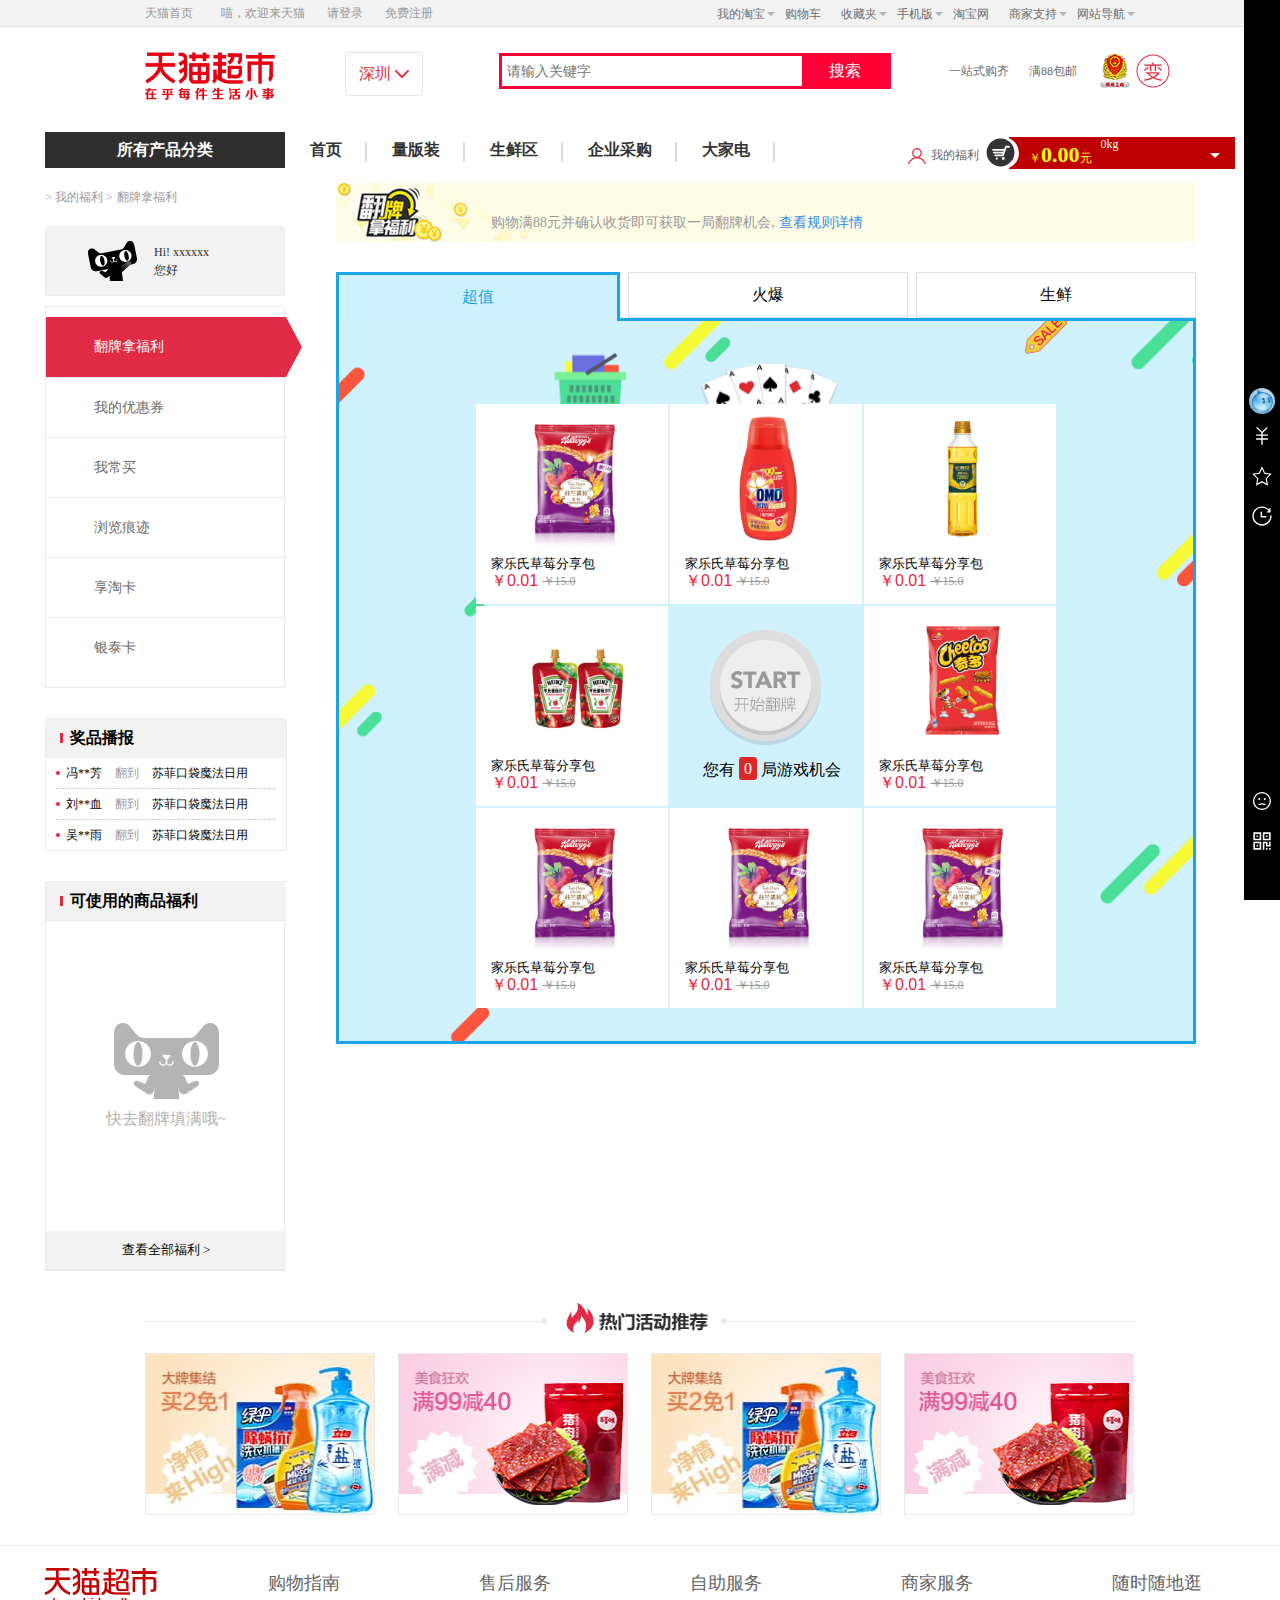
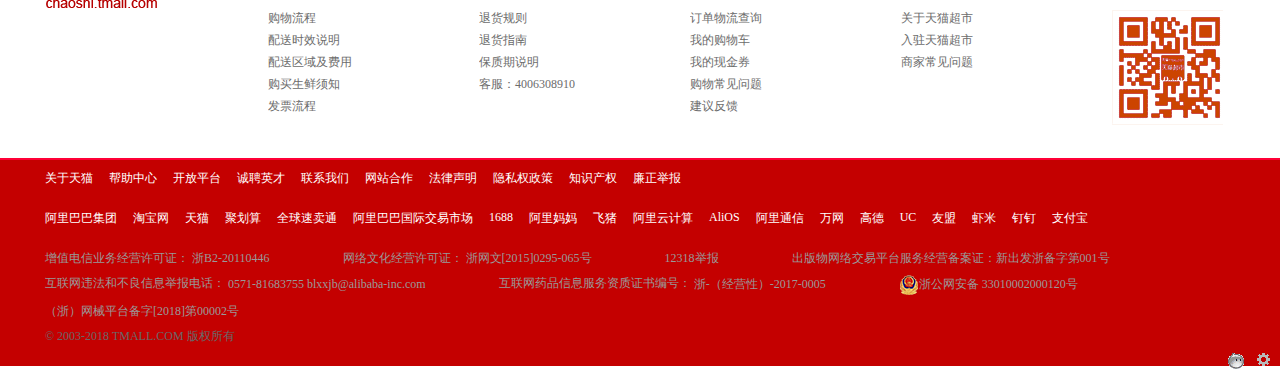
<file: html/welfare.html>
<!DOCTYPE html>
<html>
	<head>
		<meta charset="UTF-8">
		<title>我的福利</title>
		<link href="../img/TB1XlF3RpXXXXc6XXXXXXXXXXXX-16-16.png" rel="shortcut icon" type="image/x-icon">
		<link rel="stylesheet" type="text/css" href="../css/cssreset.css">
		<link rel="stylesheet" type="text/css" href="../css/topAllProduct.css">
		<link rel="stylesheet" type="text/css" href="../css/index.css" />
		<link rel="stylesheet" type="text/css" href="../css/login.css" />
		<link rel="stylesheet" type="text/css" href="../css/welfare.css"/>
		<link rel="stylesheet" type="text/css" href="../css/shopChar.css"/>
		<script type="text/javascript" src="../js/jquery-3.2.1.min.js"></script>
		<script src="../js/index.js"></script>
		<script src="../js/login.js"></script>
		<script src="../js/iconfont.js"></script>
		<script src="../js/iconfont-wxy.js"></script>
		<script src="../js/welfare.js"></script>
		
	</head>
	<body>
		<nav class="site-search">
			<div class="site-container">
				<p class="home">天猫首页</p>
				<p class="login-info">
					<span>喵，欢迎来天猫</span>
					<a href="html/login.html">请登录</a>
					<a href="#">免费注册</a>
				</p>
				<!--第7个li,第5个li,第1个li,第2个li-->
				<ul class="site-menu">
					<li>
						<a href="#">网站导航<b></b></a>

						<div class="guide">
							<div class="hot">
								<h4>热门推荐
										Hot</h4>
								<ul>
									<li>
										<a href="">天猫超市</a>
									</li>
									<li>
										<a href="">喵鲜生</a>
									</li>
									<li>
										<a href=""><span class="new"></span>科技新品</a>
									</li>
									<li>
										<a href=""><span class="hot_pro"></span>女装新品</a>
									</li>
									<li>
										<a href=""><span class="hot_pro"></span>内衣新品</a>
									</li>
									<li>
										<a href="">试美妆</a>
									</li>
									<li>
										<a href="">运动新品</a>
									</li>
									<li>
										<a href=""><span class="hot_pro"></span>时尚先生</a>
									</li>
									<li>
										<a href=""><span class="new"></span>吃乐会</a>
									</li>
									<li>
										<a href="">企业采购</a>
									</li>
									<li>
										<a href="">会员积分</a>
									</li>
									<li>
										<a href="">天猫国际</a>
									</li>
								</ul>
							</div>
							<div class="market">
								<h4>行内市场 
								Market</h4>
								<ul>
									<li>
										<a href="">美妆</a>
									</li>
									<li>
										<a href="">电器</a>
									</li>
									<li>
										<a href=""><span class="hot_pro"></span>女装</a>
									</li>
									<li>
										<a href=""><span class="hot_pro"></span>男装</a>
									</li>
									<li>
										<a href="">男鞋</a>
									</li>
									<li>
										<a href=""><span class="hot_pro"></span>内衣</a>
									</li>
									<li>
										<a href="">精包</a>
									</li>
									<li>
										<a href="">运动</a>
									</li>
									<li>
										<a href="">家装</a>
									</li>
									<li>
										<a href="">医药</a>
									</li>
									<li>
										<a href="">食品</a>
									</li>
									<li>
										<a href=""><span class="new"></span>配饰</a>
									</li>
								</ul>
							</div>
							<div class="service">
								<h4>服务指南 
								Help</h4>
								<ul>
									<li>
										<a href="">帮助中心</a>
									</li>
									<li>
										<a href="">品质保障</a>
									</li>
									<li>
										<a href="">特色服务</a>
									</li>
									<li>
										<a href="">7天退还货</a>
									</li>
								</ul>

							</div>
						</div>
					</li>
					<li>
						<a href="#">商家支持<b></b></a>
						<div class="support">
							<div class="merchant">
								<h4>商家:</h4>
								<ul>
									<li>
										<a href="">商家中心</a>
									</li>
									<li>
										<a href="">天猫规则</a>
									</li>
									<li>
										<a href="">商家入驻</a>
									</li>
									<li>
										<a href="">运营客服</a>
									</li>
									<li>
										<a href="">商家品控</a>
									</li>
									<li>
										<a href="">商家工具</a>
									</li>
									<li>
										<a href="">天猫智库</a>
									</li>
									<li>
										<a href="">喵言喵语</a>
									</li>
								</ul>
							</div>
							<div class="help">
								<h4>帮助：</h4>
								<ul>
									<li>
										<a href="">帮助中心</a>
									</li>
									<li>
										<a href="">问商友</a>
									</li>

								</ul>
							</div>
						</div>
					</li>
					<li>
						<a href="#">淘宝网</a>
					</li>
					<li>
						<a href="#">手机版<b></b></a>
						<div class="phone">

							<span></span>
						</div>
					</li>
					<li>
						<a href="#">收藏夹<b></b></a>
						<div class="favorite">
							<a href="">收藏的宝贝</a>
							<a href="">收藏的店铺</a>
						</div>
					</li>
					<li>
						<a href="#">购物车</a>
					</li>
					<li>
						<a href="#">我的淘宝<b></b></a>
						<div class="myTaobao">
							<a href="" class="first">已买到的宝贝</a>
							<a href="">已卖出的宝贝</a>
						</div>
					</li>
				</ul>
			</div>
		</nav>
		<div id="head-search">
			<div id="logo">
				<a href="../index.html"></a>
			</div>
			<div id="AreaSelector">
				<h3>深圳
							<i></i></h3>
				<div class="address-selector">
					<div class="hot-city">
						<span class="head">热门城市</span>
						<p id="h_city">
							<span class="hcities">北京</span>
							<span class="hcities">上海</span>
							<span class="hcities">杭州</span>
							<span class="hcities">广州</span>
							<span class="hcities">天津</span>
							<span class="hcities">苏州</span>
							<span class="hide_city" id="hide_one">
											
										</span>
							<span class="hcities">成都</span>
							<span class="hcities">深圳</span>
							<span class="hcities">南京</span>
							<span class="hcities">重庆</span>
							<span class="hcities">南昌</span>
							<span class="hcities">武汉</span>
							<span class="hide_city" id="hide_two"></span>
							</span>

					</div>
					<p class="letters">
						<span class="tab active">ABCDE</span>
						<span class="tab">FGHJ</span>
						<span class="tab">KLMNP</span>
						<span class="tab">QRSTW</span>
						<span class="tab">XYZ</span>
					</p>
					<div class="allcitybox">
						<div class="c_ABCDE citytab">
							<div class="wrapper ">
								<span class="letter-title">A</span>
								<p class="Acities">
									<span class="cities">阿坝</span>
									<span class="cities">安庆</span>
									<span class="cities">安顺</span>
									<span class="cities">阿拉尔</span>
									<span class="cities">鞍山</span>
									<span class="cities">阿克苏</span>
									<span class="hide_city leftzero A"></span>
									<span class="cities">阿拉善</span>
									<span class="cities">阿勒泰</span>
									<span class="cities">安康</span>
									<span class="cities">阿里</span>
									<span class="cities">安阳</span>
									<span class="hide_city leftzero A"></span>

								</p>
							</div>
							<div class="wrapper">
								<span class="letter-title">B</span>
								<p class="Bcities">
									<span class="cities">百色</span>
									<span class="cities">巴音郭楞</span>
									<span class="cities">滨州</span>
									<span class="cities">保定</span>
									<span class="cities">北屯</span>
									<span class="cities">毫不</span>
									<span class="hide_city leftzero B"></span>
									<span class="cities">白银</span>
									<span class="cities">白沙</span>
									<span class="cities">巴中</span>
									<span class="cities">保亭</span>
									<span class="cities"> 包头</span>
									<span class="cities">毕节</span>
									<span class="hide_city leftzero B"></span>
									<span class="cities">白山</span>
									<span class="cities">宝鸡</span>
									<span class="cities">毫州</span>
									<span class="cities">保山</span>
									<span class="cities">本溪</span>
									<span class="cities">巴彦卓尔</span>
									<span class="hide_city leftzero B"></span>
									<span class="cities">北京</span>
									<span class="cities">博尔塔拉</span>
									<span class="cities">白城</span>
									<span class="cities">北海</span>
									<span class="hide_city leftzero B"></span>
								</p>
							</div>
							<div class="wrapper">
								<span class="letter-title">C</span>
								<p class="Ccities">
									<span class="cities">常德</span>
									<span class="cities">常德</span>
									<span class="cities">常德</span>
									<span class="cities">常德</span>
									<span class="cities">常德</span>
									<span class="cities">宝山</span>
									<span class="hide_city leftzero C"></span>
									<span class="cities">常德</span>
									<span class="cities">常德</span>
									<span class="cities">常德</span>
									<span class="cities">常德</span>
									<span class="cities">常德</span>
									<span class="cities">大连</span>
									<span class="hide_city leftzero C"></span>
									<span class="cities">常德</span>
									<span class="cities">常德</span>
									<span class="cities">常德</span>
									<span class="cities">常德</span>
									<span class="cities">常德</span>
									<span class="cities">北海</span>
									<span class="hide_city leftzero C"></span>
									<span class="cities">常德</span>
									<span class="cities">常德</span>
									<span class="cities">常德</span>
									<span class="cities">常德</span>
									<span class="cities">常德</span>
									<span class="hide_city leftzero C"></span>
								</p>
							</div>
							<div class="wrapper">
								<span class="letter-title">D</span>
								<p class="Dcities">
									<span class="cities">大连</span>
									<span class="cities">大连</span>
									<span class="cities">大连</span>
									<span class="cities"> 大兴安岭</span>
									<span class="cities"> 大连</span>
									<span class="cities">白城</span>
									<span class="hide_city leftzero C">/span>
												<span class="cities">大连</span>
									<span class="cities">大连</span>
									<span class="cities">大兴安岭</span>
									<span class="cities">大兴安岭</span>
									<span class="cities">大兴安岭</span>
									<span class="cities">大连</span>
									<span class="hide_city leftzero C"></span>
									<span class="cities">大兴安岭</span>
									<span class="cities">大连</span>
									<span class="cities">大兴安岭</span>
									<span class="cities">大连</span>
									<span class="hide_city leftzero C"></span>
								</p>
							</div>
							<div class="wrapper">
								<span class="letter-title">E</span>
								<p class="Ecities">
									<span class="cities">恩施</span>
									<span class="cities">鄂尔多斯</span>
									<span class="cities">鄂州</span>
									<span class="hide_city leftzero C"></span>
								</p>
							</div>

						</div>
						<div class="c_FGHJ citytab hide">
							<div class="wrapper">
								<span class="letter-title">F</span>
								<p class="Fcities">
									<span class="cities">福州</span>
									<span class="cities">抚顺</span>
									<span class="cities">防城港</span>
									<span class="hide_city leftzero C"></span>
								</p>
							</div>
							<div class="wrapper">
								<span class="letter-title">G</span>
								<p class="Gcities">
									<span class="cities">白银</span>
									<span class="cities">白沙</span>
									<span class="cities">巴中</span>
									<span class="cities">保亭</span>
									<span class="cities">包头</span>
									<span class="cities">毕节</span>
									<span class="hide_city leftzero C"></span>
									<span class="cities">白山</span>
									<span class="cities">宝鸡</span>
									<span class="cities">毫州</span>
									<span class="cities">保山</span>
									<span class="cities">本溪</span>
									<span class="cities">巴彦卓尔</span>
									<span class="hide_city leftzero C"></span>
									<span class="cities">北京</span>

									<span class="cities">博尔塔拉</span>
									<span class="cities">白城</span>
									<span class="cities">北海</span>
									<span class="hide_city"></span>
								</p>
							</div>
							<div class="wrapper">
								<span class="letter-title">H</span>
								<p class="Hcities">
									<span class="cities">白银</span>
									<span class="cities">白沙</span>
									<span class="cities">巴中</span>
									<span class="cities">保亭</span>
									<span class="cities">包头</span>
									<span class="cities">毕节</span>
									<span class="hide_city leftzero C"></span>
									<span class="cities">白山</span>
									<span class="cities">宝鸡</span>
									<span class="cities">毫州</span>
									<span class="cities">保山</span>
									<span class="cities">本溪</span>
									<span class="cities">巴彦卓尔</span>
									<span class="hide_city leftzero C"></span>
									<span class="cities">北京</span>
									<span class="cities">博尔塔拉</span>
									<span class="cities">白城</span>
									<span class="cities"> 北海</span>
									<span class="hide_city leftzero C"></span>
								</p>
							</div>
							<div class="wrapper">
								<span class="letter-title">J</span>
								<p class="Jcities">
									<span class="cities">白银</span>
									<span class="cities">白沙</span>
									<span class="cities">巴中</span>
									<span class="cities">保亭</span>
									<span class="cities">包头</span>
									<span class="cities">毕节</span>
									<span class="hide_city leftzero C"></span>
									<span class="cities">白山</span>
									<span class="cities">宝鸡</span>
									<span class="cities">毫州</span>
									<span class="cities"> 保山</span>
									<span class="cities">本溪</span>
									<span class="cities">巴彦卓尔</span>
									<span class="hide_city leftzero C"></span>
									<span class="cities">北京</span>
									<span class="cities">博尔塔拉</span>
									<span class="cities">白城</span>
									<span class="cities"> 北海</span>
									<span class="hide_city leftzero C"></span>
								</p>
							</div>
						</div>
						<div class="c_KLMNP citytab hide">
							<div class="wrapper">
								<span class="letter-title">K</span>
								<p class="Kcities">
									<span class="cities">白银</span>
									<span class="cities">白沙</span>
									<span class="cities">巴中</span>
									<span>保亭</span>
									<span>包头</span>
									<span>毕节</span>
									<span class="hide_city leftzero C"></span>
									<span>白山</span>
									<span>宝鸡</span>
									<span>毫州</span>
									<span>保山</span>
									<span>本溪</span>
									<span>巴彦卓尔</span>
									<span class="hide_city leftzero C"></span>
									<span>北京</span>
									<span>博尔塔拉</span>
									<span>白城</span>
									<span>北海</span>
									<span class="hide_city leftzero C"></span>
								</p>
							</div>
							<div class="wrapper">
								<span class="letter-title">L</span>
								<p class="Lcities">
									<span>白银</span>
									<span>白沙</span>
									<span>巴中</span>
									<span>保亭</span>
									<span>包头</span>
									<span>毕节</span>
									<span class="hide_city leftzero C"></span>
									<span>白山</span>
									<span>宝鸡</span>

									<span>本溪</span>
									<span>巴彦卓尔</span>
									<span>北京</span>
									<span>博尔塔拉</span>
									<span class="hide_city leftzero C"></span>
									<span>白城</span>
									<span>北海</span>
									<span class="hide_city leftzero C"></span>
								</p>
							</div>
							<div class="wrapper">
								<span class="letter-title">M</span>
								<p class="Mcities">
									<span>白银</span>
									<span>白沙</span>
									<span>巴中</span>
									<span>保亭</span>

									<span>宝鸡</span>
									<span>毫州</span>
									<span class="hide_city leftzero C"></span>
									<span>保山</span>
									<span>本溪</span>
									<span>巴彦卓尔</span>
									<span>北京</span>
									<span>博尔塔拉</span>
									<span>白城</span>
									<span class="hide_city leftzero C"></span>
									<span>北海</span>
									<span class="hide_city leftzero C"></span>
								</p>
							</div>
							<div class="wrapper">
								<span class="letter-title">N</span>
								<p class="Ncities">
									<span>白银</span>
									<span>白沙</span>
									<span>巴中</span>
									<span>保亭</span>
									<span>包头</span>
									<span>白银</span>
									<span class="hide_city leftzero C"></span>
									<span>白沙</span>
									<span>巴中</span>
									<span>保亭</span>
									<span>包头</span>
									<span>毕节</span>
									<span>白山</span>
									<span class="hide_city leftzero C"></span>
									<span>宝鸡</span>
									<span>毫州</span>
									<span>保山</span>
									<span>本溪</span>
									<span>巴彦卓尔</span>

									<span>北海</span>
									<span class="hide_city leftzero C"></span>
								</p>
							</div>
							<div class="wrapper">
								<span class="letter-title">P</span>
								<p class="Pcities"><span>白银</span>
									<span>白沙</span>
									<span>巴中</span>
									<span>保亭</span>
									<span>包头</span>

									<span>包头</span>
									<span>毕节</span>
									<span class="hide_city leftzero C"></span>
									<span>白山</span>
									<span>宝鸡</span>
									<span>毫州</span>
									<span>保山</span>
									<span>本溪</span>
									<span>巴彦卓尔</span>
									<span class="hide_city leftzero C"></span>
									<span>北京</span>
									<span>博尔塔拉</span>
									<span>白城</span>
									<span>北海</span>
									<span class="hide_city leftzero C"></span>
								</p>
							</div>
						</div>
						<div class="c_QRSTW citytab hide">
							<div class="wrapper">
								<span class="letter-title">Q</span>
								<p class="Qcities">
									<span>白银</span>
									<span>白沙</span>
									<span>巴中</span>
									<span>保亭</span>
									<span>包头</span>
									<span>毕节</span>
									<span class="hide_city leftzero C"></span>
									<span>白山</span>
									<span>宝鸡</span>
									<span>白银</span>
									<span>白沙</span>
									<span>巴中</span>
									<span>保亭</span>
									<span class="hide_city leftzero C"></span>
									<span>包头</span>
									<span>毫州</span>
									<span>保山</span>
									<span>本溪</span>
									<span>巴彦卓尔</span>
									<span>北京</span>
									<span class="hide_city leftzero C"></span>
									<span>博尔塔拉</span>
									<span>白城</span>
									<span>北海</span>
									<span class="hide_city leftzero C"></span>
								</p>
							</div>
							<div class="wrapper">
								<span class="letter-title">R</span>
								<p class="Rcities">
									<span>白银</span>
									<span>白沙</span>
									<span>巴中</span>
									<span>保亭</span>
									<span>包头</span>
									<span>白银</span>
									<span class="hide_city leftzero C"></span>
									<span>白沙</span>
									<span>巴中</span>
									<span>保亭</span>
									<span>包头</span>
									<span>毕节</span>
									<span>白山</span>
									<span class="hide_city leftzero C"></span>
									<span>宝鸡</span>
									<span>毫州</span>
									<span>保山</span>
									<span>本溪</span>

									<span>北海</span>
									<span class="hide_city leftzero C"></span>
								</p>
							</div>
							<div class="wrapper">
								<span class="letter-title">S</span>
								<p class="Scities">
									<span>白银</span>
									<span>白沙</span>
									<span>巴中</span>
									<span>保亭</span>
									<span>包头</span>
									<span>毕节</span>
									<span class="hide_city leftzero C"></span>
									<span>白山</span>
									<span>白银</span>
									<span>白沙</span>
									<span>巴中</span>

									<span>毫州</span>
									<span>保山</span>
									<span class="hide_city leftzero C"></span>
									<span>本溪</span>
									<span>巴彦卓尔</span>
									<span>北京</span>
									<span>博尔塔拉</span>
									<span>白城</span>
									<span>北海</span>
									<span class="hide_city leftzero C"></span>
								</p>
							</div>
							<div class="wrapper">
								<span class="letter-title">T</span>
								<p class="Tcities">
									<span>白银</span>
									<span>白沙</span>
									<span>巴中</span>
									<span>保亭</span>
									<span>白银</span>
									<span>白沙</span>
									<span class="hide_city leftzero C"></span>
									<span>巴中</span>
									<span>保亭</span>
									<span>包头</span>
									<span>包头</span>
									<span>毕节</span>
									<span>白山</span>
									<span class="hide_city leftzero C"></span>
									<span>宝鸡</span>
									<span>毫州</span>
									<span>保山</span>
									<span>本溪</span>
									<span>巴彦卓尔</span>
									<span>北京</span>
									<span class="hide_city leftzero C"></span>
									<span>博尔塔拉</span>
									<span>白城</span>
									<span>北海</span>
									<span class="hide_city leftzero C"></span>
								</p>
							</div>
							<div class="wrapper">
								<span class="letter-title">W</span>
								<p class="Wcities">
									<span>白银</span>
									<span>白沙</span>
									<span>巴中</span>
									<span>保亭</span>
									<span>白银</span>
									<span>白沙</span>
									<span class="hide_city leftzero C"></span>
									<span>巴中</span>
									<span>保亭</span>
									<span>包头</span>
									<span>包头</span>
									<span>毕节</span>
									<span>白山</span>
									<span class="hide_city leftzero C"></span>
									<span>宝鸡</span>
									<span>毫州</span>
									<span>保山</span>
									<span>本溪</span>
									<span>巴彦卓尔</span>
									<span>北京</span>
									<span class="hide_city leftzero C"></span>
									<span>博尔塔拉</span>
									<span>白城</span>
									<span>北海</span>
									<span class="hide_city leftzero C"></span>
								</p>
							</div>
						</div>
						<div class="c_XYZ citytab hide">
							<div class="wrapper">
								<span class="letter-title">X</span>
								<p class="Xcities">
									<span>白银</span>
									<span>白沙</span>
									<span>巴中</span>
									<span>保亭</span>
									<span>包头</span>
									<span>毕节</span>
									<span class="hide_city leftzero C"></span>
									<span>白山</span>
									<span>宝鸡</span>
									<span>毫州</span>
									<span>保山</span>
									<span>本溪</span>
									<span>巴彦卓尔</span>
									<span class="hide_city leftzero C"></span>
									<span>北京</span>
									<span>博尔塔拉</span>
									<span>白城</span>
									<span>北海</span>
									<span>白银</span>
									<span>白沙</span>
									<span class="hide_city leftzero C"></span>
									<span>巴中</span>
									<span>保亭</span>
									<span>包头</span>
									<span class="hide_city leftzero C"></span>
								</p>
							</div>
							<div class="wrapper">
								<span class="letter-title">Y</span>
								<p class="Ycities">
									<span>白银</span>
									<span>白沙</span>
									<span>巴中</span>
									<span>保亭</span>
									<span>包头</span>
									<span>白银</span>
									<span class="hide_city leftzero C"></span>
									<span>白沙</span>
									<span>巴中</span>
									<span>保亭</span>
									<span>包头</span>
									<span>毕节</span>
									<span>白山</span>
									<span class="hide_city leftzero C"></span>
									<span>宝鸡</span>
									<span>毫州</span>
									<span>保山</span>
									<span>本溪</span>
									<span>巴彦卓尔</span>
									<span>北京</span>
									<span class="hide_city leftzero C"></span>
									<span>博尔塔拉</span>
									<span>白城</span>
									<span>北海</span>
									<span class="hide_city leftzero C"></span>
								</p>
							</div>
							<div class="wrapper">
								<span class="letter-title">Z</span>
								<p class="Zcities">
									<span>白银</span>
									<span>白沙</span>
									<span>巴中</span>

									<span>保亭</span>
									<span>包头</span>
									<span>毕节</span>
									<span class="hide_city leftzero C"></span>
									<span>白山</span>
									<span>宝鸡</span>
									<span>毫州</span>
									<span>保山</span>
									<span>本溪</span>
									<span>巴彦卓尔</span>
									<span class="hide_city leftzero C"></span>
									<span>北京</span>
									<span>博尔塔拉</span>
									<span>白城</span>
									<span>北海</span>
									<span class="hide_city leftzero C"></span>
								</p>
							</div>
						</div>
					</div>
				</div>
			</div>

			<fieldset id="searchfi">
				<div>
					<input id="searchTop" type="search" placeholder="请输入关键字" />
					<button type="submit">搜索</button>
				</div>
			</fieldset>
			<div class="header-banner">
				<ul class="market-feature">

					<li>
						<a href=""><img src="../img/police.png" /></a>
					</li>
					<li>
						<a href=""><span></span>满88包邮</a>
					</li>
					<li>
						<a href=""><span></span>一站式购齐</a>
					</li>
				</ul>
				<a href=""><img class="turn" src="../img/turn.png" /></a>
			</div>

		</div>		
		<section class="topAllProduct wxysection">
			<div class="section-top ">
				<div class="classificationNav">
					<!-- 所有产品分类 -->
					<div class="classification">所有产品分类</div>
					<!--  -->
					<div class="cTopM">
						<ul class="cTopUl">
							<li>
								<a href="#">首页</a>
							</li>
							<li>
								<a href="#">量版装</a>
							</li>
							<li>
								<a href="#">生鲜区</a>
							</li>
							<li>
								<a href="#">企业采购</a>
							</li>
							<li>
								<a href="#">大家电</a>
							</li>
						</ul>
					</div>

					<!-- 我的福利 -->
					<div class="welfare">
						<div class="money">
							<svg class="icon" aria-hidden="true">
								<use xlink:href="#icon-gouwuche"></use>
							</svg>
							<span class="sMoney">￥<strong>0.00</strong>元</span>
							<span class="sKg">0kg</span>
							<span class="triangle"></span>
							<!-- 我的福利hover -->
							<div class="details">
								<div class="detailsTop">
									<div>商品</div>
									<div>数量</div>
									<div>价格</div>
									<div>删除</div>
								</div>
								<!--<p class="logo">如果您还未登录，可能导致购物车为空，请<a href="#">马上登录</a>
							</p>-->
								<div class="dowmlist">
									<h4>天猫超市|
									享满¥300.00包邮 </h4>

									<div class="priceList">
										<!--<p class="priceList-p">
										<img src='img/cRight1.jpg'/>
										
											<span class="left"></span>
											<input type="text" class="number" value="1"/>
											<span class="rigth"></span>	
										
										
										<i>￥<i class="dowmlist_price">555</i></i>
										<strong></strong>
									</p>
									<p class="priceList-p">
										<img src='img/cRight1.jpg'/>
										
											<span class="left"></span>
											<input type="text" class="number" value="1"/>
											<span class="rigth"></span>	
										
										
										<i>￥<i class="dowmlist_price">555</i></i>
										<strong></strong>
									</p>-->

									</div>
									<div class="count">

										<span>合计:</span>
										<b>￥<span class="sMoney"><strong></strong></span></b>

										<input type="button" name="" id="" value="去结算 " class="allcount " />
									</div>

								</div>
							</div>
							<!--<div class="details">
							<div class="detailsTop">
								<div>商品</div>
								<div>数量</div>
								<div>价格</div>
								<div>删除</div>
							</div>
							
						</div>-->
						</div>
						<a href="#"><span></span>我的福利</a>
					</div>
				</div>
				
				<!--左栏-->
				<div class="left-aside">
					<h4><span>
					&gt;
					</span>
					
					<span>我的福利
					&gt;</span>
					
					<span>翻牌拿福利</span></h4>
					<div class="ls-user">
						Hi!
						<strong>xxxxxx</strong>
						<br />
						您好
					</div>
					<ul class="ls-list">
						<li><a href="">翻牌拿福利</a></li>
						<li><a href="">我的优惠券</a></li>
						<li><a href="">我常买</a></li>
						<li><a href="">浏览痕迹</a></li>
						<li><a href="">享淘卡</a></li>
						<li><a href="">银泰卡</a></li>
					</ul>
					<div class="prize-report left-aside-box">
						<div class="left-aside-title">
							<h5>奖品播报</h5>							
						</div>
						<div class="prize-content">
							<ul class="prize-list">
								<li class="prize-item">
									<span class="countname">冯**芳 </span> <span>翻到 </span><span class="prizename">苏菲口袋魔法日用</span> 
								</li>
								<li class="prize-item">
									<span class="countname">刘**血 </span> <span>翻到 </span><span class="prizename">苏菲口袋魔法日用</span>
								</li>
								<li class="prize-item">
									<span class="countname">吴**雨 </span> <span>翻到 </span><span class="prizename">苏菲口袋魔法日用</span>
								</li>
								<li class="prize-item">
									<span class="countname">李**雄 </span> <span>翻到 </span><span class="prizename">苹果X</span>
								</li>
								
								
								
								

							</ul>
							
						</div>
					</div>
					
					<div class="welfare-product left-aside-box">
						<div class="left-aside-title">
							<h5>可使用的商品福利</h5>							
						</div>
						<div class="product-content ">
								<ul>
									<li>
										<div class="null-product"></div>
										<span>快去翻牌填满哦~</span>
									</li>
								</ul>
						</div>
						<div class="left-aside-bottom">
							<p>查看全部福利 &gt;</p>
						</div>
					</div>					
				</div>
				<div class="welfare-content">
					<div class="welfare-head">
						<span>购物满88元并确认收货即可获取一局翻牌机会,</span>
						<a href="">查看规则详情</a>
					</div>			 		
				<!--主要内容-->
					<div class="welfare-main">
						<ul>
							<li class="welfare-item current">超值
								
							</li>
							<li class="welfare-item">火爆
								
							</li>
							<li class="welfare-item">生鲜
								
							</li>
						</ul>
						<div class="welfare-item-childrenbox">
							<div class="superdeserve current childrenbox">
								<p class="superdeserve-head"></p>
								<div class="row content-row1">
									<div class="row-item item0 ">
										<div class="positive-side">
											<div class="img-wrap">
												<img src="../img/TB2oXc4BsuYBuNkSmRyXXcA3pXa_!!725677994.jpg_360x360q50.jpg"/>
											</div>
											<p class="title">家乐氏草莓分享包</p>
											<div class="price">
												<span class="real-price">
													<span class="ui-yen">￥</span>0.01
													
												</span>
												<span class="origin-price">
													<span class="ui-yen">￥</span>15.0
													
												</span>
												</span>
											</div>
										</div>
									</div>
									<div class="row-item item1">
										<div class="positive-side">
											<div class="img-wrap">
												<img src="../img/TB10VV8SFXXXXbJXVXXXXXXXXXX_!!0-item_pic.jpg_360x360q50.jpg"/>
											</div>
											<p class="title">家乐氏草莓分享包</p>
											<div class="price">
												<span class="real-price">
													<span class="ui-yen">￥</span>0.01
													
												</span>
												<span class="origin-price">
													<span class="ui-yen">￥</span>15.0
													
												</span>
												</span>
											</div>
										</div>										
									</div>
									<div class="row-item item2">
										<div class="positive-side">
											<div class="img-wrap">
												<img src="../img/TB2gOD_aIfpK1RjSZFOXXa6nFXa_!!725677994.jpg_360x360q50.jpg"/>
											</div>
											<p class="title">家乐氏草莓分享包</p>
											<div class="price">
												<span class="real-price">
													<span class="ui-yen">￥</span>0.01
													
												</span>
												<span class="origin-price">
													<span class="ui-yen">￥</span>15.0
													
												</span>
												</span>
											</div>
										</div>										
									</div>
								</div>
								<div class="row content-row2">
									<div class="row-item item0">
										<div class="positive-side">
											<div class="img-wrap">
												<img src="../img/TB2DNmsbOMnBKNjSZFoXXbOSFXa_!!725677994.jpg_360x360q50.jpg"/>
											</div>
											<p class="title">家乐氏草莓分享包</p>
											<div class="price">
												<span class="real-price">
													<span class="ui-yen">￥</span>0.01
													
												</span>
												<span class="origin-price">
													<span class="ui-yen">￥</span>15.0
													
												</span>
												</span>
											</div>
										</div>										
									</div>
									<div class="row-item item1">
										<div class="game-begin "></div>
										<div class="game-stop "></div>
										
										<p>您有
										<span class="">0</span>
										局游戏机会</p>
									</div>
									<div class="row-item item2">
										<div class="positive-side">
											<div class="img-wrap">
												<img src="../img/TB2m5QmkeGSBuNjSspbXXciipXa_!!725677994.jpg_360x360q50.jpg"/>
											</div>
											<p class="title">家乐氏草莓分享包</p>
											<div class="price">
												<span class="real-price">
													<span class="ui-yen">￥</span>0.01
													
												</span>
												<span class="origin-price">
													<span class="ui-yen">￥</span>15.0
													
												</span>
												</span>
											</div>
										</div>										
									</div>									
								</div>
								<div class="row content-row3">
									<div class="row-item item0">
										<div class="positive-side">
											<div class="img-wrap">
												<img src="../img/TB2oXc4BsuYBuNkSmRyXXcA3pXa_!!725677994.jpg_360x360q50.jpg"/>
											</div>
											<p class="title">家乐氏草莓分享包</p>
											<div class="price">
												<span class="real-price">
													<span class="ui-yen">￥</span>0.01
													
												</span>
												<span class="origin-price">
													<span class="ui-yen">￥</span>15.0
													
												</span>
												</span>
											</div>
										</div>										
									</div>
									<div class="row-item item1">
										<div class="positive-side">
											<div class="img-wrap">
												<img src="../img/TB2oXc4BsuYBuNkSmRyXXcA3pXa_!!725677994.jpg_360x360q50.jpg"/>
											</div>
											<p class="title">家乐氏草莓分享包</p>
											<div class="price">
												<span class="real-price">
													<span class="ui-yen">￥</span>0.01
													
												</span>
												<span class="origin-price">
													<span class="ui-yen">￥</span>15.0
													
												</span>
												</span>
											</div>
										</div>										
									</div>
									<div class="row-item item2">
										<div class="positive-side">
											<div class="img-wrap">
												<img src="../img/TB2oXc4BsuYBuNkSmRyXXcA3pXa_!!725677994.jpg_360x360q50.jpg"/>
											</div>
											<p class="title">家乐氏草莓分享包</p>
											<div class="price">
												<span class="real-price">
													<span class="ui-yen">￥</span>0.01
													
												</span>
												<span class="origin-price">
													<span class="ui-yen">￥</span>15.0
													
												</span>
												</span>
											</div>
										</div>										
									</div>									
								</div>
							</div>
							<div class="superhot childrenbox">
								<p class="superdeserve-head"></p>
								<div class="row content-row1">
									<div class="row-item item0">
										<div class="positive-side">
											<div class="img-wrap">
												<img src="../img/TB2oXc4BsuYBuNkSmRyXXcA3pXa_!!725677994.jpg_360x360q50.jpg"/>
											</div>
											<p class="title">家乐氏草莓分享包</p>
											<div class="price">
												<span class="real-price">
													<span class="ui-yen">￥</span>0.01
													
												</span>
												<span class="origin-price">
													<span class="ui-yen">￥</span>15.0
													
												</span>
												</span>
											</div>
										</div>
									</div>
									<div class="row-item item1">
										<div class="positive-side">
											<div class="img-wrap">
												<img src="../img/TB10VV8SFXXXXbJXVXXXXXXXXXX_!!0-item_pic.jpg_360x360q50.jpg"/>
											</div>
											<p class="title">家乐氏草莓分享包</p>
											<div class="price">
												<span class="real-price">
													<span class="ui-yen">￥</span>0.01
													
												</span>
												<span class="origin-price">
													<span class="ui-yen">￥</span>15.0
													
												</span>
												</span>
											</div>
										</div>										
									</div>
									<div class="row-item item2">
										<div class="positive-side">
											<div class="img-wrap">
												<img src="../img/TB2gOD_aIfpK1RjSZFOXXa6nFXa_!!725677994.jpg_360x360q50.jpg"/>
											</div>
											<p class="title">家乐氏草莓分享包</p>
											<div class="price">
												<span class="real-price">
													<span class="ui-yen">￥</span>0.01
													
												</span>
												<span class="origin-price">
													<span class="ui-yen">￥</span>15.0
													
												</span>
												</span>
											</div>
										</div>										
									</div>
								</div>
								<div class="row content-row2">
									<div class="row-item item0">
										<div class="positive-side">
											<div class="img-wrap">
												<img src="../img/TB2DNmsbOMnBKNjSZFoXXbOSFXa_!!725677994.jpg_360x360q50.jpg"/>
											</div>
											<p class="title">家乐氏草莓分享包</p>
											<div class="price">
												<span class="real-price">
													<span class="ui-yen">￥</span>0.01
													
												</span>
												<span class="origin-price">
													<span class="ui-yen">￥</span>15.0
													
												</span>
												</span>
											</div>
										</div>										
									</div>
									<div class="row-item item1">
										<div class="game-begin "></div>
										<div class="game-stop "></div>
										<p>您有
										<span class="">0</span>
										局游戏机会</p>
									</div>
									<div class="row-item item2">
										<div class="positive-side">
											<div class="img-wrap">
												<img src="../img/TB2m5QmkeGSBuNjSspbXXciipXa_!!725677994.jpg_360x360q50.jpg"/>
											</div>
											<p class="title">家乐氏草莓分享包</p>
											<div class="price">
												<span class="real-price">
													<span class="ui-yen">￥</span>0.01
													
												</span>
												<span class="origin-price">
													<span class="ui-yen">￥</span>15.0
													
												</span>
												</span>
											</div>
										</div>										
									</div>									
								</div>
								<div class="row content-row3">
									<div class="row-item item0">
										<div class="positive-side">
											<div class="img-wrap">
												<img src="../img/TB2oXc4BsuYBuNkSmRyXXcA3pXa_!!725677994.jpg_360x360q50.jpg"/>
											</div>
											<p class="title">家乐氏草莓分享包</p>
											<div class="price">
												<span class="real-price">
													<span class="ui-yen">￥</span>0.01
													
												</span>
												<span class="origin-price">
													<span class="ui-yen">￥</span>15.0
													
												</span>
												</span>
											</div>
										</div>										
									</div>
									<div class="row-item item1">
										<div class="positive-side">
											<div class="img-wrap">
												<img src="../img/TB2oXc4BsuYBuNkSmRyXXcA3pXa_!!725677994.jpg_360x360q50.jpg"/>
											</div>
											<p class="title">家乐氏草莓分享包</p>
											<div class="price">
												<span class="real-price">
													<span class="ui-yen">￥</span>0.01
													
												</span>
												<span class="origin-price">
													<span class="ui-yen">￥</span>15.0
													
												</span>
												</span>
											</div>
										</div>										
									</div>
									<div class="row-item item2">
										<div class="positive-side">
											<div class="img-wrap">
												<img src="../img/TB2oXc4BsuYBuNkSmRyXXcA3pXa_!!725677994.jpg_360x360q50.jpg"/>
											</div>
											<p class="title">家乐氏草莓分享包</p>
											<div class="price">
												<span class="real-price">
													<span class="ui-yen">￥</span>0.01
													
												</span>
												<span class="origin-price">
													<span class="ui-yen">￥</span>15.0
													
												</span>
												</span>
											</div>
										</div>										
									</div>									
								</div>								
							</div>
							<div class="fresh childrenbox">
								<p class="superdeserve-head"></p>
								<div class="row content-row1">
									<div class="row-item item0">
										<div class="positive-side">
											<div class="img-wrap">
												<img src="../img/TB2oXc4BsuYBuNkSmRyXXcA3pXa_!!725677994.jpg_360x360q50.jpg"/>
											</div>
											<p class="title">家乐氏草莓分享包</p>
											<div class="price">
												<span class="real-price">
													<span class="ui-yen">￥</span>0.01
													
												</span>
												<span class="origin-price">
													<span class="ui-yen">￥</span>15.0
													
												</span>
												</span>
											</div>
										</div>
									</div>
									<div class="row-item item1">
										<div class="positive-side">
											<div class="img-wrap">
												<img src="../img/TB10VV8SFXXXXbJXVXXXXXXXXXX_!!0-item_pic.jpg_360x360q50.jpg"/>
											</div>
											<p class="title">家乐氏草莓分享包</p>
											<div class="price">
												<span class="real-price">
													<span class="ui-yen">￥</span>0.01
													
												</span>
												<span class="origin-price">
													<span class="ui-yen">￥</span>15.0
													
												</span>
												</span>
											</div>
										</div>										
									</div>
									<div class="row-item item2">
										<div class="positive-side">
											<div class="img-wrap">
												<img src="../img/TB2gOD_aIfpK1RjSZFOXXa6nFXa_!!725677994.jpg_360x360q50.jpg"/>
											</div>
											<p class="title">家乐氏草莓分享包</p>
											<div class="price">
												<span class="real-price">
													<span class="ui-yen">￥</span>0.01
													
												</span>
												<span class="origin-price">
													<span class="ui-yen">￥</span>15.0
													
												</span>
												</span>
											</div>
										</div>										
									</div>
								</div>
								<div class="row content-row2">
									<div class="row-item item0">
										<div class="positive-side">
											<div class="img-wrap">
												<img src="../img/TB2DNmsbOMnBKNjSZFoXXbOSFXa_!!725677994.jpg_360x360q50.jpg"/>
											</div>
											<p class="title">家乐氏草莓分享包</p>
											<div class="price">
												<span class="real-price">
													<span class="ui-yen">￥</span>0.01
													
												</span>
												<span class="origin-price">
													<span class="ui-yen">￥</span>15.0
													
												</span>
												</span>
											</div>
										</div>										
									</div>
									<div class="row-item item1">
										<div class="game-begin "></div>
										<div class="game-stop "></div>
										<p>您有
										<span class="">0</span>
										局游戏机会</p>
									</div>
									<div class="row-item item2">
										<div class="positive-side">
											<div class="img-wrap">
												<img src="../img/TB2m5QmkeGSBuNjSspbXXciipXa_!!725677994.jpg_360x360q50.jpg"/>
											</div>
											<p class="title">家乐氏草莓分享包</p>
											<div class="price">
												<span class="real-price">
													<span class="ui-yen">￥</span>0.01
													
												</span>
												<span class="origin-price">
													<span class="ui-yen">￥</span>15.0
													
												</span>
												</span>
											</div>
										</div>										
									</div>									
								</div>
								<div class="row content-row3">
									<div class="row-item item0">
										<div class="positive-side">
											<div class="img-wrap">
												<img src="../img/TB2oXc4BsuYBuNkSmRyXXcA3pXa_!!725677994.jpg_360x360q50.jpg"/>
											</div>
											<p class="title">家乐氏草莓分享包</p>
											<div class="price">
												<span class="real-price">
													<span class="ui-yen">￥</span>0.01
													
												</span>
												<span class="origin-price">
													<span class="ui-yen">￥</span>15.0
													
												</span>
												</span>
											</div>
										</div>										
									</div>
									<div class="row-item item1">
										<div class="positive-side">
											<div class="img-wrap">
												<img src="../img/TB2oXc4BsuYBuNkSmRyXXcA3pXa_!!725677994.jpg_360x360q50.jpg"/>
											</div>
											<p class="title">家乐氏草莓分享包</p>
											<div class="price">
												<span class="real-price">
													<span class="ui-yen">￥</span>0.01
													
												</span>
												<span class="origin-price">
													<span class="ui-yen">￥</span>15.0
													
												</span>
												</span>
											</div>
										</div>										
									</div>
									<div class="row-item item2">
										<div class="positive-side">
											<div class="img-wrap">
												<img src="../img/TB2oXc4BsuYBuNkSmRyXXcA3pXa_!!725677994.jpg_360x360q50.jpg"/>
											</div>
											<p class="title">家乐氏草莓分享包</p>
											<div class="price">
												<span class="real-price">
													<span class="ui-yen">￥</span>0.01
													
												</span>
												<span class="origin-price">
													<span class="ui-yen">￥</span>15.0
													
												</span>
												</span>
											</div>
										</div>										
									</div>									
								</div>									
							</div>
						</div>
					</div>
				</div>

			</div>
		</section>
		<div class="hot-recommend">
			<div class="recommend-title"></div>
			<div class="recommend-content">
				<ul>
					<li><a href=""><img src="../img/TB1fA.LzYSYBuNjSspiXXXNzpXa-230-160.jpg"/></a></li>
					<li><a href=""><img src="../img/TB1y3FxhgMPMeJjy1XcXXXpppXa-230-160.jpg"/></a></li>
					<li><a href=""><img src="../img/TB1fA.LzYSYBuNjSspiXXXNzpXa-230-160.jpg"/></a></li>
					<li><a href=""><img src="../img/TB1y3FxhgMPMeJjy1XcXXXpppXa-230-160.jpg"/></a></li>
				</ul>
			</div>
		</div>
		
		
		
<div class="right-aside">
			<div class="aside-handle">
				<div class="item-wrap-center">

					<div class="handle-Car"></div>
					
					<ul class="handle-item  one">
						<li class="item-logo itemhover">
							<img src="../img/ww-avatar-160.jpg" alt="" />
							<div class="aside-hiddnbox current">
								<span>会员权益</span>
							</div>							
						</li>
						<li class="item-property itemhover">
							<svg class="icon wxyicon aisdeicon" aria-hidden="true">
						   		<use xlink:href="#icon-31goumaichongzhi"></use>
							</svg>
							<div class="aside-hiddnbox">
								<span>会员权益</span>
							</div>
						</li>
						<li class="item-collect itemhover">
							<svg class="icon wxyicon aisdeicon" aria-hidden="true">
						   		<use xlink:href="#icon-shoucang"></use>
							</svg>
							<div class="aside-hiddnbox">
								<span>会员权益</span>
							</div>
						</li>
						<li class="item-history itemhover">
							<svg class="icon wxyicon aisdeicon" aria-hidden="true">
						   		<use xlink:href="#icon-lishijilu"></use>
							</svg>
							<div class="aside-hiddnbox">
								<span>会员权益</span>
							</div>
						</li>
					</ul>
					
				</div>
				<div class="item-wrap-bottom">
					<ul class="handle-item" >
						<li class="itemhover">
							<a href="">
							<svg class="icon wxyicon aisdeicon" aria-hidden="true">
						   		<use xlink:href="#icon-31wentifankui"></use>
							</svg>									
							</a>
							<div class="aside-hiddnbox">
								<span>会员权益</span>
							</div>
						</li>
						<li class="itemhover">
							<a href="">
							<svg class="icon wxyicon aisdeicon" aria-hidden="true">
						   		<use xlink:href="#icon-erweima"></use>
							</svg>									
							</a>
							<div class="aside-hiddnbox">
								<span>会员权益</span>
							</div>
						</li>
						<li class="itemhover backtop">
						
							<svg class="icon wxyicon aisdeicon" aria-hidden="true">
						   		<use xlink:href="#icon-huidaodingbu"></use>
							</svg>									
						
							<div class="aside-hiddnbox">
								<span>会员权益</span>
							</div>
						</li>
					</ul>						
				</div>
			
			</div>
			<div class="aside-content">
				<div class="aside-content-wrapper vip">
					<div class="user-vip">
						<div class="content-wrap">
							<div>
								<svg class="icon wxyicon xiangyou" aria-hidden="true">
								  <use xlink:href="#icon-jiantou_yemian_xiangyou"></use>
								</svg>
								<h4>
									会员权益
								</h4>
							</div>
							<div class="user-content">
								<div class="aside-slogo-content">
									<img src="../img/T1dwjDFcJcXXX9hhfo-80-80.jpg" alt="" />
									<div class="user-content-username">
										<p class="username">Hi,xxxxxx</p>
										<span>欢迎来到天猫</span>
									</div>
								</div>
							</div>
							<div class="user-vip">
								<a href=""><img src="../img/TB10yVqRXXXXXa4XVXXXXXXXXXX-450-286.jpg"/></a>
							</div>
						</div>
					</div>					
				</div>

				<div class="aside-content-wrapper property">
					<div class="user-vip">
						<div class="content-wrap">
							<div>
								<svg class="icon wxyicon xiangyou" aria-hidden="true">
								  <use xlink:href="#icon-jiantou_yemian_xiangyou"></use>
								</svg>
								<h4>
									会员权益
								</h4>
							</div>
							<div class="user-content">
								<div class="aside-slogo-content">
									<img src="../img/T1dwjDFcJcXXX9hhfo-80-80.jpg" alt="" />
									<div class="user-content-username">
										<p class="username">Hi,xxxxxx</p>
										<span>欢迎来到天猫</span>
									</div>
								</div>
							</div>
							<div class="user-vip">
								<a href=""><img src="../img/TB10yVqRXXXXXa4XVXXXXXXXXXX-450-286.jpg"/></a>
							</div>
						</div>
					</div>					
				</div>				
				

				<div class="aside-content-wrapper property">
					<div class="user-vip">
						<div class="content-wrap">
							<div>
								<svg class="icon wxyicon xiangyou" aria-hidden="true">
								  <use xlink:href="#icon-jiantou_yemian_xiangyou"></use>
								</svg>
								<h4>
									会员权益
								</h4>
							</div>
							<div class="user-content">
								<div class="aside-slogo-content">
									<img src="../img/T1dwjDFcJcXXX9hhfo-80-80.jpg" alt="" />
									<div class="user-content-username">
										<p class="username">Hi,xxxxxx</p>
										<span>欢迎来到天猫</span>
									</div>
								</div>
							</div>
							<div class="user-vip">
								<a href=""><img src="../img/TB10yVqRXXXXXa4XVXXXXXXXXXX-450-286.jpg"/></a>
							</div>
						</div>
					</div>					
				</div>
				
				
				<div class="aside-content-wrapper property">
					<div class="user-vip">
						<div class="content-wrap">
							<div>
								<svg class="icon wxyicon xiangyou" aria-hidden="true">
								  <use xlink:href="#icon-jiantou_yemian_xiangyou"></use>
								</svg>
								<h4>
									会员权益
								</h4>
							</div>
							<div class="user-content">
								<div class="aside-slogo-content">
									<img src="../img/T1dwjDFcJcXXX9hhfo-80-80.jpg" alt="" />
									<div class="user-content-username">
										<p class="username">Hi,xxxxxx</p>
										<span>欢迎来到天猫</span>
									</div>
								</div>
							</div>
							<div class="user-vip">
								<a href=""><img src="../img/TB10yVqRXXXXXa4XVXXXXXXXXXX-450-286.jpg"/></a>
							</div>
						</div>
					</div>					
				</div>
				
				<div class="aside-content-wrapper property">
					<div class="user-vip">
						<div class="content-wrap">
							<div>
								<svg class="icon wxyicon xiangyou" aria-hidden="true">
								  <use xlink:href="#icon-jiantou_yemian_xiangyou"></use>
								</svg>
								<h4>
									会员权益
								</h4>
							</div>
							<div class="user-content">
								<div class="aside-slogo-content">
									<img src="../img/T1dwjDFcJcXXX9hhfo-80-80.jpg" alt="" />
									<div class="user-content-username">
										<p class="username">Hi,xxxxxx</p>
										<span>欢迎来到天猫</span>
									</div>
								</div>
							</div>
							<div class="user-vip">
								<a href=""><img src="../img/TB10yVqRXXXXXa4XVXXXXXXXXXX-450-286.jpg"/></a>
							</div>
						</div>
					</div>					
				</div>					
			</div>
		</div>


		<footer>
			
			<div class="footer-tmaodes welfarefoot">		
				<img src="../img/TB1ijJ1HFXXXXayXVXXFq5g_FXX-112-40.png" alt=""  class="logo"/>
				<ul class="ul-one">
					<li><a href="">购物指南</a></li>
					<li><a href="">购物流程</a></li>
					<li><a href="">配送时效说明</a></li>
					<li><a href="">配送区域及费用</a></li>
					<li><a href="">购买生鲜须知</a></li>
					<li><a href="">发票流程</a></li>
				</ul>
				<ul class="ul-two">
					<li><a href="">售后服务</a></li>
					<li><a href="">退货规则</a></li>
					<li><a href="">退货指南</a></li>
					<li><a href="">保质期说明</a></li>
					<li><a href="">客服：4006308910</a></li>
				
				</ul>	
				<ul class="ul-three">
					<li><a href="">自助服务</a></li>
					<li><a href="">订单物流查询</a></li>
					<li><a href="">我的购物车</a></li>
					<li><a href="">我的现金券</a></li>
					<li><a href="">购物常见问题</a></li>
					<li><a href="">建议反馈</a></li>
				</ul>
				<ul class="ul-four">
					<li><a href="">商家服务</a></li>
					<li><a href="">关于天猫超市</a></li>
					<li><a href="">入驻天猫超市</a></li>
					<li><a href="">商家常见问题</a></li>
				</ul>
				<ul class="ul-five">
					<li><a href="">随时随地逛</a></li>
					<li><a href=""><img src="../img/T1zuSAFRJbXXaSJVsE-115-115.png" alt="" /></a></li>
				</ul>
			</div>
			<div class="footer-links"> 
				<div class="foot_box">
					<ul class="alibaba">
						<li><a href="">关于天猫</a> </li>
						<li><a href="">帮助中心</a> </li>
						<li><a href="">开放平台</a> </li>
						<li><a href="">诚聘英才</a> </li>
						<li><a href="">联系我们</a> </li>
						<li><a href="">网站合作</a> </li>
						<li><a href="">法律声明</a> </li>
						<li><a href="">隐私权政策</a> </li>
						<li><a href="">知识产权</a> </li>
						<li><a href="">廉正举报</a> </li>			         
					</ul>
					<ul class="alibaba">  
						<li><a href="">阿里巴巴集团</a></li>
						<li><a href="">淘宝网</a></li>
						<li><a href="">天猫</a></li>
						<li><a href="">聚划算</a></li>
						<li><a href="">全球速卖通</a></li>
						<li><a href="">阿里巴巴国际交易市场</a></li>
						<li><a href="">1688</a></li>
						<li><a href="">阿里妈妈</a></li>
						<li><a href="">飞猪</a></li>
						<li><a href="">阿里云计算</a></li>
						<li><a href="">AliOS</a></li>
						<li><a href="">阿里通信</a></li>
						<li><a href="">万网</a></li>
						<li><a href="">高德</a></li>
						<li><a href="">UC</a></li>
						<li><a href="">友盟</a></li>
						<li><a href="">虾米</a></li>
						<li><a href="">钉钉</a></li>
						<li><a href="">支付宝</a></li>
					</ul>
					   
					<p>
						<span>增值电信业务经营许可证：</span><a href=""> 浙B2-20110446</a>
						<span>网络文化经营许可证：</span><a href="">  浙网文[2015]0295-065号</a>
						<a href="">12318举报</a>
						<span>出版物网络交易平台服务经营备案证：<a href="">新出发浙备字第001号</a></span>
					</p>
					  
					<p>
						<span>互联网违法和不良信息举报电话：</span><a href=""> 0571-81683755 blxxjb@alibaba-inc.com</a>
						<span> 互联网药品信息服务资质证书编号：</span><a href="">  浙-（经营性）-2017-0005</a>
						<a href=""> <span id="gongan"></span>浙公网安备 33010002000120号</a>
						<p style="color:#999999">
							（浙）网械平台备字[2018]第00002号
						</p>
						<p>			
						<span style="color:#686868">© 2003-2018 TMALL.COM 版权所有</span>
						</p>
						
					</p>
				</div>	
				<div class="footer-contact">
					<span><a href=""></a></span>
					<span><a href=""></a></span>
				</div>
			</div>	
		</footer>
	</body>
</html>
</file>
<file: css/topAllProduct.css>
/*字体图标引入的css代码*/
.icon {
   width: 1em; height: 1em;
   vertical-align: -0.15em;
   fill: currentColor;
   /*overflow: hidden;*/
}

section.topAllProduct{
	width: 1190px;

	margin-left: auto;
	margin-right: auto;
	margin-bottom: 10px;
	/*border: 1px solid red;*/
}
/****************产品分类顶部******************************/
section .section-top{
	width: 100%;
    height: 628px;
    margin-bottom: 20px;
}
section.topAllProduct div.classificationNav{
	width: 1190px;
	height: 37px;
}
section.topAllProduct div.classificationNav.scroll{
    position: fixed;
    top: 0;
    background: #fff;
    z-index: 9999;
}
div.classification{
	width: 240px;
	height: 36px;
	background-color: #2f2f2f;
	color: #fff;
	font-size: 16px;
	float: left;
	font-weight: 700;
	text-align: center;
	line-height: 36px
}
ul.cTopUl li{
	float: left;
	position: relative;
	/*border-right: 1px solid #d9d9d9;*/
}
/*伪对象*/
ul.cTopUl li::after{
	content: "";
	width: 2px;
	height: 20px;
	/*line-height: 20px;*/
	
	top: 50%;
	margin-top: 10px;
	position: absolute;
	background: #d9d9d9;
	right: 0;
	top: 0;
}
ul.cTopUl li a{
	font-size: 16px;
    color: #333;
    line-height: 36px;
    /*margin-left: -1px;*/
    padding: 0 25px;
    text-decoration: none;
    font-weight: 700;
}
ul.cTopUl li a:hover{
	color: #e22a40;
}
div.welfare{
	width: 410px;
	height: 36px;
	float: right;
	margin-top: 5px;
	/*border: 1px solid red;*/
}
.welfare.scroll{
	background: #fff;


    z-index: 9999999999;
}
div.money svg{
	display: inline-block;
	width: 32px;
	height: 32px;
	margin-right: 5px;
	font-size: 30px;
	color: #333;
	/*border: 1px solid red;*/
	z-index: 2;
	position: absolute;
	left: -25px;
	top: 0;
}
div.money::after{
	content: '';
	/*display: inline-block;*/
	position: absolute;
	width: 32px;
	height: 32px;
	left: -22px;
	top: 0;
	border-radius: 50%;
	background-color: white;
}
div.welfare>a{
    /*margin-right: 40px;*/
    display: inline-block;
    float: right;
    margin-right: 20px;
    text-decoration: none;   
    padding: 0 10px;
    font-size: 12px;
    line-height: 36px;
    color: #666;
}
div.welfare>a:hover{
	text-decoration: underline;
}
div.welfare>a>span{
	display: inline-block;
	width: 20px;
	height: 17px;
	margin-right: 4px;
	background:url(../img/welfare.png);
	vertical-align: middle;
}
div.money{
	width: 226px;
	height: 32px;
	float: right;
	position: relative;
	background-color: #bf0000;
	transition: width 0.4s; 
	padding-left: 20px;
	box-sizing: border-box;
	/*z-index: 5;*/
}
div.money>span.sMoney{
	display: inline-block;
	line-height: 36px;
	color: #fcff00;
    font-family: arial;
    font-size: 12px;
    position: relative;
}
div.money>span.sMoney>strong{
	font-size: 22px;
    font-weight: bolder;
    
}

div.money>span.sKg{
	padding-left:5px;
	color: white;
}
div.money>span.triangle{
	position: absolute;
	width: 0;
	height: 0;
	top: 50%;
	right: 15px;
	border-left: 5px solid transparent;
	border-right: 5px solid transparent;
	border-top: 5px solid white;
	transition: all 0.6s;
}
div.now{
	width: 250px;
}
div.money:hover span.triangle{
	transform: rotateX(180deg);
}
div.money:hover div.details{
	/*height: 360px;*/
	/*display: block;*/
	/*display: none;*/
	/*z-index: 3;*/
}
div.details{
	width: 240px;
	height: 360px;
	/*height: 0;*/
	display: none;
	top: 31px;
	z-index: 999999;
	position: absolute;
	border: 3px solid #bf0000;
	/*border-top: 0;*/
	background-color: #fff;
	/*right: 19px;*/
	left: 5px;
	
	/*transition: all 2s;*/
}
div.detailsTop{
	zoom: 1;
}
div.detailsTop::after{
	content: "";
	display: block;
	clear: both;
}
div.details div.detailsTop div{
	float: left;
	width: 60px;
	height: 30px;
	background-color: #f4f4f4;
	text-align: center;
	line-height: 30px;
	font-size: 12px;
	color: #666666;
}
div.details p{
	font-size: 12px;
	margin-top: 40px;
	padding: 32px 20px;
	text-align: center;
    color: #333;
}
/********左部份**************************/
/*中间大块*/
div.classificationMain{
	margin-top: 5px;
	border-top: 1px solid black;
}
div.cLeft{
	width: 240px;
	padding: 0 6px;
	float: left;
	box-sizing: border-box;
	border: 1px solid #e7e7e7;
	/*overflow:hidden;*/
	/*border: 1px solid red;*/
}
div.cLeft ul.cUl b{
	width: 20px;
	height: 74px;
	position: absolute;
	top: 0;
	left: -20px;
	display: none;
	background-color: #e00024;
}
div.cLeft ul.cUl b i{
	display: inline-block;
	width: 0;
	height: 0;
	position: absolute;
	left: 0px;
	bottom: -10px;
	border-top:5px solid #aa2633;
	border-left: 5px solid transparent;
	border-right: 5px solid #aa2633;
	border-bottom:  5px solid transparent;
}
div.cLeft ul.cUl li{
	width: 230px;
	height: 34px;
	padding: 19px 0;
	border-bottom: 1px solid #e7e7e7;
	background-color: #fff;
	position: relative;
}
div.cLeft ul.cUl li:hover{
	background-color: #e00024;
}
div.cLeft ul.cUl li:hover b{
	display: inline-block;
}
div.cLeft ul.cUl li:hover h3 a{
	color: white;
}
ul.cUl li:hover>h3>svg:nth-of-type(2) {
	color: white;
}
ul.cUl li:nth-child(1):hover div.productNav1{
	z-index: 4;
	display: block;
}
ul.cUl li:nth-child(2):hover div.productNav2{
	z-index: 4;
	display: block;
}
ul.cUl li:nth-child(3):hover div.productNav3{
	z-index: 4;
	display: block;
}
ul.cUl li:nth-child(4):hover div.productNav4{
	z-index: 4;
	display: block;
}
ul.cUl li:nth-child(5):hover div.productNav5{
	z-index: 4;
	top: -73px;
	display: block;
}
ul.cUl li:nth-child(6):hover div.productNav6{
	z-index: 4;
	top: -146px;
	display: block;
}
ul.cUl li:nth-child(7):hover div.productNav7{
	z-index: 4;
	top: -220px;
	display: block;
}
ul.cUl li:nth-child(8):hover div.productNav8{
	z-index: 4;
	top: -292px;
	display: block;
}
ul.cUl li>h3>svg:nth-of-type(1){
	margin-right: 5px;
	font-size: 20px;
	color: #e00024;
}
ul.cUl li>h3>svg:nth-of-type(2){
	position: absolute;
	right: 18px;
	top: 25px;
	font-size: 14px;
	color: #515151;
}
ul.cUl li>h3>svg>use{
	width: 20px;
	height: 20px;
	display: inline-block;
	vertical-align: middle;
}
ul.cUl li:hover h3>svg>use{
	color: white;
}
div.cLeft ul.cUl li>h3 a{
	font-size: 14px;
    font-weight: 700;
	color: #515151;
}
div.cLeft ul.cUl li a:hover{
	text-decoration: underline;
}
ul.cUl li>p{
	box-sizing: border-box;
	padding-left: 20px; 
}
div.cLeft ul.cUl li>p a{
	font-size: 14px;
    font-weight: 700;
    padding: 0 3px;
	color: #999;
}
div.cLeft ul.cUl a{
	text-decoration: none;
}

/*左部份导航栏*/
div.productNav{
	width: 992px;
	height: 357px;
	border: 4px solid #e31a3a;
	background-color: #fff;
	position: absolute;
	left: 232px;
	top: 0;
	display: none;
}
div.productNav div.productNavLi{
	width: 248px;
	height: 119px;
	padding: 15px;
	box-sizing: border-box;
	float: left;
	border-right:1px dotted #d3d3d3;
	overflow: hidden;
}
div.productNav div.productNavLeft{
	width: 744px;
	height: 357px;
	position: absolute;
	left: : 0;
	top: 0;
}
div.productNav div.productNavRight{
	width: 248px;
	height: 357px;
	position: absolute;
	right: 0;
	top: 0;
	background: #e7e7e7;
}
div.productNavRight div{
	padding: 20px;
	box-sizing: border-box;
	width: 248px;
	height: 118px;
	font-size: 12px;
	font-weight: 400;
	/*overflow: hidden;*/
}
div.productNavRight div p{
	width: 210px;
	height: 70px;
}
div.productNavRight div a{
	display: inline-block;
	margin-right: 20px;
	margin-bottom: 8px;
	/*word-wrap: normal; */
	/*word-break: normal;*/
}
div.productNavLi h4 a,div.productNavRight div h4{
	color: #515151;
    font-size: 12px;
    font-weight: 700;
}
div.productNavLi  p{
	width: 217px;
	height: 90px;
	font-size: 12px;
	font-weight: 400;
	overflow: hidden;
}
div.productNavLi p>a{
	/*float: left;*/
	display: inline-block;
	/*width: 78px;*/
	height: 14px;
    font-size: 12px;
    margin-right: 15px;
    margin-bottom: 8px;
    margin-left: -8px;
    font-weight: 400;
    padding-left: 8px; 
    border-left: 1px solid grey;
    /*white-space: nowrap;
    text-overflow: ellipsis;*/
}
div.productNavLi a.pRedA{
	color: red;
}
/********中间部份**************************/
div.cMiddele{
	width: 750px;
	float: left;
	/*overflow: hidden;*/
}
div.cMiddele div.cMTurn{
	width: 750px;
	height: 291px;
	position: relative;
	overflow: hidden;
	/*border: 1px solid red;*/
}
div.cMTurn span.toLeft{
	position: absolute;
	width: 33px;
	height: 64px;
	cursor: pointer;
	top: 120px;
	left: 20px;
	z-index: 2;
	display: none;
	background: url(../img/sprite.png) no-repeat -237px -1869px;
}
div.cMTurn span.toRight{
	position: absolute;
	top: 120px;
	width: 33px;
	height: 64px;
	cursor: pointer;
	right: 20px;
	z-index: 2;
	display: none;
	background: url(../img/sprite.png) no-repeat -237px -1936px;
}
div.cMTurn:hover span.to{
	display: block;
}
div.cMiddele div.cMTurn ul.imgTurnUl{
	/*width: 750px;*/
	width: 7500px;
	height: 291px;
	position: absolute;
	/*overflow: hidden;*/
}
div.cMiddele div.cMTurn ul.ulNumber{
	overflow: hidden;
	position: absolute;
	bottom: 5px;
	right: 10px;
}
ul.ulNumber li{
	width: 18px;
	height: 18px;
	background-color: #000;
	float: left;
	margin: 0 5px;
	display: inline-block;
	border-radius: 50%;
	color: #fff;
	font-size: 12px;
	text-align: center;
	cursor: pointer;
}

.liCurrent{
	background-color: orange!important;
}
/*div.cPurchaseRow1 ul,div.cPurchaseRow2 ul*/
div.cPurchaseRow1{
	height: 120px;
	/*border: 1px solid red;*/
}
div.cPurchaseRow2{
	height: 172px;
}
div.cMiddele div.cMTurn ul li{
	float: left;
}
div.cMiddele div.cPurchaseRow1 ul li{
	width: 249px;
	border-left: 1px solid #eee;
	float: left;
	transition: all 1s;
	position: relative;
}
div.cMiddele div.cPurchaseRow2 ul li{
	float: left;
	transition: all 1s;
	position: relative;
}
.cPurchaseRow1 img{
	width: 249px;
	
}
.cPurchaseRow2 img{
	width: 250px;
}
div.cPurchaseRow1 ul li:hover,div.cPurchaseRow2 ul li:hover{
	/*width: 270px;*/

	z-index: 3;
	transform: scale(1.1);
	
}
/********右边部份**************************/
div.cRight{
	width: 190px;
	float: right;
}
div.cRight div.cRight1{
	box-sizing: border-box;
    border: 1px solid #faed7d;
    margin-bottom: 4px;
	width: 190px;
}
div.cRight div.cRight1 div.cRightTitle>span{
	display: inline-block;
	width: 20px;
	height: 17px;
	margin-right: 4px;
	background:url(../img/welfare.png);
	vertical-align: middle;
}
div.cRight div.cRight1 div.cRightTitle{
	height: 36px;
	line-height: 36px;
	font-size: 12px;
	color: #666;
	background: #ffe401;
	text-align: center;
}
div.cRightContent{
	width: 190px;
	height: 196px;
	padding: 20px 9px 0;
	border: 1px solid #faed7d;
    /*border-top: none;*/
    box-sizing: border-box;
    background: #fffce0;
}
div.cRightContent>a.cRWelfare{
	display: inline-block;
	width: 170px;
	height: 84px;
	/*padding: 5px;*/
	/*box-sizing: border-box;*/
	background: url(../img/drawWelfare.png) no-repeat;
	/*background-clip: content-box;*/
	background-position: center;
}
div.cRightContent>p{
	padding-bottom: 4px;
    font-size: 12px;
    color: #2f2f2f;
    line-height: 18px;
    height: 18px;
    border-bottom: 1px solid #faed7d;
}
div.cRightContent>p>a{
	color: red;
}
div.cRCBottom{
	width: 170px;
	height: 64px;
	/*padding: 7px;*/
	display: flex;
	justify-content: center;
	align-items: center;
}
div.cRightContent>div>a.cRQ{
	text-decoration: none;
	display: inline-block;
	width: 40px;
	height: 30px;
	font-size: 12px;
	/*padding: 2px;*/
	margin-left: auto;
	margin-right: auto;
	color: #2f2f2f;
	border-right: 1px solid #faed7d;
}
div.cRightContent>div>a.cRQ:hover{
	text-decoration: underline;
}
div.cRightContent>div>a.cRQ:nth-child(1)>span{
	width: 24px;
	height: 15px;
	display: block;
	margin-left: auto;
	margin-right: auto;
	background: url(../img/Coupons.png);
	background-position: center;
}
div.cRightContent>div>a.cRQ:nth-child(2)>span,div.cRightContent>div>a.cRQ:nth-child(3)>span{
	width: 26px;
	height: 16px;
	display: block;
	background: url(../img/card.png);
}
div.cRight div.cRight2{
	width: 190px;
}
div.cRight div.cRight2 img{
	width: 190px;
}
</file>
<file: css/login.css>
*{
				margin: 0;
				padding: 0;
				list-style: none;
				text-decoration: none;
				font-family: "微软雅黑";
			}
			h4{color: #3c3c3c;}
			
			.loginsection{
				 background-color: rgb(255, 0, 36);
			}
			footer{height: 286px;background: #FFFFFF;}
			.box{width: 1190px;margin: 0 auto;position: relative;}
			#head_logo{line-height: 95px;}
			#form_content{
							position: absolute;
							width: 350px;
							height: 404px;
							background: #FFFFFF;
							right: 60px;
							top: 50%;
							margin-top: -202px;
					}
			.bd{
				width: 350px;
				height: 317px;
				position: relative;
				display: none;
				/*border: 1px solid;*/
			}
			.bd.current{display: block;}
			.login_pic_center{
				
				width:630px ;
				height: 440px;
				display:block;
				/*border: 1px solid;*/
				position: absolute;
				top: 80px;
				left: 78px;
			}
			.login_form{
				width: 300px;
				height: 257px;
				margin:42px auto ;
				/*border: 1px solid;*/
			}
			#btnlogin{
				display: block;
				width: 300px;
				color:#FFFFFF;
				font-size: 14px;
				background: #ff0036;
				
				outline: none;
				cursor: pointer;
				border-radius: 3px;
				border: 0px;
				text-indent: 0px;
			}
			#btnlogin:hover{opacity: 0.8;}
			form p{margin-top: 26px;position: relative;}
			form input{
				
				border: 1px solid #cbcbcb;
				/*border-left: 0px;*/
				vertical-align: top;
				width: 298px;
				height: 40px;
				cursor: text;
				text-indent: 50px;
				   
			}
			
			form label{
				
				position: absolute;
				border-left:1px solid #cbcbcb;
				border-right: 0px;
				display: inline-block;
				width: 40px;
				height: 40px;
				background: #dddddd;
				left: 1px;
				top: 1px;
				}
				.userLabel::after{
					content: "";
					position: absolute;
					display: inline-block;
					left: 50%;
					margin-left: -11px;
					top: 50%;
					margin-top: -11px;
					width: 20px;
					height: 20px;
					background: url(../img/user.png)no-repeat;
					background-size: 100% 100%;
				}
				.pwdLabel::after{
					content: "";
					position: absolute;
					display: inline-block;
					left: 50%;
					margin-left: -11px;
					top: 50%;
					margin-top: -11px;
					width: 20px;
					height: 20px;
					background: url(../img/password.png)no-repeat;
					background-size: 100% 100%;
				}
				form p span{position: absolute;left: 50px;top: 50%;margin-top:-6px;color: #b5b5b5;font-size: 13px;}
			
			form ul li{
				margin-top: 29px;
				font-size: 12px;
				float: right;
				margin-right:13px ;
				
			}
			li a{
				color: #6c6c6c;
			}
			li a:hover{color: #ff0036;}
			.poptip{
				padding: 5px 20px 5px 40px ;
				
				background: #fefcee;
				color: #df9c1f;
				font-size: 11px;
				border: 1px solid #f3d995;
				display: block;position: relative;float: right;border: 1px solid;margin-top: -30px;margin-right: 5px;}
			.poptip::after{
				z-index: 3;
				position: absolute;
				right:-9px;
				top:4px;
				content: "";
				
				border-left: 10px solid #fefcee;
				border-top:8px solid transparent ;
				border-bottom:8px solid transparent ;
				
			}
			.poptip b{
				z-index: 2;
				position: absolute;
				right:-11px;
				top:2px;
				
				
				border-left: 12px solid #f9ecca;
				border-top:10px solid transparent ;
				border-bottom:10px solid transparent ;
			}
			.poptip span{
				position: absolute;
				left: 15px;
				top: 50%;
				margin-top: -7px;
				display: inline-block;
				background: url(../img/logintip.png)no-repeat;
				background-size:100% 100%;
				width: 15px;
				height: 15px;
			}
			.quick_login{
				
				
				cursor: pointer;
				background: url(../img/二维码.png)no-repeat;
				background-size: 52px 52px;
				position: relative;float: right;display: inline-block;width: 52px;height: 52px;margin-top: -30px;}
			.quick_login::after{
				
				z-index: 2;
				position: absolute;
				left: 0;
				content: "";
				border-left: 54px solid white;
				border-top:54px solid transparent ;
				border-bottom:0px solid transparent ;
				transition: all 0.5s;
			}
			.quick_login:hover::after{
				border-left: 0px solid white;
				border-top:54px solid transparent ;
				border-bottom:0px solid transparent ;
				
			}
			
			
			
			
			
			.accountnum_login{
				
				
				cursor: pointer;
				background: url(../img/computer.png)no-repeat;
				background-size: 52px 52px;
				position: relative;float: right;display: inline-block;width: 52px;height: 52px;margin-top: -30px;}
			.accountnum_login::after{
				
				z-index: 2;
				position: absolute;
				left: 0;
				content: "";
				border-left: 54px solid white;
				border-top:54px solid transparent ;
				border-bottom:0px solid transparent ;
				transition: all 0.5s;
			}
			.accountnum_login:hover::after{
				border-left: 0px solid white;
				border-top:54px solid transparent ;
				border-bottom:0px solid transparent ;
				
			}
			 .Qrcode_mod{
				margin-top: 24px;
				width: 298px;
				height: 200px;
				
				font-size: 12px;
			}	
			.Qrcode_mod .Qrcode_main{
				position: relative;
				width: 298px;
				height: 140px;
				
			}
			.Qrcode_main img{
				display: block;
				position: absolute;
				transition: all 0.8s; 
			}
			.Qrcode_main #QRcode{
				left: 80px;
			}
			.Qrcode_main #phonescan{
				top: -15px;
				left: 170px;
				opacity: 0;
			}
			.Qrcode_main:hover #QRcode{
				left: 35px;
			}
			.Qrcode_main:hover #phonescan{
				opacity: 1;
			}
			.Qrcode_mod p, span{
				vertical-align: top;
				color: #999999;
			}
			.Qrcode_mod #txt{
				margin-left: 10px;
				margin-top: 24px;
				display: inline-block;
			}
			
			.Qrcode_mod p a{
				color: #ff0036;
			}
			#scan{
				margin-left: 55px;
				margin-top: 24px;
					
				display: inline-block;
				width: 34px;
				height: 36px;
				background: url(../img/scan.png)no-repeat;
				background-size: 100% 100%;
				
			}
			
			.login_register{
				margin-top: 25px;
				width: 298px;
				height: 18px;
				text-align: right;
			}
			.login_register a{
				color: #999999;
				
				margin-right: 10px;
			}
			.login_register a:hover{color: #ff0036;}
			
			
			
			
			footer{font-size: 12px;}
			.foot_box{width: 1190px;margin: 0 auto;padding-top: 52px;}
			footer li{float: left;margin-bottom: 23px;}
			.alibaba li{margin-right:16px ;}
			.alibaba  a{ color: #000000;}
			footer  a:hover{text-decoration: underline;}
			footer p{display: block;margin-bottom: 8px;}
			footer p a{margin-right: 70px;color: #999999;}
			footer ul{overflow: hidden;}
			a span#gongan{
				vertical-align: middle;
				display: inline-block;
				background: url(../img/gongan.png)no-repeat;
				width: 20px;
				height: 20px;
				background-size: 100% 100%;
			}
</file>
<file: css/fresh-fruit.css>
.fresh-fruit-left,.fresh-fruit-left-top,.fresh-fruit-left-bottom,.fresh-fruit-middle,.fresh-fruit-right,.fresh-fruit-left-side-navigator li{
	box-sizing: border-box;
}
.fresh-fruit-left-side-navigator{
	display: none;
	width: 70px;
	position: fixed;
	font-size: 12px;
	top: 50%;
	margin-top: -250px;
    left:2%;
	background: white;
	border-right:1px solid #ededed;
	border-top:1px solid #ededed;
}
.fresh-fruit-left-side-navigator.show{
	display: block;
}
.fresh-fruit-left-side-navigator li{
	height: 24px;
	
	border-bottom: 1px solid #ededed;
}
.fresh-fruit-left-side-navigator li:hover{
	background-color: #e5374d;
}
.fresh-fruit-left-side-navigator li:hover a{
	color: white;
}
.fresh-fruit-left-side-navigator a{
	margin-left: 2px;
	color: #909090;
	text-decoration: none;
	line-height: 24px;
}
.fresh-fruit-left-side-navigator a.three{
	margin-left: 8px;
}

.fresh-fruit-left-side-navigator  img{
	margin-top:5px;
	margin-right:5px;
	margin-bottom: 5px;
	width: 64px;
	border: 1px solid black;
}
.fresh-fruit{
	width: 1190px;
	margin-bottom: 20px;
	margin-left: auto;
	margin-right: auto;
}
.fresh-fruit h2{
	width: 100%;
	text-align: left;
	font-size: 18px;
}

.fresh-fruit-box{
	width: 1190px;
	height: 560px;
	border-top:2px solid #000000;
}
.fresh-fruit-left{
	width: 240px;
	height: 560px;
	float: left;
}
.fresh-fruit-left-top{
	width: 240px;
	height: 264px;
	background-color:#8ed515;
	float: left;
}
.fresh-fruit-left-top-round{
	
}
.fresh-fruit-left-top-round ul{
	list-style: none;
	margin-left: 22px;
	margin-top: 20px;
}

.fresh-fruit-left-top-round li{
	width: 58px;
	height: 58px;
	border-radius: 50%;
	text-align: center;
	background-color: white;
	float:left;
	margin-bottom: 10px;
	margin-right: 10px;
	display: table;
}


 .fresh-fruit-left-top-round li a{
 	display: table-cell;
 	vertical-align: middle;
 	
 	
 }
 .fresh-fruit-left-top-round li a:hover{
 	background-color:#8ed515;
	border: 1px solid #696969;
	border-radius: 50%;
 }
.fresh-fruit-left-top-round li span{
	color: black;
	font-size: 12px;
	font-weight: 400;
	width: 40px;
	/*height: 12px;*/	
	display: inline-block;
	
}
.fresh-fruit-left-top-round li span:hover{	
	color: white;
	text-decoration: underline;
}
	

.fresh-fruit-left-bottom{
	width: 240px;
	height: 296px;
}
.fresh-fruit-left-bottom a img{
	width: 240px;
	height: 296px;
}
.fresh-fruit-middle{
	width: 800px;
	height: 560px;
	float: left;
}
.fresh-fruit-middle li{
	width: 199px;
	height: 280px;
	border-right: 1px solid #e7e7e7;
	float: left;
}
.fresh-fruit-middle div{
	width: 160px;
	height: 250px;
	margin-left: 20px;
	margin-top: 20px;
	position: relative;
}
h3{
	font-size: 14px;
	font-weight: bold;
}	
.fresh-fruit-middle .title{
	font-size: 12px;
}	
.fresh-fruit-middle .price{
	display: inline-block;
	width: 199px;
}
.fresh-fruit-middle .yen{
	font-style: normal;
	position: absolute;
	bottom: 7px;
}
.fresh-fruit-middle .a_price{
	position: absolute;
	bottom:0px;
	left: 9px;
	font-weight: bold;
}
.fresh-fruit-middle button{
	width: 40px;
	height: 40px;
	border-radius: 50%;
	background-color:#e9394e;
	border: 0px;
	position: absolute;
	right: 3px;
	bottom: 3px;
	outline: none;
}

.price .icon {
    background: white;
    width: 1em;
    height: 1em;
    vertical-align: -0.15em;
    fill: currentColor;
    overflow: hidden;
    font-size: 46px;
    left: -3px;
    top: -2px;
    position: absolute;
    cursor: pointer;
}
.fresh-fruit-right{
	width: 148px;
	height: 560px;
	float:left;
	
}
.fresh-fruit-right-top .img1{
	width: 150px;
	height: 39px;
	float: left;
	position: relative;
	z-index: 2;
}
.fresh-fruit-right-top .img2{
	width: 150px;
	height: 263px;
	float: left;
	position: relative;
	margin-top: -9px;
/*	z-index: 1;*/
}
.fresh-fruit-right-bottom img{
	height: 263px;
	float: left;
}
</file>
<file: css/shopChar.css>
fieldset#searchfi{
	width:386px;
	height: 30px;
}
#searchTop{
	width: 300px;
	height: 30px;
}
#head-search button{
	height: 30px;
	line-height: 30px;
}
.site-container{
	width: 990px;
}
#head-search{
	width: 990px;
}
.header-banner{
	width: 242px;
}
.header-banner .market-feature{
	width: 242px;
}
#logo{
	margin-left: 0px;
}
section{
	margin: 0 auto;
	width: 990px;
	margin-bottom: 50px;
	/*background: red;*/
}
.wrap-ul-Car-swicth{
	/*background: blue;*/
	width: 100%;
	height: 49px;
	position: relative;
}
.Car-swicth{
	bottom: 0;
	width: 399px;
	
	/*background: yellowgreen;*/
	zoom: 1;
	position: absolute;
	box-sizing: border-box;
	text-align: end;
}
.Car-swicth:after{
	content: "";
	display: block;
	clear: both;
}
.Car-swicth li{
	box-sizing: border-box;
	float: left;
	text-align: center;
	width: 133px;
	padding-bottom: 14px;
	font-size: 15px;
	position: relative;
	cursor: pointer;
}
.Car-swicth li:after{
	content: "";
	width: 1px;
	height: 12px;
	background: #e8e8e8;
	display: inline-block;
	position: absolute;
	right: 0;
	bottom:17px;
	
}
.Car-swicth li.current{
	color: #ff4400 ;
}
.Car-swicth li span{
	display: inline-block;
	width: 16px;
	height: 16px;
	text-align: center;
	line-height: 19px;
	/*border: 1px solid;*/
	color: #ff4400;
	
	font-size: 16px;
}

.list-top{
	width: 240px;
	height:41px;
	/*background: yellow;*/
	line-height: 41px;
	position: absolute;
	right: 0;
	bottom: 0;
}
.list-top p{
	float: left;
	width: 185PX;
	height: 41px;
	/*background: red;*/
	line-height: 41px;
}
.list-top p span{
	/*vertical-align: middle;*/
	color: #000000;
	font-size: 12px;
	font-family: "微软雅黑";
	
}
.list-top p span:nth-of-type(3){
	margin-left: 5px;
	font-family: arial;
	color: #ff4400;
}
.list-top p .Car-all-count{
	color: #ff4400;
	font-weight: 800;
}
.list-top input{
	/*vertical-align: middle;*/
	width: 55px;
	height: 25px;
	color: white;
	background: #ff4400;
	outline: none;
	border: none;
	border-radius: 3px;
	font-size: 14px;
	cursor: pointer;

}
.Car-all-count-button:hover{
	opacity: 0.8;
}
.Car-swicth-line{
	width: 100%;
	height: 2px;
	background: #e6e6e6;
	
}
.Car-swicth-line .Car-swicth-line-current{
		width:399px;
		height: 2px;
}
.Car-swicth-line div{
	width: 33.3%;
	height: 2px;
	position: absolute;
	
}
.Car-swicth-line div.current{
	background: #ff4400;
}
.Car-product-info{
	box-sizing: border-box;
	width: 100%;
	height: 51px;
	/*background: red;*/
	padding-left: 14px;
	line-height: 51px;
}
.Car-product-info label{
	width: 15px;
	height: 15px;
	background: url(../img/sprite2.png)no-repeat ;
	display: inline-block;
	vertical-align: middle;
}
.Car-product-info div{
	float: left;
	font-size: 12px;
	height: 51px;
	line-height: 51px;
	text-align: left;
}
.Car-product-info div:nth-of-type(1){
	width: 126px;
	
}
.Car-product-info div:nth-of-type(2){
	width: 203px;

}
.Car-product-info div:nth-of-type(3){
	width: 193px;
	
}
.Car-product-info div:nth-of-type(4){
	width: 120px;
	
}
.Car-product-info div:nth-of-type(5){
	width: 109px;

}
.Car-product-info div:nth-of-type(6){
	width: 119px;
	
}
.Car-product-info div:nth-of-type(7){
	width: 104px;
	
}
.shop-info-head{
	width: 100%;
	height: 38px;
	line-height: 38px;
	padding-left: 14px;
	box-sizing: border-box;
}
label.all-product{
	width: 15px;
	height: 15px;
	background: url(../img/sprite2.png)no-repeat ;
	display: inline-block;
	vertical-align: middle;
	cursor: pointer;
}
label.all-product.chose{
	background: url(../img/sprite2.png)no-repeat 0px -20px;
}
label.unit-checkbox.chose{
	background: url(../img/sprite2.png)no-repeat 0px -20px;
}
.tmaoll-market{
	color: #666;
}
.shop-info-head-logo{
	vertical-align: middle;
	width: 50px;
	height: 16px;
	background: url(../img/sprite2.png)no-repeat -40px -126px;
	display: inline-block;
}
.shop-info-head-serviceIcon{
	vertical-align: middle;
	margin-left: 10px;
	width: 16px;
	height: 16px;
	background: url(../img/serviceIcon.gif)no-repeat -83px -4px;
	display: inline-block;
}
.Car-product-tab-list{
	width: 100%;
	/*padding-bottom: 20px;*/
	/*background:wheat;*/
	/*height: 800px;*/
	/*padding-left: 30px;*/
	margin-bottom: 15px;
	box-sizing: border-box;
	border: 1px solid #ccc
}
.Car-product-tab-list-top{
	width: 100%;
	height: 37px;
	line-height: 37px;
	padding-left: 32px;
	box-sizing: border-box;
	border-bottom: 1px solid #e8e8e8;
}
.Car-product-tab-list-top span{
	color: #6c6c6c;
	margin-top:7px;
}
.Car-product-tab-list-top span:nth-of-type(1){
	display: inline-block;
	width: 80px;
	height:22px;
	background: #e7e7e7;
	text-align: center;
	line-height: 22px;
	margin-right: 10px;
}
.Car-product-content{
	width: 100%;
	height: 130px;
	padding-left: 14px;
	box-sizing: border-box;
	padding-top: 21px;
	/*background:peru;*/
	border-bottom: 1px solid #e8e8e8;
}
.Car-product-content>div{
	height: 80px;
	float: left;
	
}
.Car-product-content>div:nth-of-type(1){
	width: 32px;
	
}
.Car-product-content>div:nth-of-type(2){
	width: 297px;
}
.Car-product-content>div:nth-of-type(3){
	width: 193px;
}
.Car-product-content>div:nth-of-type(4){
	width: 120px;
	line-height: 80px;
}
.Car-product-content>div:nth-of-type(5){
	width: 109px;
	line-height: 80px;
	position: relative;
}
.Car-product-content>div:nth-of-type(6){
	width: 119px;
	/*line-height: 80px;*/
}
.Car-product-content>div:nth-of-type(7){
	width: 104px;
	/*line-height: 80px;*/
}
label.unit-checkbox{
	width: 15px;
	height: 15px;
	background: url(../img/sprite2.png)no-repeat ;
	display: inline-block;
	cursor: pointer;
}
.Car-product-content-info>img{	
	width: 80px;
	margin-right: 10px;
	float: left;
}
p.Car-product-des{
	display: inline-block;
	font-size: 12px;
	width: 207px;
	float: left;
	color: #333;
}
.elseMerchant-logo{
	display: inline-block;
	width: 207px;
	height: 16px;
	margin-top: 32px;
}

div.elseMerchant-logo span{
	float: left;
	width: 16px;
	height: 16px;
	margin-right: 5px;
}
div.elseMerchant-logo span img{
	width: 16px;
}
.product-unit-sale-content-wrap{
		width:84px;
		height: 28px;
		position: absolute;
		left: 0;
		top: 50%;
		margin-top: -14px;
}
.inputwrap{
	float: left;
    display: inline-block;
    width: 40px;
    height: 23px;
    font-family: arial;
    font-size: 13px;
    text-align: center;
    color: #555;
    border: 1px solid #aaa;
    position: relative;
    overflow: hidden;
    
}
.product-unit-sale span{
	float: left;
	display: inline-block;
	width: 20px;
	height: 25px;
	background: #ddd;
	text-align: center;
	line-height: 25px;
	cursor: pointer;
	/*vertical-align: middle;*/
}
.product-unit-sale input.product-unit-sale-input{
	float: left;
	display: inline-block;
	width: 40px;
	height: 23px;
	font-family:arial;
	font-size: 13px;
	text-align: center;
	color: #555;
	border: none;
	position: absolute;
	background: transparent;
	outline: none;
}
.product-unit-sale input.add-old{
	left: 0;
	top: 0;
}
.product-unit-sale input.add-new{
	left: 0;
	top: 28px;
}
.product-unit-sale input.sub-old{
	left: 0;
	top: 0;
}
.product-unit-sale input.sub-new{
	left: 0;
	top: -28px;
}
.product-unit-all-price-wrap{
	width: 119px;
	margin-top: 30px;
}
.product-unit-all-price-wrap span{
	font-size: 12px;
	
	color: #bbb;
}
.product-unit-all-price-wrap p{
	width: 119px;
	
	/*border: 1px solid;*/
	/*height: 19px;*/
}
.product-unit-all-price-wrap p,span.product-unit-all-price{
	color: #ff4400;
}

.product-handle-wrap{
	width: 104px;
	margin-top:20px;
}
.product-handle p{
	width: 104px;
	font-size: 12px;
	color: #333;
	cursor: pointer;
	margin-bottom: 10px;
}
.product-handle p span:hover{
	color: #ccc;
}
.product-handle .pushFavorite{
	color: #333;
	
}
.Car-product-tab-list-bottom{
	text-align: right;
	width: 100%;
	height: 38px;
	line-height: 38px;
	padding-right: 45px;
	box-sizing: border-box;
}
.shop-info-foot{
	width:100%;
	height: 50px;
	background: #e5e5e5;
	padding-left: 6px;
	box-sizing: border-box;
	margin-bottom: 50px;
}
.shop-info-foot-operations{
	line-height: 50px;
	width: 241px;
	height: 50px;
	display: inline-block;
	
	
}
.shop-info-foot-operations span{
	margin-right: 25px;
}
.shop-info-foot-operations span:nth-of-type(4){
	margin-right: 0px;
}
.all-del{
	color: #ccc;
}
.all-del.chose{
	color: #2b2b2b;
}
.all-del.chose:hover{
	color: #666;
}
.list-bottom{
	text-align: right;
	width: 445px;
	float: right;
	
}
.list-bottom p{
	vertical-align: middle;
	display: inline-block;
}
.list-bottom>p span{
	vertical-align: middle;
}

.list-bottom>p span:nth-of-type(3){
	color: #ff4400;
	
}
.list-bottom span.Car-all-count-span{
	color: #ff4400;
	font-size: 20px;
	font-weight: 800;
}
.list-bottom input{
	width: 120px;
	height: 50px;
	color: white;
	background: #ff4400;
	outline: none;
	border: none;
	border-radius: 3px;
	font-size: 14px;
	cursor: pointer;
}
.hot-product{
	width: 100%;
	height: 374px;
	/*border: 1px solid;*/
}
.hot-product h4{
	padding-left: 10px;
	box-sizing: border-box;
	font-size: 14px;
	margin-bottom: 8px;
}
.hot-product h4 span{
	margin-left:5px;
	vertical-align: middle;
}
.hot-product>ul{
	width: 100%;
	height: 30px;
	zoom: 1;
	position: relative;
	/*background:red;*/
}
.hot-product>ul::after{
	content:"" ;
	display: block;
	clear: both;
}
.hot-product>ul>li{
	
	margin-left: 10px;
	text-align: center;
	line-height: 29px;
	width: 121px;
	height: 29px;
	background: url(../img/T1BXHjXhVXXXXH3VPt-247-31.png)no-repeat -126px 0px;
	position: relative;
	float: left;
	cursor: pointer;
	/*border: 1px solid #b5b5b5;*/
	border-top-left-radius:5px;
	border-top-right-radius: 5px;
}
.hot-product>ul>li.current{
	background: url(../img/T1BXHjXhVXXXXH3VPt-247-31.png)no-repeat 0px 0px;
	color: white;
}
.hot-product>ul>li.current::after{
	content: "";
	position: absolute;
	bottom: -12px;
	left: 50%;
	margin-left: -6px;
	border-top: 12px solid #B50101;
	border-left: 6px solid transparent;
	border-right: 6px solid transparent;
}
.hot-product div{
	display: none;
}
 .hot-product div.current{
 	display: block;
 }

 .hot-product .hot-product-content{
 	left: -11px;
 	top: 29px;
 	position: absolute;
 	width: 988px;
	height: 314px;
	border: 2px solid #980101;
	
 }
 .hot-product .hot-product-content.hot2{
 	left: -142px;
 }
.hot-product-content ul{
	height: 155px;
	width: 988px;
	zoom: 1;
	
}
.hot-product-content ul:after{
	content:"" ;
	display: block;
	clear: both;
}
.hot-product-content>ul>li{
	cursor:default;
	width:196px;
	height: 155px;
	float: left;
	border-right: 1px dashed #ababab;
	border-bottom: 1px dashed #ababab;
}
.hot-product-content ul.row-two>li{
	border-right: 1px dashed #ababab;
	border-bottom: 0px;
}
.hot-product-content ul li:last-of-type{
	border-right:0px;
}
.hot-product-content>ul>li{
	position: relative;
}
.hot-product-content>ul>li>a{
	position: absolute;
	width:60px;
	left: 15px;
	top:50%;
	margin-top:-45px ;
	height: 90px;
	border: 1px solid #e3e3e3;
	
	
}
ul.hot-product-ul-des{
	width: 197px;
	height: 90px;
	position: absolute;
	left: 0;
	top: 50%;
	margin-top: -45px;
}
ul.hot-product-ul-des li{
	padding-right: 20px;
	box-sizing: border-box;
	text-align: right;
	width: 197px;
}
ul.hot-product-ul-des span.original-price{
	   text-decoration: line-through;
}
ul.hot-product-ul-des li:nth-of-type(2){
	padding-right: 35px;
	color: #575757;
	 
}
ul.hot-product-ul-des li span.discount-price{
	margin-left: 10px;
	color:#980101 ;
}
ul.hot-product-ul-des a{
	line-height: 16px;
	font-size: 9px;
	display: inline-block;
	width: 84px;
	height: 31px;
	overflow: hidden;
	color: #575757;
}
ul.hot-product-ul-des .add-Car{
	cursor: pointer;
	display: inline-block;
	width: 82px;
	height: 20px;
	background: #ca0002;
	text-align: center;
	line-height: 20px;
	color: white;
	}
.hot-product-content>ul>li img{
	width:60px;
	height: 90px;
	
}
footer{
	
	
	width: 100%;

	
}
footer img.logo{
	top: 22px;
	left: 0;
	position:absolute ;
}
.footer-tmaodes{
	position: relative;
	border-top: 1px solid #ededed;
	width: 1190px;
	height: 212px;
	margin: 0 auto;
	/*background: paleturquoise;*/
	box-sizing: border-box;
	padding-left:223px ;
	padding-top: 25px;
}
.footer-tmaodes ul{
	width: 111px;
	margin-right: 100px;
	float: left;
}
.footer-tmaodes ul:last-of-type{
	margin-right: 0;
}
.footer-tmaodes ul li{
	margin-bottom: 5px;
	float: none;
	
}
.footer-tmaodes ul li:nth-of-type(1) a{
	font-size: 18px;
	color: #646464;
}
.footer-tmaodes ul li:nth-of-type(1){
	margin-bottom: 15px;
}
.footer-tmaodes ul li a:hover{
	color: #8b8b8b;
}

.footer-links{
	border-top:2px solid #FF0036;
	width: 100%;
	height: 206px;
	background: #c40000;
}
.foot_box{
	padding-top: 10px;
}
.foot_box p span{
	color: #999999;
}
.alibaba a{
	color: white;
}
.alibaba a:hover{
	color: white;
}
.footer-contact{
	width: 100%;
	height: 19px;
	text-align: right;
}
.footer-contact span a{
	
	display: inline-block;
	width: 16px;
	height: 16px;
	margin-right: 10px;
}
.footer-contact span:nth-of-type(1) a{
	
	background: url(../img/T1fCRFXiJGXXXXXXXX-155-188.png)no-repeat -68px -43px;
}
.footer-contact span:nth-of-type(2) a{
	
	width: 13px;
	height: 13px;
	background: url(../img/T1o32fXnpbXXbgaUQI-120-386.png)no-repeat -22px -79px;
}
</file>
<file: css/index.css>
*{margin: 0;padding: 0;
			}
			li{list-style: none;}
			a{text-decoration: none;}
			h3,p,a,li,{
				color: #999999;
			}
			
			header {height: 110px;background:#ffa4a9 ;width: 100%;}
			header div{width: 1190px;height: 110px;margin: 0 auto;}
			/*section{
				width: 1190px;
				padding-bottom: 10px;
				margin: 0 auto;
				}*/
				.money>a{
					left: -15px;
					position: absolute;
					width: 240px;
					height: 32px;
					background: transparent;
				}
			nav {

				height: 26px;
				box-shadow: 0 1px 1px #e5e5e5;
				background: #f2f2f2;
				color: #999999;
				font-family: "微软雅黑";
				}
				h3{
					cursor: pointer;
					color: #e22a40;
					font-size: 16px;
					font-weight: 500;
					font-family: "微软雅黑";
				}
				/************************************头部菜单************************************/
			.site-search p,span,a{
				font-size: 12px;
				color: #999999;
			}
			.site-container{
				width: 1190px;
				height: 26px;
				margin: 0 auto;
				line-height: 26px;
				} 
			.site-container p{
				float: left;
			}
			.site-container p:nth-child(1){
				cursor: pointer;
				
			}
			.site-container p:nth-child(1):hover{
				color: #ff0036;
				text-decoration: underline;
			}
			nav a:hover{
				color: #ff0036;
				text-decoration: underline;
			}
			.site-container p:nth-child(2){
				margin-left: 28px;
			}	
			.site-container p a{
				margin-left: 19px;
			}

			.site-menu li{
				
				float: right;
				position: relative;
			}
			.site-menu li a{
	
				padding: 13px 10px 13px 10px;	
				
				
			}
			.site-menu>li:nth-of-type(1):hover{
				background: white;
			}
			.site-menu>li:nth-of-type(2):hover{
				background: white;
			}
			.site-menu>li:nth-of-type(5):hover{
				background: white;
			}
			.site-menu>li:nth-of-type(7):hover{
				background: white;
			}
			/*第7个li,第5个li,第1个li,第2个li*/
			.site-menu  li>div{
				background: white;
				position: absolute;
				

				padding-top: 7px;
				padding-bottom: 7px;
				text-align: center;
				border-left: 1px solid rgba(229,229,229,.5);
				border-right: 1px solid rgba(229,229,229,.5);
				border-bottom: 1px solid rgba(229,229,229,.5);
				line-height: 20px;
				display: none;
			}
			.site-menu .myTaobao,.favorite,.phone{
				top: 26px;
				left: 0;
			}
			.site-menu .myTaobao{
				width: 99px;
				
			}
			.site-menu .favorite{
				width: 80px;
			}
			.site-menu .phone{
				background: url(../img/phone.png) no-repeat 0px 0px;
				width: 176px;
				height: 208px;
				
				margin-top:1px ;
				left: 50%;
				margin-left: -87.5px;
				box-shadow: 0 0 3px #666666;
				z-index: 3;
			}
			.site-menu .phone::before{
				position: absolute;
				left: 50%;
				margin-left:-7px;
				top: -7px;
				content: "";
				width: 0px;
				height: 0px;
				border-left: 7px solid transparent;
				border-right: 7px solid transparent;
				border-bottom: 10px solid white;
			}
			.site-menu .phone span{

			}
			.site-menu div a{
				color: #666666;
				
							}
			.site-menu div a:hover{
				color: #ff0036;
			}
			.site-menu li:hover div{
				display: block;
			}
			
			.site-menu .support{
				z-index: 1;
				width: 140px;
				
				right: 0;
				
			}
			.site-menu .help h4{
				margin-left: 5px;
			}
			.site-menu .support h4{
				font-size: 12px;
				width: 36px;
				color: #666666;
			}
			.site-menu .support ul li{
				float: left;
			
			}
			
			.site-menu .merchant{
				
				border-bottom: 1px dotted;
				width: 140px;
				height: 106px;
				
			}
				
			.site-menu .help{
				
				border-bottom: 1px dotted;
				width: 140px;
				height: 48px
			}
			.site-menu .guide{
				z-index:3;
				width: 1190px;
				right: 0;
				
				height: 160px;
			}
			.site-menu .guide div{
				/*background: red;*/
				float: left;
				margin-top: 24px;
				height: 110px;
				/*background: white;*/
				
			}
			
			.site-menu .guide .hot{		
				border-right: 1px solid rgba(229,229,229,1);	
				width: 485px;	
				
			}
			.guide  h4{
				
				font-size: 16px;
				
				margin-left: 37px;
			}
			.guide .hot h4{
				color: #f56a00;
				width: 100px;
			}
			.guide .market h4{
				width: 130px;
				color:#2263d4 ;
			}
			.guide .service    h4{
				width: 110px;
				
			}
			
			.guide ul{
				overflow: hidden;
				margin-left: 30px;
				margin-top: 5px;
				
			}
			.guide .service li{
				
			}
			.guide li{
				position: relative;
				float: left;
				margin-right:47px;
				line-height: 28px;
				/*margin-top: 9px;*/
			}
			.guide .market li{
				
				margin-right:67px;
			}
			.guide .hot a:hover{
				color: #f56a00;
			}
			.guide .market a:hover{
				color:#2263d4 ;
			}
			.guide .market li{
				
				margin-right:67px;
			}
			.guide .service li{
				margin-right:21px;
			}
			.guide .service a:hover{
				color:#666666;
			}
			.site-menu .guide .market{
				border-right: 1px solid rgba(229,229,229,1);
				width: 485px;
			}
			.site-menu .guide .service{
				width: 216px;
			}
			.guide li a{
				
				
				
			}
			.guide span{
				position: absolute;
				display: inline-block;
				width: 9px;
				height: 11px;
				right: 3px;
				top: -1px;
			}
			.guide .new{
				position: absolute;
				background: url(../img/sprite.png)no-repeat -37px -11px;

			}
			.guide .hot_pro{
				
				background: url(../img/sprite.png)no-repeat -37px 0px;
			
			}
			.site-menu b{
				top: 12px;
				right: 0;
					position: absolute;
					content: "";
					border-top: 4px solid #999999;
					/*border-bottom: 10px solid;*/
					border-right: 4px solid transparent;
					border-left: 4px solid transparent;
					opacity: 0.7;
					transform: rotate(0deg);
					transition: all 0.2s; 
					
				}
				.site-menu li:hover b{
					transform: rotate(180deg);
		
				
				}
			
				#head-search{width: 1190px;height: 96px;margin: 0 auto;margin-bottom: 10px;}
			#logo{
				
				width: 130px;
				height: 48px;
				background: url(../img/catLogo.png)no-repeat;
				background-size: 100% 100%;
				float: left;
				margin-top: 26px;
				margin-left: 40px;
			}
			#logo a{
				display: block;
				width: 130px;
				height: 48px;
			}
			#AreaSelector{
				text-align: center;
				width: 76px ;
				height: 42px;
				float: left;
				margin-top: 26px;
				margin-left: 70px;
				line-height:42px;
				box-shadow: 0 0 1px #e5e5e5;
				border-radius: 4px;
				border: 1px solid #e5e5e5;
				position: relative;
				font-size: 15px;
				
				
			}
			#AreaSelector i{
					background: url(../img/down.png)no-repeat;
					background-size: 100%;
					width:14px;
					height: 12px;
					display: inline-block;
					
				}
				#AreaSelector:hover i{
					background: url(../img/up.png)no-repeat;
					background-size: 100%;
					width:14px;
					height: 12px;
					display: inline-block;
				}
				#AreaSelector:hover{
					border-radius: 4px 4px 0 0;
					background: white;
					    position: relative;
					    border: 1px solid #eee;
					    border-bottom: 0px;
				}
				#AreaSelector:hover .address-selector{
					z-index:9;
					display: block;
				}
				#AreaSelector .address-selector{
					display: none;
					position: absolute;
					width: 480px;   
					padding-bottom:20px ;
					border: 1px solid rgba(0,0,0,0.1);
					top: 42px;
					left: -1px;
					background: white;
					
				}
				.address-selector p,span{
					color: #474747;
					font-size: 12px;
				}
				.letters,.citytab,.cities,.hcities{
					cursor: pointer;
				}
				.address-selector .hot-city{
					
					text-align: left;
					width: 480px;
					float: left;
					/*padding-bottom:0px;*/
				}
				.address-selector .hot-city #h-city{
					/*padding-bottom:10px ;*/
				}
				
				.hot-city .head{
					
					margin-left: 25px;
					color: #999999;
				}
				.hot-city p{
					margin-left:25px ;
				}
				.hot-city p span{
					float: left;
					margin-right: 46px;	
					display: block;
					}
					.address-selector .hide_city{
						
						margin-left: -25px;
						background: #f1f1f1;
						display: block;
						width: 439px;
						padding-left: 41px;
						display: none;
						padding-bottom: 13px;
						padding-top: 14px;
						
					}
					.wrapper .leftzero{
						margin-left: 0px;
						padding-bottom:0px;
						padding-top: 0px;
						
						/*margin-left: -15px;*/
						
						/*display: none;*/
					
						
						
				}
				.wrapper .Acities a:nth-child(1){
					margin-left: 5px;
				}
					.hide_city a{
						display: inline-block;
						color: #333333;
						width: 66px;
						height: 31px;
						text-align: center;
						line-height: 31px;
					}
				
					.hide_city a:hover{
						color: white;
						background: #999999;
						border-radius: 3px;
					}
					
				.address-selector .letters{
					
					width: 480px;
					/*position: absolute;*/
					float: left;
					height: 41px;
					margin-top: 36px;
					
					border-bottom:1px solid rgba(0,0,0,0.1);
				}
				.address-selector .letters span{
					float: left;
					
					width: 80px;
					height: 41px;
					 line-height: 41px;
					
				}
				.address-selector .letters span:nth-of-type(1){
					margin-left: 25px;
				}
				.wrapper{
					text-align: left;
					
				}
				
				
				.citytab .wrapper:nth-of-type(1){
					
					

				}
				.wrapper .letter-title{
					
					float: left;
					color: #dd2727;
					width: 40px;
					display: block;
					text-align: center;
					
					
				}

				.wrapper p{
					
				}
				.wrapper p span{
					
					    width: 10%;
    					display: inline-block;
    					
    					padding-left: 20px;
   						
					
				}
				.wrapper p span:nth-of-type(8){
					padding-left:60px;
				}
				.wrapper p span:nth-of-type(15){
					padding-left:60px;
				}
				
				.wrapper p span:nth-of-type(22){
					padding-left:60px;
				}

				.active{
						background: white;
					    position: relative;
					    border: 1px solid #eee;
					    border-bottom: 0px;					  					
				}
				.hide{
					display: none;
				}
				.address-selector .citytab span:hover{
					color: #ff0036;
				}
				.address-selector .cities:hover{
					color: #ff0036;
				}
			fieldset#searchfi {
				float: left;
				width:533px;
				height: 34px;
				line-height: 34px;
				border: 3px solid #ff0036;
				margin-top: 26px;
				margin-left: 76px;
				}
			#searchTop{
				outline: none;
				float: left;
				width:447px;
				height: 35px;
				line-height: 35px;
				border: none;	
				font-size: 14px;
				text-indent:5px;			
							}
			#head-search button{
				outline: none;
				text-align: center;
				float: right;
				line-height: 34px;
				width:86px ;
				height: 35px;
				background: #ff0036;
				font-size: 16px;
				color: white;
				border: none;
				cursor: pointer;
				}
				.header-banner{
					width: 257px;
					height: 79px;
					float: left;
					margin-top: 26px;
					position: relative;
					}
				.header-banner .market-feature{
					width: 237px;
					height: 54px;
					line-height: 36px;
					
				}	
				.header-banner .market-feature li{
					font-family: "微软雅黑";
					float: right;
					font-size: 14px;
					margin-left:20px ;
				}
				.header-banner .turn{
					position: absolute;
					top: 0;
					right: -38px;
				}
				

/*****************弹出登录窗口*********************/
.superbigBox{
	display: none;
	width: 100%;
	
	background: rgba(0,0,0,.3);
	position: absolute;
	top: 0;
	left: 0;
	z-index: 999998;
	
}


/*.loginWindows>div{
	width: 330px;
	height: 480px;
	background:  rgba(255,255,255,1);
	position: absolute;
	top: 10px;left: 10px;
}*/
.loginWindows::after{
	content: "";
	position: absolute;
	/*display: block;*/
	top: -10px;
	left: -10px;
	z-index: -1;
	background: rgba(255,255,255,.4);
	padding: 10px;
	width: 100%;
	height: 100%;
	
}
.loginWindows{
	display: none;
	 width: 350px;
	 height: 444px;
    z-index: 999999;
    position: fixed;
	top: 50%;
	margin-top: -222px;
	left: 50%;
	margin-left:-175px;
	background: rgba(255,255,255,1);
	visibility: visible;

}
.loginWindows .lw_top_head{
	width: 100%;
	height: 36px;
	background: #B6000C ;	
	padding-left: 10px;
	padding-right: 10px;
	box-sizing: border-box;
	position: absolute;
    top: 0;
}
.lw_top_head_logo{
	display: inline-block;
	background:url(../img/lw_top_head_logo.png)no-repeat 0 0;
	width: 132px;
	height: 21px;
	margin-top: 10px;
	float: left;
	
}
.lw_top_head_close{
	cursor: pointer;
	display: inline-block;
	float: right;
	margin-top: 10px;
	background:url(../img/lw_top_head_logo.png)no-repeat -67px -25px;
	width:16px;
	height: 16px;
}
.lw_top_head_close:hover{
	background:url(../img/lw_top_head_logo.png)no-repeat -84px -25px;
}


/******************购物车********************/
.dowmlist{
	
	width: 240px;
	height:330px;
	position: absolute;
	top: 30px;
	left: 0;
	background: white;
	display: none;
}
.priceList{
			border-bottom: 1px solid #e22b40;
			overflow: auto;
			width: 240px;
			height: 214px;
}

.dowmlist h4{
	line-height: 23px;
	
	width: 100%;
	height: 23px;
	background: #fff8e2;
	color: #F8AEA7;
	font-size: 12px;
}
.priceList .priceList-p{
	padding: 0;
	margin: 0;
	padding-right: 22px;
	padding-left: 5px;
	width:240px;
	height: 50px;
	box-sizing: border-box;
	border-bottom: 1px dashed #ccc;
	text-align: left;
	
}
.priceList img{
	float: left;
	margin-top: 8px;
	margin-left: 5px;
	width: 38px;
}
.priceList span:nth-of-type(1){
	margin-left: 5px;
	background: url(../img/addsub.png)no-repeat -141px -21px;
}

.priceList span:nth-of-type(1):hover{
	background: url(../img/addsub.png)no-repeat -161px -21px;
}
.priceList span:nth-of-type(2){
	
	background: url(../img/addsub.png)no-repeat -141px -1px;
}
.priceList span:nth-of-type(2):hover{
	
	background: url(../img/addsub.png)no-repeat -161px -1px;
}
.priceList span.ban{
	
	background: url(../img/addsub.png)no-repeat -121px -21px ;
}
.priceList span.ban:hover{
	background: url(../img/addsub.png)no-repeat -121px -21px ;
	border: 1px solid #ccc;
}
.priceList span{
	float: left;
	margin-top: 15px;
	text-align: center;
	display: inline-block;
	border: 1px solid;
	width: 18px;
	height: 18px;
	cursor: pointer;
	border: 1px solid #ccc;
}

.priceList input{
	border: 1px solid #ccc;
	float: left;
	margin-top:15px;
	width: 28px;
	height: 18px;
	display: inline-block;
	text-align: center;
	
}
.priceList span:hover{
	border:1px solid #444;
}
.priceList-p>i

{	
	margin-left: 11px;
	margin-top: 15px;
	color: #bf0000;
	font-size: 9px;
	display:inline-block;
	
}
.priceList-p:last-of-type{
	border-bottom: none;
}
.priceList-p strong{
	cursor: pointer;
	float: right;
	display: inline-block;
	width: 18px;
	height: 18px;
	margin-top: 15px;
	
	background: url(../img/addsub.png)no-repeat -161px -41px ;
}
.priceList-p strong:hover{
	background: url(../img/addsub.png)no-repeat -141px -41px ;
}

.count{
	position: relative;
	width: 240px;
	height: 81px;
	box-sizing: border-box;
	padding-top: 17px;
	padding-left:11px ;
}
.count span{
	font-size: 12px;
	color: black
}
.count b{
	vertical-align:middle;
	vertical-align: super;
	font-family: arial;
	color:#cc0000 ;
	font-size: 12px;
}
.count b span,.count b span strong{
	
	font-weight: 800;
	font-size: 12px;
	
	font-family: arial;
	color:#cc0000 ;
}
.count b span strong{
	/*vertical-align:middle;*/
	vertical-align: super;
}
.count .allcount{
	width: 74px;
	height: 25px;
	background: url(../img/addsub.png)no-repeat 0px 0px;
	outline: none;
	border: none;
	cursor: pointer;
	color: white;
	 font-size: 12px;
	 text-align: center;
	 position: absolute;
	top: 50%;
	left: 50%;
	margin-left: -37px;;
}
.count .allcount:hover{
	background: url(../img/addsub.png)no-repeat 0px -25px;
}



/*右边导航*/
.right-aside{
	height: 100%;
	position: fixed;
	right: -235px;
	top: 0;
	width: 271px;
	transition: all 0.5s; 
	z-index: 9999999;
}
.aside-handle{
	width: 36px;
	height: 100%;
	background: #000;
	float: left;
	
}
.aside-content .aside-content-wrapper{
	width: 235px;
	height: 100%;
	background: #393939;
	display: none;
	position: absolute;
	bottom: 0;
	transition: all 0.8s;
}

.aside-content{
	margin-left: 36px;
	width: 235px;
	height: 100%;
	background: #494949;
}
.aside-content .content-wrap{
	width: 235px;
	height: 269px;
	
}
.content-wrap>div{
	height: 35px;
}
.content-wrap .user-content{
	width: 228px;
	height: 110px;
	background: #2b2b2b;
	padding: 20px 0 20px 20px;
	box-sizing: border-box;
}
.content-wrap .user-vip img{
	width: 235px;

}
	.icon {
	   width: 1em; height: 1em;
	   vertical-align: -0.15em;
	   fill: currentColor;
	   overflow: hidden;
	}
	.icon.wxyicon {
		font-size:30px;
		margin-top: 5px;
		font-weight: 300;
		float: left;
		cursor: pointer;
	}

	.content-wrap h4{
		height: 35px;
		line-height: 35px;
		text-align: center;
		color: white;
		margin-right: 36px;
	}
.aside-slogo-content{
height: 62px;

}
.aside-slogo-content img{
	width: 62px;
	border-radius: 50%;
	border: 1px solid #fff;
	float: left;
}
.user-content-username{
		padding-top: 15px;
box-sizing: border-box;
}
.user-content-username p{
	

	color: #999999;
	font-size: 12px;
	margin-left: 92px;
	padding-bottom: 5px;
}

.user-content-username span{
	color: #fff;
	font-size: 12px;
	margin-left: 29px;
	
}
/*开关闭右侧栏*/
.right-aside.open{
	right: 0;
}
.right-aside .item-wrap-center{
	width: 35px;
	height:151px;
	/*background: red;*/
	position: absolute;
	top: 50%;
	margin-top: -75px;
	

}
.backtop{
	display: none;
}
.backtop.show{
	display: block;
}
/*.item-wrap-center .handle-logo{
	width: 35px;
	height: 35px;
	float: left;
	cursor: pointer;
}*/
/*.item-wrap-center .handle-logo:hover{
	background: #ff0036;
}*/
.item-wrap-center .item-logo img{
	display: block;
	width: 26px;
	margin: 3px auto;
	border-radius: 50%;
}
.handle-item{
	z-index: 999999999;
}
ul.handle-item::after{
	content: "";
	display: block;
	clear: both;
}
ul.handle-item li{
	width: 35px;
	height: 35px;
	box-sizing: border-box;
	/*border: 1px solid blue;*/
	float: left;
	line-height: 33px;
	padding: 5px 0 0px 0;
	margin-top: 5px;
	cursor: pointer;
}

ul.handle-item li .aisdeicon{
    float: none;
    display: block;
    margin-top: 0;
    color: #fff;
    font-size: 22px;
    margin: 0 auto;
}
ul.handle-item li:hover{
	background: #ff0036;
}
.item-wrap-bottom{
	width: 35px;
	height:120px;
	/*background: red;*/
	position: absolute;
	bottom: 0;
}
.item-wrap-bottomul>li>a{
	width: 35px;
	height: 35px;
}
.handle-logo{
	position: relative;
	
}
.handle-item li{
	position: relative;
}
.aside-hiddnbox{
	
	/*z-index: 60000;*/
	width: 90px;
	height: 35px;
	left: -150px;
	top: 50%;
	margin-top: -17px;
	position: absolute;
	background: #494949;
	box-shadow: 0 0 1px;
	display: none;
	/*transition: all 0.5s;*/ 
	opacity: 0;
	line-height: 35px;
	text-align: center;
}
/*.handle-item>li:hover .aside-hiddnbox{
	opacity: 1;
	left: -90px;
	
} */
.aside-hiddnbox span{
	
	color: white;
}
.aside-content-wrapper.scale{
transform: scale(0.8);
}
.aside-content-wrapper.indexmax{
z-index: 500;
}
.aside-hiddnbox.current{
	
}
.aside-hiddnbox::after{
	content: "";
	display: block;
	position: absolute;
	border-left: 10px solid #494949;
	border-top: 7px solid transparent;
	border-bottom: 7px solid transparent;
	right: -9px;
	top: 50%;
	margin-top: -7px;
}
footer{
	border-top:1px solid #ededed ;
}
 .footer-tmaodes.welfarefoot{
	border-top: none;
}
</file>
<file: css/babyDetails.css>
body{
}
.top-nav{
	height: 35px;
	background-color: #f5f5f5;	
}
svg{
	float: left;
}
.top-nav a{
	color: #6C6C6C;
}
.top-nav a::hover{
	color: #ff4400;
}
ul.collectNav{
	width: 1190px;
	height: 35px;
	margin-left: auto;
	margin-right: auto;
}
ul.collectNav>li{
	cursor: pointer;
}
.collectNav span{
	display: inline-block;
}


.collectNav>li>ul{
	width: 82px;
	height:57px;
	border:1px solid #e5e5e5;
	position: absolute;
	bottom: -68px;
	left: 0px;
	background-color: white;
	padding-top: 5px;
	padding-bottom: 5px;
	display: none;
}

.collectNav>li>ul>li{
	font-size: 12px;
	line-height: 28px;
	text-align: left;
	padding-left: 6px;		
}
.collectNav>li>ul>li>a{
	color: #737373;
}

.collectNav .current{
	background: #fff;
	cursor: pointer;
	border-left:1px solid #e5e5e5;
	border-right:1px solid #e5e5e5;
	z-index: 2;	
	
}
.collectNav .currentLi{
	background-color:#f5f5f5;
}



/*中国大陆*/
.collectNav .ChinaLand{
	float:left;
	width: 79px;
	height: 35px;
	color: #6c6c6c;
	font-size: 12px;
	position: relative;	
	cursor: pointer;	
	z-index: 5;
}
.ChinaLandCon{
	display: inline-block;
	width: 79px;
	height: 35px;
	line-height: 35px;
	text-align: center;

}
.collectNav .ChinaLand .ChinaLand-bottom{
	position: absolute;
	top: 35px;
	left: 0px;
	width: 200px;
	height: 250px;
	overflow-y: scroll;
	border-top: none;
}
.collectNav .ChinaLand .ChinaLand-bottom li{
	cursor: pointer;
}
/*用户名*/
.collectNav .user{
	float: left;
	width: 113px;
	height: 35px;
}
.collectNav .user a{
	text-decoration: none;
}
.collectNav .user .userName{
	display: inline-block;
	line-height: 35px;
	font-size: 12px;
	text-decoration: none;
	cursor: pointer;
	width: 58px;
	height: 36px;
	padding-left: 4px;
	color: #6c6c6c;
}

.collectNav .userName:hover{
	color: #ff4400;
}
.collectNav .user .userVIP-icon{
	display: inline-block;
	width: 12px;
	height: 12px;
	border-radius:50%;
	background-color: #f78244;
	color:white;
	font-size: 12px;
	vertical-align: middle;
	padding-top: 2px;
	padding-left: 3px;
	box-sizing: border-box;
}
.collectNav span.triangle{
	display: inline-block;
	color: #6C6C6C;
	font-size:12px;
	vertical-align:middle;
	margin-left: 2px;
}
/*消息*/
.collectNav .info{
	float: left;
	width: 65px;
	height: 35px;
}
.collectNav .info span.info-icon{
	display: inline-block;
	vertical-align: middle;
	font-size: 20px;
	color: #cdcdcd;	
}
.collectNav .info span.infoName{
	font-size: 12px;
	color: #000;
	line-height: 35px;
	cursor: pointer;
}
/*手机逛淘宝*/
.collectNav li.phoneTao{	
	display: inline-block;
	font-size: 12px;
	width: 60px;
	height: 35px;
	line-height: 35px;

	cursor: pointer;
	color: #6c6c6c;
}
.collectNav li.phoneTao a{
	text-decoration: none;	
}
.collectNav li.phoneTao a:hover{
	color: #FF4400;
}
.collectNav .siteNav{
	float: right;
	width: 96px;
	height: 35px;
}
.collectNav .siteNav span.site-icon{
	display: inline-block;
	font-size: 26px;
	color: #ff4400;
	margin-right: -2px;
	vertical-align: middle;
}
.collectNav .siteNav a.siteMenu{
	display: inline-block;
	font-size: 12px;
	line-height: 35px;
	text-decoration: none;
	cursor: pointer;
	color: #6c6c6c;
}
.collectNav .siteNav a.siteMenu:hover{
	color: #ff4400;
}
.collectNav .contactCS{
	width: 79px;
	height: 35px;
	float: right;
	text-align: center;
	vertical-align: middle;
}
.collectNav .contactCS a.contactCS-01{
	line-height: 35px;
	font-size: 12px;
	text-decoration: none;
}
.contactCS-01:hover{
	color: #ff4400;
}

/*卖家中心*/
.collectNav .seller-central{
	width: 79px;
	height: 35px;
	float: right;
	text-align: center;
}
.collectNav .seller-central a.seller-central-01{
	font-size: 12px;
	line-height: 35px;
	text-decoration: none;
}
.seller-central-01:hover{
	color: #ff4400;
}
.collectNav .separator{
	text-align: center;
	float:right;
	width: 14px;
	height: 35px;
}
.collectNav .separator span.separator-01{
	font-size:12px;	
	color:#6c6c6c;
	line-height: 35px;	
}


/*商品分类*/
.collectNav .classical{
	width: 67px;
	height: 35px;
	text-align: center;
	float: right;
}
.collectNav .classical a.classical-01{
	font-size: 12px;
	line-height: 35px;
	text-decoration: none;
	color:#6c6c6c ;
}
.collectNav .classical a.classical-01:hover{
	color: #FF4400;
}



/*收藏夹*/
.collectNav .collectBox{
	width: 84px;
	height: 35px;	
	float: right;
	text-align: center;
	position: relative;
}
.collectNav .collectBox a{
	text-decoration: none;
	position: relative;
	display: inline-block;
	width: 84px;
	height: 35px;
}
.collectNav .collectBox span.star{
	display: inline-block;
	font-size: 23px;
	vertical-align: middle;
    margin-top: -1px;
    margin-right: -4px;
}
.collectNav .collectBox span.collectBox-01{
	display: inline-block;
	font-size: 12px;
	color:#6c6c6c;	
	line-height: 35px;
}

.collectNav .collect-bottom{
	width:72px;
	height:54px;
	border:1px solid #e5e5e5;
	border-top: none;
	position: absolute;
	bottom: -64px;
	left:0px;
	background-color: white;
	padding-top: 5px;
	padding-bottom: 5px;
	display: none;
}
.collectNav .collect-bottom li{	
	height: 22px;
}
.collectNav .collect-bottom li:nth-of-type(1){
	margin-bottom: 5px;
}
.collectNav .collect-bottom a{
	line-height: 22px;
	height: 22px;	
	display: inline-block;
}

.collectNav .shopCart{
	float: right;
	width: 99px;
	height: 35px;
	text-align: center;
}
.collectNav .shopCart span.cart{
	display: inline-block;
	font-size: 25px;
	color: #ff4400;
	vertical-align: middle;
    margin-right: -2px;
}
.collectNav .shopCart a.shopCart-01{
	text-decoration: none;
	color: #6c6c6c;
	font-size: 12px;
	line-height: 35px;
	cursor: pointer;
}
.shopCart a.shopCart-01.shopCart-01:hover{
	color: #ff4400; 
}
.collectNav .shopCart b{
	color: red;
	font-size: 12px;
}
.collectNav .myTao{
	text-align: center;
	float: right;
	width: 79px;
	height: 35px;
	position:relative;
	box-sizing: border-box;
	margin-left: 18px;
}
.myTao a{
	text-decoration: none;	
}
.myTao>a{
	text-decoration: none;
	position:relative;
	box-sizing: border-box;
	width: 79px;
	height: 35px;
	display: inline-block;
}
.collectNav .myTao .myTao-01{
	color:#6C6C6C;
	font-size: 12px;
	line-height: 35px;
	text-decoration: none;
}

.collectNav .indexTao{
	line-height: 35px;
	float:right;
	font-size: 12px;
	color: #666666;
	text-decoration: none;
	cursor: pointer;
}
.indexTao:hover{
	color:#FF4400;
}
header{
	width: 1140px;
	margin-left: auto;
	margin-right: auto;
}
header .head-top{
	height: 70px;	
}
header .logoTao{
	float: left;
	height: 38px;

	margin-top: 16px;
	margin-right: 20px;
}
header .moreMark{
	float: left;
	margin-top: 25px;
	display: inline-block;
	width: 72px;
	height: 20px;
	font-size: 12px;
	line-height: 20px;
	text-decoration: none;
	vertical-align: middle;
	border: 1px solid #e2e2e2;
	text-align: center;
	position: relative;

}
.moreMark>a{
	color: #000;
	text-decoration: none;
	display: inline-block;
	width: 72px;
	height: 20px;
	position: relative;
	background-color: #fff;
	z-index: 4;
}
.mark{
	display: inline-block;
	vertical-align: middle;
}
.wrap{
	border:1px solid #e2e2e2;
	padding-top: 2px;
	padding-bottom: 2px;
	position: absolute;
	top:19px;
	left: -1px;
	width: 270px;
	background-color: #fff;
	display: none;
	z-index: 3;
}

.wrap li{
	padding-top:3px;
	padding-bottom:3px;
	padding-left: 6px;
}
.inner{
	zoom: 1;
}
.inner::after{
	content: "";
	display: block;
	clear: both;
}
.inner li{
	float: left;
	margin-right:3px;

}
.inner a{
	text-decoration: none;
	font-size: 12px;
	color: #000;
}
.inner li .inLi{
	font-weight: bolder;
	color: #1d1d17;
}
.head-top>input,.souStore,.souTao{
	margin-top: 20px;
}
header .souStore,.souTao{
	display: inline-block;
	font-size: 12px;
	float:right;
	text-decoration: none;	
	width: 72px;
	height: 30px;
	text-align: center;
	line-height: 30px;
}
header .souStore{
	background-color: #ffe4d0;
	color: #FF4400;	
	margin-left: 5px;
	border: 1px solid #FF4400;
	box-sizing: border-box;
}
header .souTao{
	background-color: #FF4400;
	color: white;
}
.head-top>input{
	width: 285px;
	height: 30px;
	vertical-align: middle;
	float: right;
	border: 2px solid #FF4400;
	box-sizing: border-box;
	outline: none;
}
header .logoHan{
	margin-left: 95px;
}

header .nav-section{
	width: 950px;
	height: 31px;
	background-color: #000000;
	margin-left:auto;
	margin-right: auto;
	color: #FFFFFF;
	font-size: 12px;
	font-weight: bolder;
}
header .classicAll{
	margin-right: 42px;
	margin-left: 20px;
	cursor: pointer;
	display: inline-block;
	box-sizing:border-box;
	height:31px;
	position: relative;
	z-index: 2;
}
.classicAll .classicAll-bottom{
	position: absolute;
	top:31px;
	left: -20px;
	background-color: rgba(255,255,255,0.9);
	display: none;
}
.classicAll .classicAll-bottom li{
	
	
}
.classicAll-bottom li>a{
	font-size: 12px;
	text-decoration: none;
	color: #000;
	display: inline-block;
	width:180px;
	height: 30px;
	line-height: 30px;
	padding-left: 8;
	box-sizing: border-box;	
}
header .classicAll span:nth-of-type(1){
	margin-right: 42px;
	line-height: 31px;	
}
header .classicAll span:nth-of-type(2){
	display: inline-block;
	height: 31px;
	vertical-align: middle;
	font-size: 16px;
	padding-top: 9px;
	box-sizing:border-box;
	transition: all 0.5s;	
}
				
.tranRotate{
	position: relative;
	transform: rotate(360deg);
	transform-origin:center 16px;

}

header .firstPage{
	line-height: 31px;	
	color: #FFFFFF;
	text-decoration: none;
}

section{
	margin-top: 10px;
}
section .addCart{
	width: 1140px;
	height: 550px;
	border: 1px solid #ededed;
	margin-left: auto;
	margin-right: auto;
	box-sizing: border-box;	
	border-right: 0px;
}
.addCart .leftAll{
	float: left;
	width: 938px;
	height: 550px;
	box-sizing: border-box;
}

.leftAll-left{
	float: left;
	width: 400px;
	height: 510px;
	margin: 20px;
	position: relative;
		
}
.lar-pic{
	position: absolute;
	top: 0px;
	left: 410px;
	width: 400px;
	height: 400px;
	background-color: lightblue;
	z-index: 1;
	text-align: center;
	overflow: hidden;
	display: none ;
}
.lar-pic img{
	position: absolute;
	width: 800px;
	height: 800px;
}
.pic{
	width: 400px;
	height: 400px;
	text-align: center;
	position: relative;
}
.mask{
	display: inline-block;
    width: 200px;
    height: 200px;
    background-color: rgba(0, 0, 150, .4);
    position: absolute;
    left: 0;
    top:0;
    cursor: move;
    display: none;        	
}

.listImg{
	width: 400px;
	height: 50px;
	margin-top: 15px;
	margin-bottom: 15px;
	box-sizing: border-box;
}


.listImg li{
	float: left;
	margin-right: 12px;
	width: 50px;
	height: 50px;
	
}
.listImg li a{
	text-align: center;
	display: inline-block;
	width: 50px;
	height: 50px;	
}
.borderCurrent{
	outline: 2px solid #FF4400;
}
.leftAll-left .p-top{	
	width: 400px;
	height: 30px;
}
.p-top a:nth-of-type(1),.p-top a:nth-of-type(3){
	font-size: 30px;
	color: #ff8f1c;
	display: inline-block;
	height: 30px;
	vertical-align: middle;
	line-height: 30px;
	padding-top: 5px;
	box-sizing: border-box;
}
.p-top a:nth-of-type(2),.p-top a:nth-of-type(4){
	text-decoration: none;
	color:#6c6c6c;
	font-size: 12px;
}

.p-top>span{
	display: inline-block;
	width: 1px;
	height: 12px;
	background-color:#cccccc;
	margin-left:24px;
	margin-right: 24px;
}


.leftAll-right{
	float: left;	
	width: 478px;
	height: 510px;
	margin: 20px 20px 20px 0px;
}

.leftAll-right .second{
	margin-top: 18px;
}
.second>div:nth-of-type(1){
	width: 480px;
	height: 76px;
	box-sizing: border-box;
	background-color: #fff2e8;
	border-bottom: 2px solid #f5f5f5;
	padding:6px 10px;
	
}
.secLef{
	float: left;
	width: 230px;
	height: 62px;
}
.secLef>p{
	height: 31px;

}
.secLef>p:nth-of-type(1){
	font-size: 12px;
	line-height: 31px;
	color: #6c6c6c;
}
.secLef>p:nth-of-type(1)>s{
	margin-left: 36px;
}
.secLef>p:nth-of-type(2){
	font-size: 12px;
	color: #6c6c6c;
}
.price{
	display: inline-block;
	font-size: 22px;
	font-weight: bolder;
	color: #FF4400;
	margin-left: 21px;
}
.robPrice{
	display: inline-block;
	width: 44px;
	height: 20px;
	background-color: #ff8e1b;
	color: #FFF;
	text-align: center;
	line-height: 20px;
	margin-left: 4px;
	margin-bottom: 0px;
}
.secRig{
	float: left;
	width: 230px;
	height: 62px;
}
.secRig>a:nth-of-type(1){
	float: right;
	display: inline-block;
	width: 68px;
	height: 42px;
	margin-top: 5px;
	color: #6c6c6c;
}
.secRig>a:nth-of-type(1)>span:nth-of-type(1){
	display: inline-block;
	width: 68px;
	height: 21px;
	text-align: center;
	line-height:21px;
	
}
.secRig>a:nth-of-type(1)>span:nth-of-type(2){
	display: inline-block;
	width: 68px;
	height: 21px;
	text-align: center;
	line-height:21px;	
	font-size: 12px;
}
.secRig>a:nth-of-type(2){
	float: right;
	display: inline-block;
	width: 68px;
	height: 42px;
	border-right: 1px solid #ffe4d0;
	margin-top: 5px;
	color: #6c6c6c;
	text-decoration: none;	
}
.secRig>a:nth-of-type(2)>span:nth-of-type(1){
	display: inline-block;
	width: 68px;
	height: 21px;
	text-align: center;
	line-height:21px;
}
.secRig>a:nth-of-type(2)>span:nth-of-type(2){
	display: inline-block;
	width: 68px;
	height: 21px;
	text-align: center;
	line-height:21px;	
	font-size: 12px;
}



.second>div:nth-of-type(2){
	width: 480px;
	height: 36px;
	background-color: #fff9f5;
	font-size: 12px;
	line-height: 36px;
	padding-left: 8px;
	box-sizing: border-box;
}
.second>div:nth-of-type(2)>span:nth-of-type(1){
	color: #6c6c6c;
	margin-right: 30px;
}
.iconTao{
	display: inline-block;
	width: 20px;
	height: 20px;
	border-radius: 50%;
	background-color: #fecf26;
	color: #c06508;
	font-size: 36px;
}
.second>div:nth-of-type(2)>span:nth-of-type(3){
	color: #3c3c3c;
}





.second>div:nth-of-type(3){
	position: relative;
	width: 480px;
	height: 36px;
	background-color: white;
	font-size: 12px;
	color: #3c3c3c;
	padding-left: 10px;
	box-sizing: border-box;
	line-height: 36px;
	border-bottom: 1px #d9d9d9 dashed;	
}
.else{
	position: absolute;
	text-align: center;
	bottom: -6px;
	right: -4px;
	display: inline-block;
	width: 50px;
	height: 14px;
	background-color: #fff;
	font-size: 12px;
	line-height: 14px;
	padding-left: 2px;
}
.second .a1{
	color: #6c6c6c;
	margin-right: 30px;

}
.a2{
	margin-right:4px;
	
}
.a2>span{
	margin-left: 4px;
}
.a3{
	display: inline-block;
	width: 110px;
	height: 20px;
	line-height: 20px;
	text-align: center;
}
.a3>span{
	font-size: 25px;
	display: inline-block;
    vertical-align: middle;
}
.a4{
	display: inline-block;
	width: 84px;
	height: 20px;
	text-align: center;
	line-height: 20px;

}
.a4>span:nth-of-type(1){
	margin-left: 2px;
	box-sizing: border-box;
}
.a4>span:nth-of-type(2){
	font-size:25px;	
	display: inline-block;
	vertical-align: middle;
}

.third{
	padding-left: 8px;
}
.third .size{
	font-size: 12px;
	height: 54px;	
}
.third .size>span:nth-of-type(1){
	margin-right: 30px;
	line
	height: 54px;
}
.third .size>span:nth-of-type(2){
	display:inline-block;
	border: 2px solid #FF4400;
	color: #FF4400;
	padding: 8px 6px;
}
.third .color{
	height: 54px;
	font-size: 12px;
	color:#3c3c3c;
}
.cla{
	margin-right: 15px;
	color: #6c6c6c;	
}
.black,.grey{
	display: inline-block;
	padding:8px 6px;
	border: 1px solid #dcdcdc;
}



.third .num{
	height: 54px;
	font-size:12px;
}
.num>span:nth-of-type(1){
	margin-right: 30px;
	color: #6c6c6c;
}
.num>.table{
	width: 104px;
	display: inline-block;
	height: 27px;
	background-color: #ededed;
	border: 1px solid #cccccc;
	vertical-align: middle;
}
.increase{
	font-size: 20px;
	float: left;
	box-sizing: border-box;
	display: inline-block;
	width: 27px;
	height: 27px;
	cursor: pointer;
}
.increase svg{
	position: relative;
	left: 8px;
	top: 8px;
}
.decrease{
	float: left;
	display: inline-block;
	font-size: 20px;
	width: 27px;
	height: 27px;
	display: inline-block;
	color:#cccccc;
	
}
.decrease svg{
	position: relative;
	left: 8px;
	top: 8px;
}
.n{
	float: left;
	width: 50px;
	height: 27px;
	background-color: #FFF;
	text-align: center;
	line-height: 24px;
	font-weight: bolder;
	border-left: 1px solid #CCCCCC;
	border-right: 1px solid #CCCCCC;	
	border-top: 0px;
	border-bottom: 0px;
	
	display: inline-block;
	box-sizing: border-box;
}
.increase{
	left: 6px;
	color: black;
}
.buy{
}
.buy a:nth-of-type(1){
	display: inline-block;
	width: 134px;
	height: 40px;
	color:#eb711d;
	background-color: #ffe4d0;
	text-align: center;
	line-height: 40px;
	text-decoration: none;
	border-radius: 4px;
}
.buy a:nth-of-type(2){
	display: inline-block;
	width: 180px;
	height: 40px;
	color:#fff;
	background-color: #FF4400;
	text-align: center;
	line-height: 40px;
	text-decoration: none;
	border-radius: 4px;
}
.buy a:nth-of-type(2)>span{
	font-size: 38px;
	color: #FFF;
	vertical-align: middle;
	display: inline-block;
	margin-right: 8px;
}
.third-bottom{
	margin-top: 28px;
}
.third-bottom ul{
	zoom: 1;
}
.third-bottom ul::after{
	content: "";
	display: block;
	clear: both;
	margin-bottom: 22px;
}
.third-bottom ul li{
	float: left;
	font-size: 12px;
	color: #6c6c6c;
	margin-right: 16px;
}
.third-bottom ul>li:nth-of-type(1){
	margin-right: 38px;
}
.third-bottom a{
	text-decoration: none;
	color:#6c6c6c;
	font-size: 12px;
}
.third-bottom a img{
	margin-right: 6px;
}
.third-bottom a span{
	position: relative;
	top: -3px;
}
.addCart .rightAll{
	float: right;
	width: 200px;
	height: 550px;	
	box-sizing: border-box;	
}
.rightTop{
	height: 280px;
	box-sizing: border-box;
	border: 1px solid #ffe2a3;
}
.imgCom{
	height: 270px;
	border-left: 1px solid #e8e8e8;
	border-right: 1px solid #e8e8e8;
	box-sizing: border-box;
}
.content{
	width: 158px;
	height: 220px;
	margin-left: auto;
	margin-right: auto;
}
.content .tit{
	font-size: 12px;
	font-weight: bolder;
	color: #3c3c3c;
}
.rightTop a{
	text-decoration: none;
	font-size: 12px;
}
.p1,.p2,.p3,.p4{
	margin-top: 4px;
}
.p1 a{
	font-size: 25px;
	color: #00b5e6;
	display: inline-block;
	vertical-align: middle;
}
.p2 a{
	color:#727272 ;
}
.rightTop span{
	font-size: 12px;
}
.p3{
	position: relative;
}
.p3 a:nth-of-type(1){
	position: absolute;
	font-size: 40px;
	color:  #1c9eff;
	vertical-align: middle;
	display: inline-block;
}
.p3 a:nth-of-type(2){
	margin-left: 4px;
	display: inline-block;
	text-align: right;
	border-radius: 2px;
	width: 60px;
	height: 14px;
	line-height: 14px;
	border: 1px solid #fedd4b;
	background-color: #ffeea2;
	color: #d22c00;
}
.p4 a:nth-of-type(1){
	font-size: 30px;
	display: inline-block;
	background-color: #2689ef;
	color: #fff;
	vertical-align: middle;
}
.p4 a:nth-of-type(2){
	color: #00ba97;
	display: inline-block;
	border: 1px solid #00ba97;
}
.thrLi{
	padding-top: 13px;
	padding-top: 13px;	
	zoom: 1;
	width: 280px;
}
.thrLi::after{
	content: "";
	display: block;
	clear: both;
}
.thrLi li{
	float: left;
	height: 31px;
	padding-left:12px;	
	padding-right:12px ;
	border-right: 1px solid #eeeeee;
}
.thrLi li>p{
	font-size: 12px;
}
.thrLi li:nth-of-type(1){
	padding-left:0px;	
	
}	
.thrLi li:nth-of-type(1)>a{
	color: #00ba97;
	display: inline-block;
	vertical-align: middle;
}
.thrLi li:nth-of-type(2)>a{
	color: #ff4400;
	display: inline-block;
	vertical-align: middle;	
}
.thrLi li:nth-of-type(3)>a{
	color: #00ba97;
	display: inline-block;
	vertical-align: middle;	
}
.pho1>svg{
	font-size: 20px;
}
.p5{
	margin-top: 20px;
}
.p5 a{
	background-color: #fafafa;
	font-size: 12px;
	text-decoration: none;
	padding: 8px 12px;
	color: #3c3c3c;
	border:1px solid #ededed;
}
.imgCom{
	padding-top: 22px;
	padding-left: 16px;
}
.imgCom>p{
	color: #535353;
	font-size: 12px;
}
.imgCom ul{
	zoom: 1;
}
.imgCom ul::after{
	content: "";
	display: block;
	clear: both;
}
.imgCom ul li{
	float: left;
	margin-right: 6px;
	margin-top: 12px;

}
.imgCom ul li:nth-of-type(2n){
	margin-right: 0px;
}
.imgCom li p{
	color: #FF4400;
	font-size: 12px;
	font-weight: bolder;
	text-align: center;
	
}


footer{
	width: 1190px;
	height: 168px;
	margin:42px auto;
}
footer .foo-div-first{
	width: 1190px;
	padding-top:12px;
	padding-bottom: 12px;
	border-top: 1px solid #dddddd;
	border-bottom: 1px solid #dddddd;
}
.foo-ul-first{
	zoom: 1;
	margin-bottom: 12px;
}.foo-ul-first::after{
	content: "";
	display: block;
	clear: both;
}
.foo-ul-first li{
	float: left;
	
}
.foo-ul-first li a{
	font-size: 12px;
	text-decoration: none;
	color: #6c6c6c;
	padding-left: 12px;
	padding-right: 12px;
	border-right:1px solid #dddddd ;
}
.foo-ul-first li:nth-of-type(1) a{
	padding-left: 0px;
}
.foo-ul-first li a:hover{
	color: #FF4400;
}
.foo-ul-first li:nth-of-type(17) a{
	border-right: 0px;
}

.foo-ul-second{
	zoom: 1;
}
.foo-ul-second::after{
	content: "";
	display: block;
	clear: both;
}
.foo-ul-second li{
	float: left;
}
.foo-ul-second li a{
	font-size: 12px;
	text-decoration: none;
	padding-left: 12px;
	padding-right: 12px;
	border-right:1px solid #dddddd ;
	color: #6c6c6c;
}
.foo-ul-second li:nth-of-type(1) a{
	padding-left: 0px;
}
.foo-ul-second li a:hover{
	color: #FF4400;
}
.foo-ul-second li:nth-of-type(10) a{
	border-right:0px;
}
.foo-01{
	zoom: 1;
	margin-top: 6px;
	height:24px;
}
.foo-01-ul::after{
	content: "";
	display: block;
	clear: both;
}
.foo-01-ul{
	zoom: 1;
	float: left;
}
.foo-01-ul::after{
	content: "";
	display: block;
	clear: both;
}
.foo-01-ul li{
	float: left;
}
.foo-01-ul li a{
	font-size: 12px;
	color: #6c6c6c;
	text-decoration: none;
	padding-right: 15px;
}
.foo-01-ul li:nth-of-type(1) a{
	padding-left: 0px;
}
.foo-01-ul li:nth-of-type(11) a{
	border-right: 1px solid #dddddd ;
}
.foo-01>em{
	float: left;
	padding-left: 39px;
	font-size: 12px;
	color: #9c9c9c;
}
.foo-02{
	margin-top: 6px;
	zoom: 1;
}
.foo-02::after{
	content: "";
	display: block;
	clear: both;
}
.foo-02-ul li{
	float: left;
}
.foo-02-ul li a{
	font-size: 12px;
	text-decoration: none;
	color: #6c6c6c;
	border-right:1px solid #dddddd;
	padding-left: 12px;
	padding-right: 12px;
}
.foo-02-ul li a:hover{
	color: #ff4400;
}
.foo-02-ul li:nth-of-type(1) a{
	padding-left: 0px;
}
.foo-02-ul li em{
	font-size: 12px;
	color: #9c9c9c;
	padding-left: 10px;
	padding-right: 10px;
	border-right: 1px solid #e3dde3;
}
.foo-03{
	margin-top: 6px;
}
.foo-03-ul{
	zoom: 1;
}
.foo-03-ul::after{
	content: "";
	display: block;
	clear: both;
}
.foo-03-ul li{
	float: left;	
}
.foo-03-ul li a{
	padding-left: 12px;
	padding-right: 12px;
	font-size: 12px;
	text-decoration: none;
	color: #6C6C6C;
	border-right:1px solid #e3dde3;
}
.foo-03-ul li:nth-of-type(1) a{
	padding-left: 0px;
}
.foo-03-ul li em{
	color: #9C9C9C;
	font-size: 12px;
	border-right: 1px solid #e3dde3;	
}
</file>
<file: css/font-icon1.css>
.icon {
   width: 0.6em; height: 0.6em;
   vertical-align: -0.15em;
   fill: currentColor;
   overflow: hidden;
}
</file>
<file: css/collectBabys.css>
body{
}
.top-nav{
	height: 35px;
	background-color: #f5f5f5;	
}
svg{
	float: left;
}
.top-nav a{
	color: #6C6C6C;
}
.top-nav a::hover{
	color: #ff4400;
}
ul.collectNav{
	width: 1190px;
	height: 35px;
	margin-left: auto;
	margin-right: auto;
}
ul.collectNav>li{
	cursor: pointer;
}
.collectNav span{
	display: inline-block;
}



.collectNav>li>ul{
	width: 82px;
	height:57px;
	border:1px solid #e5e5e5;
	position: absolute;
	bottom: -68px;
	left: 0px;
	background-color: white;
	padding-top: 5px;
	padding-bottom: 5px;
	display: none;
}

.collectNav>li>ul>li{
	font-size: 12px;
	line-height: 28px;
	text-align: left;
	padding-left: 6px;		
}
.collectNav>li>ul>li>a{
	color: #737373;
}

.collectNav .current{
	background: #fff;
	cursor: pointer;
	border-left:1px solid #e5e5e5;
	border-right:1px solid #e5e5e5;
	z-index: 2;	
	
}
.collectNav .currentLi{
	background-color:#f5f5f5;
}


/*用户名*/
.collectNav .user{
	float: left;
	width: 113px;
	height: 35px;
}
.collectNav .user a{
	text-decoration: none;
}
.collectNav .user .userName{
	display: inline-block;
	line-height: 35px;
	font-size: 12px;
	text-decoration: none;
	cursor: pointer;
	width: 58px;
	height: 36px;
	padding-left: 4px;
	color: #6c6c6c;
}

.collectNav .userName:hover{
	color: #ff4400;
}
.collectNav .user .userVIP-icon{
	display: inline-block;
	width: 12px;
	height: 12px;
	border-radius:50%;
	background-color: #f78244;
	color:white;
	font-size: 12px;
	vertical-align: middle;
	padding-top: 2px;
	padding-left: 3px;
	box-sizing: border-box;
}
.collectNav span.triangle{
	display: inline-block;
	color: #6C6C6C;
	font-size:12px;
	vertical-align:middle;
	margin-left: 2px;
}
/*消息*/
.collectNav .info{
	float: left;
	width: 65px;
	height: 35px;
}
.collectNav .info span.info-icon{
	display: inline-block;
	vertical-align: middle;
	font-size: 20px;
	color: #cdcdcd;	
}
.collectNav .info span.infoName{
	font-size: 12px;
	color: #000;
	line-height: 35px;
	cursor: pointer;
}
/*手机逛淘宝*/
.collectNav li.phoneTao{	
	display: inline-block;
	font-size: 12px;
	width: 60px;
	height: 35px;
	line-height: 35px;

	cursor: pointer;
	color: #6c6c6c;
}
.collectNav li.phoneTao a{
	text-decoration: none;	
}
.collectNav li.phoneTao a:hover{
	color: #FF4400;
}
.collectNav .siteNav{
	float: right;
	width: 96px;
	height: 35px;
}
.collectNav .siteNav span.site-icon{
	display: inline-block;
	font-size: 26px;
	color: #ff4400;
	margin-right: -2px;
	vertical-align: middle;
}
.collectNav .siteNav a.siteMenu{
	display: inline-block;
	font-size: 12px;
	line-height: 35px;
	text-decoration: none;
	cursor: pointer;
	color: #6c6c6c;
}
.collectNav .siteNav a.siteMenu:hover{
	color: #ff4400;
}
.collectNav .contactCS{
	width: 79px;
	height: 35px;
	float: right;
	text-align: center;
	vertical-align: middle;
}
.collectNav .contactCS a.contactCS-01{
	line-height: 35px;
	font-size: 12px;
	text-decoration: none;
}
.contactCS-01:hover{
	color: #ff4400;
}

/*卖家中心*/
.collectNav .seller-central{
	width: 79px;
	height: 35px;
	float: right;
	text-align: center;
}
.collectNav .seller-central a.seller-central-01{
	font-size: 12px;
	line-height: 35px;
	text-decoration: none;
}
.seller-central-01:hover{
	color: #ff4400;
}
.collectNav .separator{
	text-align: center;
	float:right;
	width: 14px;
	height: 35px;
}
.collectNav .separator span.separator-01{
	font-size:12px;	
	color:#6c6c6c;
	line-height: 35px;	
}


/*商品分类*/
.collectNav .classical{
	width: 67px;
	height: 35px;
	text-align: center;
	float: right;
}
.collectNav .classical a.classical-01{
	font-size: 12px;
	line-height: 35px;
	text-decoration: none;
	color:#6c6c6c ;
}
.collectNav .classical a.classical-01:hover{
	color: #FF4400;
}


/*收藏夹*/
.collectNav .collectBox{
	width: 84px;
	height: 35px;	
	float: right;
	text-align: center;
	position: relative;
}
.collectNav .collectBox a{
	text-decoration: none;
	position: relative;
	display: inline-block;
	width: 84px;
	height: 35px;
}
.collectNav .collectBox span.star{
	display: inline-block;
	font-size: 23px;
	vertical-align: middle;
    margin-top: -1px;
    margin-right: -4px;
}
.collectNav .collectBox span.collectBox-01{
	display: inline-block;
	font-size: 12px;
	color:#6c6c6c;	
	line-height: 35px;
}

.collectNav .collect-bottom{
	width:72px;
	height:54px;
	border:1px solid #e5e5e5;
	border-top: none;
	position: absolute;
	bottom: -64px;
	left:0px;
	background-color: white;
	padding-top: 5px;
	padding-bottom: 5px;
	display: none;
}
.collectNav .collect-bottom li{	
	height: 22px;
}
.collectNav .collect-bottom li:nth-of-type(1){
	margin-bottom: 5px;
}
.collectNav .collect-bottom a{
	line-height: 22px;
	height: 22px;	
	display: inline-block;
}

.collectNav .shopCart{
	float: right;
	width: 99px;
	height: 35px;
	text-align: center;
}
.collectNav .shopCart span.cart{
	display: inline-block;
	font-size: 25px;
	color: #ff4400;
	vertical-align: middle;
    margin-right: -2px;
}
.collectNav .shopCart a.shopCart-01{
	text-decoration: none;
	color: #6c6c6c;
	font-size: 12px;
	line-height: 35px;
	cursor: pointer;
}
.shopCart a.shopCart-01.shopCart-01:hover{
	color: #ff4400; 
}
.collectNav .shopCart b{
	color: red;
	font-size: 12px;
}
.collectNav .myTao{
	text-align: center;
	float: right;
	width: 79px;
	height: 35px;
	position:relative;
	box-sizing: border-box;
	margin-left: 18px;
}
.myTao a{
	text-decoration: none;	
}
.myTao>a{
	text-decoration: none;
	position:relative;
	box-sizing: border-box;
	width: 79px;
	height: 35px;
	display: inline-block;
}
.collectNav .myTao .myTao-01{
	color:#6C6C6C;
	font-size: 12px;
	line-height: 35px;
	text-decoration: none;
}
.indexTaoLi{
	float: right;
}
.collectNav .indexTao{
	line-height: 35px;
	font-size: 12px;
	color: #666666;
	text-decoration: none;
	cursor: pointer;
}
.indexTao:hover{
	color:#FF4400;
}
header{
	height: 60px;
	background-color: #ff4400;	
}
header .head{
	margin-left: auto;
	margin-right: auto;
	width: 1190px;
	height: 60px;
}
header .fav-logo{
	float: left;
	width: 200px;
	height: 60px;
}
header .fav-logo img{
	width: 136px;
	margin-top: 15px;
}
header .head-baby-collect{
	width: 114px;
	height: 60px;
	display: inline-block;
	float: left;
	color: white;
	font-size: 16px;
	text-align: center;
	line-height: 60px;
	text-decoration: none;
	background-color: rgba(0,0,0,0.1);
}
header .head-store-collect{
	width: 114px;
	height: 60px;
	display: inline-block;
	float: left;
	color: white;
	font-size: 16px;
	text-align: center;
	line-height: 60px;
	text-decoration: none;
}
header button{
	float: right;
	width: 72px;
	height: 27px;
	border: 0px;
	color: #6C6C6C;
	margin-top: 16px;
	background-color: #f5f5f5;
}
header input{
	box-sizing: border-box;
	float: right;
	width: 251px;
	height: 27px;
	margin-top: 16px;
	outline:none;
}
section .head-title{
	width: 1190px;
	height: 48px;
	margin-left: auto;
	margin-right: auto;
	margin-top: 10px;
	box-sizing: border-box;
	border-bottom: 2px solid #e5e5e5;
}
.head-title .allBaby,.lowPrice,.nofuncion,.sameStore{
	float: left;
}
.head-title .allBaby{
	display:inline-block ;
	width: 133px;
	height: 48px;
	color: #ff4400;
	line-height: 46px;
	font-size: 13px;
	padding-left: 20px;
}
.head-title .allBaby:hover{
	color: #ff4400;
}
.head-title .lowPrice{
	text-align: center;	
	display: inline-block;
	width: 73px;
	height: 46px;
	text-decoration: none;
	color: #3C3C3C;
	line-height: 46px;
	font-size: 13px;
	
}
.head-title .lowPrice:hover{
	color: #ff4400;
}
.head-title .nofuncion{
	display: inline-block;
	width: 85px;
	height: 46px;
	text-decoration: none;
	text-align: center;
	color: #3C3C3C;
	line-height: 46px;
	font-size: 13px;
	
}
.head-title .nofuncion:hover{
	color: #ff4400;
}
.head-title .sameStore{
	display: inline-block;
	width: 96px;
	height: 46px;
	text-decoration: none;
	text-align: center;
	color: #3C3C3C;	
	line-height: 46px;
	font-size: 13px;
	
}
.head-title .sameStore:hover{
	color: #ff4400;
}
.head-title .spanLeft,.spanRight,.search,.mulManage,.head-title input{
	float: right;
	margin-top: 10px;
}
.head-title .spanRight{
	cursor: pointer;
	width: 31px;
	height: 29px;
	display: inline-block;
	border: 1px solid #dedede;
	box-sizing: border-box;
	text-align: center;
	font-size: 37px;
	color: #6C6C6C;	
	padding-top: 3px;
    padding-left: 4px;
    box-sizing: border-box;
}

.head-title .spanLeft{
	cursor: pointer;
	display: inline-block;
	width: 32px;
	height: 29px;
	background-color: #dedede;
	text-align: center;
	font-size: 28px;	
	color: #6C6C6C;
	padding-top: 6px;
    padding-left: 9px;
    box-sizing: border-box;

}
.head-title .search{
	width: 29px;
	height: 29px;
	margin-right: 12px;
	border: 1px solid #dcdcdc;
	font-size: 28px;
	text-align: center;
	color: #6C6C6C;
	background-color: #f5f5f5;
	padding-top: 6px;
    padding-left: 6px;
    box-sizing: border-box;
    cursor: pointer;
}
.head-title input{
	box-sizing: border-box;
	width: 131px;
	height: 29px;
	border: 1px solid #dcdcdc;
	text-indent: 5px;
	font-size: 12px;
}
.head-title .mulManage{
	width: 70px;
	height: 29px;
	color: #6C6C6C;
	border: 1px solid #dcdcdc;
	outline: none;
	margin-right: 10px;
	background-color: white;
	font-size: 12px;
	cursor: pointer;
}
.head-title .mulManage:hover{
	color:#FF4400;
	border: 1px solid #FF4400;
}
.btnAfter{
	zoom: 1;
	float: right;
	margin-top: 2px;
	color: #999999;
	margin-right: 17px;
	display: none;
}
.btnAfter::after{
	
	content: "";
	display: block;
	clear: both;
}
.btnAfter li{
	float: left;
	width: 70px;
	height: 40px;
	line-height: 40px;
}

.btnAfter li input{
	width: 15px;
	height: 15px;
	float: left;
	margin-right: 4px;
	margin-top:13px;
}
.btnAfter li span:nth-of-type(2){
	font-size: 12px;
}
.selectAll{
	float: left;
	font-size:12px;
	cursor: pointer;
}
.del-icon{
	font-size: 30px;
	vertical-align: middle;
    display: inline-block;
}
.cla-icon{
	font-size: 24px;
	vertical-align: middle;
    display: inline-block;	
}



section ul.sec-baby{
	width: 1190px;
	margin-top: 14px;
	margin-left: auto;
	margin-right: auto;
	zoom: 1;
}
section ul.sec-baby::after{
	content: "";
	display: block;
	clear: both;
}
section .sec-baby li{
	float: left;
	width: 150px;
	height: 226px;
	margin-right: 23px;
	margin-bottom: 15px;
}
section .sec-baby li:nth-of-type(7n){
	margin-right: 0px;
}
section .sec-baby .li-first{
	font-size: 12px;
	cursor: pointer;
	position: relative;
	
}
section .sec-baby .pic{	
	display: inline-block;
	width: 150px;
	height: 150px;
	
}
.triangleLar{
	width: 0;
	height: 0;
	border-right: 30px solid transparent;
	border-top: 30px solid rgba(0,0,0,0.5);
	border-right: 30px solid transparent;
	border-left:30px solid transparent;
	position: absolute;
	right: -19px;
	top: -4px;
	transform: rotate(-135deg);
	display: none;
}
.true{
	position: absolute;
	right: 0px;
	top:1px;
	font-size:38px;
	color: rgba(255,255,255,0.8);
	display: none;
	
}
section .sec-baby .imgLar{
 	width: 150px;
	height: 150px;
	box-sizing: border-box;
}
section .sec-baby .imgSmall{
 	width: 24px;
	height: 18px;
	vertical-align: middle;
}
section .sec-baby .des{
	margin-top: 17px;
	display: inline-block;
	width: 150px;	
	height: 23px;
	text-decoration: none;
	color: #3c3c3c;
	
	
	overflow:hidden;
	white-space:nowrap;
	text-overflow:ellipsis;
}
section .sec-baby .detail{
	width: 150px;
	height: 23px;
	text-align: center;
}
section .sec-baby .face{
	display: inline-block;
	width: 15px;
	height: 15px;
	border-radius: 50%;
	font-size: 34px;
	margin-right: 6px;
	color:#999999;
} 
section .sec-baby .price{
	color: #ff555f;
	margin-left: 5px;
	margin-right: 5px;
	
}
section .sec-baby s{
	color: #6c6c6c;
}
section .sec-baby .intoStore{
	position: absolute;
	width: 74.5px;
	height: 25px;
	bottom: 76px;
	left: 0px;
	background: rgba(0,0,0,0.5);
	text-align: center;
	color: white;
	font-size: 12px;
	text-decoration: none;	
	line-height: 25px;
	display: none;
}
section .sec-baby .searchSame{
	display: none;
	position: absolute;
	width: 74.5px;
	height: 25px;
	line-height: 25px;
	bottom: 76px;
	right: 0px;
	background: rgba(0,0,0,0.5);
	text-align: center;
	color: white;
	font-size: 12px;
	text-decoration: none;	
}
section .sec-baby .delete{
	position: absolute;
	top: 0;
	right: 0;
	display: none;
	width: 25px;
	height: 25px;
	background: rgba(0,0,0,0.5);
	color: white;
	font-size: 30px;
	text-align: center;
	padding-left: 4px;
    padding-top: 2px;
    box-sizing: border-box;
}
section .sec-bottom{
	width: 1190px;
	border-bottom: 1px solid #e5e5e5;
	border-top: 1px solid #e5e5e5;
	margin-left: auto;
	margin-right: auto;
	overflow: hidden;
}
section .sec-bottom .hot-sell-list a,.hotSell,.more{
	text-decoration: none;
	font-size: 12px;
	line-height: 57px;
}
section .hotSell{
	float: left;
	margin-left: 20px;
	margin-right: 53px;
	
}
.hotSell h3{
	font-size: 16px;
	font-weight: bold;
	color: #6C6C6C;
}
.hot-sell-list{
	width: 960px;
	overflow: hidden;
	float: left;
}
section .hot-sell-list li{
	float: left;
	height: 55px;
	
}
section .hot-sell-list li a{
	padding-left: 9.5px;
	padding-right: 9.5px;
	color: #6C6C6C;
	border-right: 1px solid #E5E5E5;
}
.more{
	display: inline-block;
	height: 57px;
	margin-left: 10px;
	color: #FF4400;
	float: left;
}


/*热卖内容*/
.change-div{
	width: 1190px;
	height: 403px;
	margin: 15px auto;
	overflow: hidden;
}

section .hotContent .a{
	width: 1190px;
	height: 402px;
	float: left;
}

section .hotContent{
	zoom: 1;
	width:5950px;
	position: relative;
}
section .hotContent::after{
	content: "";
	display: block;
	clear: both;
}
section .hotContent li.hotConLi{
	float: left;
	margin-right: 20px;
	position: relative;
	width: 220px;
	height: 400px;
	border:1px solid #E5E5E5;
}
section .hotContent li.hotConLi:nth-of-type(5n){
	margin-right: 0px;
}
section .pic-bottom{
	margin-left: auto;
	margin-right: auto;
	width: 208px;
	height: 159px;	

}

/*第一个li中的内容样式*/
section .pic-bottom li{
	margin-bottom: 7px;
	position: relative;	
}
section .pic-bottom li:nth-of-type(1){
	margin-top: 7px;
	width: 208px;
	height: 18px;
}
.pic-bottom li .nowPrice{
	display: inline-block;
	height: 18px;	
	float: left;
	line-height: 18px;
	text-decoration: none;
	margin-right: 8px;
}
.pic-bottom li .sign{
	display: inline-block;	
	color: #ff4400;
	font-size: 12px;
	font-weight: 400;
}
.pic-bottom li .price{
	font-size: 14px;
	font-weight:bolder;
	color: #ff4400;		
}
.pic-bottom li .originalCost{	
	float: left;
	font-size: 12px;
	font-weight: 400;	
	color: #666666;
	text-decoration: none;
	position: absolute;
	bottom: 0px;
}

.pic-bottom li .send{
	font-size: 12px;
	font-weight: 200;
	display: inline-block;
	background-color: #ff4400;
	color: white;
	padding:0 2px;
	float: right;
	text-decoration: none;
}

section .pic-bottom li:nth-of-type(2){
	width: 208px;
	height: 39px;
}
.pic-bottom li .des{
	font-size: 12px;
	text-decoration: none;
	color: #666666;
}

section .pic-bottom li:nth-of-type(3){
	width: 208px;
	height: 18px;
	position: relative;
	display: table-cell;
	vertical-align: middle;
}
.pic-bottom li .aBarginIcon{
	width: 17px;
	height: 17px;
	display: inline-block;	
	font-size:30px;
	color:#bf0200;
	margin-right: 6px;
}

.pic-bottom li .aBar{
	bottom: 3px;
	position:absolute;
	font-size: 12px;
	font-weight: 100;
	color: #ee0e3b;
	border: 1px solid #ee0e3b;
	border-radius: 2px;
} 
.pic-bottom li .sale{
	font-size: 12px;
	color:#9a9a9a;
	text-decoration: none;
	float: right;
	font-weight: bold;
}
section .pic-bottom li:nth-of-type(4){
	width: 208px;
	height: 65px;
	background-color: #fff8e5;	
	font-size: 12px;	
	margin-top: 7px
}
section .pic-bottom li:nth-of-type(4) a{
	padding-left: 20px;
	padding-right: 8px;
	padding-top: 6px;
	color: #666666;
	display: inline-block;
	width: 180px;
	height: 65px;
}
section .left-top{
	display: inline-block;
	position: absolute;
	bottom: 53px;
	left: 0px;
	width: 21px;
	height: 21px;
	border-radius: 50%;
	background-color: #e4f5f2;
	font-size: 36px;
	color:lightseagreen;
}



section .changeBar{
	text-align: center;
	width: 228px;
	height: 22px;
	margin:16px auto;
}
.changeBar ol{
	float: left;
	zoom: 1;
	height: 22px;
	width: 82px;
}
.changeBar ol::after{
	content: "";
	display: block;
	clear:both;
}
.changeBar ol li{
	margin-top: 7px;
    line-height: 8px;
	float: left;
	width: 8px;
	height: 8px;
	border-radius: 50%;
	background-color: #dbdbdb;
	margin-right: 10px;
}
.changeBar ol li.current1{
	background-color: #ff4400;
}
.changeBar ol li:nth-of-type(5){
	margin-right: 0px;
}
.changeBar .changeLeft,.changeRight{
	display: inline-block;
	width: 22px;
	height: 22px;
	text-align: center;
	border:1px solid #e5e5e5;
	font-size: 30px;
	padding-top: 2px;
	box-sizing: border-box;
}
.changeBar .changeLeft{
	float: left;
	margin-left: 12px;
	margin-right: 4px;
	cursor: pointer;
}
.changeBar .changeRight{
	float: left;
	cursor: pointer;
}
.changeBar .changeAnother{
	float: right;
	width: 66px;
	height: 22px;
	border: 1px solid #e5e5e5;
	font-size: 12px;
	color: #666666;
	line-height: 22px;
}
.guessYouLike{
	width: 1190px;
	margin: 34px auto;
}
.guessTop{
	width: 1190px;
	height: 20px;
	margin-bottom: 20px;
}
.guessYouLike .guessTop span:nth-of-type(1){
	font-size: 20px;
	color:#00004f;
	
}
.guessTop span:nth-of-type(2){
	margin-left: 12px;
	margin-right: 12px;
	display: inline-block;
	width: 1px;
	height: 20px;
	background-color: #e8e8e8;
	box-sizing: border-box;
	vertical-align:middle;
}
.guessTop span:nth-of-type(3){
	font-size: 20px;
	color:#6c6c6c;	
}
.guessTop span:nth-of-type(4){
	display: inline-block;
	width: 818px;
	height: 1px;
	background-color: #e8e8e8;
	margin-left:14px;
	margin-right: 14px;
	vertical-align: middle;
}
.guessTop span:nth-of-type(5){
	color: #6c6c6c;
	font-size: 12px;
	letter-spacing: 2px;
	line-height: 20px;
}
.guessContent{
	zoom: 1;
}
.guessContent::after{
	content: "";
	display: block;
	clear: both;
}
.guessContent li{
	float: left;
	width: 220px;
	height: 336px;
	border: 1px solid #ededed;
	margin-right: 20px;
	margin-bottom: 30px;
}
.guessContent li:nth-of-type(5n){
	margin-right: 0px;
}
.img1{
	margin-bottom:-3px;
}
.guessContent .guessPrice{
	height: 38px;
	width: 220px;
}	
.guessContent .guessPrice .leftPrice{
	display: inline-block;
	width: 67px;
	height: 1px;
	background-color: #e8e8e8;
	vertical-align:middle;
}
.guessPrice a{
	font-size: 16px;
	font-weight: 1000;
	color: #ff4400;
	margin-left: 14px;
	margin-right: 14px;
	text-decoration: none;
	line-height: 46px;
	cursor: pointer;
}
.guessPrice a>span{
	padding-right:2px;
}
.guessContent .guessPrice .rightPrice{
	display: inline-block;
	width: 67px;
	height: 1px;
	background-color: #e8e8e8;
	vertical-align:middle;
	
}
.guessContent .des{
	display: inline-block;
	width: 220px;
	font-size: 12px;
	color: #242424;
	height:14px;
	overflow: hidden;
	text-decoration: none;	
	padding-left: 8px;
	box-sizing: border-box;
}
.guessContent .saleNum{
	display: inline-block;
	text-decoration: none;
	font-size: 12px;
	color: #6c6c6c;
	height: 34px;
	line-height: 34px;
	padding-left: 8px;
}
.guessContent .comm{
	font-size: 12px;
	display: inline-block;
	color:#9c9c9c;
	padding-left: 8px;	
}
.guessContent .comm span{
	color: #6c6c6c;
}


.bottom-groom{
	width: 1190px;
	margin-left: auto;
	margin-right: auto;
	zoom: 1;
}
.bottom-groom::after{
	content: "";
	display: block;
	clear: both;
}
.groom{
	float: left;
	width: 740px;
	height: 250px;
	margin-left: 60px;
	border-top: 1px solid #dddddd;
	border-bottom: 1px solid #dddddd;
}
.groomLeft{
	width: 740px;
	height: 230px;
	margin-top: 11px;
	position: relative;
	overflow: hidden;
}
.groomLeft>ul{
	width: 1480px;
	height: 230px;
	position: relative;
}	
.groomLeft>ul>li{
	float: left;
}
.groom1{
	display: inline-block;
	width: 740px;
	height: 230px;
	background:url(../img/groom1.png) repeat;
	background-size: 100%;
	position: relative;
}
.img1{
	z-index: 3;
}
.groom1-right{
	position: absolute;
	top:50%;
	margin-top: -53px;
	right: 114px;
	width: 273px;
	height: 77px;
}
.groom1-left{
	position: absolute;
	top: 0px;
	left: 0px;
}
.groom1-right p:nth-of-type(1){
	font-size: 39px;
	font-weight: bolder;
	color: #000;
	width: 273px;
	height: 42px;
}
.groom1-right p:nth-of-type(2){
	width: 95px;
	height: 23px;
	margin: 13px auto;
	color: #373737;
	font-size: 23px;
}

.groom2{
	display: inline-block;	
}
.olTwo{
	position: absolute;	
	height: 13px;
	bottom: 4px;
	right: 10px;
}
.olTwo>li{
	width: 13px;
	height:13px;
	border-radius: 50%;
	margin-right: 9px;
	background-color: #c7c7c7;
	float: left;
	cursor: pointer;
}

.olTwo>li.curLi{
	background-color:#ff6600;
}




.rigPic{
	float: right;
	width: 250px;
	height: 250px;
	margin-right:60px;
	background-color: red;
	background:url(../img/TB2sim1ekvoK1RjSZPfXXXPKFXa_!!2-saturn_solar.png_250x250.jpg);
}





footer{
	width: 1190px;
	height: 168px;
	margin:42px auto;
}
footer .foo-div-first{
	width: 1190px;
	padding-top:12px;
	padding-bottom: 12px;
	border-top: 1px solid #dddddd;
	border-bottom: 1px solid #dddddd;
}
.foo-ul-first{
	zoom: 1;
	margin-bottom: 12px;
}.foo-ul-first::after{
	content: "";
	display: block;
	clear: both;
}
.foo-ul-first li{
	float: left;
	
}
.foo-ul-first li a{
	font-size: 12px;
	text-decoration: none;
	color: #6c6c6c;
	padding-left: 12px;
	padding-right: 12px;
	border-right:1px solid #dddddd ;
}
.foo-ul-first li:nth-of-type(1) a{
	padding-left: 0px;
}
.foo-ul-first li a:hover{
	color: #FF4400;
}
.foo-ul-first li:nth-of-type(17) a{
	border-right: 0px;
}

.foo-ul-second{
	zoom: 1;
}
.foo-ul-second::after{
	content: "";
	display: block;
	clear: both;
}
.foo-ul-second li{
	float: left;
}
.foo-ul-second li a{
	font-size: 12px;
	text-decoration: none;
	padding-left: 12px;
	padding-right: 12px;
	border-right:1px solid #dddddd ;
	color: #6c6c6c;
}
.foo-ul-second li:nth-of-type(1) a{
	padding-left: 0px;
}
.foo-ul-second li a:hover{
	color: #FF4400;
}
.foo-ul-second li:nth-of-type(10) a{
	border-right:0px;
}
.foo-01{
	zoom: 1;
	margin-top: 6px;
	height:24px;
}
.foo-01-ul::after{
	content: "";
	display: block;
	clear: both;
}
.foo-01-ul{
	zoom: 1;
	float: left;
}
.foo-01-ul::after{
	content: "";
	display: block;
	clear: both;
}
.foo-01-ul li{
	float: left;
}
.foo-01-ul li a{
	font-size: 12px;
	color: #6c6c6c;
	text-decoration: none;
	padding-right: 15px;
}
.foo-01-ul li:nth-of-type(1) a{
	padding-left: 0px;
}
.foo-01-ul li:nth-of-type(11) a{
	border-right: 1px solid #dddddd ;
}
.foo-01>em{
	float: left;
	padding-left: 39px;
	font-size: 12px;
	color: #9c9c9c;
}
.foo-02{
	margin-top: 6px;
	zoom: 1;
}
.foo-02::after{
	content: "";
	display: block;
	clear: both;
}
.foo-02-ul{
	
}
.foo-02-ul li{
	float: left;
}
.foo-02-ul li a{
	font-size: 12px;
	text-decoration: none;
	color: #6c6c6c;
	border-right:1px solid #dddddd;
	padding-left: 12px;
	padding-right: 12px;
}
.foo-02-ul li a:hover{
	color: #ff4400;
}
.foo-02-ul li:nth-of-type(1) a{
	padding-left: 0px;
}
.foo-02-ul li em{
	font-size: 12px;
	color: #9c9c9c;
	padding-left: 10px;
	padding-right: 10px;
	border-right: 1px solid #e3dde3;
}
.foo-03{
	margin-top: 6px;
}
.foo-03-ul{
	zoom: 1;
}
.foo-03-ul::after{
	content: "";
	display: block;
	clear: both;
}
.foo-03-ul li{
	float: left;	
}
.foo-03-ul li a{
	padding-left: 12px;
	padding-right: 12px;
	font-size: 12px;
	text-decoration: none;
	color: #6C6C6C;
	border-right:1px solid #e3dde3;
}
.foo-03-ul li:nth-of-type(1) a{
	padding-left: 0px;
}
.foo-03-ul li em{
	color: #9C9C9C;
	font-size: 12px;
	border-right: 1px solid #e3dde3;	
}

section .sec-baby li.currentLi{
	width: 100%;
	height: 120px;
	line-height: 120px;
	padding: 20px 0;
	text-align: center;
	color: orange;
	font-weight: bold;
}
.delLi{
	cursor: pointer;
}
</file>
<file: css/merchants.css>
header{
	width: 100%;
	height: 86px;
	position: fixed;
	top: 0;
	left: 0;
	min-width: 1190px;
	z-index: 1111;
}
header.fix{
	background-color: #fff;
}
header>div{
	/*border: 1px solid orange;*/
	width: 1190px;
	height: 86px;
	margin: 0 auto;
}
header h1{
	width: 190px;
	height: 86px;
	float: left;
}
h1>a{
	display: block;
	height: 86px;
	/*border: 1px solid red;*/
	line-height: 100px;
}
ul.headerUl{
	width: 1000px;
	height: 86px;
	/*border: 1px solid red;*/
	float: right;
	padding-left: 445px;
	box-sizing: border-box;
}
ul.headerUl>li{
	height: 86px;
	line-height: 86px;
	float: left;
	color: rgb(255, 255, 255);
}
ul.headerUl>li>a{
	color: rgb(255, 255, 255);
	text-decoration: none;
	margin-right: 43px;
}
ul.headerUl>li>a.chineseA{
	margin-right: 8px;
	color: #eb5648;
}
ul.headerUl>li>a.EnA{
	margin-left: 8px;
}
header.fix ul.headerUl>li{
	color: rgb(102, 102, 102);
}
header.fix ul.headerUl>li>a{
	color: rgb(102, 102, 102);
}
header.fix ul.headerUl>li:nth-of-type(1)>a{
	color: #F50837;
}
header.fix ul.headerUl>li>a.chineseA{
	color: #F50837;
}

/*********头部背景*******************************************/
div.topTMALL{
	width: 100%;
	/*width: 1190px;*/
	height: 640px;
	background: url(../img/background.webp);
	position: relative;
}
div.topTMALL>div{
	width: 1190px;
	position: relative;
	margin-left:auto ;
	margin-right: auto;
}
img.jionImg{
	width: 570px;
	height: 27px;
	left: 50%;
	top: 50%;
	margin-top: -20px;
	margin-left: -285px;
	position: absolute;
	z-index: 2;
	transition: all 2s;
	/*animation: join 2s infinite linear alternate;*/
}
img.current{
	animation: join 2s infinite linear alternate;
}
@keyframes join{
	from{transform: scale();}
	to{transform: scale(1.1);}
}
img.joinTImg{
	width: 252px;
	height: 65px;
	left: 50%;
	top: 50%;
	margin-top: -30px;
	margin-left: -126px;
	position: absolute;
	/*transform: scale(0);*/
	transition: all 2s;
	/*animation: join 2s infinite linear alternate;*/
}
img.currentJ{
	animation: join 2s infinite linear alternate;
}
img.TMALLImg{
	width: 100%;
	height: 100%;
	position: relative;
}
img.findImg{
	position: absolute;
	width: 370px;
	height: 35px;
	left: 50%;
	bottom: 10%;
	margin-left: -185px;
	transition: all 1s;
}
img.meetImg{
	position: absolute;
	width: 246px;
	height: 20px;
	left: 50%;
	margin-left: -123px;
	bottom: 18%;
	/*transition: all 1s;*/
	/*transform: translateY(10px);*/
	animation: meet 1s linear;
	animation-fill-mode: forwards;
}
@keyframes meet{
	from{transform: translateY(0px) scale(0)}
	to{transform:  translateY(-20px) scale(1)}
}
/*********红色块**************************/
div.redDiv{
	width: 100%;
	height: 300px;
	background-color: #FC0F3D;
    padding: 0 80px;
    box-sizing: border-box;
    margin-bottom: 50px;
}
div.redDiv>div{
	width: 1190px;
	margin-left: auto;
	margin-right: auto;
}
div.redDiv>div>div{
	float: left;
	height: 128px;
	/*border: 1px solid white;*/
	margin: auto;
	margin-top: 85px;
	box-sizing: border-box;
}
div.redDiv p,div.redDiv span{
	color: white;
	font-size: 16px;
	font-weight: 300;
	line-height: 31px;
}
div.redDiv div.redLeft{
	width: 396px;
	border-right: 1px solid rgba(255,255,255,.5);
	/*padding-top: 10px;*/
}
div.redLeft>p{
	padding: 0 20px;
	font-size: 16px;
	font-weight: 300;
	position: relative;
	bottom: 0px;
	transition: all 1s; 
}
div.redDiv div.redMiddle{
	width: 385px;
	border-right: 1px solid rgba(255,255,255,.5);
}
div.redMiddle>p{
	width: 116px;
	height: 25px;
	margin-left:auto;
	margin-right: auto;
	font-weight: 300;
	padding-left: 12px;
	position: relative;
	bottom: 0px;
	transition: all 2s;
}
div.redMiddle>span,div.redRight>span{
	width: 116px;
	height: 50px;
	line-height: 50px;
	display: block;
	text-align: center;
	margin-left:auto;
	margin-right: auto;
	font-size: 50px;
	font-weight: bold;
	padding: 13px 0;
	position: relative;
	bottom: 0px;
	transition: all 2s;
}
div.redDiv div.redRight{
	width: 400px;
	/*padding: 15px;*/
}
div.redRight>p{
	width: 196px;
	height: 25px;
	margin-left:auto;
	margin-right: auto;
	padding-left: 12px;
	transition: all 2s;
	position: relative;
	bottom: 0px;
}
div.redRight>span{
	width: 186px;
	height: 66px;
}
/*****品牌里程***********************************/
section{
	width: 1190px;
	overflow: hidden;
	margin-left:auto;
	margin-right: auto;
	position: relative;
}
div.part>h2{
	margin-bottom: 40px;
	font-size: 22px;
	font-weight: bold;
	border-top: 1px solid #2B2B2B;
    padding-top: 20px;
    width: 600px;
    /*height: 50px;*/
    position: relative;
    zoom: 1;
}  
div.dynamic1 ul li{
	border-bottom: .5px dashed rgba(0,0,0,.1);
	padding: 16px 0;
}
    
}
div.part>h2::before{
	content: '';
	display: block;
	width: 6px;
	height: 6px;
	border-radius: 50%;
	position: absolute;
	left: -20px;
	top: 50%;
	margin-top: 7px;
	background: red;
}
div.band{
	width: 100%;
}
div.band>h2{
	width: 1190px;
	margin-left: auto;
	margin-right: auto;
}
div.band1{
	height: 370px;
	position: relative;
	left: 0;
	overflow: hidden;
	transition: all 1.5s;
}
img.TImg{
	position: absolute;
	top: 5px;
	left: 100px;
	z-index: 10;
	/*border: 1px solid red;*/
	transform-origin: center center;
	transform: perspective(6.5rem) rotate3d(-0.11, 5.33, 0, 2deg);
}
ol.bandOl:nth-of-type(1){
	position: absolute;
	width: 4053px;
	zoom: 1;
	left: 0px;
	padding-bottom: 10px;
	margin-bottom: 0;
}
ol.bandOl:nth-of-type(2){
	position: absolute;
	width: 3500px;
	zoom: 1;
	top: 126px;
	left: -100px;
	margin-bottom: 10px;
	margin-top: 0px;
}
ol.bandOl::after{
	content: '';
	display: block;
	clear: both;
}
ol.bandOl li{
	width: 178px;
	height: 106px;
	float: left;
	margin-right: 15px;
	border-radius: 10px;
	background-color: #323232;
	color: #fff;
	padding:0 10px 0 16px;
	box-sizing: border-box;
}
ol.bandOl li:hover{
	background-color: #FC0F3D;
}
ol.bandOl li p{
	font-size: 14px;
	font-weight: 400;
	color: rgba(255,255,255,.7);
	margin-top: 5px;
}
ol.bandOl li h6{
	font-size: 14px;
	font-weight: 600;
	margin-top: 25px;
}
/**************欢迎入驻*******************/
div.welcome{
	zoom: 1;
	
}
div.welcome::after{
	content: '';
	display: block;
	clear: both;
}
div.wel1,div.wel2,div.wel4{
	width: 476px;
	height: 318px;
	border-radius: 12px;
	color: #fff;
	margin-right: 10px;
	padding: 15px;
	box-sizing: border-box;
	float: left;
	position: relative;
	opacity: 1;
}
div.wel1{
	top: 0px;
	transition: all 1s;
	background: linear-gradient(to right,rgba(95,95,95,.2) 0,rgba(95,95,95,.9) 0,rgba(95,95,95,.8) 20%,rgba(95,95,95,.8) 50%,rgba(95,95,95,.8) 50%,#5f5f5f 140%),url(../img/welBack1.jpg_600x600Q50s50.jpg) center center;
}
div.wel1:hover{
	background: linear-gradient(to right,rgba(20,90,213,.2) 0,rgba(20,90,213,.9) 0,rgba(20,90,213,.8) 20%,rgba(20,90,213,.8) 50%,rgba(20,90,213,.8) 50%,#145ad5 140%),url(../img/welBack1.jpg_600x600Q50s50.jpg) center center;
}
div.wel2{
	top: 0px;
	transition: all 1s;
	background: linear-gradient(to right,rgba(95,95,95,.2) 0,rgba(95,95,95,.9) 0,rgba(95,95,95,.8) 20%,rgba(95,95,95,.8) 50%,rgba(95,95,95,.8) 50%,#5f5f5f 140%),url(../img/wel2Back.jpg_1200x1200Q50s50.jpg) center center;
}
div.wel2:hover{
	background: linear-gradient(to right,rgba(20,90,213,.2) 0,rgba(20,90,213,.9) 0,rgba(20,90,213,.8) 20%,rgba(20,90,213,.8) 50%,rgba(20,90,213,.8) 50%,#145ad5 140%),url(../img/wel2Back.jpg_1200x1200Q50s50.jpg) center center;
}
div.wel3{
	width: 218px;
	height: 318px;
	border-radius: 12px;
	color: #fff;
	padding: 15px;
	box-sizing: border-box;
	float: left;
	background: linear-gradient(to right,rgba(95,95,95,.2) 0,rgba(95,95,95,.9) 0,rgba(95,95,95,.8) 20%,rgba(95,95,95,.8) 50%,rgba(95,95,95,.8) 50%,#5f5f5f 140%),url(../img/wel3Back.jpg_320x5000Q90s50.jpg) center center;
	position: relative;
	top: 0px;
	transition: all 1s;
	opacity: 1;
}
div.wel3:hover{
	background: linear-gradient(to right,rgba(20,90,213,.2) 0,rgba(20,90,213,.9) 0,rgba(20,90,213,.8) 20%,rgba(20,90,213,.8) 50%,rgba(20,90,213,.8) 50%,#145ad5 140%),url(../img/wel3Back.jpg_320x5000Q90s50.jpg) center center;
}
div.welcome h3{
	width: 100%;
	height: 49px;
	line-height: 49px;
	font-size: 24px;
	border-bottom: 1px solid rgba(255,255,255,.6);
	margin-bottom: 10px;
	text-align: center;
}
div.welcome h6{
	width: 223px;
	height: 32px;
	float: left;
	text-align: center;
}
div.welLeft,div.welRight{
	width: 218px;
	height: 184px;
	float: left;
}
div.welLeft p,div.welRight p{
	height: 122px;
	box-sizing: border-box;
	padding: 8px;
}
div.welLeft a,div.welRight a{
	text-decoration: none;
	width: 70px;
	display: block;
	margin-left: auto;
	margin-right: auto;
	color: #fff;
}
div.welLeft{
	border-right: 1px solid rgba(255,255,255,.6);
}
div.welRight{
	padding-left: 5px;
}
div.wel3 div.welRight{
	width: 100%;
}
div.wel4{
	width: 100%;
	margin-top: 10px;
	background: linear-gradient(to right,rgba(95,95,95,.2) 0,rgba(95,95,95,.9) 0,rgba(95,95,95,.8) 20%,rgba(95,95,95,.8) 50%,rgba(95,95,95,.8) 50%,#5f5f5f 140%),url(../img/wel4Back.jpg_1200x1200Q50s50.jpg) center center;
	margin-bottom: 100px;
	bottom: 0px;
	transition: all 1s;
}
div.wel4:hover{
	background: linear-gradient(to right,rgba(20,90,213,.2) 0,rgba(20,90,213,.9) 0,rgba(20,90,213,.8) 20%,rgba(20,90,213,.8) 50%,rgba(20,90,213,.8) 50%,#145ad5 140%),url(../img/wel4Back.jpg_1200x1200Q50s50.jpg) center center;
}
div.welFather{
	width: 232px;
	float: left;
}
div.welFather:nth-last-of-type(1) div.welLeft{
	border-right:none ;
}
/********天猫动态*****************************************************/
div.dynamic{
	margin-bottom: 20px;
	box-sizing: border-box;
}
div.dynamic1{
	width: 100%;
	border-radius:12px;
	padding: 24px 32px 12px 48px;
    border: 1px solid rgba(0,0,0,.2);
    box-sizing: border-box;
    position: relative;
    bottom: 0px;
    transition: all 2s; 
}
div.dynamic1 ul{
	list-style-type: disc;
}
div.dynamic1 ul li{
	border-bottom: .5px dashed rgba(0,0,0,.1);
	padding: 16px 0;
}
div.dynamic1 ul li:nth-last-of-type(1){
	border-bottom: none;
}
div.dynamic1 a{
	display: block;
	text-decoration: none;
	color: #484848;
}
div.dynamic1 a:hover{
	color:#F50837;
}
div.dynamic1 a span:nth-last-of-type(1){
	float: right;
}


/*动态效果的css*/
div.redLeft>p.redD,div.redMiddle>span.redD,div.redMiddle>p.redD,div.redRight>p.redD,div.redRight>span.redD{
	bottom: -200px;
}

img.myJoin{
	transform: scale(0);
}
img.jionMyImg{
	margin-top: 80px;
}
div.mybandOl{
	left: 2000px;
}


div.myWel1,div.myWel2,div.myWel3{
	top: 300px;
	opacity: 0;
}
div.myWel4{
	bottom: -300px;
	opacity: 0;
}

div.myDynamic1{
	bottom: -300px;
}
</file>
<file: css/register.css>
.icon {
   width: 1em; height: 1em;
   vertical-align: -0.15em;
   fill: currentColor;
   overflow: hidden;
}
/*注册界面大框*/
section.registerMain{
	width: 990px;
	height: 700px;
	margin-left: auto;
	margin-right: auto;
	position:relative;
}
/*注册协议*/
div.agrument{
	border: 1px solid orange;
	width: 680px;
	position: absolute;
	left: 50%;
	margin-left: -340px;
	top:20%;
	border: 2px solid #dedede;
	border-top: 2px solid #ff0036;
	background-color: #fff;
	z-index: 888;
	padding: 20px;
    color: #3e3e3e; 
}
div.agrument p{
	font-size: 13px;
	margin-bottom: 8px;
}
div.agrument span.fal{
	position: absolute;
	top: 20px;
	right: 20px;
	color: red;
	cursor: pointer;
}
div.agrument button{
	width: 200px;
	height: 42px;
	border: 0;
	outline: none;
	line-height: 42px;
    font-size: 16px;
    font-weight: 700;
    color: #fff;
    background: #f40;
 	border-radius: 3px;
    cursor: pointer;
	background-color: #ff0036;
	display: block;
	margin-left: auto;
	margin-right: auto;
}
h3{
	font-size: 16px;
	font-weight: bold;
	margin-bottom: 5px;
}
strong{
	font-weight: 700;
	font-size: 15px;
	color: #000;
}
div.agrument a{
	color: #ff0036;
	text-decoration: none;
}
header.registerTop{
	height: 46px;
	border-bottom: 2px solid #e6e6e6;
}
header.registerTop ul.navResUl{
	width: 720px;
	height: 46px;
	margin-left: auto;
	margin-right: auto;
	text-align: center;
}
header.registerTop ul.navResUl li{
	width: 180px;
	height: 46px;
	line-height: 46px;
	float: left;
}
ul.navResUl li.currentRes{
	border-bottom:2px solid #ff4700;
}
header.registerTop ul.navResUl li a{
	text-decoration: none;
	color: #3e3e3e;
}
/*****************************设置用户名：***********************************************************/
ul.navResUl>li>svg{
	font-size: 24px;
}
li.currentRes>svg{
	color: rgba(255,0,54,0.8);
}
div.verification1{
	margin-top: 72px;
	/*display:none;*/
	/*border: 1px solid red;*/
}
div.verification1 form{
	/*display:none;*/
}
div.v1First{
	margin-bottom: 21px;	
}
div.verification1>p{
	/*text-align: center;*/
	margin-bottom: 21px;
}
div.mobile{
	width: 162px;
	height: 32px;
	float: left;
	border: 1px solid #ccc;
	position: relative;
	cursor: pointer;
	/*margin-right: 5px;*/
}
div.mobileSel{
	width: 162px;
	height: 204px;
	position: absolute;
	top: 32px;
	overflow: auto;
	display: none;
	border: 1px solid #ccc;
	background-color: #fff;
	z-index: 99;
}
div.mobileSel ul li{
	width: 100%;
	height: 32px;
	line-height: 32px;
	position: relative;
}
li.currentLi{
	background-color: orange;
}
div.mobileSel ul li:hover{
	background-color: orange;
}
div.mobileSel ul li span:nth-of-type(1){
	margin-left: 8px;
	font-size: 14px;
	text-align: center;
}
div.mobileSel ul li span:nth-of-type(2){
	font-size: 14px;
	text-align: center;
	position: absolute;
	right: 5px;
}
input.mobileNum{
	width: 162px;
	height: 34px;
	padding: 5px;
	box-sizing: border-box;
	font-size: 14px;
}
div.mobile>span{
	position: absolute;
	top: 50%;
	color: #3c3c3c;
	font-weight: 700;
}
span#area{
	width: 78px;
	left: 10px;
	margin-top: -10px;
	overflow: hidden;
	text-overflow: ellipsis;
    white-space: nowrap;
}
div.mobile span#numHead{
	margin-top: -10px;
	right: 30px;
}
div.mobile>span:nth-last-of-type(1){
	display: inline-block;
	width: 10px;
	height: 5px;
	right: 10px;
	background: url(../img/arrow.png) -10px -25px no-repeat;
}
div.verification1 label{
	display: inline-block;
	width: 355px;
	text-align: right;
	margin-right: 5px;
	line-height: 34px;
}
div.verification1 label:nth-of-type(1){
	float: left;
}
span#mobSpan{
	color: #ff0036;
	font-size: 12px;
}
div.verification1Div{
	height: 34px;
	margin-bottom: 32px;
}
div.verification1 p.dragP{
	width: 355px;
	height: 34px;
	/*border: 1px solid red;*/
	margin-right: 5px;
	float:left;
	overflow: hidden;
}
#getNext{
	cursor: pointer;
}
/*************************填写账户信息*******************/
div.verification2{
	margin-top:50px;
	padding:50px 0;
	display:none;
}
div.verification2 label{
	display:inline-block;
	width: 400px;
	height:37px;
	text-align:right;
	margin-right: 20px;
}
div.verification2 p:nth-of-type(1) label,div.verification2 p:nth-of-type(2) label,div.verification2 p:nth-of-type(5) label{
	font-weight:700;
}
div.verification2>form>p{
	margin-bottom:20px;
	font-size:14px;
}
div.verification2>form>p>input{
	font-size:14px;
	width: 202px;
	height: 17px;
	display:inline-block;
	padding:9px;
	border: 1px solid #dedede;
}
div.verification2>form>p>button{
	width: 180px;
	height: 36px;
	background: #ff0036;
    color: #FFF;
    padding:0 20px;
    font-weight: 700;
    font-size: 16px;
    text-align: center;
    border: 0;
    border-radius: 3px;
    cursor: pointer;
}
/*************************设置支付方式*******************/
div.verification3{
	width: 100%;
	border: 2px solid #e6e6e6;
	margin-top:40px;
	border-bottom:0;
	padding:50px 10px;
	display: none;
}
div.verification3 label{
	display:inline-block;
	width: 200px;
	text-align:right;
	margin-right:8px;
}
div.verification3 p{
	margin-bottom:20px;
}
div.verification3 input{
	width: 143px;
	font-size:12px;
	margin-right: 5px;
	padding:8px;
}
div.verification3 button{
	border:0;
	padding:10px;
	margin-right:5px;
	cursor:pointer;
	border-radius:3px;
}
div.verification3 select{
	display:inline-block;
	width: 75px;
	margin-left:0;
	font-size:14px;
	margin-left:-8px;
}
div.verification3 a{
	font-size:12px;
	color: #3385ff;
	text-decoration:none;
}
div.verification3 p:nth-last-of-type(2) button{
	background-color: #3385ff;
	color:#fff;
	font-size:16px;
}
div.verification3 p:nth-last-of-type(1){
	font-size:12px;
}
/*************************进度条*******************/
div.verification1 span.dragTop{
	display: inline-block;
	width: 40px;
	height: 32px;
	line-height: 32px;
	background-color: white;
	border: 1px solid #ccc;
	text-align: center;
	position: absolute;
	/*transition: all 1s;*/
	cursor: move;
	/*z-index: 3;*/
}
div.verification1 div.dragBottom{
	font-size: 12px;
	font-family: arial;
	width: 300px;
	height: 32px;
	float: left;
	margin-left: 4px;
	background: rgb(232,232,232);
	/*border: 1px solid red;*/
	line-height: 32px;
	text-align: center;
	position: relative;
	border-radius: 8px;
}
div.progress_bar_fg{
	width: 0;
	height: 100%;
	background: #7ac23c;
	opacity: 0.5;
	position: absolute;
	left: 0;
	border-top-left-radius: 8px;
    border-bottom-left-radius: 8px;
    /*transition: all 1s;*/
}
div.dragBottom span{
	position: absolute;
	left: 0;
}
div.verification1>form>p:nth-last-of-type(1){
	width: 350px;
	height: 36px;
	margin-left: 363px;
}
div.verification1 button{
	width: 180px;
	height: 36px;
	background-color: #ededed;
	color: #FFF;
	font-size: 16px;
	font-weight: 700;
	border-radius: 3px;
	border: 0;
}



/*小蜜蜂*/
div.bee{
	width: 56px;
	height: 86px;
	border-radius: 4px;
	border: 2px solid #f5f5f5;
	padding: 8px 0;
	position: absolute;
	top: 300px;
	right: 19%;
	z-index: 9999;
	background-color: #fff;
	display: none;
}
div.fontImg{
	width: 100%;
	margin-bottom: 10px;
}
div.fontImg>svg{
	width: 100%;
	text-align: center;
	font-size: 30px;
	color: #f7931e;
}
div.bee>p:nth-of-type(1){
	margin-bottom: 5px;
}
/***********小蜜蜂close****************/
div.beeT{
	width: 150px;
	height: 370px;
	position: absolute;
	top: 252px;
	right: 5%;
	z-index: 9999;
	cursor: move;
}
div.beeTop span.beeLove{
	display: inline-block;
	width: 64px;
	height: 36px;
	background: url(../img/bee.png) -150px 0 no-repeat;
}
div.beeTop>p{
	background-color: #f7931e;
	text-align: center;
    color: #fff;
    font-size: 12px;
    padding: 11px 0 5px;
    cursor: move;
    position: relative;
    border-top-left-radius: 6px;
}
div.beeTop>p>span{
	font-size: 18px;
}
span.beeClose{
	display: inline-block;
	position: absolute;
	width: 16px;
	height: 16px;
	background: #f7931e url(../img/closeBee.png);
	border-radius: 50%;
	right: -6px;
	top: -5px;
	cursor: pointer;
}
span.xiaoBeeHead{
	display: inline-block;
	position: absolute;
	top: -19px;
	right: 35px;
	width: 49px;
	height: 66px;
	z-index: 20;
	background: url(../img/bee.png) -45px 0 no-repeat;
}
span.xiaoBeeFoot{
	display: inline-block;
	position: absolute;
	width: 45px;
	height: 36px;
	right: 10px;
	top: 14px;
	background: url(../img/bee.png);	
}
div.beeT ul{
	background-color: #f9f9f9;
	overflow: hidden;
	box-sizing: border-box;
}
div.beeT ul li{
	width: 137px;
	line-height: 24px;
	font-size: 12px;
	margin: 1px 6px;
	padding: 0 8px 1px;
	cursor: pointer;
	border-bottom: 1px solid #ddd;
	box-sizing: border-box;
	max-height: 48px;
	overflow: hidden;
}
span.xiaoBee{
	color: #ff0036;
	font-size: 14px;
	text-align: center;
}
div.beeT a{
	display: block;
	width: 100%;
	text-decoration: none;
	text-align: center;
	padding: 6px 0;
}
span.beeBImg{
	display: inline-block;
	width: 15px;
	height: 16px;
	background: url(../img/bee.png) -230px 0 no-repeat;
	margin-left: 5px;
}
/*点击关闭以后的bee*/
div.bee:hover{
	border: 2px solid #f7931e;
	cursor: pointer;
}
div.bee:hover p{
	color: #f7931e;
}
div.bee div{
	height: 32px;
}
div.bee p{
	height: 17px;
	font-size: 14px;
	color: #b7b7b7;
	text-align: center;
}



/*手机扫码，安全登录*/
div.sweepBig{
	width: 720px;
	height: 550px;
	position: absolute;
	top: 10px;
	left: 50%;
	margin-left: -360px;
	background-color: rgba(0,0,0,0.4);
	border-radius: 10px;
	box-shadow: 0  0 5px #ccc;
	display: none;
	z-index: 999;
}
div.sweepSmall,div.loginSmall{
	width: 384px;
	height: 444px;
	background-color: #fff;
	border-radius: 10px;
	position: absolute;
	top: 50%;
	left: 50%;
	margin-left: -192px;
	margin-top: -222px;
}
div.loginSmall{
	display: none;
}
div.sweepSmall>p:nth-of-type(1),div.loginSmall>p:nth-of-type(1){
	width: 330px;
	height: 26px;
	position: absolute;
	margin-left: 30px;
	top: 50px;
	line-height: 18px;
    font-size: 16px;
    font-weight: 700;
    color: #3c3c3c;
}
div.pasLogin{
	height: 30px;
	color: #df9c1f;
	font-size: 12px;
    font-weight: 400;
    float: right;
    margin:15px;
	border: 1px solid #df9c1f;
	line-height: 30px;
}
div.login{
	float: right;
	width: 52px;
	height: 52px;
	border: 1px solid orange;
	margin: 15px 8px;
	cursor: pointer;
}
div.sweep,div.txtPas{
	width: 384px;
	height: 240px;
	margin-top: 50px;
	border: 1px solid transparent;
	position: relative;
}
div.sweep label,div.txtPas label{
	display: inline-block;
	width: 40px;
	height: 40px;
	/*outline: none;*/
	border: 1px solid orange;
	vertical-align: middle;
	margin-right: 0;
}
/*二维码*/
div.sweep>img{
	position: absolute;
	top: 50%;
	left: 50%;
	margin-left: -70px;
	margin-top: -70px;
}
div.sweep>p{
	position: absolute;
	width: 144px;
	height: 36px;
	bottom: 10px;
	padding:0 40px; 
	font-size: 12px;
	left: 50%;
	margin-left: -87px;
}
div.sweep a{
	color: #f40;
	text-decoration: none;
}
div.sweep span{
	display: inline-block;
	padding: 3px 0;
	color: #9c9c9c;
}
div.sweep>p>a:nth-of-type(1){
	padding: 0 5px;
	border-right: 1px solid grey;
}
input.ipt{
	width: 260px;
	height: 38px;
	vertical-align: middle;
	margin-left: 0;
}
/*输入框登录*/
div.txtPas>form>p:nth-of-type(1){
	/*height: 43px;*/
	text-align: center;
	margin-top: 35px;
}
div.txtPas>form>p:nth-of-type(2){
	text-align: center;
	margin-top: 20px;
}
div.txtPas>form>p:nth-of-type(3){
	text-align: center;
}
.btnLogon{
	/*display: block;*/
	margin-top: 20px;
	width: 300px;
	height: 42px;
	border: 0;
	outline: none;
	line-height: 42px;
    font-size: 16px;
    font-weight: 700;
    color: #fff;
    background: #f40;
 	border-radius: 3px;
    cursor: pointer;
	background-color: #f52b00;
}
/*div.sweepSmall>p:nth-of-type(2){*/
p.selectedRes{
	width: 330px;
	height: 18px;
	margin-left: auto;
	margin-right: auto;
}
/*div.sweepSmall>p:nth-of-type(2) a{*/
p.selectedRes a{
	color: #9c9c9c;
	font-size: 14px;
	margin-right: 10px;
	text-decoration: none;
	float: right;
}
p.selectedRes a:hover{
	color: #f40;
}
div.sweepSmall ul,div.loginSmall ul{
	height: 18px;
	margin-top: 40px;
}
div.sweepSmall ul li,div.loginSmall ul li{
	width: 170px;
	height: 20px;
	float: left;
	text-align: center;
	color: #2da3e8;
	font-size: 14px;
	cursor: pointer;
}
</file>
<file: css/serviceSupport.css>
html,body{
	background-color: #ebecef;
}
.top-nav{
	height: 26px;
	border-bottom: 1px solid #e5e5e5;
	background-color: #f2f2f2;
}
.top-nav>div{
	margin: 0 auto;
	width: 1190px;
	height: 26px;
}
ul.listNav{
	height: 26px;
	float: left;
}
.listNav li{
	float: left;
	margin-right: 20px;
}

.listNav li a{
	display: inline-block;
	height:26px ;
	line-height: 26px;
	text-decoration: none;
	color:#a4a4a4;
	font-size: 12px;
}
.listNav li a:hover{
	color: red;
}
.noCha{
	display: inline-block;
	height:26px ;
	line-height: 26px;
	text-decoration: none;
	color:#a4a4a4;
	font-size: 12px;
}
.iconFirst svg{
	font-size: 30px;
	color: #ff0036;
}
ul.list-nav-right{
	float: right;
	height: 26px;
}
.list-nav-right>li{
	float:right;
	margin-left: 20px;
}
.list-nav-right>li>a{
	display: inline-block;
	text-decoration: none;
	color:#a4a4a4;
	height: 26px;
	font-size: 12px;
	line-height: 26px;
}
.list-nav-right>li>a:hover{
	color: red;	
}
.map{
	display: inline-block;
	text-decoration: none;
	color:#a4a4a4;
	height: 26px;
	font-size: 12px;
	line-height: 26px;
	cursor: pointer;
}
.iconPhone svg{
	color:#ff0036 ;
	font-size: 30px;
}
.iconCaidan svg{
	color: #ff0036 ;
	font-size: 30px;
}
.iconTriangle svg{
	color: #bbbbbb;
	font-size: 12px;
	vertical-align: middle;
}




.topTitle{
	height: 113px;
	background-color: #fff;
	
}
.wrap-top{	
	width: 1190px;
	height: 113px;
	margin:0 auto;
}
.logo{
	background: url(../img/Tback.png);
	width: 224px;
	height: 87px;
	margin-top: 10px;
	float: left;
	position: relative;
}
.service{
	color: #fff;
	font-size: 18px;
	width: 224px;
	height: 25px;
	position: absolute;
	top: 46px;
	text-align: center;
	letter-spacing: 1.8px;
}
.portal{
	position: absolute;
	width: 224px;
	color: #fff;
	line-height: 17px;
    font-size: 12px;
    color: #FFF;
    opacity: 0.5;
    letter-spacing: 1.2px;
    text-align: center;   
    top: 70px;   
}
.ulTitle{
	width: 516px;
	height: 113px;
	float:left;
	text-align: center;
	padding-left:30px;
}
.ulTitle>li{
	float: left;
	margin-right: 12px;
	line-height: 113px;
}
.ulTitle>li>a{
	font-size: 16px;
	letter-spacing: 2px;
	text-decoration: none;
	color: #333333;
	display: inline-block;
	height: 30px;
	line-height: 30px;
}
.current{
	color: #ff5259;
	border-bottom:3px solid #ff5259;
}
.ulTit-right{
	width:350px;
	height: 113px;
	float: right;
}
.ulTit-right>li{
	float: left;
	line-height: 113px;
}
.ulTit-right>li:nth-of-type(4){
}
.search{
	width: 139px;
	height:28px;
	border-radius: 20px;
	background-color:#f5f5f5;
	margin-top: 43px;
	margin-right: 12px;
}
.sea{
	float: left;
	background: url(../img/search.jpg) no-repeat;
	background-size: 100%;
	text-indent: -9999px;
	width: 17px;
	height:24px;
	margin-top:6.5px;
	border:0px;
	margin-left:9px;
}
.seaWord{
	float: left;
	height: 24px;
	width:110px;
	text-indent: 12px;
	font-size: 12px;
	border:0px;
	margin-top: 1.5px;
	padding-left: 0px;
	background-color:#f5f5f5;
	color:#757575 ;
	outline: none;
}
.ulTit-right>li>a{
	font-size: 16px;
	letter-spacing: 2px;
	text-decoration: none;
	color: #333333;
	display: inline-block;
	height: 30px;
	line-height: 30px;
}
.sep{
	position: relative;
	height: 113px;
	width: 20px;
}
.seporator{
	position: absolute;
	display:inline-block;
	top:50%;
	margin-top: -10px;
	width: 1px;
	height: 20px;
	background-color: #d8d8d8;
	margin-right: 10px;
	margin-left: 10px;
}



.loopBox{
	min-width: 1190px;
	overflow: hidden;
	height:530px;
	position: relative;
}
.inn{
	width: 1920px;
	position: relative;
	left: 50%;
	margin-left: -960px;
}
.loop{
	height: 530px;
	width: 9999px;
	position: relative;
}
.loop>li{
	float: left;
	width: 1920px;
	height: 100%;
}

.looFirst{
	display: inline-block;
	width: 100%;
	height: 100%;
	background:url(../img/T01.jpg) no-repeat;
	background-size: cover;
	background-position: center center;	
}
.looSecond{
	display: inline-block;
	width: 100%;
	height: 100%;
	background:url(../img/T02.jpg) no-repeat;
	background-size: cover;
	background-position: center center;	
}
.looThird{ 
	display: inline-block;
	width: 100%;
	height: 100%;
	background:url(../img/T03.jpg) no-repeat;
	background-size: cover;
	background-position: center center;	
}
.looFourth{	
	display: inline-block;
	width: 100%;
	height: 100%;
	background:url(../img/T04.jpg) no-repeat;
	background-size: cover;
	background-position: center center;	
}
.looFifth{
	display: inline-block;
	width: 100%;
	height: 100%;
	background:url(../img/T02.jpg) no-repeat;
	background-size: cover;
	background-position: center center;	
}
 .loopBox ol{
	zoom:1;
	position: absolute;
	left: 50%;
	margin-left: -66px;
	bottom:20px;
}

 .loopBox ol::after{
	content:"";
	display: block;
	clear:both;
}
 .loopBox ol>li{
	margin-right: 8px;
	float: left;
	width: 20px;
	height: 20px;
	background-color:#fff;
	border-radius: 50%;
}
 .loopBox ol>li.first-ol-li{
	width: 64px;
 	background-color: #ff4948;
 	border-radius: 64px;
}
 .loopBox ol>li:nth-of-type(5){
	margin-right: 0px;
}
.first-ol-li{
	background-color: blue;
}




.BigWrap{
	width:1316px;
	height: 861px;
	margin: 20px auto;
	position: relative;
}
.boxTop{
	width: 1316px;
	height: 607px;
	background-color:#ff3c42;
}
.BigWrap2 .boxTop{
	width: 1316px;
	height: 607px;
	background-color:#bf58f5;
}

.topLeft{
	width: 485px;
	height: 142px;
	margin-top: 27px;
	margin-left: 83px;
}
.topLeft p:nth-of-type(1){
	color: #fff;
	font-size: 56px;
	letter-spacing: 6px;
}
.topLeft p:nth-of-type(2){
	color: #fff;
	font-size: 26px;
	letter-spacing: 4.5px;
	margin-top: 25px;
	margin-bottom: 17px;
}
.topLeft p:nth-of-type(3){
	color: #fff;
	font-size: 12px;
	letter-spacing: 1.5px;
}
.groomBox{
	position: absolute;
	width: 960px;
	height: 515px;
	top:210px;
	left: 180px;
	overflow: hidden;
}
.groomUl{
	width: 9999px;
	height: 513px;
	position: absolute;
}
.groomUl>li{
	background-color: #fff;
	position: relative;	
	float: left;
	margin-right: 25px;
	margin-top: 69px;
	width: 290px;
	height: 404px;
	transition:all 0.5s;	
	box-shadow: 1px 1px 7px 0 rgba(0,0,0,.2);
}
.groomUl>.currentLi{
	position: relative;
	width: 330px;
	height: 478px;
	margin-top: 35px; 
}
.groomUl>.currentLi img{	
	width: 330px;
	height: 282px;
}
.groomUl>.currentLi .tit-company{
	width: 240px;
	position: absolute;
	top: 229px;
	left: 45px;
	font-size: 16px;
	font-weight: bolder;
	text-align: center;	
}
.groomUl>.currentLi .star-list{
	zoom: 1;
	width: 150px;
	margin-left:auto;
	margin-right: auto;
	
}
.groomUl>.currentLi .star-list::after{
	content: "";
	display: block;
	clear: both;
}
.groomUl>.currentLi .star-list li{
	float: left;
	width: 26px;
	height: 25px;
	margin-right: 5px;
	background: url(../img/star.png) no-repeat;
}
.groomUl>.currentLi .star-list li:nth-of-type(5){
	margin-right: 0px;
}
.groomUl>.currentLi .des{
	font-size: 12px;
	margin: 22px auto;
	width: 260px;	
}
.groomUl>.currentLi .contact{
	display: block;
	text-decoration: none;
	width: 165px;
	height: 45px;
	border-radius: 18px;
	background-color: #ff3c42;
	margin:4px auto;
	text-align: center;
	line-height: 45px;
	color: #fff;
	font-size: 20px;	
}
.BigWrap2 .groomUl>.currentLi .contact{
	display: block;
	text-decoration: none;
	width: 165px;
	height: 45px;
	border-radius: 18px;
	background-color: #bf58f5;
	margin:4px auto;
	text-align: center;
	line-height: 45px;
	color: #fff;
	font-size: 20px;	
}

.groomUl>.currentLi .contact:hover{
	text-decoration:underline;	
}





.tit-company{
	display:inline-block;
	position: absolute;
	width: 231px;
	top:196px;
	left: 29px;
	font-size: 14px;
	font-weight: bolder;
	text-align: center;	
}


.star-list{
	zoom: 1;
	width: 130px;
	margin-left:auto;
	margin-right: auto;
	
}
.star-list::after{
	content: "";
	display: block;
	clear: both;
}
.star-list li{
	float: left;
	width: 22px;
	height: 21px;
	margin-right: 5px;
	background: url(../img/star.png) no-repeat;
}
.star-list li:nth-of-type(5){
	margin-right: 0px;
}
.des{
	font-size: 12px;
	margin: 22px auto;
	width: 214px;
	
}
.contact{
	display: block;
	text-decoration: none;
	width: 142px;
	height: 38px;
	border-radius: 18px;
	background-color:#ff3c42;
	margin:0 auto;
	text-align: center;
	line-height: 38px;
	color: #fff;
	font-size: 14px;	
}
.BigWrap1 .contact{
	display: block;
	text-decoration: none;
	width: 142px;
	height: 38px;
	border-radius: 18px;
	background-color:#ff3c42;
	margin:0 auto;
	text-align: center;
	line-height: 38px;
	color: #fff;
	font-size: 14px;	
}
.BigWrap2 .contact{
	display: block;
	text-decoration: none;
	width: 142px;
	height: 38px;
	border-radius: 18px;
	background-color:#bf58f5;
	margin:0 auto;
	text-align: center;
	line-height: 38px;
	color: #fff;
	font-size: 14px;	
}
.contact:hover{
	text-decoration:underline;
}




.bottom-box{
	width:1316px;
	height: 254px;
	background-color: #fff;
	position: absolute;
	bottom: 0px;
	left: 0px;
}
.ol-list{
	height: 15px;
	position: absolute;
	bottom: 58px;
	left: 50%;
	margin-left: -42px;
}
.ol-list>li{
	width: 15px;
	height: 15px;
	border-radius: 50%;
	float: left;
	margin-right: 8px;
	background-color: #ebecef;
}
.ol-list>li:nth-of-type(4){
	margin-right: 0px;
}
.ol-list>.current-ol-li{
	width: 64px;
 	background-color: #ff4948;
 	border-radius: 64px;
}

.BigWrap2 .ol-list>.current-ol-li{
	width: 64px;
 	background-color: #bf58f5;
 	border-radius: 64px;
}







footer{
	width: 1190px;
	height: 168px;
	margin:42px auto;
	background-color: #ebecef;
}
footer .foo-div-first{
	width: 1190px;
	padding-top:12px;
	padding-bottom: 12px;
	border-top: 1px solid #dddddd;
	border-bottom: 1px solid #dddddd;
}
.foo-ul-first{
	zoom: 1;
	margin-bottom: 12px;
}.foo-ul-first::after{
	content: "";
	display: block;
	clear: both;
}
.foo-ul-first li{
	float: left;
	
}
.foo-ul-first li a{
	font-size: 12px;
	text-decoration: none;
	color: #6c6c6c;
	padding-left: 12px;
	padding-right: 12px;
	border-right:1px solid #dddddd ;
}
.foo-ul-first li:nth-of-type(1) a{
	padding-left: 0px;
}
.foo-ul-first li a:hover{
	color: #FF4400;
}
.foo-ul-first li:nth-of-type(17) a{
	border-right: 0px;
}

.foo-ul-second{
	zoom: 1;
}
.foo-ul-second::after{
	content: "";
	display: block;
	clear: both;
}
.foo-ul-second li{
	float: left;
}
.foo-ul-second li a{
	font-size: 12px;
	text-decoration: none;
	padding-left: 12px;
	padding-right: 12px;
	border-right:1px solid #dddddd ;
	color: #6c6c6c;
}
.foo-ul-second li:nth-of-type(1) a{
	padding-left: 0px;
}
.foo-ul-second li a:hover{
	color: #FF4400;
}
.foo-ul-second li:nth-of-type(10) a{
	border-right:0px;
}
.foo-01{
	zoom: 1;
	margin-top: 6px;
	height:24px;
}
.foo-01-ul::after{
	content: "";
	display: block;
	clear: both;
}
.foo-01-ul{
	zoom: 1;
	float: left;
}
.foo-01-ul::after{
	content: "";
	display: block;
	clear: both;
}
.foo-01-ul li{
	float: left;
}
.foo-01-ul li a{
	font-size: 12px;
	color: #6c6c6c;
	text-decoration: none;
	padding-right: 15px;
}
.foo-01-ul li:nth-of-type(1) a{
	padding-left: 0px;
}
.foo-01-ul li:nth-of-type(11) a{
	border-right: 1px solid #dddddd ;
}
.foo-01>em{
	float: left;
	padding-left: 39px;
	font-size: 12px;
	color: #9c9c9c;
}
.foo-02{
	margin-top: 6px;
	zoom: 1;
}
.foo-02::after{
	content: "";
	display: block;
	clear: both;
}
.foo-02-ul{
	
}
.foo-02-ul li{
	float: left;
}
.foo-02-ul li a{
	font-size: 12px;
	text-decoration: none;
	color: #6c6c6c;
	border-right:1px solid #dddddd;
	padding-left: 12px;
	padding-right: 12px;
}
.foo-02-ul li a:hover{
	color: #ff4400;
}
.foo-02-ul li:nth-of-type(1) a{
	padding-left: 0px;
}
.foo-02-ul li em{
	font-size: 12px;
	color: #9c9c9c;
	padding-left: 10px;
	padding-right: 10px;
	border-right: 1px solid #e3dde3;
}
.foo-03{
	margin-top: 6px;
}
.foo-03-ul{
	zoom: 1;
}
.foo-03-ul::after{
	content: "";
	display: block;
	clear: both;
}
.foo-03-ul li{
	float: left;	
}
.foo-03-ul li a{
	padding-left: 12px;
	padding-right: 12px;
	font-size: 12px;
	text-decoration: none;
	color: #6C6C6C;
	border-right:1px solid #e3dde3;
}
.foo-03-ul li:nth-of-type(1) a{
	padding-left: 0px;
}
.foo-03-ul li em{
	color: #9C9C9C;
	font-size: 12px;
	border-right: 1px solid #e3dde3;	
}
</file>
<file: css/welfare.css>
#AreaSelector{
	z-index: 5555;
}
.wxysection .section-top {
	    height: auto;
}
.topAllProduct.wxysection{
	margin-bottom: 30px;
	height: 1140px;
}
section.topAllProduct div.classificationNav.scroll{
	position: static;
}
.welfare.scroll{
	position: static;
}
/*section.wxysection div.classificationNav{
	border-bottom: 1px solid #000;
}*/
/*左栏*/
.left-aside{
	width: 240px;
	float: left;
}
.left-aside>div{
	border: 1px solid #ebebeb;;
}
 .left-aside h4{
 	line-height: 57px;
 	height: 57px;
 	background: #fff;
 }
.left-aside .ls-user{
	
	
	margin-bottom: 10px;
	padding: 16px 0 16px 108px;
    height: 36px;
    border: 1px solid #ebebeb;
    border-radius: 4px 4px 0 0;
    background: url(../img/TB1GjPjPpXXXXXXXFXXXXXXXXXX-50-40.png) 42px center no-repeat #f2f2f2;
    font-size: 12px;
    line-height: 18px;
    color: #2f2f2f;
}  
.left-aside .ls-list{
	width: 240px;
	box-sizing: border-box;
	padding:10px 0 10px 0;
	zoom: 1;
	border: 1px solid #ebebeb;
	margin-bottom: 30px;
}
.left-aside .ls-list::after{
	content:"";
	display: block;
	clear: both;
}
.left-aside .ls-list li{
	border-top: 1px solid #EBEBEB;
	float: left;
	width:240px ;
	height: 60px;
	line-height: 60px;
	font-size: 12px;
	font-family: "微软雅黑";
	padding: 0 10px 0 10px;
	box-sizing: border-box;

}

.left-aside .ls-list li:nth-of-type(1){
	border: none;
	background: #e12a46;
	color: #fff;
	position: relative;
}
.left-aside .ls-list li:nth-of-type(1)::after{
	content: "";
	position: absolute;
	border-left: 16px solid #e12a46;
	border-top: 30px solid transparent;
	border-bottom: 30px solid transparent;
	top: 0;
	right: -16px;
}
.left-aside .ls-list li:nth-of-type(1) a{
	color: #fff;
}

.left-aside .ls-list li a{
	box-sizing: border-box;
	display: block;
	width:222px ;
	height: 60px;
	padding-left: 38px;
	font-size: 14px;
}
.left-aside .prize-report{
	width: 240px;
	height: 131px;
	border-radius: 4px 4px 0 0;
}
.left-aside-title{
	position: relative;
	width: 240px;
	height: 38px;
	border-bottom: 1px solid #ebebeb;
	background: #f2f2f2;
	line-height: 38px;
	text-indent: 24px;
	
	
}
.left-aside-title:after{
	content: "";
	position: absolute;
	height: 10px;
	width: 3px;
	background: #e12a46;
	left: 14px;
	top: 50%;
	margin-top: -5px;
	
}
.left-aside-box{
	margin-bottom: 30px;
}
.left-aside-title h5{
	font-weight: 700;
}
.prize-list{
	zoom: 1;
	width: 240px;
	padding: 0 10px;
	box-sizing: border-box;
	position: absolute;
	
}
.prize-content{
	position: relative;
	height: 92px;
	overflow: hidden;
}
.prize-list::after{
	content: "";
	display: block;
	clear: both;
}
.prize-list>li{
	float: left;
	width: 220px;
	height: 30px;
	border-bottom: 1px dashed #ccc;
	font-size: 12px;
	line-height: 30px;
	position: relative;
}
.prize-list>li span{
	margin-left: 10px;
	
}
.prize-list>li .countname{
	color: #000;
}
.prize-list>li .prizename{
	color: #000;
}
.prize-list>li::before{
	content: "";
	width: 4px;
	height: 4px;
	position: absolute;
	border-radius: 50%;
	background:#e12a46;
	left: 0;
	top: 50%;
	margin-top: -2px;
}
.prize-list>li:nth-last-of-type(1){
	border-bottom: 0px;
}

.welfare-product .product-content{
	height: 310px;
	position: relative;
	
} 

.product-content ul{
	position: absolute;
	top: 50%;
	left: 0;
	margin-top: -53px;
}
.product-content ul li{
	width: 240px;
	height: 107px;
	text-align: center;
	
}
.product-content ul li span{
	font-size: 16px;
	color: #b4b4b4;
}
.product-content ul li .null-product{
	margin: 0 auto;
	background: url(../img/TB1.WbbPpXXXXaRXXXXXXXXXXXX-105-76.png)no-repeat;
	width: 105px;
	height: 76px;
	margin-bottom: 10px;
}
.left-aside-bottom{
	width: 240px;
	height: 38px;
	border-bottom: 1px solid #ebebeb;
	background: #f2f2f2;
	line-height: 38px;
	text-indent: 24px;
	cursor: pointer;
	text-indent: 0;
	text-align: center;
	font-size: 13px;
	 
}
.left-aside-bottom:hover{
	background: #dd2727;
	color: #fff;
}
/*福利内容*/
.welfare-content{
	float: left;
	width: 860px;
	margin-top: 10px;
	margin-left: 51px;
}
.welfare-head{
	padding: 30px 0 30px 155px;
	
	background: url(../img/TB10JwcLFXXXXbFXVXXXXXXXXXX-1720-118.png)no-repeat;
	background-size:contain;
	box-sizing: border-box;
}
.welfare-head span{
	font-size: 14px;
	vertical-align: middle;
}
.welfare-head a{
	color: #388be8;
	font-size: 14px;
	vertical-align: middle;
}
.welfare-main{
	margin-top: 10px;
	width: 860px;
}
.welfare-main>ul{
	zoom: 1;
}
.welfare-main>ul:after{
	content: "";
	display: block;
	clear: both;
}
.welfare-main>ul>li{
	width: 278px;
	height: 44px;
	border: 1px solid #dedede;
	float: left;
	margin-left: 8px;
	font-size: 16px;
	line-height: 44px;
	text-align: center;
	background: #fff;
	position: relative;
	z-index: 66;
	cursor: pointer;
}
.welfare-main>ul>li:nth-of-type(1){
	margin-left: 0;
}
.welfare-main>ul>li:nth-of-type(1).current{
	border:3px solid #1BA5E9;
	border-bottom: none;
	color: #1BA5E9;
	background: #CEF2FF;
}
.welfare-main>ul>li:nth-of-type(2).current{
	border:3px solid #DB2EFF;
	border-bottom: none;
	color: #DB2EFF;
	background:#F6E8FA;
}
.welfare-main>ul>li:nth-of-type(3).current{
	border:3px solid #ECA015;
	border-bottom: none;
	color: #ECA015;
	background:#FAF593;
}
.welfare-item.current{
	height: 46px;
	
}
.welfare-item-childrenbox{
	width: 860px;
	height: 720px;
	position: relative;
}
.welfare-item-childrenbox>div{
	width: 854px;
	height: 720px;
	position: absolute;
	display: none;
	top: -3px;
	
}
.welfare-item-childrenbox>div.current{
	display: block;
}
.superdeserve{
	z-index: 2;
	border: 3px solid #1BA5E9;
	background: url(../img/TB1nSZjLFXXXXaBXFXXXXXXXXXX-1720-1910.jpg)center top no-repeat;
	background-size:cover;
	
}
.superhot{
	border: 3px solid#DB2EFF;
	background: url(../img/TB1lKowLFXXXXbLXXXXXXXXXXXX-1720-1908.jpg)center top no-repeat;
	background-size:cover;	
}
.fresh{
	border: 3px solid #ECA015;
	background: url(../img/TB1rBr_LFXXXXXqaXXXXXXXXXXX-1738-1890.jpg)center top no-repeat;
	background-size:cover;		
}
.superdeserve-head{
	height: 83px;
	
}
.welfare-item-childrenbox>div .row{
	width: 580px;
	height: 200px;
	
	margin: 0 auto;
	margin-bottom: 2px;
}
.row .row-item{
	height: 100%;
	width: 192px;
	background: #fff;
	margin-left: 2px;
	float: left;
}
.row .row-item:nth-of-type(1){
	margin-left: 0;
}
.content-row2 .item1{ 
	background: none;
	
}
.content-row2 .item1 .game-begin{
	margin: 24px auto 0;
	width: 155px;
	height: 115px;
	background: url(../img/TB1kFT6LFXXXXXhXXXXXXXXXXXX-172-176.png)no-repeat center center;
	background-size: contain;
	cursor: pointer;
}
.content-row2 .item1 .game-begin:active{
	margin: 24px auto 0;
	width: 155px;
	height: 115px;
	background: url(../img/TB1E7sfLpXXXXa1aXXXXXXXXXXX-172-176.png)no-repeat center center;
	background-size: contain;
	cursor: pointer;
}
.content-row2 .item1 .game-stop:active{
	margin: 24px auto 0;
	width: 155px;
	height: 115px;
	background: url(../img/TB1E7sfLpXXXXa1aXXXXXXXXXXX-172-176.png)no-repeat center center;
	background-size: contain;
	cursor: pointer;
}
.content-row2 .item1 .game-stop{
	display: none;
	margin: 24px auto 0;
	width: 155px;
	height: 115px;
	background: url(../img/TB1kFT6LFXXXXXhXXXXXXXXXXXX-172-176.png)no-repeat center center;
	background-size: contain;
	cursor: pointer;
}
.content-row2 .item1 p{
	font-size: 16px;
	text-align: center;
	margin-top: 15px;
}
.content-row2 .item1 p span{
	font-size: 16px;
    padding: 3px 5px;
    border-radius: 3px;
    color: #fff;
    background-color: #DD2727;
}
.img-wrap{
	width: 190px;
	height: 143px;
	margin: 0 auto;
	padding-top: 5px;
	box-sizing: border-box;
}
.img-wrap img{
	display: block;
	margin: 0 auto;
	width: 133px;
}
.row-item p{
	margin-top: 5px;
	padding-left: 12px;
	box-sizing: border-box;
	font-size: 13px;
}
.row-item .price {
	line-height: 16px;
	padding-left: 12px;
	box-sizing: border-box;	
	
}
.superdeserve .row-item.now{
	background: #1BA5E9;
}
.superhot .row-item.now{
	background: #DB2EFF;
}
.fresh .row-item.now{
	background: #ECA015;
}

.row-item .positive-side{
	height: 194px;
    background: #fff;
    width: 186px;
    margin: 3px auto;
}
.real-price,.real-price .ui-yen{
	font-size: 16px;
	color: #e12a46;
	font-family: arial;
}
.origin-price,.origin-price .ui-yen{
	text-decoration: line-through;
}











.hot-recommend{
	width: 990px;
	
	margin: 0 auto 30px;
	
}
.recommend-title{
	height: 31px;
	margin-bottom: 20px;
    background: url(../img/banner-title.png) center center no-repeat;
    text-indent: -99em;
    overflow: hidden;	
    
}
.recommend-content ul{
	zoom: 1;
}
.recommend-content ul::after{
	content: "";
	display: block;
	clear: both;
}
.recommend-content li{
	width: 228px;
	height: 160px;
	float: left;
	margin-left: 23px;
	border: 1px solid #ebebeb;
}
.recommend-content li img{
	width: 100%;
	height: 100%;
}
.recommend-content li:nth-of-type(1){
	margin-left: 0;
}
footer{
	border-top:1px solid #ededed ;
}
 .footer-tmaodes.welfarefoot{
	border-top: none;
}
</file>
<file: css/cssreset.css>
/*
YUI 3.18.1 (build f7e7bcb)
Copyright 2014 Yahoo! Inc. All rights reserved.
Licensed under the BSD License.
http://yuilibrary.com/license/
网址：http://yuilibrary.com/yui/docs/cssreset/
*/
html{
	color:#000;
	background:#FFF;
}body,div,dl,dt,dd,ul,ol,li,h1,h2,h3,h4,h5,h6,pre,code,form,fieldset,legend,input,textarea,p,blockquote,th,td,footer,article,aside,header,section,nav,figure,figcaption,hgroup{
	margin:0;
	padding:0;
}table{
	border-collapse:collapse;
	border-spacing:0;
}fieldset,img{
	border:0;
}address,caption,cite,code,dfn,em,strong,th,var{
	font-style:normal;
	font-weight:normal;
}ol,ul{
	list-style:none;
}caption,th{
	text-align:left;
}h1,h2,h3,h4,h5,h6{
	font-size:100%;
	font-weight:normal;
}q:before,q:after{
	content:'';
}abbr,acronym{
	border:0;
	font-variant:normal;
}sup{
	vertical-align:text-top;
}sub{
	vertical-align:text-bottom;
}input,textarea,select{
	font-family:inherit;
	font-size:inherit;
	font-weight:inherit;
	*font-size:100%;
}legend{
	color:#000;
}#yui3-css-stamp.cssreset{ display:none}
</file>
